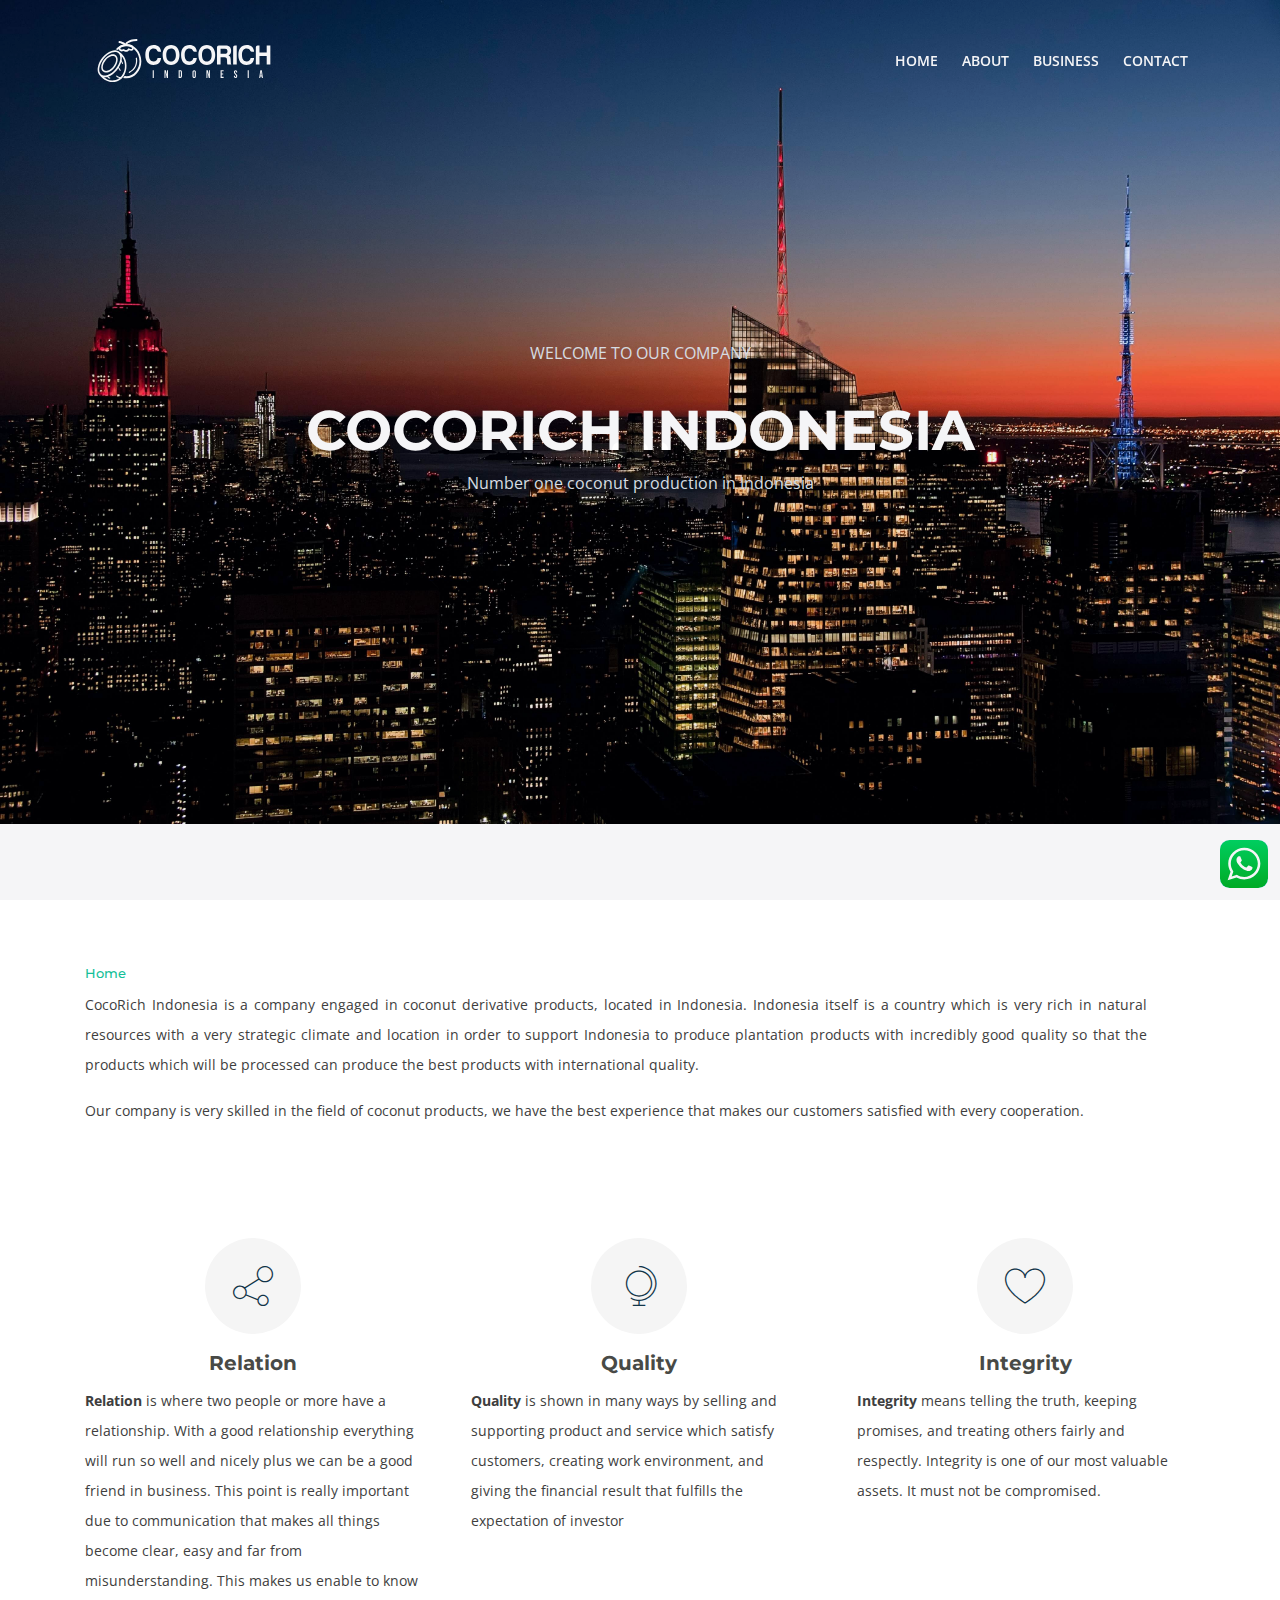
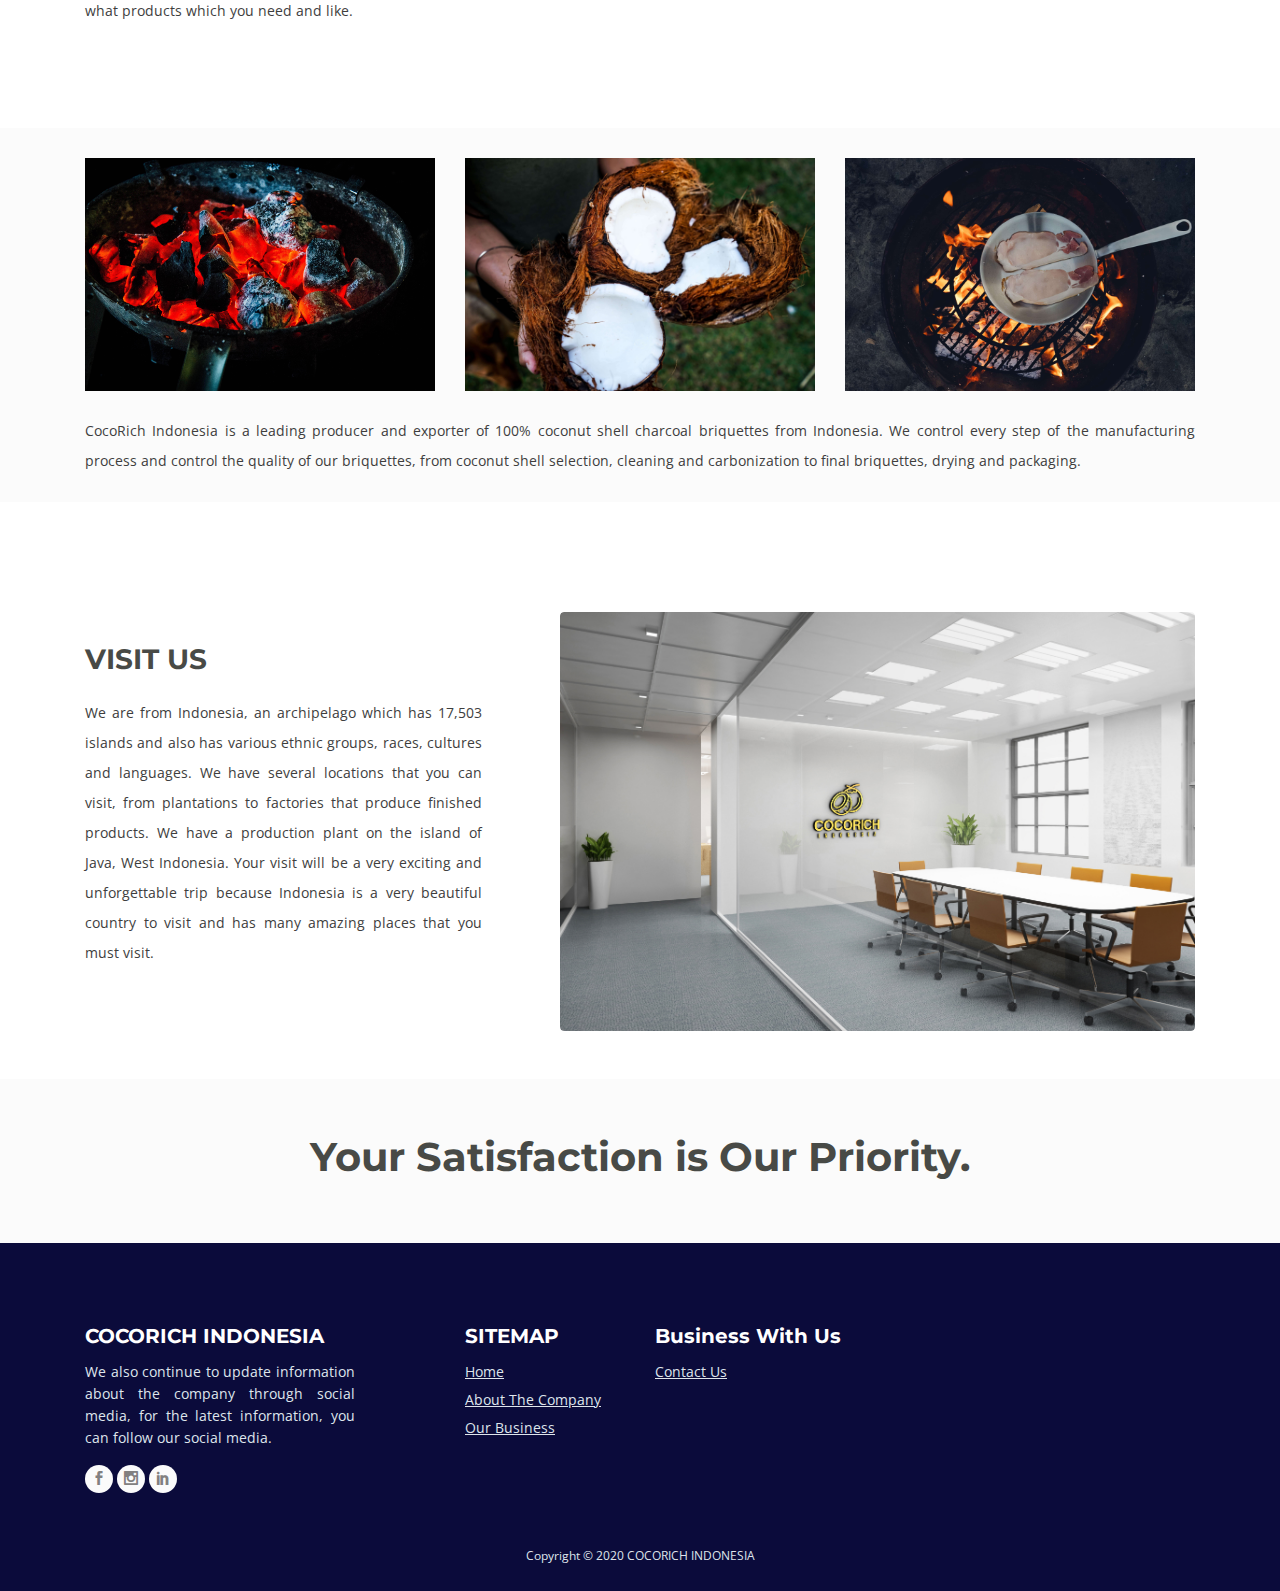
<file: index.html>
<!DOCTYPE html>
<html lang="en">
<head>
    <meta charset="utf-8">
    <meta name="viewport" content="width=device-width, initial-scale=1, shrink-to-fit=no">
    
    <!-- SEO Meta Tags -->
    <meta name="description" content="CocoRich Indonesia is a company engaged in coconut derivative products, located in Indonesia. Indonesia itself is a country which is very rich in natural resources with a very strategic climate and location in order to support Indonesia to produce plantation products with incredibly good quality so that the products which will be processed can produce the best products with interna-tional quality.">
    <meta name="author" content="Inovatik">

    <!-- OG Meta Tags to improve the way the post looks when you share the page on LinkedIn, Facebook, Google+ -->
	<meta property="og:site_name" content="" /> <!-- website name -->
	<meta property="og:site" content="" /> <!-- website link -->
	<meta property="og:title" content=""/> <!-- title shown in the actual shared post -->
	<meta property="og:description" content="" /> <!-- description shown in the actual shared post -->
	<meta property="og:image" content="" /> <!-- image link, make sure it's jpg -->
	<meta property="og:url" content="" /> <!-- where do you want your post to link to -->
	<meta property="og:type" content="article" />

    <!-- Website Title -->
    <title>Cocorich Indonesia</title>
    
    <!-- Styles -->
    <link href="https://fonts.googleapis.com/css?family=Montserrat:500,700&display=swap&subset=latin-ext" rel="stylesheet">
    <link href="https://fonts.googleapis.com/css?family=Open+Sans:400,400i,600&display=swap&subset=latin-ext" rel="stylesheet">
    <link href="css/bootstrap.css" rel="stylesheet">
    <link href="css/fontawesome-all.css" rel="stylesheet">
    <link href="css/swiper.css" rel="stylesheet">
	<link href="css/magnific-popup.css" rel="stylesheet">
    <link href="css/styles.css" rel="stylesheet">

    <link rel="stylesheet" href="images/linea_icon/styles.css">
    <link rel="stylesheet" href="images/elegant_icon/style.css">
	
	<!-- Favicon  -->
    <!-- <link rel="icon" href="images/favicon.png"> -->
    <style>
        .desc-home p{
            line-height: 30px;
            letter-spacing: 0px;
        }
        .cards-2{
            padding-top: 30px;
            padding-bottom: 10px;
        }
        .cards-2 .card{
            margin-bottom: 10px;
        }
        .cards-2 h3{
            padding-top: 30px;
            text-align: left;
        }
        #quotes.basic-2{
            padding-top: 3.375rem;
        }
    </style>
</head>
<body data-spy="scroll" data-target=".fixed-top">
    
    <!-- Preloader -->
	<div class="spinner-wrapper">
        <div class="spinner">
            <div class="bounce1"></div>
            <div class="bounce2"></div>
            <div class="bounce3"></div>
        </div>
    </div>
    <!-- end of preloader -->
    

    <!-- Navbar -->
    <nav class="navbar navbar-expand-md navbar-dark navbar-custom fixed-top">
        <!-- Text Logo - Use this if you don't have a graphic logo -->
        <!-- <a class="navbar-brand logo-text page-scroll" href="index.html">Aria</a> -->

        <!-- Image Logo -->
        <a class="navbar-brand logo-image" href="index.html">
            <!-- <img src="images/logococorich.svg" alt="alternative"> -->
            <?xml version="1.0" encoding="UTF-8" standalone="no"?>
            <svg xmlns:dc="http://purl.org/dc/elements/1.1/" xmlns:cc="http://creativecommons.org/ns#"
                xmlns:rdf="http://www.w3.org/1999/02/22-rdf-syntax-ns#" xmlns:svg="http://www.w3.org/2000/svg"
                xmlns="http://www.w3.org/2000/svg" xmlns:sodipodi="http://sodipodi.sourceforge.net/DTD/sodipodi-0.dtd"
                xmlns:inkscape="http://www.inkscape.org/namespaces/inkscape" width="1713.3042" height="428.42572"
                viewBox="0 0 453.31172 113.3543" version="1.1" id="svg239" inkscape:version="0.92.4 (5da689c313, 2019-01-14)"
                sodipodi:docname="logococorich.svg">
                <defs id="defs233" />
                <sodipodi:namedview id="base" pagecolor="#ffffff" bordercolor="#666666" borderopacity="1.0"
                    inkscape:pageopacity="0.0" inkscape:pageshadow="2" inkscape:zoom="0.15018657" inkscape:cx="698.25259"
                    inkscape:cy="-551.73253" inkscape:document-units="px" inkscape:current-layer="layer1"
                    inkscape:document-rotation="0" showgrid="false" units="px" width="134px" inkscape:window-width="1366"
                    inkscape:window-height="704" inkscape:window-x="0" inkscape:window-y="32" inkscape:window-maximized="1"
                    fit-margin-top="0" fit-margin-left="0" fit-margin-right="0" fit-margin-bottom="0" />
                <metadata id="metadata236">
                    <rdf:RDF>
                        <cc:Work rdf:about="">
                            <dc:format>image/svg+xml</dc:format>
                            <dc:type rdf:resource="http://purl.org/dc/dcmitype/StillImage" />
                            <dc:title></dc:title>
                        </cc:Work>
                    </rdf:RDF>
                </metadata>
                <g inkscape:label="Layer 1" inkscape:groupmode="layer" id="layer1" transform="translate(139.16419,-48.253246)">
                    <g id="Layer1000" transform="matrix(1.8290912,0,0,1.9971118,-229.80151,-274.9947)">
                        <g id="Layer1001">
                            <path
                                d="m 140.5637,186.7394 h -5.0133 c -0.557,2.7852 -2.4138,4.5677 -5.6446,4.5677 -4.7162,0 -6.7587,-3.4907 -6.7587,-8.4298 0,-5.0876 2.1167,-8.4669 6.9072,-8.4669 2.451,0 4.1221,0.9284 4.9762,2.748 0.4828,1.0027 1.2998,1.5226 2.4139,1.5226 h 3.1193 c -0.2599,-2.748 -1.2626,-4.9391 -3.0451,-6.5359 -1.8939,-1.5597 -4.382,-2.3024 -7.4643,-2.3024 -7.9841,0 -12.069,4.9019 -12.069,13.0346 0,7.8728 3.862,12.9975 11.6234,12.9975 6.3874,0 10.4723,-3.3051 10.955,-9.1354 z m 14.3344,-12.4033 c 4.7162,0 6.9444,3.565 6.9444,8.5412 0,5.0876 -2.2282,8.6526 -6.9444,8.6526 -4.7162,0 -6.9072,-3.7135 -6.9072,-8.6526 0,-4.9019 2.191,-8.5412 6.9072,-8.5412 z m 0,21.5387 c 7.6871,0 12.1062,-5.2361 12.1062,-12.9975 0,-7.6499 -4.5677,-13.0346 -12.1062,-13.0346 -7.5014,0 -12.0691,5.3104 -12.0691,13.0346 0,7.7242 4.382,12.9975 12.0691,12.9975 z m 36.95,-9.1354 h -5.0133 c -0.5571,2.7852 -2.4139,4.5677 -5.6447,4.5677 -4.7162,0 -6.7587,-3.4907 -6.7587,-8.4298 0,-5.0876 2.1168,-8.4669 6.9073,-8.4669 2.4509,0 4.122,0.9284 4.9762,2.748 0.4827,1.0027 1.2997,1.5226 2.4138,1.5226 h 3.1194 c -0.26,-2.748 -1.2626,-4.9391 -3.0452,-6.5359 -1.8939,-1.5597 -4.382,-2.3024 -7.4642,-2.3024 -7.9842,0 -12.0691,4.9019 -12.0691,13.0346 0,7.8728 3.8621,12.9975 11.6234,12.9975 6.3874,0 10.4723,-3.3051 10.9551,-9.1354 z m 14.3343,-12.4033 c 4.7163,0 6.9444,3.565 6.9444,8.5412 0,5.0876 -2.2281,8.6526 -6.9444,8.6526 -4.7162,0 -6.9072,-3.7135 -6.9072,-8.6526 0,-4.9019 2.191,-8.5412 6.9072,-8.5412 z m 0,21.5387 c 7.6871,0 12.1063,-5.2361 12.1063,-12.9975 0,-7.6499 -4.5677,-13.0346 -12.1063,-13.0346 -7.5014,0 -12.069,5.3104 -12.069,13.0346 0,7.7242 4.382,12.9975 12.069,12.9975 z m 34.9075,-18.4193 c 0,-5.199 -2.8965,-7.2043 -8.1327,-7.2043 h -9.581 c -1.4483,0 -2.5994,1.2626 -2.5994,2.7109 v 22.5413 h 5.1618 v -9.8038 h 5.4961 c 3.0451,0 3.6021,0.9655 3.7878,4.0107 0.0371,2.4509 0.1114,3.8992 0.2228,4.2706 0.0372,0.5199 0.1486,1.0398 0.4085,1.5225 h 5.6818 c -0.4828,-0.3342 -0.7799,-0.8912 -0.817,-1.6711 l -0.2228,-4.939 c -0.1114,-1.634 -0.3342,-2.8966 -0.7799,-3.7507 -0.5199,-0.7799 -1.3369,-1.374 -2.4138,-1.7454 2.4138,-0.6684 3.7878,-2.748 3.7878,-5.9417 z m -5.2361,0.4828 c 0,2.4509 -1.374,3.3422 -3.8249,3.3422 h -6.0903 v -6.6473 h 6.3873 c 2.3024,0 3.5279,1.0027 3.5279,3.3051 z m 8.1327,17.5651 h 5.1619 v -25.2522 h -2.5624 c -1.7453,0 -2.5995,0.9284 -2.5995,2.7109 z m 30.0799,-8.764 h -5.0133 c -0.557,2.7852 -2.4138,4.5677 -5.6446,4.5677 -4.7162,0 -6.7587,-3.4907 -6.7587,-8.4298 0,-5.0876 2.1167,-8.4669 6.9072,-8.4669 2.451,0 4.1221,0.9284 4.9762,2.748 0.4828,1.0027 1.2998,1.5226 2.4138,1.5226 h 3.1194 c -0.2599,-2.748 -1.2626,-4.9391 -3.0451,-6.5359 -1.8939,-1.5597 -4.382,-2.3024 -7.4643,-2.3024 -7.9841,0 -12.069,4.9019 -12.069,13.0346 0,7.8728 3.862,12.9975 11.6234,12.9975 6.3874,0 10.4723,-3.3051 10.955,-9.1354 z m 2.4881,-13.7773 v 22.5413 h 5.2362 v -11.1778 h 10.3608 v 11.1778 h 5.2361 v -25.2522 h -5.2361 v 9.4325 h -10.3608 v -9.4325 h -2.6367 c -1.4483,0 -2.5995,1.2626 -2.5995,2.7109 z"
                                style="fill:#000000;fill-rule:evenodd" id="path69" inkscape:connector-curvature="0" />
                            <path
                                d="m 128.574,202.9211 h 1.594 v 10.1435 h -1.594 z m 16.8927,0 h 1.9997 l 1.5505,6.0716 h 0.029 v -6.0716 h 1.4201 v 10.1435 h -1.6374 l -1.9128,-7.4047 h -0.029 v 7.4047 h -1.4201 z m 20.2981,0 h 2.4344 c 0.7922,0 1.3863,0.2126 1.7824,0.6376 0.396,0.4251 0.5941,1.0482 0.5941,1.8693 v 5.1297 c 0,0.8212 -0.1981,1.4443 -0.5941,1.8693 -0.3961,0.4251 -0.9902,0.6376 -1.7824,0.6376 h -2.4344 z m 2.4054,8.6944 c 0.2608,0 0.4613,-0.0772 0.6014,-0.2318 0.1401,-0.1546 0.2101,-0.4057 0.2101,-0.7535 v -5.2746 c 0,-0.3478 -0.07,-0.599 -0.2101,-0.7535 -0.1401,-0.1546 -0.3406,-0.2319 -0.6014,-0.2319 h -0.8115 v 7.2453 z m 19.8923,1.594 c -0.7825,0 -1.3814,-0.2222 -1.7968,-0.6665 -0.4154,-0.4444 -0.6231,-1.0723 -0.6231,-1.8838 v -5.3326 c 0,-0.8115 0.2077,-1.4394 0.6231,-1.8838 0.4154,-0.4444 1.0143,-0.6666 1.7968,-0.6666 0.7825,0 1.3815,0.2222 1.7969,0.6666 0.4154,0.4444 0.623,1.0723 0.623,1.8838 v 5.3326 c 0,0.8115 -0.2076,1.4394 -0.623,1.8838 -0.4154,0.4443 -1.0144,0.6665 -1.7969,0.6665 z m 0,-1.449 c 0.5507,0 0.826,-0.3333 0.826,-0.9999 v -5.5354 c 0,-0.6666 -0.2753,-0.9999 -0.826,-0.9999 -0.5506,0 -0.8259,0.3333 -0.8259,0.9999 v 5.5354 c 0,0.6666 0.2753,0.9999 0.8259,0.9999 z m 17.6028,-8.8394 h 1.9997 l 1.5505,6.0716 h 0.029 v -6.0716 h 1.4201 v 10.1435 h -1.6375 l -1.9127,-7.4047 h -0.029 v 7.4047 h -1.4201 z m 20.298,0 h 4.3473 v 1.4491 h -2.7533 v 2.6808 h 2.1881 v 1.4491 h -2.1881 v 3.1154 h 2.7533 v 1.4491 h -4.3473 z m 21.4718,10.2884 c -0.7728,0 -1.3573,-0.2197 -1.7533,-0.6593 -0.3961,-0.4396 -0.5942,-1.0699 -0.5942,-1.891 v -0.5796 h 1.5071 v 0.6955 c 0,0.6569 0.2753,0.9854 0.8259,0.9854 0.2705,0 0.4758,-0.0798 0.6159,-0.2391 0.1401,-0.1594 0.2101,-0.4179 0.2101,-0.7753 0,-0.425 -0.0966,-0.7994 -0.2898,-1.123 -0.1932,-0.3236 -0.5507,-0.7125 -1.0723,-1.1665 -0.6569,-0.5796 -1.1158,-1.1037 -1.3766,-1.5723 -0.2609,-0.4685 -0.3913,-0.9974 -0.3913,-1.5867 0,-0.8018 0.2029,-1.4225 0.6086,-1.862 0.4058,-0.4396 0.995,-0.6594 1.7679,-0.6594 0.7632,0 1.3404,0.2198 1.7316,0.6594 0.3913,0.4395 0.5869,1.0699 0.5869,1.891 v 0.4202 h -1.507 v -0.5216 c 0,-0.3478 -0.0677,-0.6014 -0.2029,-0.7608 -0.1353,-0.1594 -0.3333,-0.2391 -0.5941,-0.2391 -0.5314,0 -0.797,0.3236 -0.797,0.9709 0,0.3671 0.099,0.71 0.2971,1.0288 0.198,0.3188 0.5579,0.7052 1.0795,1.1593 0.6666,0.5796 1.1255,1.1061 1.3766,1.5794 0.2512,0.4734 0.3768,1.0289 0.3768,1.6665 0,0.8308 -0.2053,1.4684 -0.6159,1.9128 -0.4105,0.4443 -1.0071,0.6665 -1.7896,0.6665 z m 17.4289,-10.2884 h 1.594 v 10.1435 h -1.594 z m 18.1244,0 h 2.1592 l 1.6519,10.1435 h -1.594 l -0.2898,-2.0142 v 0.029 h -1.8113 l -0.2898,1.9852 h -1.4781 z m 1.739,6.7817 -0.7101,-5.0138 h -0.029 l -0.6955,5.0138 z"
                                style="fill:#000000;fill-rule:evenodd" id="path71" inkscape:connector-curvature="0" />
                        </g>
                        <g id="Layer1002" transform="matrix(0.71200564,0,0,0.71612098,-63.947862,105.4372)" style="fill:#000000">
                            <path
                                d="m 217.2692,88.3933 c 16.6459,0 30.1885,14.0322 30.1885,31.2811 0,17.2492 -13.5426,31.2829 -30.1885,31.2829 -2.1952,0 -4.3357,-0.2463 -6.399,-0.7096 0.0969,-0.1045 0.1929,-0.2095 0.288,-0.3152 0.8775,-0.9752 1.6818,-2.0056 2.4137,-3.0817 1.2086,0.1759 2.4426,0.2687 3.6973,0.2687 v 0 c 14.6034,0 26.4844,-12.3123 26.4844,-27.4451 0,-15.1325 -11.881,-27.4433 -26.4844,-27.4433 -6.5387,0 -12.5307,2.4689 -17.1555,6.5531 -0.8293,-0.2901 -1.7014,-0.5159 -2.6125,-0.6743 -0.6051,-0.1052 -1.2294,-0.18 -1.8716,-0.2234 5.4887,-5.8516 13.1608,-9.4932 21.6396,-9.4932 z"
                                style="fill:#000000;fill-rule:evenodd" id="path74" inkscape:connector-curvature="0" />
                            <path
                                d="m 202.9049,86.2873 c -1.014,-0.211 -1.6651,-1.204 -1.4542,-2.218 0.2109,-1.014 1.204,-1.6651 2.218,-1.4542 0.0222,0.0047 6.8416,1.4169 11.6594,4.3255 2.1703,-2.8649 7.9596,-7.7317 22.3841,-8.1536 1.0343,-0.0283 1.8958,0.7871 1.9242,1.8214 0.0284,1.0343 -0.7871,1.8958 -1.8214,1.9242 -17.2852,0.5055 -19.9503,7.1968 -20.1147,7.6598 -0.0674,0.2088 -0.1727,0.4092 -0.3173,0.5912 -0.6449,0.8112 -1.8254,0.946 -2.6366,0.3011 -3.9898,-3.1701 -11.8189,-4.7927 -11.8415,-4.7974 z"
                                style="fill:#000000;fill-rule:evenodd" id="path76" inkscape:connector-curvature="0" />
                            <path
                                d="m 236.2419,114.5002 c -0.1704,-0.6679 0.233,-1.3475 0.9009,-1.5178 0.6679,-0.1704 1.3474,0.233 1.5178,0.9009 0.0135,0.0528 4.9403,18.3386 -14.9109,27.2245 -0.63,0.2812 -1.3688,-0.002 -1.65,-0.6316 -0.2812,-0.6301 0.002,-1.3688 0.6316,-1.65 17.9075,-8.0158 13.5226,-24.2791 13.5106,-24.326 z"
                                style="fill:#000000;fill-rule:evenodd" id="path78" inkscape:connector-curvature="0" />
                            <path
                                d="m 172.0702,148.9538 c 6.0619,4.378 17.8436,9.9857 31.4775,1.3692 3.1247,-2.1678 5.5489,-4.9776 7.3017,-8.1379 2.5522,-4.6017 3.6843,-9.9477 3.4884,-15.1491 -0.1952,-5.1807 -1.7096,-10.1975 -4.4518,-14.1662 -0.5912,-0.8556 -1.2148,-1.5116 -1.9035,-2.1636 0.3239,2.0445 0.2945,4.3183 -0.134,6.7831 -1.1135,6.4038 -4.7359,12.9954 -9.6922,18.4757 -4.9455,5.4682 -11.243,9.8584 -17.7201,11.8742 -3.0255,0.9415 -5.8419,1.2911 -8.366,1.1146 z m 31.531,-46.3966 0.0103,0.002 c 2.9864,1.8575 6.9436,5.686 8.8908,8.504 3.0899,4.4718 4.7949,10.0875 5.0124,15.8606 0.2167,5.7522 -1.045,11.6816 -3.8871,16.806 -1.9872,3.5829 -4.7454,6.7719 -8.3098,9.2348 l -0.0561,0.0374 c -22.1267,14.0043 -39.8405,-5.594 -39.8921,-5.65 l -1.3882,-1.5043 -0.0492,-0.042 c -1.7548,-1.5093 -3.0506,-3.4983 -3.7956,-5.8922 -0.7982,-2.5646 -0.9621,-5.5891 -0.3737,-8.9734 1.1135,-6.4039 4.7359,-12.9955 9.6922,-18.4757 4.9455,-5.4683 11.2429,-9.8584 17.7201,-11.8742 3.7204,-1.1579 7.125,-1.4206 10.0581,-0.9106 2.4864,0.4323 4.6381,1.4151 6.3679,2.8775 z m -7.8017,31.2754 c 4.5677,-5.0505 7.8975,-11.0762 8.9066,-16.8795 0.5004,-2.8778 0.3766,-5.3994 -0.2739,-7.4896 -0.565,-1.8155 -1.5287,-3.3075 -2.8231,-4.4209 -1.3063,-1.1236 -2.9666,-1.8823 -4.912,-2.2205 -2.4547,-0.4269 -5.3543,-0.1913 -8.5742,0.8108 -5.9336,1.8466 -11.7324,5.9013 -16.311,10.9639 -4.5678,5.0506 -7.8976,11.0762 -8.9067,16.8796 -0.5003,2.8777 -0.3765,5.3994 0.274,7.4895 0.565,1.8155 1.5286,3.3075 2.823,4.4209 1.3063,1.1236 2.9666,1.8823 4.912,2.2206 2.4548,0.4268 5.3543,0.1913 8.5743,-0.8108 5.9336,-1.8466 11.7323,-5.9014 16.311,-10.964 z"
                                style="fill:#000000;fill-rule:evenodd" id="path80" inkscape:connector-curvature="0" />
                            <path
                                d="m 199.5149,119.2574 c -0.7491,4.308 -3.1788,8.7345 -6.5016,12.4084 -3.3122,3.6625 -7.5349,6.6043 -11.8825,7.9573 -2.5258,0.786 -4.8443,0.9632 -6.8483,0.6147 -1.7498,-0.3042 -3.2633,-1.0041 -4.4771,-2.0482 -1.2253,-1.0538 -2.1291,-2.4389 -2.647,-4.103 -0.5479,-1.7607 -0.662,-3.8288 -0.2611,-6.1341 0.749,-4.3081 3.1788,-8.7345 6.5015,-12.4085 3.3122,-3.6624 7.5349,-6.6042 11.8825,-7.9573 2.5258,-0.7861 4.8443,-0.9631 6.8484,-0.6147 1.7497,0.3042 3.2632,1.0041 4.4771,2.0482 1.2253,1.0539 2.129,2.439 2.6469,4.1031 0.5479,1.7608 0.662,3.8287 0.2612,6.1341 z m -8.7679,10.358 c 2.9491,-3.2608 5.0975,-7.143 5.7462,-10.8737 0.3161,-1.8182 0.2407,-3.4026 -0.1652,-4.7071 -0.3448,-1.1079 -0.9291,-2.0151 -1.7117,-2.6882 -0.7942,-0.6831 -1.8088,-1.1453 -3.0023,-1.3528 -1.5439,-0.2684 -3.3768,-0.1174 -5.4214,0.5188 -3.825,1.1904 -7.568,3.8097 -10.5275,7.0821 -2.9491,3.2608 -5.0975,7.143 -5.7462,10.8736 -0.3161,1.8183 -0.2407,3.4027 0.1653,4.7072 0.3448,1.1079 0.929,2.015 1.7116,2.6882 0.7942,0.683 1.8088,1.1452 3.0023,1.3527 1.5439,0.2685 3.3768,0.1175 5.4214,-0.5188 3.825,-1.1904 7.5681,-3.8097 10.5275,-7.082 z"
                                style="fill:#000000;fill-rule:evenodd" id="path82" inkscape:connector-curvature="0" />
                            <path
                                d="m 184.3186,149.6628 c 0.5046,0.2959 0.6738,0.9448 0.3779,1.4493 -0.2958,0.5046 -0.9447,0.6738 -1.4493,0.3779 -0.0161,-0.009 -5.6517,-3.2921 -5.8698,-4.5636 -0.0986,-0.578 0.29,-1.1265 0.868,-1.2251 0.5779,-0.0986 1.1264,0.29 1.225,0.868 0.0494,0.2879 4.8345,3.0855 4.8482,3.0935 z"
                                style="fill:#000000;fill-rule:evenodd" id="path84" inkscape:connector-curvature="0" />
                            <path
                                d="m 206.935,149.069 c 0.5756,0.1077 0.9549,0.6618 0.8472,1.2375 -0.1078,0.5757 -0.6619,0.955 -1.2376,0.8472 -0.0185,-0.003 -6.4579,-1.2082 -9.2774,-3.314 -0.4702,-0.3509 -0.5669,-1.0165 -0.216,-1.4867 0.3509,-0.4701 1.0166,-0.5668 1.4867,-0.2159 2.4296,1.8145 8.3799,2.9286 8.3971,2.9319 z"
                                style="fill:#000000;fill-rule:evenodd" id="path86" inkscape:connector-curvature="0" />
                            <path
                                d="m 200.4608,131.7226 c -0.3394,-0.477 -0.2278,-1.139 0.2492,-1.4784 0.477,-0.3394 1.1389,-0.2279 1.4784,0.2491 0.009,0.0131 3.2747,4.5855 3.5548,5.706 0.1421,0.5688 -0.2037,1.1452 -0.7724,1.2874 -0.5688,0.1422 -1.1452,-0.2037 -1.2874,-0.7724 -0.185,-0.7399 -3.2139,-4.9796 -3.2226,-4.9917 z"
                                style="fill:#000000;fill-rule:evenodd" id="path88" inkscape:connector-curvature="0" />
                            <path
                                d="m 205.7308,118.911 c -0.328,-0.4839 -0.2016,-1.1421 0.2824,-1.4701 0.4839,-0.3279 1.1421,-0.2015 1.4701,0.2824 0.008,0.0121 2.866,4.2291 3.0647,5.7392 0.0757,0.5802 -0.3334,1.112 -0.9136,1.1877 -0.5802,0.0757 -1.112,-0.3334 -1.1877,-0.9136 -0.1335,-1.0148 -2.7085,-4.8147 -2.7159,-4.8256 z"
                                style="fill:#000000;fill-rule:evenodd" id="path90" inkscape:connector-curvature="0" />
                            <path
                                d="m 205.1213,94.7577 c -0.0505,1.044 0.1227,5.0122 6.0025,2.7394 l 0.7697,-0.2975 0.6818,0.4532 c 0.0159,0.0106 5.5419,3.752 8.035,-0.8283 l 0.6758,-1.2416 1.3114,0.5252 c 0.0198,0.0079 6.9224,2.8154 6.2869,-1.2261 -0.1281,-0.8149 -0.997,-1.4987 -2.3053,-2.0447 -1.6895,-0.7051 -3.9836,-1.1062 -6.4646,-1.2408 -2.5557,-0.1385 -5.2746,0.0056 -7.7329,0.3921 -3.5818,0.5632 -6.5197,1.5423 -7.2603,2.7691 z m 6.4083,5.9748 c -10.9186,3.7952 -9.557,-6.5601 -9.5534,-6.5903 l 0.0262,-0.2177 0.086,-0.2059 c 1.015,-2.4322 5.0354,-4.1192 9.8073,-4.8695 2.6779,-0.4211 5.625,-0.5789 8.3808,-0.4295 2.8304,0.1535 5.4938,0.6304 7.5235,1.4775 2.3192,0.9678 3.9001,2.4393 4.224,4.4991 1.2117,7.7063 -6.3,6.0698 -9.3574,5.1054 -3.543,4.802 -9.1661,2.3214 -11.137,1.2309 z"
                                style="fill:#000000;fill-rule:evenodd" id="path92" inkscape:connector-curvature="0" />
                        </g>
                    </g>
                </g>
            </svg>
        </a>
        
        <!-- Mobile Menu Toggle Button -->
        <button class="navbar-toggler" type="button" data-toggle="collapse" data-target="#navbarsExampleDefault" aria-controls="navbarsExampleDefault" aria-expanded="false" aria-label="Toggle navigation">
            <span class="navbar-toggler-awesome fas fa-bars"></span>
            <span class="navbar-toggler-awesome fas fa-times"></span>
        </button>
        <!-- end of mobile menu toggle button -->

        <div class="collapse navbar-collapse" id="navbarsExampleDefault">
            <ul class="navbar-nav ml-auto">
                <li class="nav-item">
                    <a class="nav-link page-scroll" href="index.html">HOME <span class="sr-only">(current)</span></a>
                </li>
                <li class="nav-item">
                    <a class="nav-link page-scroll" href="about.html">ABOUT</a>
                </li>
                <li class="nav-item">
                    <a class="nav-link page-scroll" href="product.html">BUSINESS</a>
                </li>
                <li class="nav-item">
                    <a class="nav-link page-scroll" href="contact.html">CONTACT</a>
                </li>
            </ul>
            <!-- <span class="nav-item social-icons">
                <span class="fa-stack">
                    <a href="#your-link">
                        <span class="hexagon"></span>
                        <i class="fab fa-facebook-f fa-stack-1x"></i>
                    </a>
                </span>
                <span class="fa-stack">
                    <a href="#your-link">
                        <span class="hexagon"></span>
                        <i class="fab fa-twitter fa-stack-1x"></i>
                    </a>
                </span>
            </span> -->
        </div>
    </nav> <!-- end of navbar -->
    <!-- end of navbar -->


    <!-- Header -->
    <header id="header" class="header">
        <div class="header-content">
            <div class="container">
                <div class="row">
                    <div class="col-lg-12">
                        <div class="text-container">
                            <p class="p-heading p-large">WELCOME TO OUR COMPANY</p>
                            <h1>COCORICH INDONESIA</h1>
                            <p class="p-heading p-large">Number one coconut production in Indonesia</p>
                        </div>
                    </div> <!-- end of col -->
                </div> <!-- end of row -->
            </div> <!-- end of container -->
        </div> <!-- end of header-content -->
    </header> <!-- end of header -->
    <!-- end of header -->


    <!-- Home -->
    <div id="intro" class="basic-1">
        <div class="container">
            <div class="row">
                <div class="col-lg-12">
                    <div class="text-container desc-home">
                        <div class="section-title">Home</div>
                        <p class="text-justify">CocoRich Indonesia is a company engaged in coconut derivative products, located in Indonesia. Indonesia itself is a country which is very rich in natural resources with a very strategic climate and location in order to support Indonesia to produce plantation products with incredibly good quality so that the products which will be processed can produce the best products with international quality.</p>
                        <p class="text-justify">Our company is very skilled in the field of coconut products, we have the best experience that makes our customers satisfied with every cooperation.</p>
                    </div> <!-- end of text-container -->
                </div> <!-- end of col -->
            </div> <!-- end of row -->
        </div> <!-- end of container -->
    </div> <!-- end of basic-1 -->
    <!-- end of intro -->


    <!-- Description -->
    <div class="cards-1">
        <div class="container">
            <div class="row">
                <div class="col-lg-12">
                    
                    <!-- Card -->
                    <div class="card">
                        <span class="fa-stack home-icon">
                            <div class="icon icon-basic-share fa-stack-1x"></div>
                        </span>
                        <div class="card-body">
                            <h4 class="card-title text-center">Relation</h4>
                            <p style="line-height: 30px; letter-spacing: 0px;"><b>Relation</b> is where two people or more have a relationship. With a good relationship everything will run so well and nicely plus we can be a good friend in business. This point is really important due to communication that makes all things become clear, easy and far from misunderstanding. This makes us enable to know what products which you need and like.</p>
                        </div>
                    </div>
                    <!-- end of card -->

                    <!-- Card -->
                    <div class="card">
                        <span class="fa-stack home-icon">
                            <div class="icon icon-basic-globe fa-stack-1x"></div>
                        </span>
                        <div class="card-body">
                            <h4 class="card-title text-center">Quality</h4>
                            <p style="line-height: 30px; letter-spacing: 0px;"><b>Quality</b> is shown in many ways by selling and supporting product and service which satisfy customers, creating work environment, and giving the financial result that fulfills the expectation of investor</p>
                        </div>
                    </div>
                    <!-- end of card -->

                    <!-- Card -->
                    <div class="card">
                        <span class="fa-stack home-icon">
                            <div class="icon icon-basic-heart fa-stack-1x"></div>
                        </span>
                        <div class="card-body">
                            <h4 class="card-title text-center">Integrity</h4>
                            <p style="line-height: 30px; letter-spacing: 0px;"><b>Integrity</b> means telling the truth, keeping promises, and treating others fairly and respectly. Integrity is one of our most valuable assets. It must not be compromised.</p>
                        </div>
                    </div>
                    <!-- end of card -->

                </div> <!-- end of col -->
            </div> <!-- end of row -->
        </div> <!-- end of container -->
    </div> <!-- end of cards-1 -->
    <!-- end of description -->


    <!-- Services -->
    <div id="services" class="cards-2">
        <div class="container">
            <div class="row">
                <div class="col-lg-4">
                    <img class="img-fluid" src="images/newimage/home-kiri.jpg" alt="alternative">
                </div> <!-- end of col -->
                <div class="col-lg-4 mt-3 mt-lg-0">
                    <img class="img-fluid" src="images/newimage/home-tengah.jpg" alt="alternative">
                </div> <!-- end of col -->
                <div class="col-lg-4 mt-3 mt-lg-0">
                    <img class="img-fluid" src="images/newimage/home-kanan.jpg" alt="alternative">
                </div> <!-- end of col -->
            </div> <!-- end of row -->
            <br>
            <div class="row">
                <div class="col-lg-12">
                    <div class="text-container desc-home">
                        <p class="text-justify" style="line-height: 30px; letter-spacing: 0px;">CocoRich Indonesia is a leading producer and exporter of 100% coconut shell charcoal briquettes from Indonesia. We control every step of the manufacturing process and control the quality of our briquettes, from coconut shell selection, cleaning and carbonization to final briquettes, drying and packaging.</p>
                    </div> <!-- end of text-container -->
                </div> <!-- end of col -->
            </div> <!-- end of row -->
        </div> <!-- end of container -->
    </div> <!-- end of cards-2 -->
    <!-- end of services -->
    

    <!-- Intro -->
    <div id="intro" class="basic-1">
        <div class="container">
            <div class="row">
                <div class="col-lg-5">
                    <div class="text-container">
                        <h2>VISIT US</h2>
                        <p class="text-justify" style="line-height: 30px; letter-spacing: 0px;">We are from Indonesia, an archipelago which has 17,503 islands and also has various ethnic groups, races, cultures and languages. We have several locations that you can visit, from plantations to factories that produce finished products. We have a production plant on the island of Java, West Indonesia. Your visit will be a very exciting and unforgettable trip because Indonesia is a very beautiful country to visit and has many amazing places that you must visit.</p>
                    </div> <!-- end of text-container -->
                </div> <!-- end of col -->
                <div class="col-lg-7">
                    <div class="image-container">
                        <img class="img-fluid" src="images/officemockup.jpg" alt="alternative">
                    </div> <!-- end of image-container -->
                </div> <!-- end of col -->
            </div> <!-- end of row -->
        </div> <!-- end of container -->
    </div> <!-- end of basic-1 -->
    <!-- end of intro -->

    <div id="quotes" class="basic-2">
        <div class="container">
            <div class="row">
                <div class="col-lg-12">
                    <h1 class="">Your Satisfaction is Our Priority.</h1>
                </div> <!-- end of col -->
            </div> <!-- end of row -->
        </div> <!-- end of container -->
    </div>


    <!-- Footer -->
    <div class="footer">
        <div class="container">
            <div class="row">
                <div class="col-md-4">
                    <div class="text-container about">
                        <h4>COCORICH INDONESIA</h4>
                        <p class="white" style="text-align: justify;">We also continue to update information about the company through social media, for the latest information, you can follow our social media.</p>
                        <span class="fa-stack">
                            <a href="https://www.facebook.com/Coco-Rich-Indonesia-105500478055666/">
                                <span class="social_facebook"></span>
                            </a>
                        </span>
                        <span class="fa-stack">
                            <a href="https://instagram.com/cocorich_id?igshid=1ccm3sfpviqdk">
                                <span class="social_instagram"></span>
                            </a>
                        </span>
                        <span class="fa-stack">
                            <a href="https://www.linkedin.com/in/cocorich-indonesia-a48a84201">
                                <span class="social_linkedin"></span>
                            </a>
                        </span>
                    </div> <!-- end of text-container -->
                </div> <!-- end of col -->
                <div class="col-md-2">
                    <div class="text-container">
                        <h4>SITEMAP</h4>
                        <ul class="list-unstyled li-space-lg white">
                            <li>
                                <a class="white" href="index.html">Home</a>
                            </li>
                            <li>
                                <a class="white" href="about.html">About The Company</a>
                            </li>
                            <li>
                                <a class="white" href="product.html">Our Business</a>
                            </li>
                        </ul>
                    </div> <!-- end of text-container -->
                </div> <!-- end of col -->
                <div class="col-md-4">
                    <div class="text-container">
                        <h4>Business With Us</h4>
                        <ul class="list-unstyled li-space-lg">
                            <li>
                                <a class="white" href="contact.html">Contact Us</a>
                            </li>
                        </ul>
                    </div> <!-- end of text-container -->
                </div> <!-- end of col -->
            </div> <!-- end of row -->
        </div> <!-- end of container -->
    </div> <!-- end of footer -->  
    <!-- end of footer -->


    <!-- Copyright -->
    <div class="copyright">
        <div class="container">
            <div class="row">
                <div class="col-lg-12">
                    <p class="p-small">Copyright © 2020 <a href="#">COCORICH INDONESIA</a></p>
                </div> <!-- end of col -->
            </div> <!-- enf of row -->
        </div> <!-- end of container -->
    </div> <!-- end of copyright --> 
    <!-- end of copyright -->
    
    	
    <!-- Scripts -->
    <script src="js/jquery.min.js"></script> <!-- jQuery for Bootstrap's JavaScript plugins -->
    <script src="js/jquery.backstretch.min.js"></script>
    <script src="js/popper.min.js"></script> <!-- Popper tooltip library for Bootstrap -->
    <script src="js/bootstrap.min.js"></script> <!-- Bootstrap framework -->
    <script src="js/jquery.easing.min.js"></script> <!-- jQuery Easing for smooth scrolling between anchors -->
    <script src="js/swiper.min.js"></script> <!-- Swiper for image and text sliders -->
    <script src="js/jquery.magnific-popup.js"></script> <!-- Magnific Popup for lightboxes -->
    <script src="js/morphext.min.js"></script> <!-- Morphtext rotating text in the header -->
    <script src="js/isotope.pkgd.min.js"></script> <!-- Isotope for filter -->
    <script src="js/validator.min.js"></script> <!-- Validator.js - Bootstrap plugin that validates forms -->
    <script src="js/scripts.js"></script> <!-- Custom scripts -->

    <script>
        $(function(){
            jQuery(document).ready(function() {
            $('#header').backstretch([
            "images/newimage/home-animasi-1.jpg", 
            "images/newimage/home-animasi-2.jpg",
                ],  {duration: 2000, fade: 750});
            });
        })
    </script>
</body>
</html>
</file>
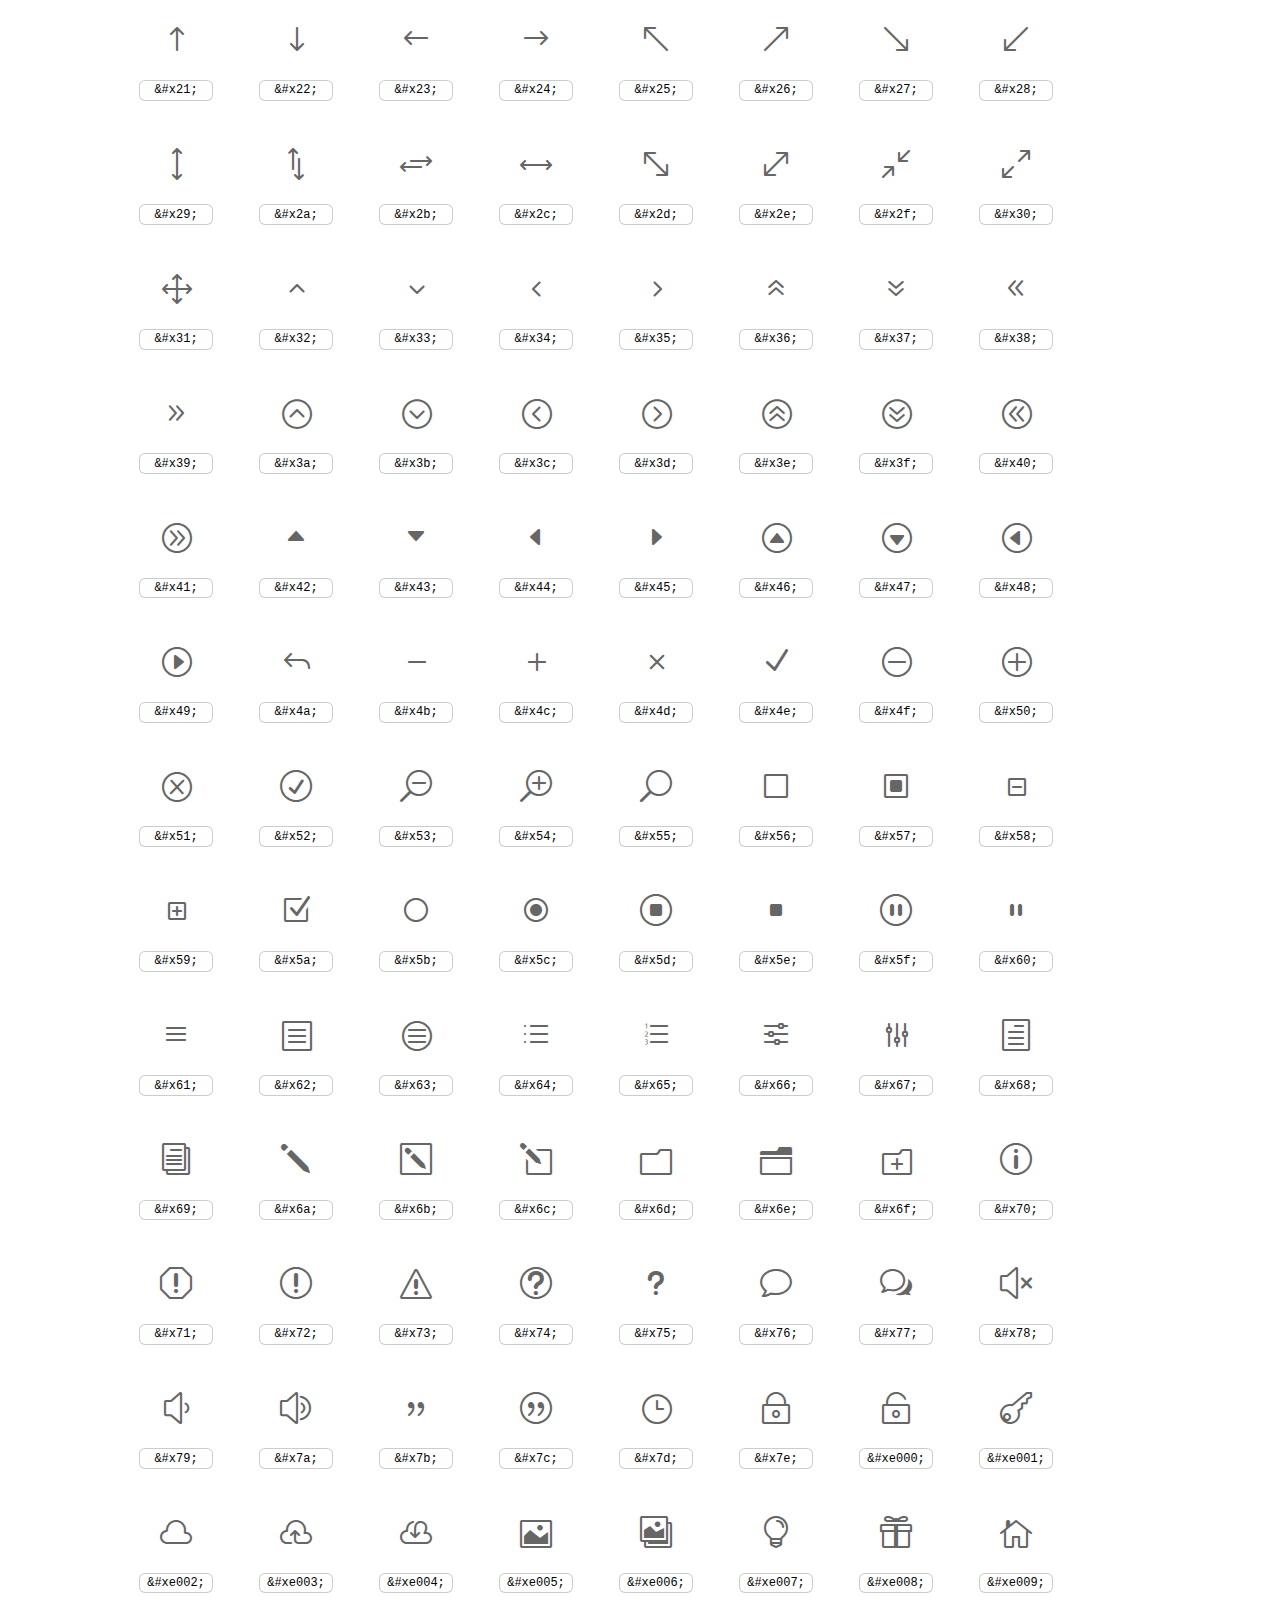
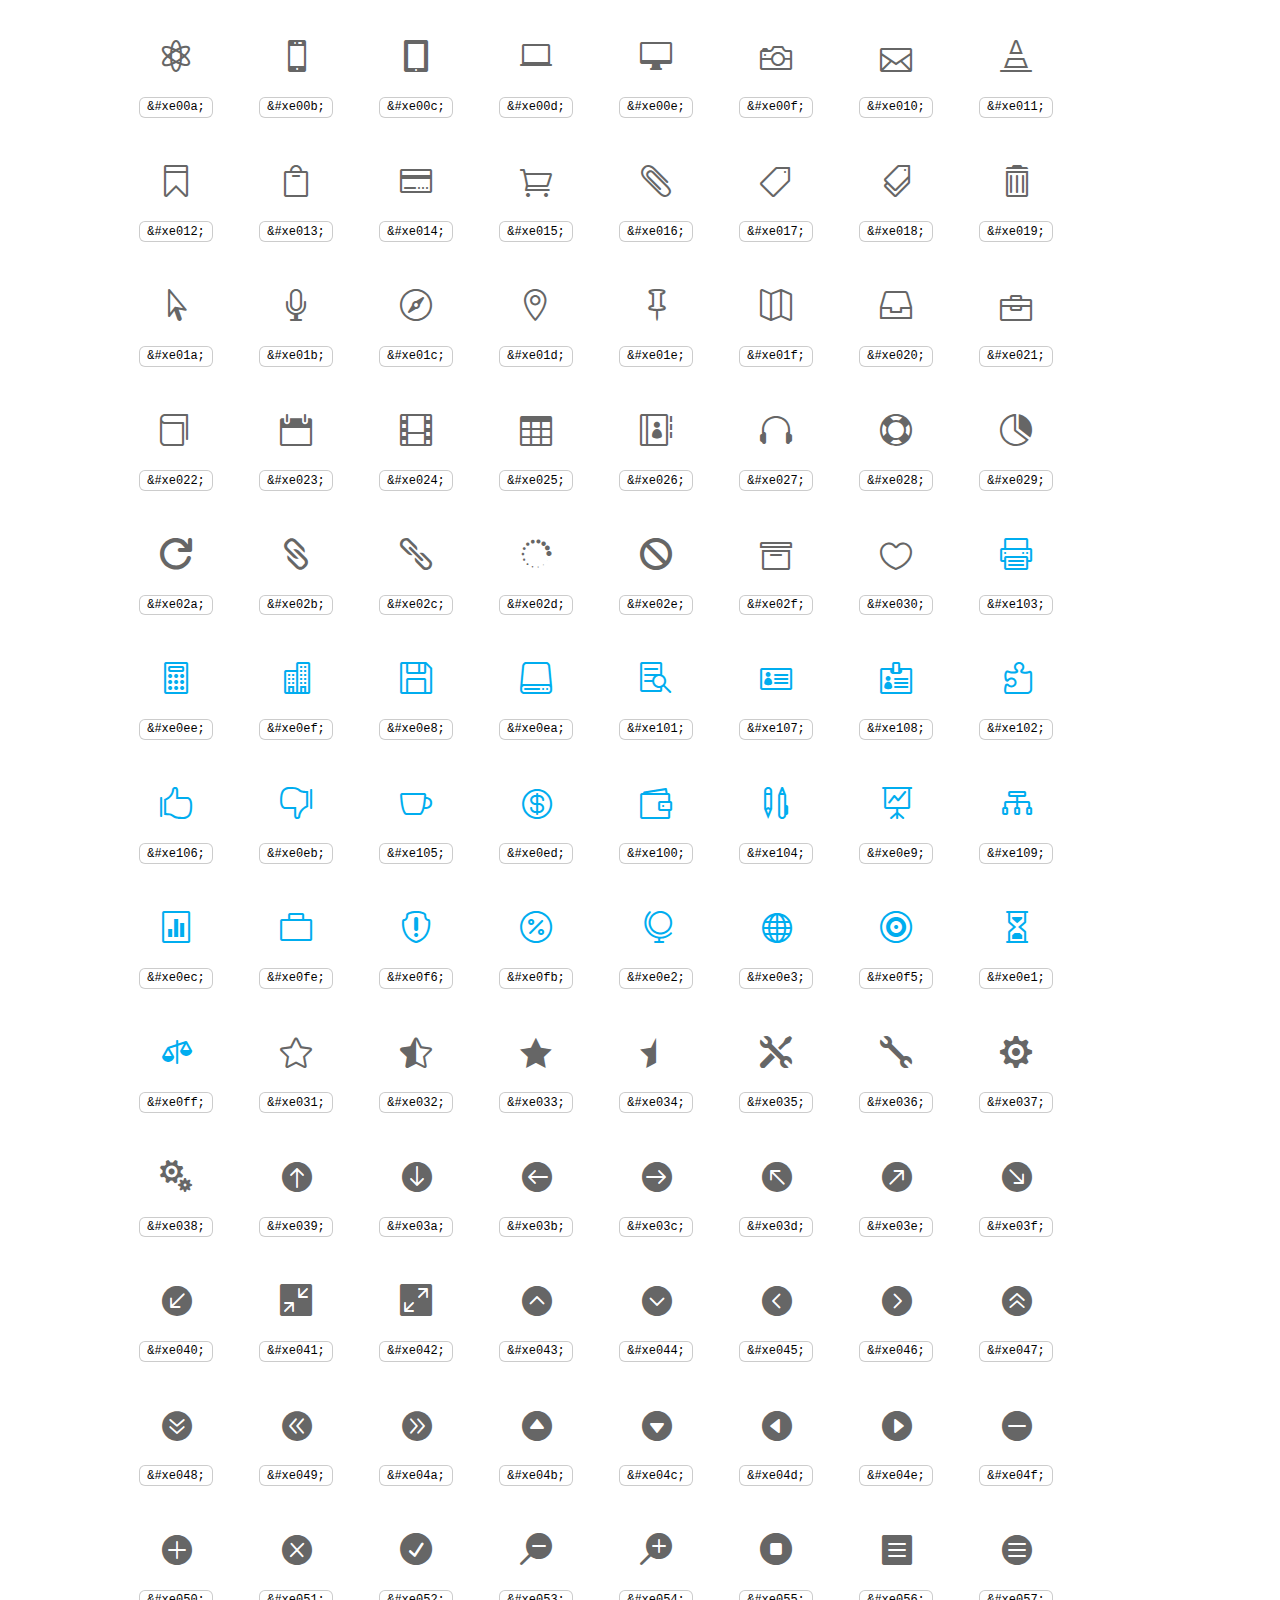
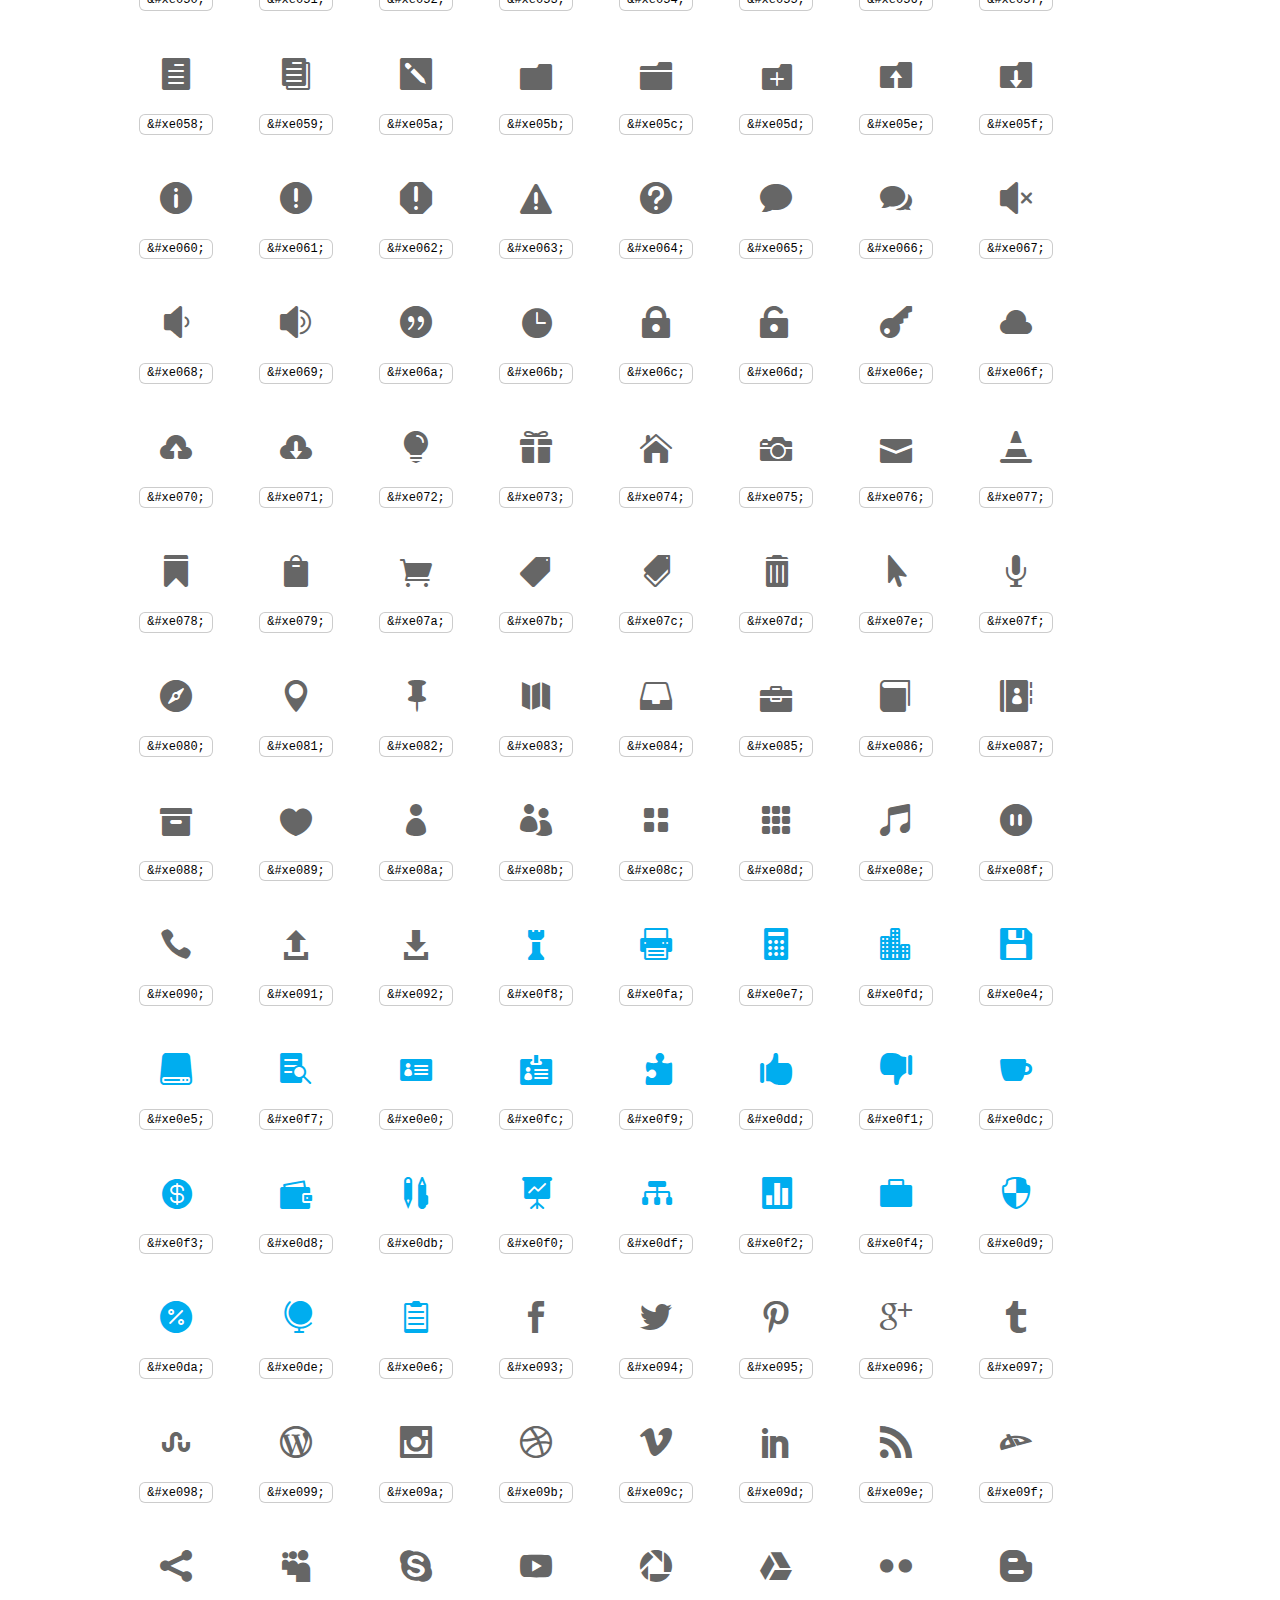
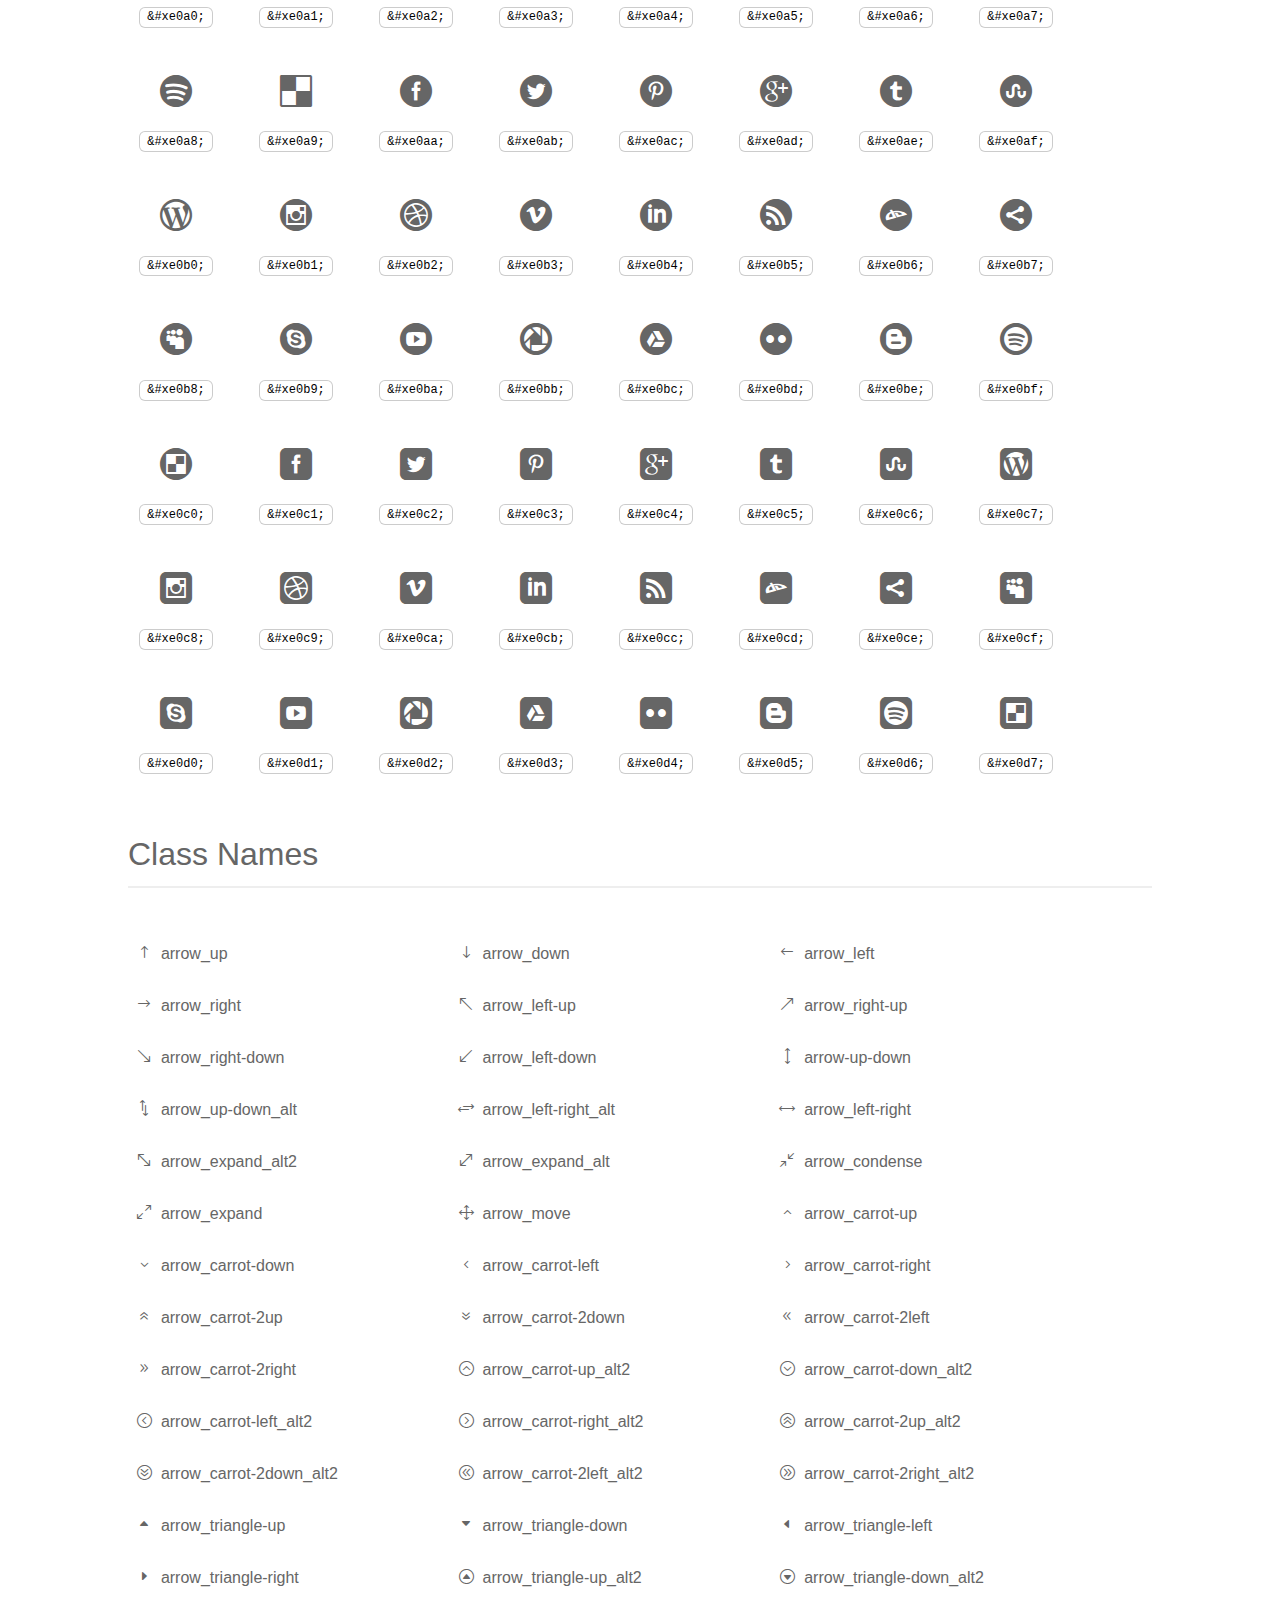
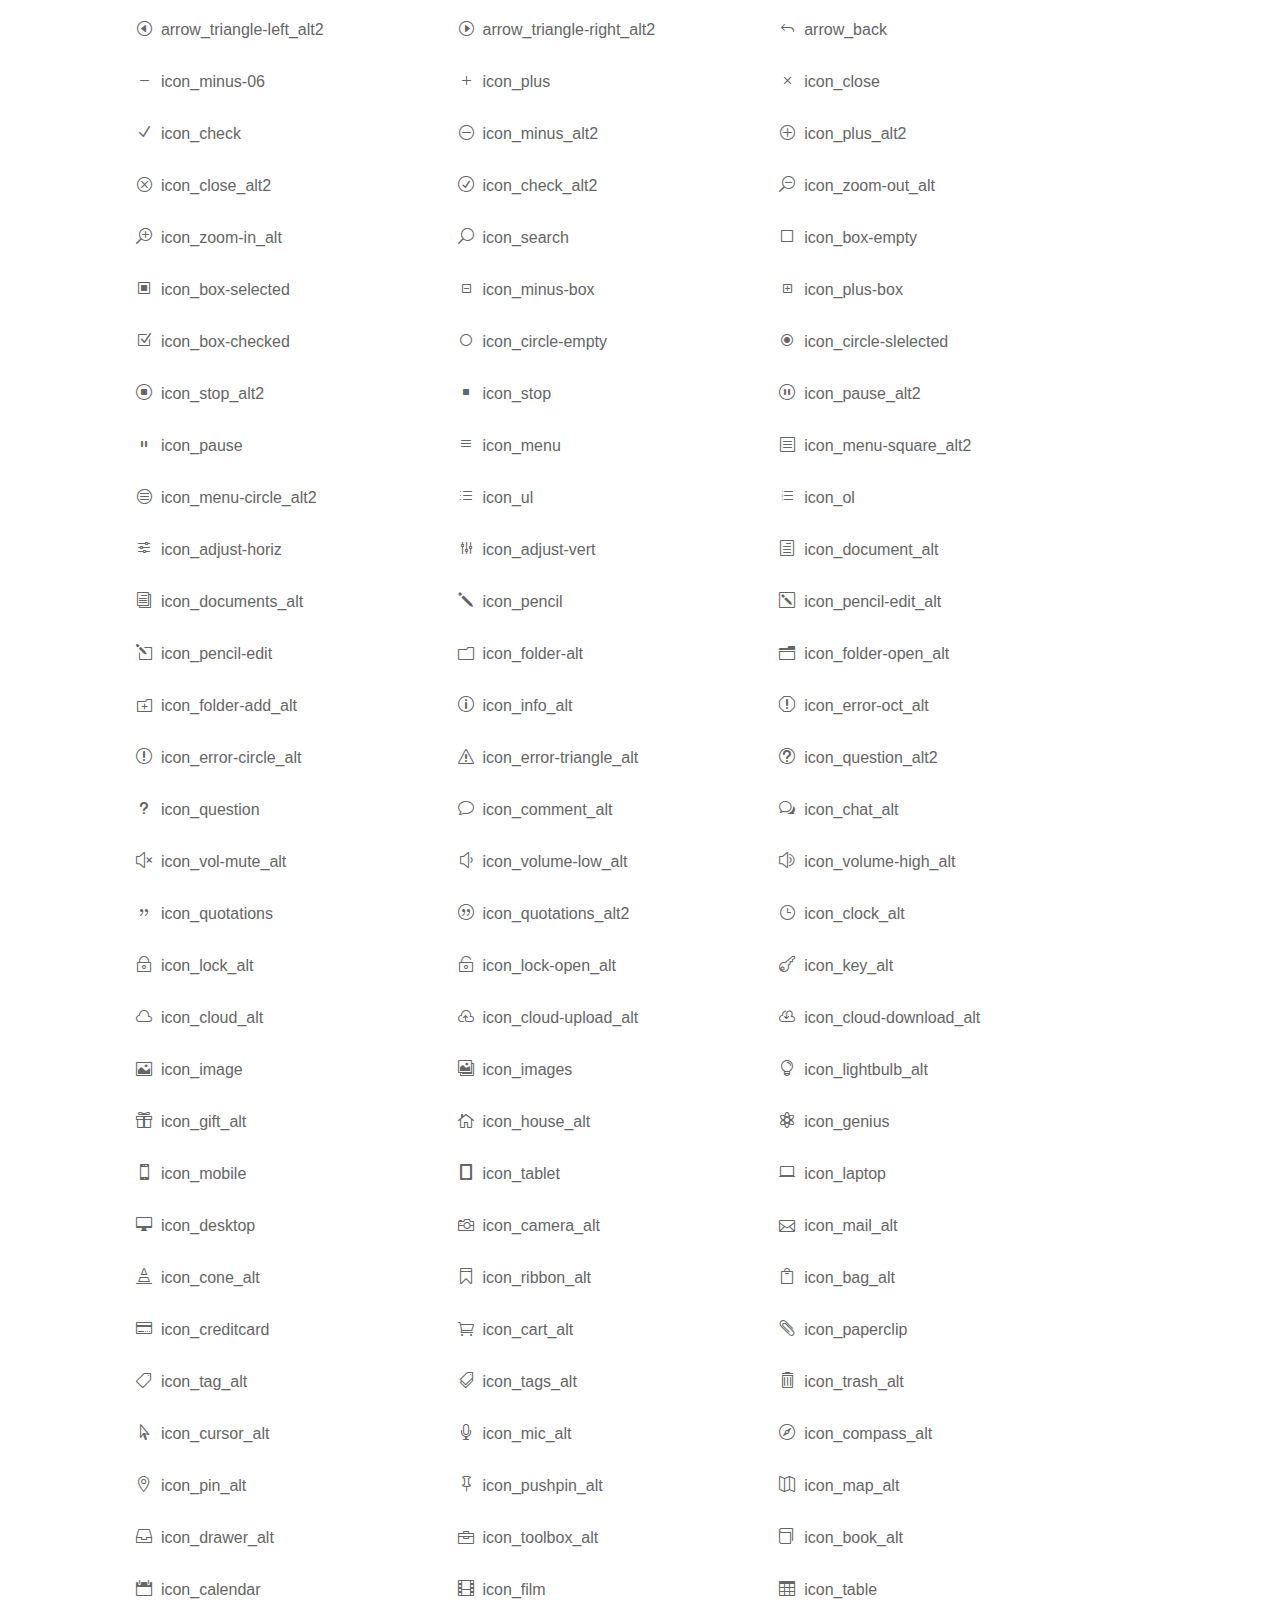
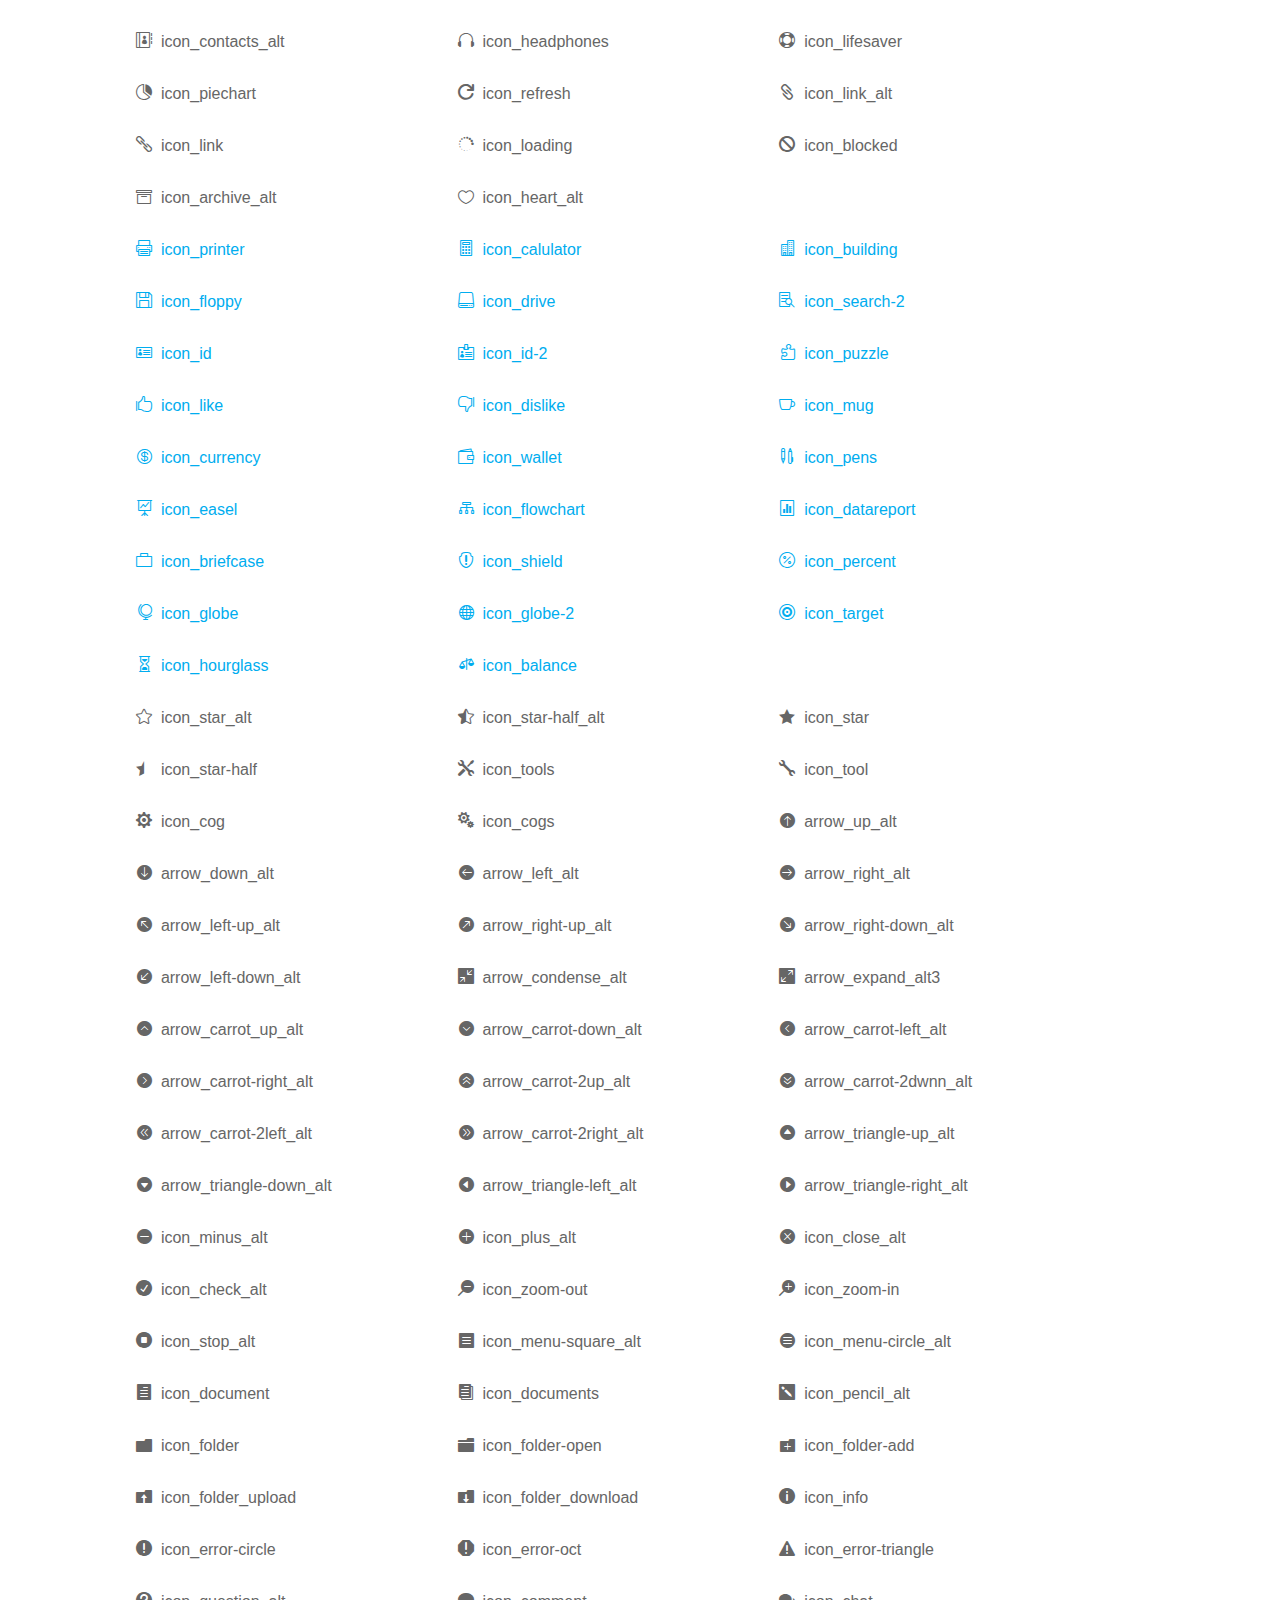
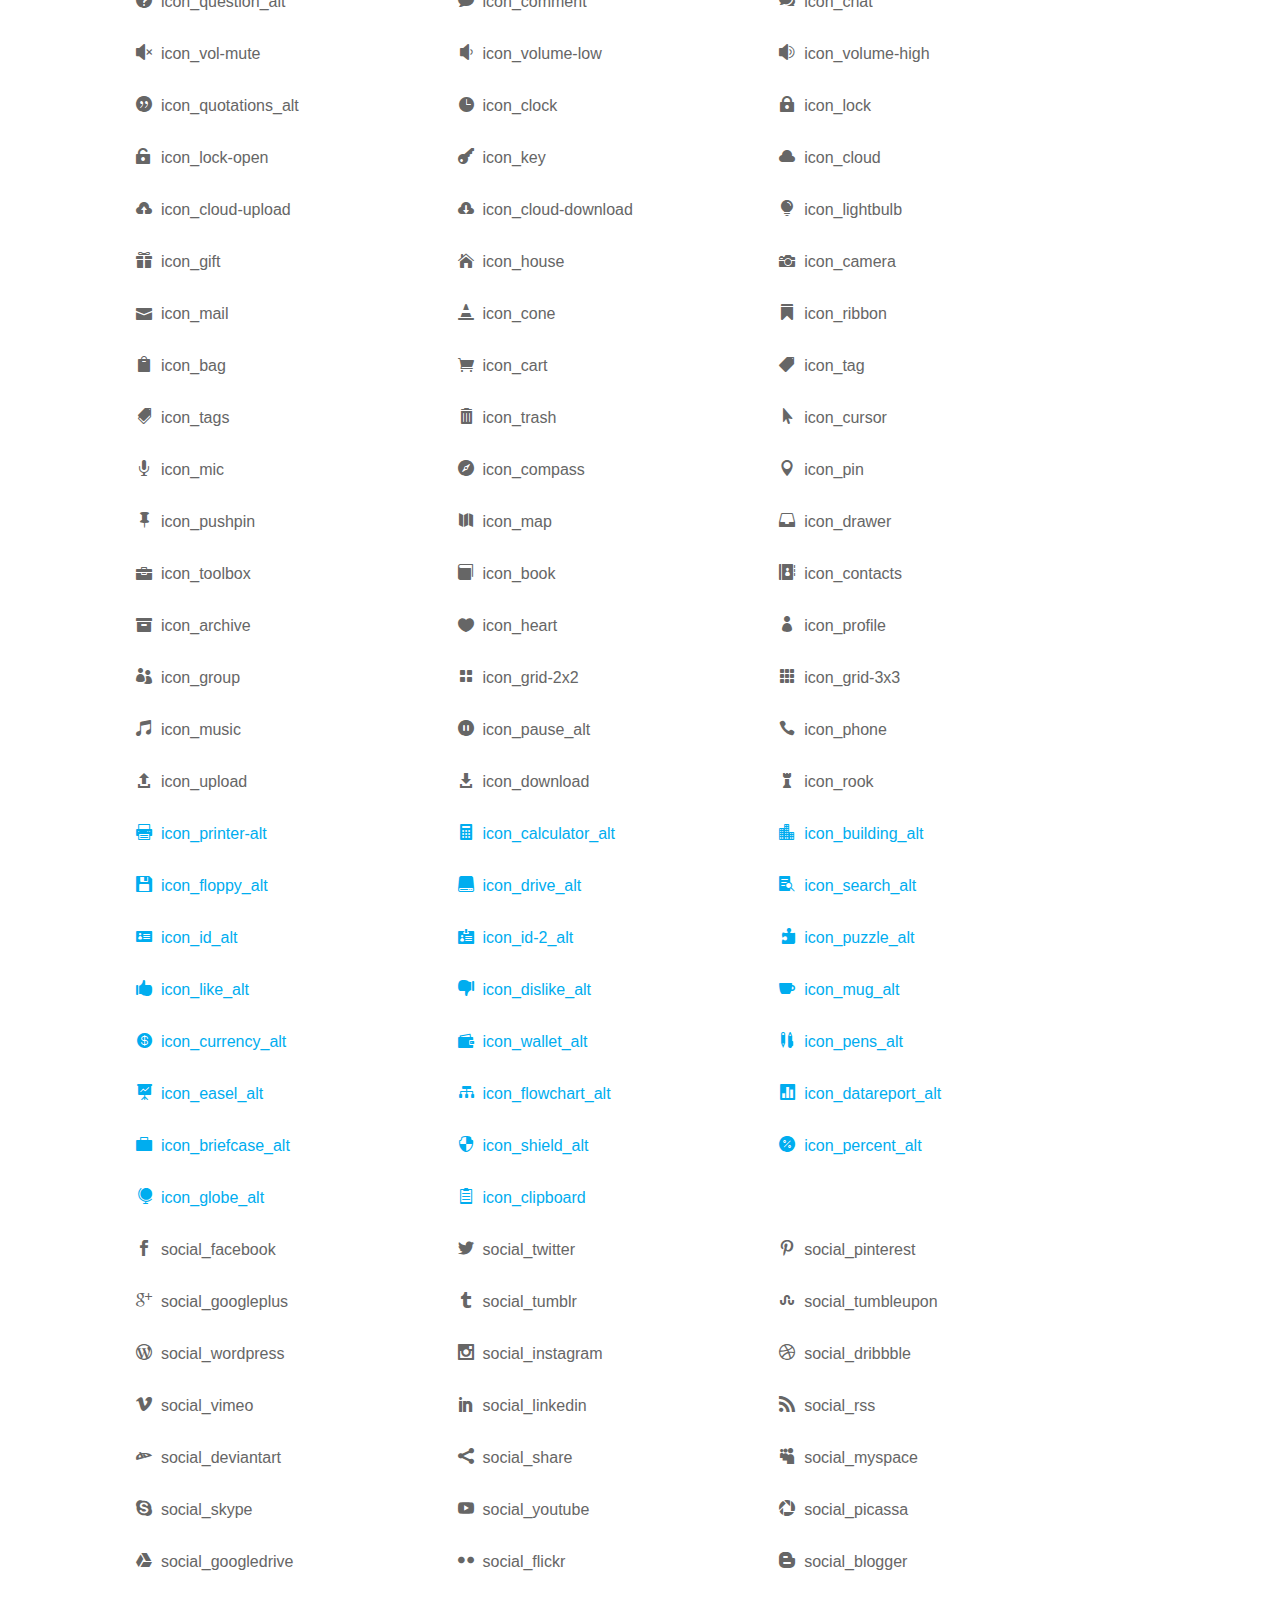
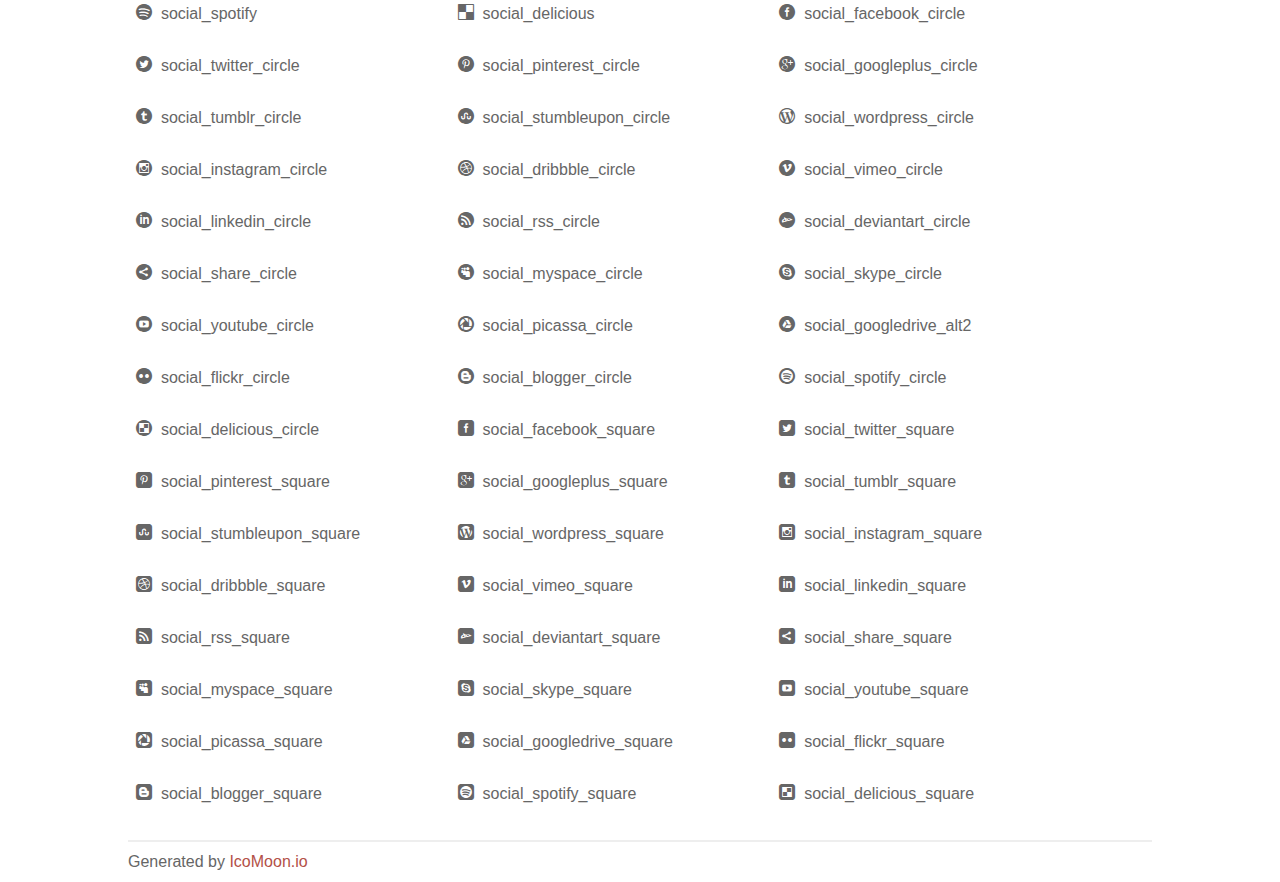
<file: images/elegant_icon/index.html>
<!doctype html>
<html>
<head>
<title>Your Font/Glyphs</title>
<link rel="stylesheet" href="style.css" />
<!--[if lte IE 7]><script src="lte-ie7.js"></script><![endif]-->
<style>
	section, header, footer {display: block;}
	body {
		font-family: sans-serif;
		color: #666;
		line-height: 1.5;
		font-size: 1em;
	}
	* {
		-moz-box-sizing: border-box;
		-webkit-box-sizing: border-box;
		box-sizing: border-box;
		margin: 0;
		padding: 0;
	}
	.glyph {
		float: left;
		text-align: center;
		padding: .75em;
		margin: .4em 1.5em .75em 0;
		width: 6em;
		text-shadow: none;
	}
	
	.glyph input {
		font-family: consolas, monospace;
		font-size: 12px;
		width: 100%;
		text-align: center;
		border: 0;
		box-shadow: 0 0 0 1px #ccc;
		padding: .2em;
                -moz-border-radius: 5px;
                -webkit-border-radius: 5px;
	}
	
	

	.new {
		color:#00adef !important;
	}

	
	.w-main {
		width: 80%;
	}
	.centered {
		margin-left: auto;
		margin-right: auto;
	}
	.fs1 {
		font-size: 2em;
	}
	header {
		margin: 2em 0;
		padding-bottom: .5em;
		color: #666;
		box-shadow: 0 2px #eee;
	}
	header h1 {
		font-size: 2em;
		font-weight: normal;
	}
	.clearfix:before, .clearfix:after { content: ""; display: table; }
	.clearfix:after, .clear { clear: both; }
	footer {
		margin-top: 2em;
		padding: .5em 0;
		box-shadow: 0 -2px #eee;
	}
	a, a:visited {
		color: #B35047;
		text-decoration: none;
	}
	a:hover, a:focus {color: #000;}
	
	.box1 {
		font-size: 16px;
		display: inline-block;
		width: 30%;
		padding: .25em .5em;
		margin: 20px 10px 0 0;
	}
</style>
</head>
<body>
	<div class="w-main centered">
	<section class="mtm clearfix" id="glyphs">
	<div class="glyph">
		<div class="fs1" aria-hidden="true" data-icon="&#x21;"></div>
		<input type="text" readonly value="&amp;#x21;" />
	</div>
	<div class="glyph">
		<div class="fs1" aria-hidden="true" data-icon="&#x22;"></div>
		<input type="text" readonly value="&amp;#x22;" />
	</div>
	<div class="glyph">
		<div class="fs1" aria-hidden="true" data-icon="&#x23;"></div>
		<input type="text" readonly value="&amp;#x23;" />
	</div>
	<div class="glyph">
		<div class="fs1" aria-hidden="true" data-icon="&#x24;"></div>
		<input type="text" readonly value="&amp;#x24;" />
	</div>
	<div class="glyph">
		<div class="fs1" aria-hidden="true" data-icon="&#x25;"></div>
		<input type="text" readonly value="&amp;#x25;" />
	</div>
	<div class="glyph">
		<div class="fs1" aria-hidden="true" data-icon="&#x26;"></div>
		<input type="text" readonly value="&amp;#x26;" />
	</div>
	<div class="glyph">
		<div class="fs1" aria-hidden="true" data-icon="&#x27;"></div>
		<input type="text" readonly value="&amp;#x27;" />
	</div>
	<div class="glyph">
		<div class="fs1" aria-hidden="true" data-icon="&#x28;"></div>
		<input type="text" readonly value="&amp;#x28;" />
	</div>
	<div class="glyph">
		<div class="fs1" aria-hidden="true" data-icon="&#x29;"></div>
		<input type="text" readonly value="&amp;#x29;" />
	</div>
	<div class="glyph">
		<div class="fs1" aria-hidden="true" data-icon="&#x2a;"></div>
		<input type="text" readonly value="&amp;#x2a;" />
	</div>
	<div class="glyph">
		<div class="fs1" aria-hidden="true" data-icon="&#x2b;"></div>
		<input type="text" readonly value="&amp;#x2b;" />
	</div>
	<div class="glyph">
		<div class="fs1" aria-hidden="true" data-icon="&#x2c;"></div>
		<input type="text" readonly value="&amp;#x2c;" />
	</div>
	<div class="glyph">
		<div class="fs1" aria-hidden="true" data-icon="&#x2d;"></div>
		<input type="text" readonly value="&amp;#x2d;" />
	</div>
	<div class="glyph">
		<div class="fs1" aria-hidden="true" data-icon="&#x2e;"></div>
		<input type="text" readonly value="&amp;#x2e;" />
	</div>
	<div class="glyph">
		<div class="fs1" aria-hidden="true" data-icon="&#x2f;"></div>
		<input type="text" readonly value="&amp;#x2f;" />
	</div>
	<div class="glyph">
		<div class="fs1" aria-hidden="true" data-icon="&#x30;"></div>
		<input type="text" readonly value="&amp;#x30;" />
	</div>
	<div class="glyph">
		<div class="fs1" aria-hidden="true" data-icon="&#x31;"></div>
		<input type="text" readonly value="&amp;#x31;" />
	</div>
	<div class="glyph">
		<div class="fs1" aria-hidden="true" data-icon="&#x32;"></div>
		<input type="text" readonly value="&amp;#x32;" />
	</div>
	<div class="glyph">
		<div class="fs1" aria-hidden="true" data-icon="&#x33;"></div>
		<input type="text" readonly value="&amp;#x33;" />
	</div>
	<div class="glyph">
		<div class="fs1" aria-hidden="true" data-icon="&#x34;"></div>
		<input type="text" readonly value="&amp;#x34;" />
	</div>
	<div class="glyph">
		<div class="fs1" aria-hidden="true" data-icon="&#x35;"></div>
		<input type="text" readonly value="&amp;#x35;" />
	</div>
	<div class="glyph">
		<div class="fs1" aria-hidden="true" data-icon="&#x36;"></div>
		<input type="text" readonly value="&amp;#x36;" />
	</div>
	<div class="glyph">
		<div class="fs1" aria-hidden="true" data-icon="&#x37;"></div>
		<input type="text" readonly value="&amp;#x37;" />
	</div>
	<div class="glyph">
		<div class="fs1" aria-hidden="true" data-icon="&#x38;"></div>
		<input type="text" readonly value="&amp;#x38;" />
	</div>
	<div class="glyph">
		<div class="fs1" aria-hidden="true" data-icon="&#x39;"></div>
		<input type="text" readonly value="&amp;#x39;" />
	</div>
	<div class="glyph">
		<div class="fs1" aria-hidden="true" data-icon="&#x3a;"></div>
		<input type="text" readonly value="&amp;#x3a;" />
	</div>
	<div class="glyph">
		<div class="fs1" aria-hidden="true" data-icon="&#x3b;"></div>
		<input type="text" readonly value="&amp;#x3b;" />
	</div>
	<div class="glyph">
		<div class="fs1" aria-hidden="true" data-icon="&#x3c;"></div>
		<input type="text" readonly value="&amp;#x3c;" />
	</div>
	<div class="glyph">
		<div class="fs1" aria-hidden="true" data-icon="&#x3d;"></div>
		<input type="text" readonly value="&amp;#x3d;" />
	</div>
	<div class="glyph">
		<div class="fs1" aria-hidden="true" data-icon="&#x3e;"></div>
		<input type="text" readonly value="&amp;#x3e;" />
	</div>
	<div class="glyph">
		<div class="fs1" aria-hidden="true" data-icon="&#x3f;"></div>
		<input type="text" readonly value="&amp;#x3f;" />
	</div>
	<div class="glyph">
		<div class="fs1" aria-hidden="true" data-icon="&#x40;"></div>
		<input type="text" readonly value="&amp;#x40;" />
	</div>
	<div class="glyph">
		<div class="fs1" aria-hidden="true" data-icon="&#x41;"></div>
		<input type="text" readonly value="&amp;#x41;" />
	</div>
	<div class="glyph">
		<div class="fs1" aria-hidden="true" data-icon="&#x42;"></div>
		<input type="text" readonly value="&amp;#x42;" />
	</div>
	<div class="glyph">
		<div class="fs1" aria-hidden="true" data-icon="&#x43;"></div>
		<input type="text" readonly value="&amp;#x43;" />
	</div>
	<div class="glyph">
		<div class="fs1" aria-hidden="true" data-icon="&#x44;"></div>
		<input type="text" readonly value="&amp;#x44;" />
	</div>
	<div class="glyph">
		<div class="fs1" aria-hidden="true" data-icon="&#x45;"></div>
		<input type="text" readonly value="&amp;#x45;" />
	</div>
	<div class="glyph">
		<div class="fs1" aria-hidden="true" data-icon="&#x46;"></div>
		<input type="text" readonly value="&amp;#x46;" />
	</div>
	<div class="glyph">
		<div class="fs1" aria-hidden="true" data-icon="&#x47;"></div>
		<input type="text" readonly value="&amp;#x47;" />
	</div>
	<div class="glyph">
		<div class="fs1" aria-hidden="true" data-icon="&#x48;"></div>
		<input type="text" readonly value="&amp;#x48;" />
	</div>
	<div class="glyph">
		<div class="fs1" aria-hidden="true" data-icon="&#x49;"></div>
		<input type="text" readonly value="&amp;#x49;" />
	</div>
	<div class="glyph">
		<div class="fs1" aria-hidden="true" data-icon="&#x4a;"></div>
		<input type="text" readonly value="&amp;#x4a;" />
	</div>
	<div class="glyph">
		<div class="fs1" aria-hidden="true" data-icon="&#x4b;"></div>
		<input type="text" readonly value="&amp;#x4b;" />
	</div>
	<div class="glyph">
		<div class="fs1" aria-hidden="true" data-icon="&#x4c;"></div>
		<input type="text" readonly value="&amp;#x4c;" />
	</div>
	<div class="glyph">
		<div class="fs1" aria-hidden="true" data-icon="&#x4d;"></div>
		<input type="text" readonly value="&amp;#x4d;" />
	</div>
	<div class="glyph">
		<div class="fs1" aria-hidden="true" data-icon="&#x4e;"></div>
		<input type="text" readonly value="&amp;#x4e;" />
	</div>
	<div class="glyph">
		<div class="fs1" aria-hidden="true" data-icon="&#x4f;"></div>
		<input type="text" readonly value="&amp;#x4f;" />
	</div>
	<div class="glyph">
		<div class="fs1" aria-hidden="true" data-icon="&#x50;"></div>
		<input type="text" readonly value="&amp;#x50;" />
	</div>
	<div class="glyph">
		<div class="fs1" aria-hidden="true" data-icon="&#x51;"></div>
		<input type="text" readonly value="&amp;#x51;" />
	</div>
	<div class="glyph">
		<div class="fs1" aria-hidden="true" data-icon="&#x52;"></div>
		<input type="text" readonly value="&amp;#x52;" />
	</div>
	<div class="glyph">
		<div class="fs1" aria-hidden="true" data-icon="&#x53;"></div>
		<input type="text" readonly value="&amp;#x53;" />
	</div>
	<div class="glyph">
		<div class="fs1" aria-hidden="true" data-icon="&#x54;"></div>
		<input type="text" readonly value="&amp;#x54;" />
	</div>
	<div class="glyph">
		<div class="fs1" aria-hidden="true" data-icon="&#x55;"></div>
		<input type="text" readonly value="&amp;#x55;" />
	</div>
	<div class="glyph">
		<div class="fs1" aria-hidden="true" data-icon="&#x56;"></div>
		<input type="text" readonly value="&amp;#x56;" />
	</div>
	<div class="glyph">
		<div class="fs1" aria-hidden="true" data-icon="&#x57;"></div>
		<input type="text" readonly value="&amp;#x57;" />
	</div>
	<div class="glyph">
		<div class="fs1" aria-hidden="true" data-icon="&#x58;"></div>
		<input type="text" readonly value="&amp;#x58;" />
	</div>
	<div class="glyph">
		<div class="fs1" aria-hidden="true" data-icon="&#x59;"></div>
		<input type="text" readonly value="&amp;#x59;" />
	</div>
	<div class="glyph">
		<div class="fs1" aria-hidden="true" data-icon="&#x5a;"></div>
		<input type="text" readonly value="&amp;#x5a;" />
	</div>
	<div class="glyph">
		<div class="fs1" aria-hidden="true" data-icon="&#x5b;"></div>
		<input type="text" readonly value="&amp;#x5b;" />
	</div>
	<div class="glyph">
		<div class="fs1" aria-hidden="true" data-icon="&#x5c;"></div>
		<input type="text" readonly value="&amp;#x5c;" />
	</div>
	<div class="glyph">
		<div class="fs1" aria-hidden="true" data-icon="&#x5d;"></div>
		<input type="text" readonly value="&amp;#x5d;" />
	</div>
	<div class="glyph">
		<div class="fs1" aria-hidden="true" data-icon="&#x5e;"></div>
		<input type="text" readonly value="&amp;#x5e;" />
	</div>
	<div class="glyph">
		<div class="fs1" aria-hidden="true" data-icon="&#x5f;"></div>
		<input type="text" readonly value="&amp;#x5f;" />
	</div>
	<div class="glyph">
		<div class="fs1" aria-hidden="true" data-icon="&#x60;"></div>
		<input type="text" readonly value="&amp;#x60;" />
	</div>
	<div class="glyph">
		<div class="fs1" aria-hidden="true" data-icon="&#x61;"></div>
		<input type="text" readonly value="&amp;#x61;" />
	</div>
	<div class="glyph">
		<div class="fs1" aria-hidden="true" data-icon="&#x62;"></div>
		<input type="text" readonly value="&amp;#x62;" />
	</div>
	<div class="glyph">
		<div class="fs1" aria-hidden="true" data-icon="&#x63;"></div>
		<input type="text" readonly value="&amp;#x63;" />
	</div>
	<div class="glyph">
		<div class="fs1" aria-hidden="true" data-icon="&#x64;"></div>
		<input type="text" readonly value="&amp;#x64;" />
	</div>
	<div class="glyph">
		<div class="fs1" aria-hidden="true" data-icon="&#x65;"></div>
		<input type="text" readonly value="&amp;#x65;" />
	</div>
	<div class="glyph">
		<div class="fs1" aria-hidden="true" data-icon="&#x66;"></div>
		<input type="text" readonly value="&amp;#x66;" />
	</div>
	<div class="glyph">
		<div class="fs1" aria-hidden="true" data-icon="&#x67;"></div>
		<input type="text" readonly value="&amp;#x67;" />
	</div>
	<div class="glyph">
		<div class="fs1" aria-hidden="true" data-icon="&#x68;"></div>
		<input type="text" readonly value="&amp;#x68;" />
	</div>
	<div class="glyph">
		<div class="fs1" aria-hidden="true" data-icon="&#x69;"></div>
		<input type="text" readonly value="&amp;#x69;" />
	</div>
	<div class="glyph">
		<div class="fs1" aria-hidden="true" data-icon="&#x6a;"></div>
		<input type="text" readonly value="&amp;#x6a;" />
	</div>
	<div class="glyph">
		<div class="fs1" aria-hidden="true" data-icon="&#x6b;"></div>
		<input type="text" readonly value="&amp;#x6b;" />
	</div>
	<div class="glyph">
		<div class="fs1" aria-hidden="true" data-icon="&#x6c;"></div>
		<input type="text" readonly value="&amp;#x6c;" />
	</div>
	<div class="glyph">
		<div class="fs1" aria-hidden="true" data-icon="&#x6d;"></div>
		<input type="text" readonly value="&amp;#x6d;" />
	</div>
	<div class="glyph">
		<div class="fs1" aria-hidden="true" data-icon="&#x6e;"></div>
		<input type="text" readonly value="&amp;#x6e;" />
	</div>
	<div class="glyph">
		<div class="fs1" aria-hidden="true" data-icon="&#x6f;"></div>
		<input type="text" readonly value="&amp;#x6f;" />
	</div>
	<div class="glyph">
		<div class="fs1" aria-hidden="true" data-icon="&#x70;"></div>
		<input type="text" readonly value="&amp;#x70;" />
	</div>
	<div class="glyph">
		<div class="fs1" aria-hidden="true" data-icon="&#x71;"></div>
		<input type="text" readonly value="&amp;#x71;" />
	</div>
	<div class="glyph">
		<div class="fs1" aria-hidden="true" data-icon="&#x72;"></div>
		<input type="text" readonly value="&amp;#x72;" />
	</div>
	<div class="glyph">
		<div class="fs1" aria-hidden="true" data-icon="&#x73;"></div>
		<input type="text" readonly value="&amp;#x73;" />
	</div>
	<div class="glyph">
		<div class="fs1" aria-hidden="true" data-icon="&#x74;"></div>
		<input type="text" readonly value="&amp;#x74;" />
	</div>
	<div class="glyph">
		<div class="fs1" aria-hidden="true" data-icon="&#x75;"></div>
		<input type="text" readonly value="&amp;#x75;" />
	</div>
	<div class="glyph">
		<div class="fs1" aria-hidden="true" data-icon="&#x76;"></div>
		<input type="text" readonly value="&amp;#x76;" />
	</div>
	<div class="glyph">
		<div class="fs1" aria-hidden="true" data-icon="&#x77;"></div>
		<input type="text" readonly value="&amp;#x77;" />
	</div>
	<div class="glyph">
		<div class="fs1" aria-hidden="true" data-icon="&#x78;"></div>
		<input type="text" readonly value="&amp;#x78;" />
	</div>
	<div class="glyph">
		<div class="fs1" aria-hidden="true" data-icon="&#x79;"></div>
		<input type="text" readonly value="&amp;#x79;" />
	</div>
	<div class="glyph">
		<div class="fs1" aria-hidden="true" data-icon="&#x7a;"></div>
		<input type="text" readonly value="&amp;#x7a;" />
	</div>
	<div class="glyph">
		<div class="fs1" aria-hidden="true" data-icon="&#x7b;"></div>
		<input type="text" readonly value="&amp;#x7b;" />
	</div>
	<div class="glyph">
		<div class="fs1" aria-hidden="true" data-icon="&#x7c;"></div>
		<input type="text" readonly value="&amp;#x7c;" />
	</div>
	<div class="glyph">
		<div class="fs1" aria-hidden="true" data-icon="&#x7d;"></div>
		<input type="text" readonly value="&amp;#x7d;" />
	</div>
	<div class="glyph">
		<div class="fs1" aria-hidden="true" data-icon="&#x7e;"></div>
		<input type="text" readonly value="&amp;#x7e;" />
	</div>
	<div class="glyph">
		<div class="fs1" aria-hidden="true" data-icon="&#xe000;"></div>
		<input type="text" readonly value="&amp;#xe000;" />
	</div>
	<div class="glyph">
		<div class="fs1" aria-hidden="true" data-icon="&#xe001;"></div>
		<input type="text" readonly value="&amp;#xe001;" />
	</div>
	<div class="glyph">
		<div class="fs1" aria-hidden="true" data-icon="&#xe002;"></div>
		<input type="text" readonly value="&amp;#xe002;" />
	</div>
	<div class="glyph">
		<div class="fs1" aria-hidden="true" data-icon="&#xe003;"></div>
		<input type="text" readonly value="&amp;#xe003;" />
	</div>
	<div class="glyph">
		<div class="fs1" aria-hidden="true" data-icon="&#xe004;"></div>
		<input type="text" readonly value="&amp;#xe004;" />
	</div>
	<div class="glyph">
		<div class="fs1" aria-hidden="true" data-icon="&#xe005;"></div>
		<input type="text" readonly value="&amp;#xe005;" />
	</div>
	<div class="glyph">
		<div class="fs1" aria-hidden="true" data-icon="&#xe006;"></div>
		<input type="text" readonly value="&amp;#xe006;" />
	</div>
	<div class="glyph">
		<div class="fs1" aria-hidden="true" data-icon="&#xe007;"></div>
		<input type="text" readonly value="&amp;#xe007;" />
	</div>
	<div class="glyph">
		<div class="fs1" aria-hidden="true" data-icon="&#xe008;"></div>
		<input type="text" readonly value="&amp;#xe008;" />
	</div>
	<div class="glyph">
		<div class="fs1" aria-hidden="true" data-icon="&#xe009;"></div>
		<input type="text" readonly value="&amp;#xe009;" />
	</div>
	<div class="glyph">
		<div class="fs1" aria-hidden="true" data-icon="&#xe00a;"></div>
		<input type="text" readonly value="&amp;#xe00a;" />
	</div>
	<div class="glyph">
		<div class="fs1" aria-hidden="true" data-icon="&#xe00b;"></div>
		<input type="text" readonly value="&amp;#xe00b;" />
	</div>
	<div class="glyph">
		<div class="fs1" aria-hidden="true" data-icon="&#xe00c;"></div>
		<input type="text" readonly value="&amp;#xe00c;" />
	</div>
	<div class="glyph">
		<div class="fs1" aria-hidden="true" data-icon="&#xe00d;"></div>
		<input type="text" readonly value="&amp;#xe00d;" />
	</div>
	<div class="glyph">
		<div class="fs1" aria-hidden="true" data-icon="&#xe00e;"></div>
		<input type="text" readonly value="&amp;#xe00e;" />
	</div>
	<div class="glyph">
		<div class="fs1" aria-hidden="true" data-icon="&#xe00f;"></div>
		<input type="text" readonly value="&amp;#xe00f;" />
	</div>
	<div class="glyph">
		<div class="fs1" aria-hidden="true" data-icon="&#xe010;"></div>
		<input type="text" readonly value="&amp;#xe010;" />
	</div>
	<div class="glyph">
		<div class="fs1" aria-hidden="true" data-icon="&#xe011;"></div>
		<input type="text" readonly value="&amp;#xe011;" />
	</div>
	<div class="glyph">
		<div class="fs1" aria-hidden="true" data-icon="&#xe012;"></div>
		<input type="text" readonly value="&amp;#xe012;" />
	</div>
	<div class="glyph">
		<div class="fs1" aria-hidden="true" data-icon="&#xe013;"></div>
		<input type="text" readonly value="&amp;#xe013;" />
	</div>
	<div class="glyph">
		<div class="fs1" aria-hidden="true" data-icon="&#xe014;"></div>
		<input type="text" readonly value="&amp;#xe014;" />
	</div>
	<div class="glyph">
		<div class="fs1" aria-hidden="true" data-icon="&#xe015;"></div>
		<input type="text" readonly value="&amp;#xe015;" />
	</div>
	<div class="glyph">
		<div class="fs1" aria-hidden="true" data-icon="&#xe016;"></div>
		<input type="text" readonly value="&amp;#xe016;" />
	</div>
	<div class="glyph">
		<div class="fs1" aria-hidden="true" data-icon="&#xe017;"></div>
		<input type="text" readonly value="&amp;#xe017;" />
	</div>
	<div class="glyph">
		<div class="fs1" aria-hidden="true" data-icon="&#xe018;"></div>
		<input type="text" readonly value="&amp;#xe018;" />
	</div>
	<div class="glyph">
		<div class="fs1" aria-hidden="true" data-icon="&#xe019;"></div>
		<input type="text" readonly value="&amp;#xe019;" />
	</div>
	<div class="glyph">
		<div class="fs1" aria-hidden="true" data-icon="&#xe01a;"></div>
		<input type="text" readonly value="&amp;#xe01a;" />
	</div>
	<div class="glyph">
		<div class="fs1" aria-hidden="true" data-icon="&#xe01b;"></div>
		<input type="text" readonly value="&amp;#xe01b;" />
	</div>
	<div class="glyph">
		<div class="fs1" aria-hidden="true" data-icon="&#xe01c;"></div>
		<input type="text" readonly value="&amp;#xe01c;" />
	</div>
	<div class="glyph">
		<div class="fs1" aria-hidden="true" data-icon="&#xe01d;"></div>
		<input type="text" readonly value="&amp;#xe01d;" />
	</div>
	<div class="glyph">
		<div class="fs1" aria-hidden="true" data-icon="&#xe01e;"></div>
		<input type="text" readonly value="&amp;#xe01e;" />
	</div>
	<div class="glyph">
		<div class="fs1" aria-hidden="true" data-icon="&#xe01f;"></div>
		<input type="text" readonly value="&amp;#xe01f;" />
	</div>
	<div class="glyph">
		<div class="fs1" aria-hidden="true" data-icon="&#xe020;"></div>
		<input type="text" readonly value="&amp;#xe020;" />
	</div>
	<div class="glyph">
		<div class="fs1" aria-hidden="true" data-icon="&#xe021;"></div>
		<input type="text" readonly value="&amp;#xe021;" />
	</div>
	<div class="glyph">
		<div class="fs1" aria-hidden="true" data-icon="&#xe022;"></div>
		<input type="text" readonly value="&amp;#xe022;" />
	</div>
	<div class="glyph">
		<div class="fs1" aria-hidden="true" data-icon="&#xe023;"></div>
		<input type="text" readonly value="&amp;#xe023;" />
	</div>
	<div class="glyph">
		<div class="fs1" aria-hidden="true" data-icon="&#xe024;"></div>
		<input type="text" readonly value="&amp;#xe024;" />
	</div>
	<div class="glyph">
		<div class="fs1" aria-hidden="true" data-icon="&#xe025;"></div>
		<input type="text" readonly value="&amp;#xe025;" />
	</div>
	<div class="glyph">
		<div class="fs1" aria-hidden="true" data-icon="&#xe026;"></div>
		<input type="text" readonly value="&amp;#xe026;" />
	</div>
	<div class="glyph">
		<div class="fs1" aria-hidden="true" data-icon="&#xe027;"></div>
		<input type="text" readonly value="&amp;#xe027;" />
	</div>
	<div class="glyph">
		<div class="fs1" aria-hidden="true" data-icon="&#xe028;"></div>
		<input type="text" readonly value="&amp;#xe028;" />
	</div>
	<div class="glyph">
		<div class="fs1" aria-hidden="true" data-icon="&#xe029;"></div>
		<input type="text" readonly value="&amp;#xe029;" />
	</div>
	<div class="glyph">
		<div class="fs1" aria-hidden="true" data-icon="&#xe02a;"></div>
		<input type="text" readonly value="&amp;#xe02a;" />
	</div>
	<div class="glyph">
		<div class="fs1" aria-hidden="true" data-icon="&#xe02b;"></div>
		<input type="text" readonly value="&amp;#xe02b;" />
	</div>
	<div class="glyph">
		<div class="fs1" aria-hidden="true" data-icon="&#xe02c;"></div>
		<input type="text" readonly value="&amp;#xe02c;" />
	</div>
	<div class="glyph">
		<div class="fs1" aria-hidden="true" data-icon="&#xe02d;"></div>
		<input type="text" readonly value="&amp;#xe02d;" />
	</div>
	<div class="glyph">
		<div class="fs1" aria-hidden="true" data-icon="&#xe02e;"></div>
		<input type="text" readonly value="&amp;#xe02e;" />
	</div>
	<div class="glyph">
		<div class="fs1" aria-hidden="true" data-icon="&#xe02f;"></div>
		<input type="text" readonly value="&amp;#xe02f;" />
	</div>
	<div class="glyph">
		<div class="fs1" aria-hidden="true" data-icon="&#xe030;"></div>
		<input type="text" readonly value="&amp;#xe030;" />
	</div>
    
    <div class="new">
    
    <div class="glyph">
		<div class="fs1" aria-hidden="true" data-icon="&#xe103;"></div>
		<input type="text" readonly value="&amp;#xe103;" />
	</div>
	<div class="glyph">
		<div class="fs1" aria-hidden="true" data-icon="&#xe0ee;"></div>
		<input type="text" readonly value="&amp;#xe0ee;" />
	</div>
	<div class="glyph">
		<div class="fs1" aria-hidden="true" data-icon="&#xe0ef;"></div>
		<input type="text" readonly value="&amp;#xe0ef;" />
	</div>
	<div class="glyph">
		<div class="fs1" aria-hidden="true" data-icon="&#xe0e8;"></div>
		<input type="text" readonly value="&amp;#xe0e8;" />
	</div>
	<div class="glyph">
		<div class="fs1" aria-hidden="true" data-icon="&#xe0ea;"></div>
		<input type="text" readonly value="&amp;#xe0ea;" />
	</div>
	<div class="glyph">
		<div class="fs1" aria-hidden="true" data-icon="&#xe101;"></div>
		<input type="text" readonly value="&amp;#xe101;" />
	</div>
	<div class="glyph">
		<div class="fs1" aria-hidden="true" data-icon="&#xe107;"></div>
		<input type="text" readonly value="&amp;#xe107;" />
	</div>
	<div class="glyph">
		<div class="fs1" aria-hidden="true" data-icon="&#xe108;"></div>
		<input type="text" readonly value="&amp;#xe108;" />
	</div>
	<div class="glyph">
		<div class="fs1" aria-hidden="true" data-icon="&#xe102;"></div>
		<input type="text" readonly value="&amp;#xe102;" />
	</div>
	<div class="glyph">
		<div class="fs1" aria-hidden="true" data-icon="&#xe106;"></div>
		<input type="text" readonly value="&amp;#xe106;" />
	</div>
	<div class="glyph">
		<div class="fs1" aria-hidden="true" data-icon="&#xe0eb;"></div>
		<input type="text" readonly value="&amp;#xe0eb;" />
	</div>
	<div class="glyph">
		<div class="fs1" aria-hidden="true" data-icon="&#xe105;"></div>
		<input type="text" readonly value="&amp;#xe105;" />
	</div>
	<div class="glyph">
		<div class="fs1" aria-hidden="true" data-icon="&#xe0ed;"></div>
		<input type="text" readonly value="&amp;#xe0ed;" />
	</div>
	<div class="glyph">
		<div class="fs1" aria-hidden="true" data-icon="&#xe100;"></div>
		<input type="text" readonly value="&amp;#xe100;" />
	</div>
	<div class="glyph">
		<div class="fs1" aria-hidden="true" data-icon="&#xe104;"></div>
		<input type="text" readonly value="&amp;#xe104;" />
	</div>
	<div class="glyph">
		<div class="fs1" aria-hidden="true" data-icon="&#xe0e9;"></div>
		<input type="text" readonly value="&amp;#xe0e9;" />
	</div>
	<div class="glyph">
		<div class="fs1" aria-hidden="true" data-icon="&#xe109;"></div>
		<input type="text" readonly value="&amp;#xe109;" />
	</div>
	<div class="glyph">
		<div class="fs1" aria-hidden="true" data-icon="&#xe0ec;"></div>
		<input type="text" readonly value="&amp;#xe0ec;" />
	</div>
	<div class="glyph">
		<div class="fs1" aria-hidden="true" data-icon="&#xe0fe;"></div>
		<input type="text" readonly value="&amp;#xe0fe;" />
	</div>
	<div class="glyph">
		<div class="fs1" aria-hidden="true" data-icon="&#xe0f6;"></div>
		<input type="text" readonly value="&amp;#xe0f6;" />
	</div>
	<div class="glyph">
		<div class="fs1" aria-hidden="true" data-icon="&#xe0fb;"></div>
		<input type="text" readonly value="&amp;#xe0fb;" />
	</div>
	<div class="glyph">
		<div class="fs1" aria-hidden="true" data-icon="&#xe0e2;"></div>
		<input type="text" readonly value="&amp;#xe0e2;" />
	</div>
	<div class="glyph">
		<div class="fs1" aria-hidden="true" data-icon="&#xe0e3;"></div>
		<input type="text" readonly value="&amp;#xe0e3;" />
	</div>
	<div class="glyph">
		<div class="fs1" aria-hidden="true" data-icon="&#xe0f5;"></div>
		<input type="text" readonly value="&amp;#xe0f5;" />
	</div>
	<div class="glyph">
		<div class="fs1" aria-hidden="true" data-icon="&#xe0e1;"></div>
		<input type="text" readonly value="&amp;#xe0e1;" />
	</div>
	<div class="glyph">
		<div class="fs1" aria-hidden="true" data-icon="&#xe0ff;"></div>
		<input type="text" readonly value="&amp;#xe0ff;" />
	</div>
    
    </div>
    
	<div class="glyph">
		<div class="fs1" aria-hidden="true" data-icon="&#xe031;"></div>
		<input type="text" readonly value="&amp;#xe031;" />
	</div>
	<div class="glyph">
		<div class="fs1" aria-hidden="true" data-icon="&#xe032;"></div>
		<input type="text" readonly value="&amp;#xe032;" />
	</div>
	<div class="glyph">
		<div class="fs1" aria-hidden="true" data-icon="&#xe033;"></div>
		<input type="text" readonly value="&amp;#xe033;" />
	</div>
	<div class="glyph">
		<div class="fs1" aria-hidden="true" data-icon="&#xe034;"></div>
		<input type="text" readonly value="&amp;#xe034;" />
	</div>
	<div class="glyph">
		<div class="fs1" aria-hidden="true" data-icon="&#xe035;"></div>
		<input type="text" readonly value="&amp;#xe035;" />
	</div>
	<div class="glyph">
		<div class="fs1" aria-hidden="true" data-icon="&#xe036;"></div>
		<input type="text" readonly value="&amp;#xe036;" />
	</div>
	<div class="glyph">
		<div class="fs1" aria-hidden="true" data-icon="&#xe037;"></div>
		<input type="text" readonly value="&amp;#xe037;" />
	</div>
	<div class="glyph">
		<div class="fs1" aria-hidden="true" data-icon="&#xe038;"></div>
		<input type="text" readonly value="&amp;#xe038;" />
	</div>
	<div class="glyph">
		<div class="fs1" aria-hidden="true" data-icon="&#xe039;"></div>
		<input type="text" readonly value="&amp;#xe039;" />
	</div>
	<div class="glyph">
		<div class="fs1" aria-hidden="true" data-icon="&#xe03a;"></div>
		<input type="text" readonly value="&amp;#xe03a;" />
	</div>
	<div class="glyph">
		<div class="fs1" aria-hidden="true" data-icon="&#xe03b;"></div>
		<input type="text" readonly value="&amp;#xe03b;" />
	</div>
	<div class="glyph">
		<div class="fs1" aria-hidden="true" data-icon="&#xe03c;"></div>
		<input type="text" readonly value="&amp;#xe03c;" />
	</div>
	<div class="glyph">
		<div class="fs1" aria-hidden="true" data-icon="&#xe03d;"></div>
		<input type="text" readonly value="&amp;#xe03d;" />
	</div>
	<div class="glyph">
		<div class="fs1" aria-hidden="true" data-icon="&#xe03e;"></div>
		<input type="text" readonly value="&amp;#xe03e;" />
	</div>
	<div class="glyph">
		<div class="fs1" aria-hidden="true" data-icon="&#xe03f;"></div>
		<input type="text" readonly value="&amp;#xe03f;" />
	</div>
	<div class="glyph">
		<div class="fs1" aria-hidden="true" data-icon="&#xe040;"></div>
		<input type="text" readonly value="&amp;#xe040;" />
	</div>
	<div class="glyph">
		<div class="fs1" aria-hidden="true" data-icon="&#xe041;"></div>
		<input type="text" readonly value="&amp;#xe041;" />
	</div>
	<div class="glyph">
		<div class="fs1" aria-hidden="true" data-icon="&#xe042;"></div>
		<input type="text" readonly value="&amp;#xe042;" />
	</div>
	<div class="glyph">
		<div class="fs1" aria-hidden="true" data-icon="&#xe043;"></div>
		<input type="text" readonly value="&amp;#xe043;" />
	</div>
	<div class="glyph">
		<div class="fs1" aria-hidden="true" data-icon="&#xe044;"></div>
		<input type="text" readonly value="&amp;#xe044;" />
	</div>
	<div class="glyph">
		<div class="fs1" aria-hidden="true" data-icon="&#xe045;"></div>
		<input type="text" readonly value="&amp;#xe045;" />
	</div>
	<div class="glyph">
		<div class="fs1" aria-hidden="true" data-icon="&#xe046;"></div>
		<input type="text" readonly value="&amp;#xe046;" />
	</div>
	<div class="glyph">
		<div class="fs1" aria-hidden="true" data-icon="&#xe047;"></div>
		<input type="text" readonly value="&amp;#xe047;" />
	</div>
	<div class="glyph">
		<div class="fs1" aria-hidden="true" data-icon="&#xe048;"></div>
		<input type="text" readonly value="&amp;#xe048;" />
	</div>
	<div class="glyph">
		<div class="fs1" aria-hidden="true" data-icon="&#xe049;"></div>
		<input type="text" readonly value="&amp;#xe049;" />
	</div>
	<div class="glyph">
		<div class="fs1" aria-hidden="true" data-icon="&#xe04a;"></div>
		<input type="text" readonly value="&amp;#xe04a;" />
	</div>
	<div class="glyph">
		<div class="fs1" aria-hidden="true" data-icon="&#xe04b;"></div>
		<input type="text" readonly value="&amp;#xe04b;" />
	</div>
	<div class="glyph">
		<div class="fs1" aria-hidden="true" data-icon="&#xe04c;"></div>
		<input type="text" readonly value="&amp;#xe04c;" />
	</div>
	<div class="glyph">
		<div class="fs1" aria-hidden="true" data-icon="&#xe04d;"></div>
		<input type="text" readonly value="&amp;#xe04d;" />
	</div>
	<div class="glyph">
		<div class="fs1" aria-hidden="true" data-icon="&#xe04e;"></div>
		<input type="text" readonly value="&amp;#xe04e;" />
	</div>
	<div class="glyph">
		<div class="fs1" aria-hidden="true" data-icon="&#xe04f;"></div>
		<input type="text" readonly value="&amp;#xe04f;" />
	</div>
	<div class="glyph">
		<div class="fs1" aria-hidden="true" data-icon="&#xe050;"></div>
		<input type="text" readonly value="&amp;#xe050;" />
	</div>
	<div class="glyph">
		<div class="fs1" aria-hidden="true" data-icon="&#xe051;"></div>
		<input type="text" readonly value="&amp;#xe051;" />
	</div>
	<div class="glyph">
		<div class="fs1" aria-hidden="true" data-icon="&#xe052;"></div>
		<input type="text" readonly value="&amp;#xe052;" />
	</div>
	<div class="glyph">
		<div class="fs1" aria-hidden="true" data-icon="&#xe053;"></div>
		<input type="text" readonly value="&amp;#xe053;" />
	</div>
	<div class="glyph">
		<div class="fs1" aria-hidden="true" data-icon="&#xe054;"></div>
		<input type="text" readonly value="&amp;#xe054;" />
	</div>
	<div class="glyph">
		<div class="fs1" aria-hidden="true" data-icon="&#xe055;"></div>
		<input type="text" readonly value="&amp;#xe055;" />
	</div>
	<div class="glyph">
		<div class="fs1" aria-hidden="true" data-icon="&#xe056;"></div>
		<input type="text" readonly value="&amp;#xe056;" />
	</div>
	<div class="glyph">
		<div class="fs1" aria-hidden="true" data-icon="&#xe057;"></div>
		<input type="text" readonly value="&amp;#xe057;" />
	</div>
	<div class="glyph">
		<div class="fs1" aria-hidden="true" data-icon="&#xe058;"></div>
		<input type="text" readonly value="&amp;#xe058;" />
	</div>
	<div class="glyph">
		<div class="fs1" aria-hidden="true" data-icon="&#xe059;"></div>
		<input type="text" readonly value="&amp;#xe059;" />
	</div>
	<div class="glyph">
		<div class="fs1" aria-hidden="true" data-icon="&#xe05a;"></div>
		<input type="text" readonly value="&amp;#xe05a;" />
	</div>
	<div class="glyph">
		<div class="fs1" aria-hidden="true" data-icon="&#xe05b;"></div>
		<input type="text" readonly value="&amp;#xe05b;" />
	</div>
	<div class="glyph">
		<div class="fs1" aria-hidden="true" data-icon="&#xe05c;"></div>
		<input type="text" readonly value="&amp;#xe05c;" />
	</div>
	<div class="glyph">
		<div class="fs1" aria-hidden="true" data-icon="&#xe05d;"></div>
		<input type="text" readonly value="&amp;#xe05d;" />
	</div>
	<div class="glyph">
		<div class="fs1" aria-hidden="true" data-icon="&#xe05e;"></div>
		<input type="text" readonly value="&amp;#xe05e;" />
	</div>
	<div class="glyph">
		<div class="fs1" aria-hidden="true" data-icon="&#xe05f;"></div>
		<input type="text" readonly value="&amp;#xe05f;" />
	</div>
	<div class="glyph">
		<div class="fs1" aria-hidden="true" data-icon="&#xe060;"></div>
		<input type="text" readonly value="&amp;#xe060;" />
	</div>
	<div class="glyph">
		<div class="fs1" aria-hidden="true" data-icon="&#xe061;"></div>
		<input type="text" readonly value="&amp;#xe061;" />
	</div>
	<div class="glyph">
		<div class="fs1" aria-hidden="true" data-icon="&#xe062;"></div>
		<input type="text" readonly value="&amp;#xe062;" />
	</div>
	<div class="glyph">
		<div class="fs1" aria-hidden="true" data-icon="&#xe063;"></div>
		<input type="text" readonly value="&amp;#xe063;" />
	</div>
	<div class="glyph">
		<div class="fs1" aria-hidden="true" data-icon="&#xe064;"></div>
		<input type="text" readonly value="&amp;#xe064;" />
	</div>
	<div class="glyph">
		<div class="fs1" aria-hidden="true" data-icon="&#xe065;"></div>
		<input type="text" readonly value="&amp;#xe065;" />
	</div>
	<div class="glyph">
		<div class="fs1" aria-hidden="true" data-icon="&#xe066;"></div>
		<input type="text" readonly value="&amp;#xe066;" />
	</div>
	<div class="glyph">
		<div class="fs1" aria-hidden="true" data-icon="&#xe067;"></div>
		<input type="text" readonly value="&amp;#xe067;" />
	</div>
	<div class="glyph">
		<div class="fs1" aria-hidden="true" data-icon="&#xe068;"></div>
		<input type="text" readonly value="&amp;#xe068;" />
	</div>
	<div class="glyph">
		<div class="fs1" aria-hidden="true" data-icon="&#xe069;"></div>
		<input type="text" readonly value="&amp;#xe069;" />
	</div>
	<div class="glyph">
		<div class="fs1" aria-hidden="true" data-icon="&#xe06a;"></div>
		<input type="text" readonly value="&amp;#xe06a;" />
	</div>
	<div class="glyph">
		<div class="fs1" aria-hidden="true" data-icon="&#xe06b;"></div>
		<input type="text" readonly value="&amp;#xe06b;" />
	</div>
	<div class="glyph">
		<div class="fs1" aria-hidden="true" data-icon="&#xe06c;"></div>
		<input type="text" readonly value="&amp;#xe06c;" />
	</div>
	<div class="glyph">
		<div class="fs1" aria-hidden="true" data-icon="&#xe06d;"></div>
		<input type="text" readonly value="&amp;#xe06d;" />
	</div>
	<div class="glyph">
		<div class="fs1" aria-hidden="true" data-icon="&#xe06e;"></div>
		<input type="text" readonly value="&amp;#xe06e;" />
	</div>
	<div class="glyph">
		<div class="fs1" aria-hidden="true" data-icon="&#xe06f;"></div>
		<input type="text" readonly value="&amp;#xe06f;" />
	</div>
	<div class="glyph">
		<div class="fs1" aria-hidden="true" data-icon="&#xe070;"></div>
		<input type="text" readonly value="&amp;#xe070;" />
	</div>
	<div class="glyph">
		<div class="fs1" aria-hidden="true" data-icon="&#xe071;"></div>
		<input type="text" readonly value="&amp;#xe071;" />
	</div>
	<div class="glyph">
		<div class="fs1" aria-hidden="true" data-icon="&#xe072;"></div>
		<input type="text" readonly value="&amp;#xe072;" />
	</div>
	<div class="glyph">
		<div class="fs1" aria-hidden="true" data-icon="&#xe073;"></div>
		<input type="text" readonly value="&amp;#xe073;" />
	</div>
	<div class="glyph">
		<div class="fs1" aria-hidden="true" data-icon="&#xe074;"></div>
		<input type="text" readonly value="&amp;#xe074;" />
	</div>
	<div class="glyph">
		<div class="fs1" aria-hidden="true" data-icon="&#xe075;"></div>
		<input type="text" readonly value="&amp;#xe075;" />
	</div>
	<div class="glyph">
		<div class="fs1" aria-hidden="true" data-icon="&#xe076;"></div>
		<input type="text" readonly value="&amp;#xe076;" />
	</div>
	<div class="glyph">
		<div class="fs1" aria-hidden="true" data-icon="&#xe077;"></div>
		<input type="text" readonly value="&amp;#xe077;" />
	</div>
	<div class="glyph">
		<div class="fs1" aria-hidden="true" data-icon="&#xe078;"></div>
		<input type="text" readonly value="&amp;#xe078;" />
	</div>
	<div class="glyph">
		<div class="fs1" aria-hidden="true" data-icon="&#xe079;"></div>
		<input type="text" readonly value="&amp;#xe079;" />
	</div>
	<div class="glyph">
		<div class="fs1" aria-hidden="true" data-icon="&#xe07a;"></div>
		<input type="text" readonly value="&amp;#xe07a;" />
	</div>
	<div class="glyph">
		<div class="fs1" aria-hidden="true" data-icon="&#xe07b;"></div>
		<input type="text" readonly value="&amp;#xe07b;" />
	</div>
	<div class="glyph">
		<div class="fs1" aria-hidden="true" data-icon="&#xe07c;"></div>
		<input type="text" readonly value="&amp;#xe07c;" />
	</div>
	<div class="glyph">
		<div class="fs1" aria-hidden="true" data-icon="&#xe07d;"></div>
		<input type="text" readonly value="&amp;#xe07d;" />
	</div>
	<div class="glyph">
		<div class="fs1" aria-hidden="true" data-icon="&#xe07e;"></div>
		<input type="text" readonly value="&amp;#xe07e;" />
	</div>
	<div class="glyph">
		<div class="fs1" aria-hidden="true" data-icon="&#xe07f;"></div>
		<input type="text" readonly value="&amp;#xe07f;" />
	</div>
	<div class="glyph">
		<div class="fs1" aria-hidden="true" data-icon="&#xe080;"></div>
		<input type="text" readonly value="&amp;#xe080;" />
	</div>
	<div class="glyph">
		<div class="fs1" aria-hidden="true" data-icon="&#xe081;"></div>
		<input type="text" readonly value="&amp;#xe081;" />
	</div>
	<div class="glyph">
		<div class="fs1" aria-hidden="true" data-icon="&#xe082;"></div>
		<input type="text" readonly value="&amp;#xe082;" />
	</div>
	<div class="glyph">
		<div class="fs1" aria-hidden="true" data-icon="&#xe083;"></div>
		<input type="text" readonly value="&amp;#xe083;" />
	</div>
	<div class="glyph">
		<div class="fs1" aria-hidden="true" data-icon="&#xe084;"></div>
		<input type="text" readonly value="&amp;#xe084;" />
	</div>
	<div class="glyph">
		<div class="fs1" aria-hidden="true" data-icon="&#xe085;"></div>
		<input type="text" readonly value="&amp;#xe085;" />
	</div>
	<div class="glyph">
		<div class="fs1" aria-hidden="true" data-icon="&#xe086;"></div>
		<input type="text" readonly value="&amp;#xe086;" />
	</div>
	<div class="glyph">
		<div class="fs1" aria-hidden="true" data-icon="&#xe087;"></div>
		<input type="text" readonly value="&amp;#xe087;" />
	</div>
	<div class="glyph">
		<div class="fs1" aria-hidden="true" data-icon="&#xe088;"></div>
		<input type="text" readonly value="&amp;#xe088;" />
	</div>
	<div class="glyph">
		<div class="fs1" aria-hidden="true" data-icon="&#xe089;"></div>
		<input type="text" readonly value="&amp;#xe089;" />
	</div>
	<div class="glyph">
		<div class="fs1" aria-hidden="true" data-icon="&#xe08a;"></div>
		<input type="text" readonly value="&amp;#xe08a;" />
	</div>
	<div class="glyph">
		<div class="fs1" aria-hidden="true" data-icon="&#xe08b;"></div>
		<input type="text" readonly value="&amp;#xe08b;" />
	</div>
	<div class="glyph">
		<div class="fs1" aria-hidden="true" data-icon="&#xe08c;"></div>
		<input type="text" readonly value="&amp;#xe08c;" />
	</div>
	<div class="glyph">
		<div class="fs1" aria-hidden="true" data-icon="&#xe08d;"></div>
		<input type="text" readonly value="&amp;#xe08d;" />
	</div>
	<div class="glyph">
		<div class="fs1" aria-hidden="true" data-icon="&#xe08e;"></div>
		<input type="text" readonly value="&amp;#xe08e;" />
	</div>
	<div class="glyph">
		<div class="fs1" aria-hidden="true" data-icon="&#xe08f;"></div>
		<input type="text" readonly value="&amp;#xe08f;" />
	</div>
	<div class="glyph">
		<div class="fs1" aria-hidden="true" data-icon="&#xe090;"></div>
		<input type="text" readonly value="&amp;#xe090;" />
	</div>
	<div class="glyph">
		<div class="fs1" aria-hidden="true" data-icon="&#xe091;"></div>
		<input type="text" readonly value="&amp;#xe091;" />
	</div>
	<div class="glyph">
		<div class="fs1" aria-hidden="true" data-icon="&#xe092;"></div>
		<input type="text" readonly value="&amp;#xe092;" />
	</div>
    
    <div class="new">
    
    <div class="glyph">
		<div class="fs1" aria-hidden="true" data-icon="&#xe0f8;"></div>
		<input type="text" readonly value="&amp;#xe0f8;" />
	</div>
	<div class="glyph">
		<div class="fs1" aria-hidden="true" data-icon="&#xe0fa;"></div>
		<input type="text" readonly value="&amp;#xe0fa;" />
	</div>
	<div class="glyph">
		<div class="fs1" aria-hidden="true" data-icon="&#xe0e7;"></div>
		<input type="text" readonly value="&amp;#xe0e7;" />
	</div>
	<div class="glyph">
		<div class="fs1" aria-hidden="true" data-icon="&#xe0fd;"></div>
		<input type="text" readonly value="&amp;#xe0fd;" />
	</div>
	<div class="glyph">
		<div class="fs1" aria-hidden="true" data-icon="&#xe0e4;"></div>
		<input type="text" readonly value="&amp;#xe0e4;" />
	</div>
	<div class="glyph">
		<div class="fs1" aria-hidden="true" data-icon="&#xe0e5;"></div>
		<input type="text" readonly value="&amp;#xe0e5;" />
	</div>
	<div class="glyph">
		<div class="fs1" aria-hidden="true" data-icon="&#xe0f7;"></div>
		<input type="text" readonly value="&amp;#xe0f7;" />
	</div>
	<div class="glyph">
		<div class="fs1" aria-hidden="true" data-icon="&#xe0e0;"></div>
		<input type="text" readonly value="&amp;#xe0e0;" />
	</div>
	<div class="glyph">
		<div class="fs1" aria-hidden="true" data-icon="&#xe0fc;"></div>
		<input type="text" readonly value="&amp;#xe0fc;" />
	</div>
	<div class="glyph">
		<div class="fs1" aria-hidden="true" data-icon="&#xe0f9;"></div>
		<input type="text" readonly value="&amp;#xe0f9;" />
	</div>
	<div class="glyph">
		<div class="fs1" aria-hidden="true" data-icon="&#xe0dd;"></div>
		<input type="text" readonly value="&amp;#xe0dd;" />
	</div>
	<div class="glyph">
		<div class="fs1" aria-hidden="true" data-icon="&#xe0f1;"></div>
		<input type="text" readonly value="&amp;#xe0f1;" />
	</div>
	<div class="glyph">
		<div class="fs1" aria-hidden="true" data-icon="&#xe0dc;"></div>
		<input type="text" readonly value="&amp;#xe0dc;" />
	</div>
	<div class="glyph">
		<div class="fs1" aria-hidden="true" data-icon="&#xe0f3;"></div>
		<input type="text" readonly value="&amp;#xe0f3;" />
	</div>
	<div class="glyph">
		<div class="fs1" aria-hidden="true" data-icon="&#xe0d8;"></div>
		<input type="text" readonly value="&amp;#xe0d8;" />
	</div>
	<div class="glyph">
		<div class="fs1" aria-hidden="true" data-icon="&#xe0db;"></div>
		<input type="text" readonly value="&amp;#xe0db;" />
	</div>
	<div class="glyph">
		<div class="fs1" aria-hidden="true" data-icon="&#xe0f0;"></div>
		<input type="text" readonly value="&amp;#xe0f0;" />
	</div>
	<div class="glyph">
		<div class="fs1" aria-hidden="true" data-icon="&#xe0df;"></div>
		<input type="text" readonly value="&amp;#xe0df;" />
	</div>
	<div class="glyph">
		<div class="fs1" aria-hidden="true" data-icon="&#xe0f2;"></div>
		<input type="text" readonly value="&amp;#xe0f2;" />
	</div>
	<div class="glyph">
		<div class="fs1" aria-hidden="true" data-icon="&#xe0f4;"></div>
		<input type="text" readonly value="&amp;#xe0f4;" />
	</div>
	<div class="glyph">
		<div class="fs1" aria-hidden="true" data-icon="&#xe0d9;"></div>
		<input type="text" readonly value="&amp;#xe0d9;" />
	</div>
	<div class="glyph">
		<div class="fs1" aria-hidden="true" data-icon="&#xe0da;"></div>
		<input type="text" readonly value="&amp;#xe0da;" />
	</div>
	<div class="glyph">
		<div class="fs1" aria-hidden="true" data-icon="&#xe0de;"></div>
		<input type="text" readonly value="&amp;#xe0de;" />
	</div>
	<div class="glyph">
		<div class="fs1" aria-hidden="true" data-icon="&#xe0e6;"></div>
		<input type="text" readonly value="&amp;#xe0e6;" />
	</div>
    
    </div>
    
	<div class="glyph">
		<div class="fs1" aria-hidden="true" data-icon="&#xe093;"></div>
		<input type="text" readonly value="&amp;#xe093;" />
	</div>
	<div class="glyph">
		<div class="fs1" aria-hidden="true" data-icon="&#xe094;"></div>
		<input type="text" readonly value="&amp;#xe094;" />
	</div>
	<div class="glyph">
		<div class="fs1" aria-hidden="true" data-icon="&#xe095;"></div>
		<input type="text" readonly value="&amp;#xe095;" />
	</div>
	<div class="glyph">
		<div class="fs1" aria-hidden="true" data-icon="&#xe096;"></div>
		<input type="text" readonly value="&amp;#xe096;" />
	</div>
	<div class="glyph">
		<div class="fs1" aria-hidden="true" data-icon="&#xe097;"></div>
		<input type="text" readonly value="&amp;#xe097;" />
	</div>
	<div class="glyph">
		<div class="fs1" aria-hidden="true" data-icon="&#xe098;"></div>
		<input type="text" readonly value="&amp;#xe098;" />
	</div>
	<div class="glyph">
		<div class="fs1" aria-hidden="true" data-icon="&#xe099;"></div>
		<input type="text" readonly value="&amp;#xe099;" />
	</div>
	<div class="glyph">
		<div class="fs1" aria-hidden="true" data-icon="&#xe09a;"></div>
		<input type="text" readonly value="&amp;#xe09a;" />
	</div>
	<div class="glyph">
		<div class="fs1" aria-hidden="true" data-icon="&#xe09b;"></div>
		<input type="text" readonly value="&amp;#xe09b;" />
	</div>
	<div class="glyph">
		<div class="fs1" aria-hidden="true" data-icon="&#xe09c;"></div>
		<input type="text" readonly value="&amp;#xe09c;" />
	</div>
	<div class="glyph">
		<div class="fs1" aria-hidden="true" data-icon="&#xe09d;"></div>
		<input type="text" readonly value="&amp;#xe09d;" />
	</div>
	<div class="glyph">
		<div class="fs1" aria-hidden="true" data-icon="&#xe09e;"></div>
		<input type="text" readonly value="&amp;#xe09e;" />
	</div>
	<div class="glyph">
		<div class="fs1" aria-hidden="true" data-icon="&#xe09f;"></div>
		<input type="text" readonly value="&amp;#xe09f;" />
	</div>
	<div class="glyph">
		<div class="fs1" aria-hidden="true" data-icon="&#xe0a0;"></div>
		<input type="text" readonly value="&amp;#xe0a0;" />
	</div>
	<div class="glyph">
		<div class="fs1" aria-hidden="true" data-icon="&#xe0a1;"></div>
		<input type="text" readonly value="&amp;#xe0a1;" />
	</div>
	<div class="glyph">
		<div class="fs1" aria-hidden="true" data-icon="&#xe0a2;"></div>
		<input type="text" readonly value="&amp;#xe0a2;" />
	</div>
	<div class="glyph">
		<div class="fs1" aria-hidden="true" data-icon="&#xe0a3;"></div>
		<input type="text" readonly value="&amp;#xe0a3;" />
	</div>
	<div class="glyph">
		<div class="fs1" aria-hidden="true" data-icon="&#xe0a4;"></div>
		<input type="text" readonly value="&amp;#xe0a4;" />
	</div>
	<div class="glyph">
		<div class="fs1" aria-hidden="true" data-icon="&#xe0a5;"></div>
		<input type="text" readonly value="&amp;#xe0a5;" />
	</div>
	<div class="glyph">
		<div class="fs1" aria-hidden="true" data-icon="&#xe0a6;"></div>
		<input type="text" readonly value="&amp;#xe0a6;" />
	</div>
	<div class="glyph">
		<div class="fs1" aria-hidden="true" data-icon="&#xe0a7;"></div>
		<input type="text" readonly value="&amp;#xe0a7;" />
	</div>
	<div class="glyph">
		<div class="fs1" aria-hidden="true" data-icon="&#xe0a8;"></div>
		<input type="text" readonly value="&amp;#xe0a8;" />
	</div>
	<div class="glyph">
		<div class="fs1" aria-hidden="true" data-icon="&#xe0a9;"></div>
		<input type="text" readonly value="&amp;#xe0a9;" />
	</div>
	<div class="glyph">
		<div class="fs1" aria-hidden="true" data-icon="&#xe0aa;"></div>
		<input type="text" readonly value="&amp;#xe0aa;" />
	</div>
	<div class="glyph">
		<div class="fs1" aria-hidden="true" data-icon="&#xe0ab;"></div>
		<input type="text" readonly value="&amp;#xe0ab;" />
	</div>
	<div class="glyph">
		<div class="fs1" aria-hidden="true" data-icon="&#xe0ac;"></div>
		<input type="text" readonly value="&amp;#xe0ac;" />
	</div>
	<div class="glyph">
		<div class="fs1" aria-hidden="true" data-icon="&#xe0ad;"></div>
		<input type="text" readonly value="&amp;#xe0ad;" />
	</div>
	<div class="glyph">
		<div class="fs1" aria-hidden="true" data-icon="&#xe0ae;"></div>
		<input type="text" readonly value="&amp;#xe0ae;" />
	</div>
	<div class="glyph">
		<div class="fs1" aria-hidden="true" data-icon="&#xe0af;"></div>
		<input type="text" readonly value="&amp;#xe0af;" />
	</div>
	<div class="glyph">
		<div class="fs1" aria-hidden="true" data-icon="&#xe0b0;"></div>
		<input type="text" readonly value="&amp;#xe0b0;" />
	</div>
	<div class="glyph">
		<div class="fs1" aria-hidden="true" data-icon="&#xe0b1;"></div>
		<input type="text" readonly value="&amp;#xe0b1;" />
	</div>
	<div class="glyph">
		<div class="fs1" aria-hidden="true" data-icon="&#xe0b2;"></div>
		<input type="text" readonly value="&amp;#xe0b2;" />
	</div>
	<div class="glyph">
		<div class="fs1" aria-hidden="true" data-icon="&#xe0b3;"></div>
		<input type="text" readonly value="&amp;#xe0b3;" />
	</div>
	<div class="glyph">
		<div class="fs1" aria-hidden="true" data-icon="&#xe0b4;"></div>
		<input type="text" readonly value="&amp;#xe0b4;" />
	</div>
	<div class="glyph">
		<div class="fs1" aria-hidden="true" data-icon="&#xe0b5;"></div>
		<input type="text" readonly value="&amp;#xe0b5;" />
	</div>
	<div class="glyph">
		<div class="fs1" aria-hidden="true" data-icon="&#xe0b6;"></div>
		<input type="text" readonly value="&amp;#xe0b6;" />
	</div>
	<div class="glyph">
		<div class="fs1" aria-hidden="true" data-icon="&#xe0b7;"></div>
		<input type="text" readonly value="&amp;#xe0b7;" />
	</div>
	<div class="glyph">
		<div class="fs1" aria-hidden="true" data-icon="&#xe0b8;"></div>
		<input type="text" readonly value="&amp;#xe0b8;" />
	</div>
	<div class="glyph">
		<div class="fs1" aria-hidden="true" data-icon="&#xe0b9;"></div>
		<input type="text" readonly value="&amp;#xe0b9;" />
	</div>
	<div class="glyph">
		<div class="fs1" aria-hidden="true" data-icon="&#xe0ba;"></div>
		<input type="text" readonly value="&amp;#xe0ba;" />
	</div>
	<div class="glyph">
		<div class="fs1" aria-hidden="true" data-icon="&#xe0bb;"></div>
		<input type="text" readonly value="&amp;#xe0bb;" />
	</div>
	<div class="glyph">
		<div class="fs1" aria-hidden="true" data-icon="&#xe0bc;"></div>
		<input type="text" readonly value="&amp;#xe0bc;" />
	</div>
	<div class="glyph">
		<div class="fs1" aria-hidden="true" data-icon="&#xe0bd;"></div>
		<input type="text" readonly value="&amp;#xe0bd;" />
	</div>
	<div class="glyph">
		<div class="fs1" aria-hidden="true" data-icon="&#xe0be;"></div>
		<input type="text" readonly value="&amp;#xe0be;" />
	</div>
	<div class="glyph">
		<div class="fs1" aria-hidden="true" data-icon="&#xe0bf;"></div>
		<input type="text" readonly value="&amp;#xe0bf;" />
	</div>
	<div class="glyph">
		<div class="fs1" aria-hidden="true" data-icon="&#xe0c0;"></div>
		<input type="text" readonly value="&amp;#xe0c0;" />
	</div>
	<div class="glyph">
		<div class="fs1" aria-hidden="true" data-icon="&#xe0c1;"></div>
		<input type="text" readonly value="&amp;#xe0c1;" />
	</div>
	<div class="glyph">
		<div class="fs1" aria-hidden="true" data-icon="&#xe0c2;"></div>
		<input type="text" readonly value="&amp;#xe0c2;" />
	</div>
	<div class="glyph">
		<div class="fs1" aria-hidden="true" data-icon="&#xe0c3;"></div>
		<input type="text" readonly value="&amp;#xe0c3;" />
	</div>
	<div class="glyph">
		<div class="fs1" aria-hidden="true" data-icon="&#xe0c4;"></div>
		<input type="text" readonly value="&amp;#xe0c4;" />
	</div>
	<div class="glyph">
		<div class="fs1" aria-hidden="true" data-icon="&#xe0c5;"></div>
		<input type="text" readonly value="&amp;#xe0c5;" />
	</div>
	<div class="glyph">
		<div class="fs1" aria-hidden="true" data-icon="&#xe0c6;"></div>
		<input type="text" readonly value="&amp;#xe0c6;" />
	</div>
	<div class="glyph">
		<div class="fs1" aria-hidden="true" data-icon="&#xe0c7;"></div>
		<input type="text" readonly value="&amp;#xe0c7;" />
	</div>
	<div class="glyph">
		<div class="fs1" aria-hidden="true" data-icon="&#xe0c8;"></div>
		<input type="text" readonly value="&amp;#xe0c8;" />
	</div>
	<div class="glyph">
		<div class="fs1" aria-hidden="true" data-icon="&#xe0c9;"></div>
		<input type="text" readonly value="&amp;#xe0c9;" />
	</div>
	<div class="glyph">
		<div class="fs1" aria-hidden="true" data-icon="&#xe0ca;"></div>
		<input type="text" readonly value="&amp;#xe0ca;" />
	</div>
	<div class="glyph">
		<div class="fs1" aria-hidden="true" data-icon="&#xe0cb;"></div>
		<input type="text" readonly value="&amp;#xe0cb;" />
	</div>
	<div class="glyph">
		<div class="fs1" aria-hidden="true" data-icon="&#xe0cc;"></div>
		<input type="text" readonly value="&amp;#xe0cc;" />
	</div>
	<div class="glyph">
		<div class="fs1" aria-hidden="true" data-icon="&#xe0cd;"></div>
		<input type="text" readonly value="&amp;#xe0cd;" />
	</div>
	<div class="glyph">
		<div class="fs1" aria-hidden="true" data-icon="&#xe0ce;"></div>
		<input type="text" readonly value="&amp;#xe0ce;" />
	</div>
	<div class="glyph">
		<div class="fs1" aria-hidden="true" data-icon="&#xe0cf;"></div>
		<input type="text" readonly value="&amp;#xe0cf;" />
	</div>
	<div class="glyph">
		<div class="fs1" aria-hidden="true" data-icon="&#xe0d0;"></div>
		<input type="text" readonly value="&amp;#xe0d0;" />
	</div>
	<div class="glyph">
		<div class="fs1" aria-hidden="true" data-icon="&#xe0d1;"></div>
		<input type="text" readonly value="&amp;#xe0d1;" />
	</div>
	<div class="glyph">
		<div class="fs1" aria-hidden="true" data-icon="&#xe0d2;"></div>
		<input type="text" readonly value="&amp;#xe0d2;" />
	</div>
	<div class="glyph">
		<div class="fs1" aria-hidden="true" data-icon="&#xe0d3;"></div>
		<input type="text" readonly value="&amp;#xe0d3;" />
	</div>    
	<div class="glyph">
		<div class="fs1" aria-hidden="true" data-icon="&#xe0d4;"></div>
		<input type="text" readonly value="&amp;#xe0d4;" />
	</div>
	<div class="glyph">
		<div class="fs1" aria-hidden="true" data-icon="&#xe0d5;"></div>
		<input type="text" readonly value="&amp;#xe0d5;" />
	</div>
	<div class="glyph">
		<div class="fs1" aria-hidden="true" data-icon="&#xe0d6;"></div>
		<input type="text" readonly value="&amp;#xe0d6;" />
	</div>
	<div class="glyph">
		<div class="fs1" aria-hidden="true" data-icon="&#xe0d7;"></div>
		<input type="text" readonly value="&amp;#xe0d7;" />
	</div>    
	</section>
	<div class="clear"></div>
	<section class="mtm clearfix" id="glyphs">
	<header>
		<h1>Class Names</h1>
	</header>
	<span class="box1">
		<span aria-hidden="true" class="arrow_up"></span>
		&nbsp;arrow_up
	</span>
	<span class="box1">
		<span aria-hidden="true" class="arrow_down"></span>
		&nbsp;arrow_down
	</span>
	<span class="box1">
		<span aria-hidden="true" class="arrow_left"></span>
		&nbsp;arrow_left
	</span>
	<span class="box1">
		<span aria-hidden="true" class="arrow_right"></span>
		&nbsp;arrow_right
	</span>
	<span class="box1">
		<span aria-hidden="true" class="arrow_left-up"></span>
		&nbsp;arrow_left-up
	</span>
	<span class="box1">
		<span aria-hidden="true" class="arrow_right-up"></span>
		&nbsp;arrow_right-up
	</span>
	<span class="box1">
		<span aria-hidden="true" class="arrow_right-down"></span>
		&nbsp;arrow_right-down
	</span>
	<span class="box1">
		<span aria-hidden="true" class="arrow_left-down"></span>
		&nbsp;arrow_left-down
	</span>
	<span class="box1">
		<span aria-hidden="true" class="arrow-up-down"></span>
		&nbsp;arrow-up-down
	</span>
	<span class="box1">
		<span aria-hidden="true" class="arrow_up-down_alt"></span>
		&nbsp;arrow_up-down_alt
	</span>
	<span class="box1">
		<span aria-hidden="true" class="arrow_left-right_alt"></span>
		&nbsp;arrow_left-right_alt
	</span>
	<span class="box1">
		<span aria-hidden="true" class="arrow_left-right"></span>
		&nbsp;arrow_left-right
	</span>
	<span class="box1">
		<span aria-hidden="true" class="arrow_expand_alt2"></span>
		&nbsp;arrow_expand_alt2
	</span>
	<span class="box1">
		<span aria-hidden="true" class="arrow_expand_alt"></span>
		&nbsp;arrow_expand_alt
	</span>
	<span class="box1">
		<span aria-hidden="true" class="arrow_condense"></span>
		&nbsp;arrow_condense
	</span>
	<span class="box1">
		<span aria-hidden="true" class="arrow_expand"></span>
		&nbsp;arrow_expand
	</span>
	<span class="box1">
		<span aria-hidden="true" class="arrow_move"></span>
		&nbsp;arrow_move
	</span>
	<span class="box1">
		<span aria-hidden="true" class="arrow_carrot-up"></span>
		&nbsp;arrow_carrot-up
	</span>
	<span class="box1">
		<span aria-hidden="true" class="arrow_carrot-down"></span>
		&nbsp;arrow_carrot-down
	</span>
	<span class="box1">
		<span aria-hidden="true" class="arrow_carrot-left"></span>
		&nbsp;arrow_carrot-left
	</span>
	<span class="box1">
		<span aria-hidden="true" class="arrow_carrot-right"></span>
		&nbsp;arrow_carrot-right
	</span>
	<span class="box1">
		<span aria-hidden="true" class="arrow_carrot-2up"></span>
		&nbsp;arrow_carrot-2up
	</span>
	<span class="box1">
		<span aria-hidden="true" class="arrow_carrot-2down"></span>
		&nbsp;arrow_carrot-2down
	</span>
	<span class="box1">
		<span aria-hidden="true" class="arrow_carrot-2left"></span>
		&nbsp;arrow_carrot-2left
	</span>
	<span class="box1">
		<span aria-hidden="true" class="arrow_carrot-2right"></span>
		&nbsp;arrow_carrot-2right
	</span>
	<span class="box1">
		<span aria-hidden="true" class="arrow_carrot-up_alt2"></span>
		&nbsp;arrow_carrot-up_alt2
	</span>
	<span class="box1">
		<span aria-hidden="true" class="arrow_carrot-down_alt2"></span>
		&nbsp;arrow_carrot-down_alt2
	</span>
	<span class="box1">
		<span aria-hidden="true" class="arrow_carrot-left_alt2"></span>
		&nbsp;arrow_carrot-left_alt2
	</span>
	<span class="box1">
		<span aria-hidden="true" class="arrow_carrot-right_alt2"></span>
		&nbsp;arrow_carrot-right_alt2
	</span>
	<span class="box1">
		<span aria-hidden="true" class="arrow_carrot-2up_alt2"></span>
		&nbsp;arrow_carrot-2up_alt2
	</span>
	<span class="box1">
		<span aria-hidden="true" class="arrow_carrot-2down_alt2"></span>
		&nbsp;arrow_carrot-2down_alt2
	</span>
	<span class="box1">
		<span aria-hidden="true" class="arrow_carrot-2left_alt2"></span>
		&nbsp;arrow_carrot-2left_alt2
	</span>
	<span class="box1">
		<span aria-hidden="true" class="arrow_carrot-2right_alt2"></span>
		&nbsp;arrow_carrot-2right_alt2
	</span>
	<span class="box1">
		<span aria-hidden="true" class="arrow_triangle-up"></span>
		&nbsp;arrow_triangle-up
	</span>
	<span class="box1">
		<span aria-hidden="true" class="arrow_triangle-down"></span>
		&nbsp;arrow_triangle-down
	</span>
	<span class="box1">
		<span aria-hidden="true" class="arrow_triangle-left"></span>
		&nbsp;arrow_triangle-left
	</span>
	<span class="box1">
		<span aria-hidden="true" class="arrow_triangle-right"></span>
		&nbsp;arrow_triangle-right
	</span>
	<span class="box1">
		<span aria-hidden="true" class="arrow_triangle-up_alt2"></span>
		&nbsp;arrow_triangle-up_alt2
	</span>
	<span class="box1">
		<span aria-hidden="true" class="arrow_triangle-down_alt2"></span>
		&nbsp;arrow_triangle-down_alt2
	</span>
	<span class="box1">
		<span aria-hidden="true" class="arrow_triangle-left_alt2"></span>
		&nbsp;arrow_triangle-left_alt2
	</span>
	<span class="box1">
		<span aria-hidden="true" class="arrow_triangle-right_alt2"></span>
		&nbsp;arrow_triangle-right_alt2
	</span>
	<span class="box1">
		<span aria-hidden="true" class="arrow_back"></span>
		&nbsp;arrow_back
	</span>
	<span class="box1">
		<span aria-hidden="true" class="icon_minus-06"></span>
		&nbsp;icon_minus-06
	</span>
	<span class="box1">
		<span aria-hidden="true" class="icon_plus"></span>
		&nbsp;icon_plus
	</span>
	<span class="box1">
		<span aria-hidden="true" class="icon_close"></span>
		&nbsp;icon_close
	</span>
	<span class="box1">
		<span aria-hidden="true" class="icon_check"></span>
		&nbsp;icon_check
	</span>
	<span class="box1">
		<span aria-hidden="true" class="icon_minus_alt2"></span>
		&nbsp;icon_minus_alt2
	</span>
	<span class="box1">
		<span aria-hidden="true" class="icon_plus_alt2"></span>
		&nbsp;icon_plus_alt2
	</span>
	<span class="box1">
		<span aria-hidden="true" class="icon_close_alt2"></span>
		&nbsp;icon_close_alt2
	</span>
	<span class="box1">
		<span aria-hidden="true" class="icon_check_alt2"></span>
		&nbsp;icon_check_alt2
	</span>
	<span class="box1">
		<span aria-hidden="true" class="icon_zoom-out_alt"></span>
		&nbsp;icon_zoom-out_alt
	</span>
	<span class="box1">
		<span aria-hidden="true" class="icon_zoom-in_alt"></span>
		&nbsp;icon_zoom-in_alt
	</span>
	<span class="box1">
		<span aria-hidden="true" class="icon_search"></span>
		&nbsp;icon_search
	</span>
	<span class="box1">
		<span aria-hidden="true" class="icon_box-empty"></span>
		&nbsp;icon_box-empty
	</span>
	<span class="box1">
		<span aria-hidden="true" class="icon_box-selected"></span>
		&nbsp;icon_box-selected
	</span>
	<span class="box1">
		<span aria-hidden="true" class="icon_minus-box"></span>
		&nbsp;icon_minus-box
	</span>
	<span class="box1">
		<span aria-hidden="true" class="icon_plus-box"></span>
		&nbsp;icon_plus-box
	</span>
	<span class="box1">
		<span aria-hidden="true" class="icon_box-checked"></span>
		&nbsp;icon_box-checked
	</span>
	<span class="box1">
		<span aria-hidden="true" class="icon_circle-empty"></span>
		&nbsp;icon_circle-empty
	</span>
	<span class="box1">
		<span aria-hidden="true" class="icon_circle-slelected"></span>
		&nbsp;icon_circle-slelected
	</span>
	<span class="box1">
		<span aria-hidden="true" class="icon_stop_alt2"></span>
		&nbsp;icon_stop_alt2
	</span>
	<span class="box1">
		<span aria-hidden="true" class="icon_stop"></span>
		&nbsp;icon_stop
	</span>
	<span class="box1">
		<span aria-hidden="true" class="icon_pause_alt2"></span>
		&nbsp;icon_pause_alt2
	</span>
	<span class="box1">
		<span aria-hidden="true" class="icon_pause"></span>
		&nbsp;icon_pause
	</span>
	<span class="box1">
		<span aria-hidden="true" class="icon_menu"></span>
		&nbsp;icon_menu
	</span>
	<span class="box1">
		<span aria-hidden="true" class="icon_menu-square_alt2"></span>
		&nbsp;icon_menu-square_alt2
	</span>
	<span class="box1">
		<span aria-hidden="true" class="icon_menu-circle_alt2"></span>
		&nbsp;icon_menu-circle_alt2
	</span>
	<span class="box1">
		<span aria-hidden="true" class="icon_ul"></span>
		&nbsp;icon_ul
	</span>
	<span class="box1">
		<span aria-hidden="true" class="icon_ol"></span>
		&nbsp;icon_ol
	</span>
	<span class="box1">
		<span aria-hidden="true" class="icon_adjust-horiz"></span>
		&nbsp;icon_adjust-horiz
	</span>
	<span class="box1">
		<span aria-hidden="true" class="icon_adjust-vert"></span>
		&nbsp;icon_adjust-vert
	</span>
	<span class="box1">
		<span aria-hidden="true" class="icon_document_alt"></span>
		&nbsp;icon_document_alt
	</span>
	<span class="box1">
		<span aria-hidden="true" class="icon_documents_alt"></span>
		&nbsp;icon_documents_alt
	</span>
	<span class="box1">
		<span aria-hidden="true" class="icon_pencil"></span>
		&nbsp;icon_pencil
	</span>
	<span class="box1">
		<span aria-hidden="true" class="icon_pencil-edit_alt"></span>
		&nbsp;icon_pencil-edit_alt
	</span>
	<span class="box1">
		<span aria-hidden="true" class="icon_pencil-edit"></span>
		&nbsp;icon_pencil-edit
	</span>
	<span class="box1">
		<span aria-hidden="true" class="icon_folder-alt"></span>
		&nbsp;icon_folder-alt
	</span>
	<span class="box1">
		<span aria-hidden="true" class="icon_folder-open_alt"></span>
		&nbsp;icon_folder-open_alt
	</span>
	<span class="box1">
		<span aria-hidden="true" class="icon_folder-add_alt"></span>
		&nbsp;icon_folder-add_alt
	</span>
	<span class="box1">
		<span aria-hidden="true" class="icon_info_alt"></span>
		&nbsp;icon_info_alt
	</span>
	<span class="box1">
		<span aria-hidden="true" class="icon_error-oct_alt"></span>
		&nbsp;icon_error-oct_alt
	</span>
	<span class="box1">
		<span aria-hidden="true" class="icon_error-circle_alt"></span>
		&nbsp;icon_error-circle_alt
	</span>
	<span class="box1">
		<span aria-hidden="true" class="icon_error-triangle_alt"></span>
		&nbsp;icon_error-triangle_alt
	</span>
	<span class="box1">
		<span aria-hidden="true" class="icon_question_alt2"></span>
		&nbsp;icon_question_alt2
	</span>
	<span class="box1">
		<span aria-hidden="true" class="icon_question"></span>
		&nbsp;icon_question
	</span>
	<span class="box1">
		<span aria-hidden="true" class="icon_comment_alt"></span>
		&nbsp;icon_comment_alt
	</span>
	<span class="box1">
		<span aria-hidden="true" class="icon_chat_alt"></span>
		&nbsp;icon_chat_alt
	</span>
	<span class="box1">
		<span aria-hidden="true" class="icon_vol-mute_alt"></span>
		&nbsp;icon_vol-mute_alt
	</span>
	<span class="box1">
		<span aria-hidden="true" class="icon_volume-low_alt"></span>
		&nbsp;icon_volume-low_alt
	</span>
	<span class="box1">
		<span aria-hidden="true" class="icon_volume-high_alt"></span>
		&nbsp;icon_volume-high_alt
	</span>
	<span class="box1">
		<span aria-hidden="true" class="icon_quotations"></span>
		&nbsp;icon_quotations
	</span>
	<span class="box1">
		<span aria-hidden="true" class="icon_quotations_alt2"></span>
		&nbsp;icon_quotations_alt2
	</span>
	<span class="box1">
		<span aria-hidden="true" class="icon_clock_alt"></span>
		&nbsp;icon_clock_alt
	</span>
	<span class="box1">
		<span aria-hidden="true" class="icon_lock_alt"></span>
		&nbsp;icon_lock_alt
	</span>
	<span class="box1">
		<span aria-hidden="true" class="icon_lock-open_alt"></span>
		&nbsp;icon_lock-open_alt
	</span>
	<span class="box1">
		<span aria-hidden="true" class="icon_key_alt"></span>
		&nbsp;icon_key_alt
	</span>
	<span class="box1">
		<span aria-hidden="true" class="icon_cloud_alt"></span>
		&nbsp;icon_cloud_alt
	</span>
	<span class="box1">
		<span aria-hidden="true" class="icon_cloud-upload_alt"></span>
		&nbsp;icon_cloud-upload_alt
	</span>
	<span class="box1">
		<span aria-hidden="true" class="icon_cloud-download_alt"></span>
		&nbsp;icon_cloud-download_alt
	</span>
	<span class="box1">
		<span aria-hidden="true" class="icon_image"></span>
		&nbsp;icon_image
	</span>
	<span class="box1">
		<span aria-hidden="true" class="icon_images"></span>
		&nbsp;icon_images
	</span>
	<span class="box1">
		<span aria-hidden="true" class="icon_lightbulb_alt"></span>
		&nbsp;icon_lightbulb_alt
	</span>
	<span class="box1">
		<span aria-hidden="true" class="icon_gift_alt"></span>
		&nbsp;icon_gift_alt
	</span>
	<span class="box1">
		<span aria-hidden="true" class="icon_house_alt"></span>
		&nbsp;icon_house_alt
	</span>
	<span class="box1">
		<span aria-hidden="true" class="icon_genius"></span>
		&nbsp;icon_genius
	</span>
	<span class="box1">
		<span aria-hidden="true" class="icon_mobile"></span>
		&nbsp;icon_mobile
	</span>
	<span class="box1">
		<span aria-hidden="true" class="icon_tablet"></span>
		&nbsp;icon_tablet
	</span>
	<span class="box1">
		<span aria-hidden="true" class="icon_laptop"></span>
		&nbsp;icon_laptop
	</span>
	<span class="box1">
		<span aria-hidden="true" class="icon_desktop"></span>
		&nbsp;icon_desktop
	</span>
	<span class="box1">
		<span aria-hidden="true" class="icon_camera_alt"></span>
		&nbsp;icon_camera_alt
	</span>
	<span class="box1">
		<span aria-hidden="true" class="icon_mail_alt"></span>
		&nbsp;icon_mail_alt
	</span>
	<span class="box1">
		<span aria-hidden="true" class="icon_cone_alt"></span>
		&nbsp;icon_cone_alt
	</span>
	<span class="box1">
		<span aria-hidden="true" class="icon_ribbon_alt"></span>
		&nbsp;icon_ribbon_alt
	</span>
	<span class="box1">
		<span aria-hidden="true" class="icon_bag_alt"></span>
		&nbsp;icon_bag_alt
	</span>
	<span class="box1">
		<span aria-hidden="true" class="icon_creditcard"></span>
		&nbsp;icon_creditcard
	</span>
	<span class="box1">
		<span aria-hidden="true" class="icon_cart_alt"></span>
		&nbsp;icon_cart_alt
	</span>
	<span class="box1">
		<span aria-hidden="true" class="icon_paperclip"></span>
		&nbsp;icon_paperclip
	</span>
	<span class="box1">
		<span aria-hidden="true" class="icon_tag_alt"></span>
		&nbsp;icon_tag_alt
	</span>
	<span class="box1">
		<span aria-hidden="true" class="icon_tags_alt"></span>
		&nbsp;icon_tags_alt
	</span>
	<span class="box1">
		<span aria-hidden="true" class="icon_trash_alt"></span>
		&nbsp;icon_trash_alt
	</span>
	<span class="box1">
		<span aria-hidden="true" class="icon_cursor_alt"></span>
		&nbsp;icon_cursor_alt
	</span>
	<span class="box1">
		<span aria-hidden="true" class="icon_mic_alt"></span>
		&nbsp;icon_mic_alt
	</span>
	<span class="box1">
		<span aria-hidden="true" class="icon_compass_alt"></span>
		&nbsp;icon_compass_alt
	</span>
	<span class="box1">
		<span aria-hidden="true" class="icon_pin_alt"></span>
		&nbsp;icon_pin_alt
	</span>
	<span class="box1">
		<span aria-hidden="true" class="icon_pushpin_alt"></span>
		&nbsp;icon_pushpin_alt
	</span>
	<span class="box1">
		<span aria-hidden="true" class="icon_map_alt"></span>
		&nbsp;icon_map_alt
	</span>
	<span class="box1">
		<span aria-hidden="true" class="icon_drawer_alt"></span>
		&nbsp;icon_drawer_alt
	</span>
	<span class="box1">
		<span aria-hidden="true" class="icon_toolbox_alt"></span>
		&nbsp;icon_toolbox_alt
	</span>
	<span class="box1">
		<span aria-hidden="true" class="icon_book_alt"></span>
		&nbsp;icon_book_alt
	</span>
	<span class="box1">
		<span aria-hidden="true" class="icon_calendar"></span>
		&nbsp;icon_calendar
	</span>
	<span class="box1">
		<span aria-hidden="true" class="icon_film"></span>
		&nbsp;icon_film
	</span>
	<span class="box1">
		<span aria-hidden="true" class="icon_table"></span>
		&nbsp;icon_table
	</span>
	<span class="box1">
		<span aria-hidden="true" class="icon_contacts_alt"></span>
		&nbsp;icon_contacts_alt
	</span>
	<span class="box1">
		<span aria-hidden="true" class="icon_headphones"></span>
		&nbsp;icon_headphones
	</span>
	<span class="box1">
		<span aria-hidden="true" class="icon_lifesaver"></span>
		&nbsp;icon_lifesaver
	</span>
	<span class="box1">
		<span aria-hidden="true" class="icon_piechart"></span>
		&nbsp;icon_piechart
	</span>
	<span class="box1">
		<span aria-hidden="true" class="icon_refresh"></span>
		&nbsp;icon_refresh
	</span>
	<span class="box1">
		<span aria-hidden="true" class="icon_link_alt"></span>
		&nbsp;icon_link_alt
	</span>
	<span class="box1">
		<span aria-hidden="true" class="icon_link"></span>
		&nbsp;icon_link
	</span>
	<span class="box1">
		<span aria-hidden="true" class="icon_loading"></span>
		&nbsp;icon_loading
	</span>
	<span class="box1">
		<span aria-hidden="true" class="icon_blocked"></span>
		&nbsp;icon_blocked
	</span>
	<span class="box1">
		<span aria-hidden="true" class="icon_archive_alt"></span>
		&nbsp;icon_archive_alt
	</span>
	<span class="box1">
		<span aria-hidden="true" class="icon_heart_alt"></span>
		&nbsp;icon_heart_alt
	</span>
    
    <div class="new">
    
    <span class="box1">
		<span aria-hidden="true" class="icon_printer"></span>
		&nbsp;icon_printer
	</span>
	<span class="box1">
		<span aria-hidden="true" class="icon_calulator"></span>
		&nbsp;icon_calulator
	</span>
	<span class="box1">
		<span aria-hidden="true" class="icon_building"></span>
		&nbsp;icon_building
	</span>
	<span class="box1">
		<span aria-hidden="true" class="icon_floppy"></span>
		&nbsp;icon_floppy
	</span>
	<span class="box1">
		<span aria-hidden="true" class="icon_drive"></span>
		&nbsp;icon_drive
	</span>
	<span class="box1">
		<span aria-hidden="true" class="icon_search-2"></span>
		&nbsp;icon_search-2
	</span>
	<span class="box1">
		<span aria-hidden="true" class="icon_id"></span>
		&nbsp;icon_id
	</span>
	<span class="box1">
		<span aria-hidden="true" class="icon_id-2"></span>
		&nbsp;icon_id-2
	</span>
	<span class="box1">
		<span aria-hidden="true" class="icon_puzzle"></span>
		&nbsp;icon_puzzle
	</span>
	<span class="box1">
		<span aria-hidden="true" class="icon_like"></span>
		&nbsp;icon_like
	</span>
	<span class="box1">
		<span aria-hidden="true" class="icon_dislike"></span>
		&nbsp;icon_dislike
	</span>
	<span class="box1">
		<span aria-hidden="true" class="icon_mug"></span>
		&nbsp;icon_mug
	</span>
	<span class="box1">
		<span aria-hidden="true" class="icon_currency"></span>
		&nbsp;icon_currency
	</span>
	<span class="box1">
		<span aria-hidden="true" class="icon_wallet"></span>
		&nbsp;icon_wallet
	</span>
	<span class="box1">
		<span aria-hidden="true" class="icon_pens"></span>
		&nbsp;icon_pens
	</span>
	<span class="box1">
		<span aria-hidden="true" class="icon_easel"></span>
		&nbsp;icon_easel
	</span>
	<span class="box1">
		<span aria-hidden="true" class="icon_flowchart"></span>
		&nbsp;icon_flowchart
	</span>
	<span class="box1">
		<span aria-hidden="true" class="icon_datareport"></span>
		&nbsp;icon_datareport
	</span>
	<span class="box1">
		<span aria-hidden="true" class="icon_briefcase"></span>
		&nbsp;icon_briefcase
	</span>
	<span class="box1">
		<span aria-hidden="true" class="icon_shield"></span>
		&nbsp;icon_shield
	</span>
	<span class="box1">
		<span aria-hidden="true" class="icon_percent"></span>
		&nbsp;icon_percent
	</span>
	<span class="box1">
		<span aria-hidden="true" class="icon_globe"></span>
		&nbsp;icon_globe
	</span>
	<span class="box1">
		<span aria-hidden="true" class="icon_globe-2"></span>
		&nbsp;icon_globe-2
	</span>
	<span class="box1">
		<span aria-hidden="true" class="icon_target"></span>
		&nbsp;icon_target
	</span>
	<span class="box1">
		<span aria-hidden="true" class="icon_hourglass"></span>
		&nbsp;icon_hourglass
	</span>
	<span class="box1">
		<span aria-hidden="true" class="icon_balance"></span>
		&nbsp;icon_balance
	</span>
    
    </div>
    
	<span class="box1">
		<span aria-hidden="true" class="icon_star_alt"></span>
		&nbsp;icon_star_alt
	</span>
	<span class="box1">
		<span aria-hidden="true" class="icon_star-half_alt"></span>
		&nbsp;icon_star-half_alt
	</span>
	<span class="box1">
		<span aria-hidden="true" class="icon_star"></span>
		&nbsp;icon_star
	</span>
	<span class="box1">
		<span aria-hidden="true" class="icon_star-half"></span>
		&nbsp;icon_star-half
	</span>
	<span class="box1">
		<span aria-hidden="true" class="icon_tools"></span>
		&nbsp;icon_tools
	</span>
	<span class="box1">
		<span aria-hidden="true" class="icon_tool"></span>
		&nbsp;icon_tool
	</span>
	<span class="box1">
		<span aria-hidden="true" class="icon_cog"></span>
		&nbsp;icon_cog
	</span>
	<span class="box1">
		<span aria-hidden="true" class="icon_cogs"></span>
		&nbsp;icon_cogs
	</span>
	<span class="box1">
		<span aria-hidden="true" class="arrow_up_alt"></span>
		&nbsp;arrow_up_alt
	</span>
	<span class="box1">
		<span aria-hidden="true" class="arrow_down_alt"></span>
		&nbsp;arrow_down_alt
	</span>
	<span class="box1">
		<span aria-hidden="true" class="arrow_left_alt"></span>
		&nbsp;arrow_left_alt
	</span>
	<span class="box1">
		<span aria-hidden="true" class="arrow_right_alt"></span>
		&nbsp;arrow_right_alt
	</span>
	<span class="box1">
		<span aria-hidden="true" class="arrow_left-up_alt"></span>
		&nbsp;arrow_left-up_alt
	</span>
	<span class="box1">
		<span aria-hidden="true" class="arrow_right-up_alt"></span>
		&nbsp;arrow_right-up_alt
	</span>
	<span class="box1">
		<span aria-hidden="true" class="arrow_right-down_alt"></span>
		&nbsp;arrow_right-down_alt
	</span>
	<span class="box1">
		<span aria-hidden="true" class="arrow_left-down_alt"></span>
		&nbsp;arrow_left-down_alt
	</span>
	<span class="box1">
		<span aria-hidden="true" class="arrow_condense_alt"></span>
		&nbsp;arrow_condense_alt
	</span>
	<span class="box1">
		<span aria-hidden="true" class="arrow_expand_alt3"></span>
		&nbsp;arrow_expand_alt3
	</span>
	<span class="box1">
		<span aria-hidden="true" class="arrow_carrot_up_alt"></span>
		&nbsp;arrow_carrot_up_alt
	</span>
	<span class="box1">
		<span aria-hidden="true" class="arrow_carrot-down_alt"></span>
		&nbsp;arrow_carrot-down_alt
	</span>
	<span class="box1">
		<span aria-hidden="true" class="arrow_carrot-left_alt"></span>
		&nbsp;arrow_carrot-left_alt
	</span>
	<span class="box1">
		<span aria-hidden="true" class="arrow_carrot-right_alt"></span>
		&nbsp;arrow_carrot-right_alt
	</span>
	<span class="box1">
		<span aria-hidden="true" class="arrow_carrot-2up_alt"></span>
		&nbsp;arrow_carrot-2up_alt
	</span>
	<span class="box1">
		<span aria-hidden="true" class="arrow_carrot-2dwnn_alt"></span>
		&nbsp;arrow_carrot-2dwnn_alt
	</span>
	<span class="box1">
		<span aria-hidden="true" class="arrow_carrot-2left_alt"></span>
		&nbsp;arrow_carrot-2left_alt
	</span>
	<span class="box1">
		<span aria-hidden="true" class="arrow_carrot-2right_alt"></span>
		&nbsp;arrow_carrot-2right_alt
	</span>
	<span class="box1">
		<span aria-hidden="true" class="arrow_triangle-up_alt"></span>
		&nbsp;arrow_triangle-up_alt
	</span>
	<span class="box1">
		<span aria-hidden="true" class="arrow_triangle-down_alt"></span>
		&nbsp;arrow_triangle-down_alt
	</span>
	<span class="box1">
		<span aria-hidden="true" class="arrow_triangle-left_alt"></span>
		&nbsp;arrow_triangle-left_alt
	</span>
	<span class="box1">
		<span aria-hidden="true" class="arrow_triangle-right_alt"></span>
		&nbsp;arrow_triangle-right_alt
	</span>
	<span class="box1">
		<span aria-hidden="true" class="icon_minus_alt"></span>
		&nbsp;icon_minus_alt
	</span>
	<span class="box1">
		<span aria-hidden="true" class="icon_plus_alt"></span>
		&nbsp;icon_plus_alt
	</span>
	<span class="box1">
		<span aria-hidden="true" class="icon_close_alt"></span>
		&nbsp;icon_close_alt
	</span>
	<span class="box1">
		<span aria-hidden="true" class="icon_check_alt"></span>
		&nbsp;icon_check_alt
	</span>
	<span class="box1">
		<span aria-hidden="true" class="icon_zoom-out"></span>
		&nbsp;icon_zoom-out
	</span>
	<span class="box1">
		<span aria-hidden="true" class="icon_zoom-in"></span>
		&nbsp;icon_zoom-in
	</span>
	<span class="box1">
		<span aria-hidden="true" class="icon_stop_alt"></span>
		&nbsp;icon_stop_alt
	</span>
	<span class="box1">
		<span aria-hidden="true" class="icon_menu-square_alt"></span>
		&nbsp;icon_menu-square_alt
	</span>
	<span class="box1">
		<span aria-hidden="true" class="icon_menu-circle_alt"></span>
		&nbsp;icon_menu-circle_alt
	</span>
	<span class="box1">
		<span aria-hidden="true" class="icon_document"></span>
		&nbsp;icon_document
	</span>
	<span class="box1">
		<span aria-hidden="true" class="icon_documents"></span>
		&nbsp;icon_documents
	</span>
	<span class="box1">
		<span aria-hidden="true" class="icon_pencil_alt"></span>
		&nbsp;icon_pencil_alt
	</span>
	<span class="box1">
		<span aria-hidden="true" class="icon_folder"></span>
		&nbsp;icon_folder
	</span>
	<span class="box1">
		<span aria-hidden="true" class="icon_folder-open"></span>
		&nbsp;icon_folder-open
	</span>
	<span class="box1">
		<span aria-hidden="true" class="icon_folder-add"></span>
		&nbsp;icon_folder-add
	</span>
	<span class="box1">
		<span aria-hidden="true" class="icon_folder_upload"></span>
		&nbsp;icon_folder_upload
	</span>
	<span class="box1">
		<span aria-hidden="true" class="icon_folder_download"></span>
		&nbsp;icon_folder_download
	</span>
	<span class="box1">
		<span aria-hidden="true" class="icon_info"></span>
		&nbsp;icon_info
	</span>
	<span class="box1">
		<span aria-hidden="true" class="icon_error-circle"></span>
		&nbsp;icon_error-circle
	</span>
	<span class="box1">
		<span aria-hidden="true" class="icon_error-oct"></span>
		&nbsp;icon_error-oct
	</span>
	<span class="box1">
		<span aria-hidden="true" class="icon_error-triangle"></span>
		&nbsp;icon_error-triangle
	</span>
	<span class="box1">
		<span aria-hidden="true" class="icon_question_alt"></span>
		&nbsp;icon_question_alt
	</span>
	<span class="box1">
		<span aria-hidden="true" class="icon_comment"></span>
		&nbsp;icon_comment
	</span>
	<span class="box1">
		<span aria-hidden="true" class="icon_chat"></span>
		&nbsp;icon_chat
	</span>
	<span class="box1">
		<span aria-hidden="true" class="icon_vol-mute"></span>
		&nbsp;icon_vol-mute
	</span>
	<span class="box1">
		<span aria-hidden="true" class="icon_volume-low"></span>
		&nbsp;icon_volume-low
	</span>
	<span class="box1">
		<span aria-hidden="true" class="icon_volume-high"></span>
		&nbsp;icon_volume-high
	</span>
	<span class="box1">
		<span aria-hidden="true" class="icon_quotations_alt"></span>
		&nbsp;icon_quotations_alt
	</span>
	<span class="box1">
		<span aria-hidden="true" class="icon_clock"></span>
		&nbsp;icon_clock
	</span>
	<span class="box1">
		<span aria-hidden="true" class="icon_lock"></span>
		&nbsp;icon_lock
	</span>
	<span class="box1">
		<span aria-hidden="true" class="icon_lock-open"></span>
		&nbsp;icon_lock-open
	</span>
	<span class="box1">
		<span aria-hidden="true" class="icon_key"></span>
		&nbsp;icon_key
	</span>
	<span class="box1">
		<span aria-hidden="true" class="icon_cloud"></span>
		&nbsp;icon_cloud
	</span>
	<span class="box1">
		<span aria-hidden="true" class="icon_cloud-upload"></span>
		&nbsp;icon_cloud-upload
	</span>
	<span class="box1">
		<span aria-hidden="true" class="icon_cloud-download"></span>
		&nbsp;icon_cloud-download
	</span>
	<span class="box1">
		<span aria-hidden="true" class="icon_lightbulb"></span>
		&nbsp;icon_lightbulb
	</span>
	<span class="box1">
		<span aria-hidden="true" class="icon_gift"></span>
		&nbsp;icon_gift
	</span>
	<span class="box1">
		<span aria-hidden="true" class="icon_house"></span>
		&nbsp;icon_house
	</span>
	<span class="box1">
		<span aria-hidden="true" class="icon_camera"></span>
		&nbsp;icon_camera
	</span>
	<span class="box1">
		<span aria-hidden="true" class="icon_mail"></span>
		&nbsp;icon_mail
	</span>
	<span class="box1">
		<span aria-hidden="true" class="icon_cone"></span>
		&nbsp;icon_cone
	</span>
	<span class="box1">
		<span aria-hidden="true" class="icon_ribbon"></span>
		&nbsp;icon_ribbon
	</span>
	<span class="box1">
		<span aria-hidden="true" class="icon_bag"></span>
		&nbsp;icon_bag
	</span>
	<span class="box1">
		<span aria-hidden="true" class="icon_cart"></span>
		&nbsp;icon_cart
	</span>
	<span class="box1">
		<span aria-hidden="true" class="icon_tag"></span>
		&nbsp;icon_tag
	</span>
	<span class="box1">
		<span aria-hidden="true" class="icon_tags"></span>
		&nbsp;icon_tags
	</span>
	<span class="box1">
		<span aria-hidden="true" class="icon_trash"></span>
		&nbsp;icon_trash
	</span>
	<span class="box1">
		<span aria-hidden="true" class="icon_cursor"></span>
		&nbsp;icon_cursor
	</span>
	<span class="box1">
		<span aria-hidden="true" class="icon_mic"></span>
		&nbsp;icon_mic
	</span>
	<span class="box1">
		<span aria-hidden="true" class="icon_compass"></span>
		&nbsp;icon_compass
	</span>
	<span class="box1">
		<span aria-hidden="true" class="icon_pin"></span>
		&nbsp;icon_pin
	</span>
	<span class="box1">
		<span aria-hidden="true" class="icon_pushpin"></span>
		&nbsp;icon_pushpin
	</span>
	<span class="box1">
		<span aria-hidden="true" class="icon_map"></span>
		&nbsp;icon_map
	</span>
	<span class="box1">
		<span aria-hidden="true" class="icon_drawer"></span>
		&nbsp;icon_drawer
	</span>
	<span class="box1">
		<span aria-hidden="true" class="icon_toolbox"></span>
		&nbsp;icon_toolbox
	</span>
	<span class="box1">
		<span aria-hidden="true" class="icon_book"></span>
		&nbsp;icon_book
	</span>
	<span class="box1">
		<span aria-hidden="true" class="icon_contacts"></span>
		&nbsp;icon_contacts
	</span>
	<span class="box1">
		<span aria-hidden="true" class="icon_archive"></span>
		&nbsp;icon_archive
	</span>
	<span class="box1">
		<span aria-hidden="true" class="icon_heart"></span>
		&nbsp;icon_heart
	</span>
	<span class="box1">
		<span aria-hidden="true" class="icon_profile"></span>
		&nbsp;icon_profile
	</span>
	<span class="box1">
		<span aria-hidden="true" class="icon_group"></span>
		&nbsp;icon_group
	</span>
	<span class="box1">
		<span aria-hidden="true" class="icon_grid-2x2"></span>
		&nbsp;icon_grid-2x2
	</span>
	<span class="box1">
		<span aria-hidden="true" class="icon_grid-3x3"></span>
		&nbsp;icon_grid-3x3
	</span>
	<span class="box1">
		<span aria-hidden="true" class="icon_music"></span>
		&nbsp;icon_music
	</span>
	<span class="box1">
		<span aria-hidden="true" class="icon_pause_alt"></span>
		&nbsp;icon_pause_alt
	</span>
	<span class="box1">
		<span aria-hidden="true" class="icon_phone"></span>
		&nbsp;icon_phone
	</span>
	<span class="box1">
		<span aria-hidden="true" class="icon_upload"></span>
		&nbsp;icon_upload
	</span>
	<span class="box1">
		<span aria-hidden="true" class="icon_download"></span>
		&nbsp;icon_download
	</span>
    <span class="box1">
		<span aria-hidden="true" class="icon_rook"></span>
		&nbsp;icon_rook
	</span>
    
    <div class="new">
    
	<span class="box1">
		<span aria-hidden="true" class="icon_printer-alt"></span>
		&nbsp;icon_printer-alt
	</span>
	<span class="box1">
		<span aria-hidden="true" class="icon_calculator_alt"></span>
		&nbsp;icon_calculator_alt
	</span>
	<span class="box1">
		<span aria-hidden="true" class="icon_building_alt"></span>
		&nbsp;icon_building_alt
	</span>
	<span class="box1">
		<span aria-hidden="true" class="icon_floppy_alt"></span>
		&nbsp;icon_floppy_alt
	</span>
	<span class="box1">
		<span aria-hidden="true" class="icon_drive_alt"></span>
		&nbsp;icon_drive_alt
	</span>
	<span class="box1">
		<span aria-hidden="true" class="icon_search_alt"></span>
		&nbsp;icon_search_alt
	</span>
	<span class="box1">
		<span aria-hidden="true" class="icon_id_alt"></span>
		&nbsp;icon_id_alt
	</span>
	<span class="box1">
		<span aria-hidden="true" class="icon_id-2_alt"></span>
		&nbsp;icon_id-2_alt
	</span>
	<span class="box1">
		<span aria-hidden="true" class="icon_puzzle_alt"></span>
		&nbsp;icon_puzzle_alt
	</span>
	<span class="box1">
		<span aria-hidden="true" class="icon_like_alt"></span>
		&nbsp;icon_like_alt
	</span>
	<span class="box1">
		<span aria-hidden="true" class="icon_dislike_alt"></span>
		&nbsp;icon_dislike_alt
	</span>
	<span class="box1">
		<span aria-hidden="true" class="icon_mug_alt"></span>
		&nbsp;icon_mug_alt
	</span>
	<span class="box1">
		<span aria-hidden="true" class="icon_currency_alt"></span>
		&nbsp;icon_currency_alt
	</span>
	<span class="box1">
		<span aria-hidden="true" class="icon_wallet_alt"></span>
		&nbsp;icon_wallet_alt
	</span>
	<span class="box1">
		<span aria-hidden="true" class="icon_pens_alt"></span>
		&nbsp;icon_pens_alt
	</span>
	<span class="box1">
		<span aria-hidden="true" class="icon_easel_alt"></span>
		&nbsp;icon_easel_alt
	</span>
	<span class="box1">
		<span aria-hidden="true" class="icon_flowchart_alt"></span>
		&nbsp;icon_flowchart_alt
	</span>
	<span class="box1">
		<span aria-hidden="true" class="icon_datareport_alt"></span>
		&nbsp;icon_datareport_alt
	</span>
	<span class="box1">
		<span aria-hidden="true" class="icon_briefcase_alt"></span>
		&nbsp;icon_briefcase_alt
	</span>
	<span class="box1">
		<span aria-hidden="true" class="icon_shield_alt"></span>
		&nbsp;icon_shield_alt
	</span>
	<span class="box1">
		<span aria-hidden="true" class="icon_percent_alt"></span>
		&nbsp;icon_percent_alt
	</span>
	<span class="box1">
		<span aria-hidden="true" class="icon_globe_alt"></span>
		&nbsp;icon_globe_alt
	</span>
	<span class="box1">
		<span aria-hidden="true" class="icon_clipboard"></span>
		&nbsp;icon_clipboard
	</span>
    
    </div>
    
	<span class="box1">
		<span aria-hidden="true" class="social_facebook"></span>
		&nbsp;social_facebook
	</span>
	<span class="box1">
		<span aria-hidden="true" class="social_twitter"></span>
		&nbsp;social_twitter
	</span>
	<span class="box1">
		<span aria-hidden="true" class="social_pinterest"></span>
		&nbsp;social_pinterest
	</span>
	<span class="box1">
		<span aria-hidden="true" class="social_googleplus"></span>
		&nbsp;social_googleplus
	</span>
	<span class="box1">
		<span aria-hidden="true" class="social_tumblr"></span>
		&nbsp;social_tumblr
	</span>
	<span class="box1">
		<span aria-hidden="true" class="social_tumbleupon"></span>
		&nbsp;social_tumbleupon
	</span>
	<span class="box1">
		<span aria-hidden="true" class="social_wordpress"></span>
		&nbsp;social_wordpress
	</span>
	<span class="box1">
		<span aria-hidden="true" class="social_instagram"></span>
		&nbsp;social_instagram
	</span>
	<span class="box1">
		<span aria-hidden="true" class="social_dribbble"></span>
		&nbsp;social_dribbble
	</span>
	<span class="box1">
		<span aria-hidden="true" class="social_vimeo"></span>
		&nbsp;social_vimeo
	</span>
	<span class="box1">
		<span aria-hidden="true" class="social_linkedin"></span>
		&nbsp;social_linkedin
	</span>
	<span class="box1">
		<span aria-hidden="true" class="social_rss"></span>
		&nbsp;social_rss
	</span>
	<span class="box1">
		<span aria-hidden="true" class="social_deviantart"></span>
		&nbsp;social_deviantart
	</span>
	<span class="box1">
		<span aria-hidden="true" class="social_share"></span>
		&nbsp;social_share
	</span>
	<span class="box1">
		<span aria-hidden="true" class="social_myspace"></span>
		&nbsp;social_myspace
	</span>
	<span class="box1">
		<span aria-hidden="true" class="social_skype"></span>
		&nbsp;social_skype
	</span>
	<span class="box1">
		<span aria-hidden="true" class="social_youtube"></span>
		&nbsp;social_youtube
	</span>
	<span class="box1">
		<span aria-hidden="true" class="social_picassa"></span>
		&nbsp;social_picassa
	</span>
	<span class="box1">
		<span aria-hidden="true" class="social_googledrive"></span>
		&nbsp;social_googledrive
	</span>
	<span class="box1">
		<span aria-hidden="true" class="social_flickr"></span>
		&nbsp;social_flickr
	</span>
	<span class="box1">
		<span aria-hidden="true" class="social_blogger"></span>
		&nbsp;social_blogger
	</span>
	<span class="box1">
		<span aria-hidden="true" class="social_spotify"></span>
		&nbsp;social_spotify
	</span>
	<span class="box1">
		<span aria-hidden="true" class="social_delicious"></span>
		&nbsp;social_delicious
	</span>
	<span class="box1">
		<span aria-hidden="true" class="social_facebook_circle"></span>
		&nbsp;social_facebook_circle
	</span>
	<span class="box1">
		<span aria-hidden="true" class="social_twitter_circle"></span>
		&nbsp;social_twitter_circle
	</span>
	<span class="box1">
		<span aria-hidden="true" class="social_pinterest_circle"></span>
		&nbsp;social_pinterest_circle
	</span>
	<span class="box1">
		<span aria-hidden="true" class="social_googleplus_circle"></span>
		&nbsp;social_googleplus_circle
	</span>
	<span class="box1">
		<span aria-hidden="true" class="social_tumblr_circle"></span>
		&nbsp;social_tumblr_circle
	</span>
	<span class="box1">
		<span aria-hidden="true" class="social_stumbleupon_circle"></span>
		&nbsp;social_stumbleupon_circle
	</span>
	<span class="box1">
		<span aria-hidden="true" class="social_wordpress_circle"></span>
		&nbsp;social_wordpress_circle
	</span>
	<span class="box1">
		<span aria-hidden="true" class="social_instagram_circle"></span>
		&nbsp;social_instagram_circle
	</span>
	<span class="box1">
		<span aria-hidden="true" class="social_dribbble_circle"></span>
		&nbsp;social_dribbble_circle
	</span>
	<span class="box1">
		<span aria-hidden="true" class="social_vimeo_circle"></span>
		&nbsp;social_vimeo_circle
	</span>
	<span class="box1">
		<span aria-hidden="true" class="social_linkedin_circle"></span>
		&nbsp;social_linkedin_circle
	</span>
	<span class="box1">
		<span aria-hidden="true" class="social_rss_circle"></span>
		&nbsp;social_rss_circle
	</span>
	<span class="box1">
		<span aria-hidden="true" class="social_deviantart_circle"></span>
		&nbsp;social_deviantart_circle
	</span>
	<span class="box1">
		<span aria-hidden="true" class="social_share_circle"></span>
		&nbsp;social_share_circle
	</span>
	<span class="box1">
		<span aria-hidden="true" class="social_myspace_circle"></span>
		&nbsp;social_myspace_circle
	</span>
	<span class="box1">
		<span aria-hidden="true" class="social_skype_circle"></span>
		&nbsp;social_skype_circle
	</span>
	<span class="box1">
		<span aria-hidden="true" class="social_youtube_circle"></span>
		&nbsp;social_youtube_circle
	</span>
	<span class="box1">
		<span aria-hidden="true" class="social_picassa_circle"></span>
		&nbsp;social_picassa_circle
	</span>
	<span class="box1">
		<span aria-hidden="true" class="social_googledrive_alt2"></span>
		&nbsp;social_googledrive_alt2
	</span>
	<span class="box1">
		<span aria-hidden="true" class="social_flickr_circle"></span>
		&nbsp;social_flickr_circle
	</span>
	<span class="box1">
		<span aria-hidden="true" class="social_blogger_circle"></span>
		&nbsp;social_blogger_circle
	</span>
	<span class="box1">
		<span aria-hidden="true" class="social_spotify_circle"></span>
		&nbsp;social_spotify_circle
	</span>
	<span class="box1">
		<span aria-hidden="true" class="social_delicious_circle"></span>
		&nbsp;social_delicious_circle
	</span>
	<span class="box1">
		<span aria-hidden="true" class="social_facebook_square"></span>
		&nbsp;social_facebook_square
	</span>
	<span class="box1">
		<span aria-hidden="true" class="social_twitter_square"></span>
		&nbsp;social_twitter_square
	</span>
	<span class="box1">
		<span aria-hidden="true" class="social_pinterest_square"></span>
		&nbsp;social_pinterest_square
	</span>
	<span class="box1">
		<span aria-hidden="true" class="social_googleplus_square"></span>
		&nbsp;social_googleplus_square
	</span>
	<span class="box1">
		<span aria-hidden="true" class="social_tumblr_square"></span>
		&nbsp;social_tumblr_square
	</span>
	<span class="box1">
		<span aria-hidden="true" class="social_stumbleupon_square"></span>
		&nbsp;social_stumbleupon_square
	</span>
	<span class="box1">
		<span aria-hidden="true" class="social_wordpress_square"></span>
		&nbsp;social_wordpress_square
	</span>
	<span class="box1">
		<span aria-hidden="true" class="social_instagram_square"></span>
		&nbsp;social_instagram_square
	</span>
	<span class="box1">
		<span aria-hidden="true" class="social_dribbble_square"></span>
		&nbsp;social_dribbble_square
	</span>
	<span class="box1">
		<span aria-hidden="true" class="social_vimeo_square"></span>
		&nbsp;social_vimeo_square
	</span>
	<span class="box1">
		<span aria-hidden="true" class="social_linkedin_square"></span>
		&nbsp;social_linkedin_square
	</span>
	<span class="box1">
		<span aria-hidden="true" class="social_rss_square"></span>
		&nbsp;social_rss_square
	</span>
	<span class="box1">
		<span aria-hidden="true" class="social_deviantart_square"></span>
		&nbsp;social_deviantart_square
	</span>
	<span class="box1">
		<span aria-hidden="true" class="social_share_square"></span>
		&nbsp;social_share_square
	</span>
	<span class="box1">
		<span aria-hidden="true" class="social_myspace_square"></span>
		&nbsp;social_myspace_square
	</span>
	<span class="box1">
		<span aria-hidden="true" class="social_skype_square"></span>
		&nbsp;social_skype_square
	</span>
	<span class="box1">
		<span aria-hidden="true" class="social_youtube_square"></span>
		&nbsp;social_youtube_square
	</span>
	<span class="box1">
		<span aria-hidden="true" class="social_picassa_square"></span>
		&nbsp;social_picassa_square
	</span>
	<span class="box1">
		<span aria-hidden="true" class="social_googledrive_square"></span>
		&nbsp;social_googledrive_square
	</span>
	<span class="box1">
		<span aria-hidden="true" class="social_flickr_square"></span>
		&nbsp;social_flickr_square
	</span>
	<span class="box1">
		<span aria-hidden="true" class="social_blogger_square"></span>
		&nbsp;social_blogger_square
	</span>
	<span class="box1">
		<span aria-hidden="true" class="social_spotify_square"></span>
		&nbsp;social_spotify_square
	</span>
	<span class="box1">
		<span aria-hidden="true" class="social_delicious_square"></span>
		&nbsp;social_delicious_square
	</span>
	</section>
	<footer>
		<p>Generated by <a href="http://icomoon.io">IcoMoon.io</a></p>
	</footer>
	</div>
	<script>
	document.getElementById("glyphs").addEventListener("click", function(e) {
		var target = e.target;
		if (target.tagName === "INPUT") {
			target.select();
		}
	});
	</script>
</body>
</html>
</file>
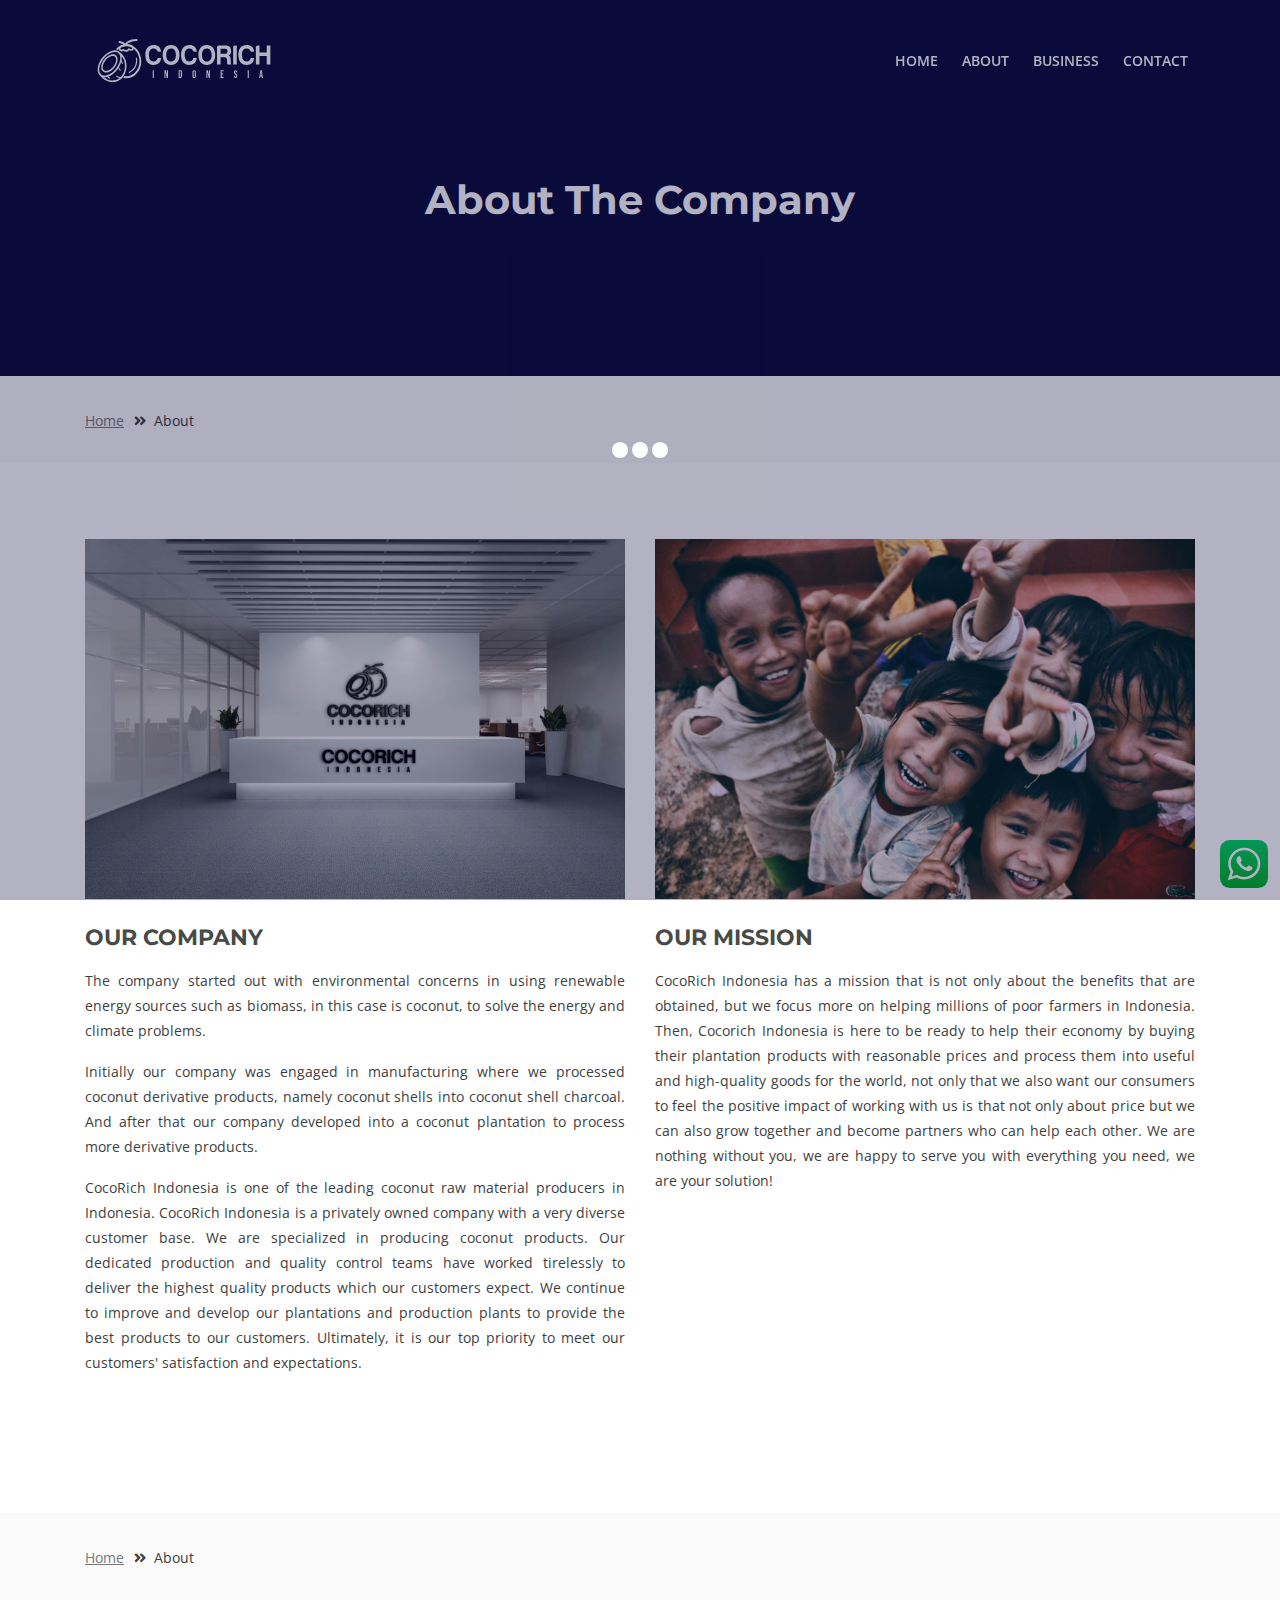
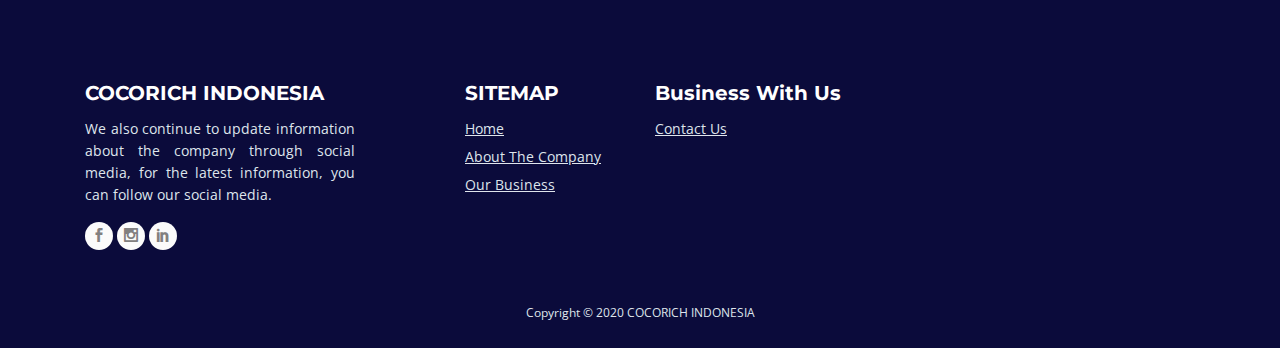
<file: about.html>
<!DOCTYPE html>
<html lang="en">
<head>
    <meta charset="utf-8">
    <meta name="viewport" content="width=device-width, initial-scale=1, shrink-to-fit=no">
    
    <!-- SEO Meta Tags -->
    <meta name="description" content="Aria is a business focused HTML landing page template built with Bootstrap to help you create lead generation websites for companies and their services.">
    <meta name="author" content="Inovatik">

    <!-- OG Meta Tags to improve the way the post looks when you share the page on LinkedIn, Facebook, Google+ -->
	<meta property="og:site_name" content="" /> <!-- website name -->
	<meta property="og:site" content="" /> <!-- website link -->
	<meta property="og:title" content=""/> <!-- title shown in the actual shared post -->
	<meta property="og:description" content="" /> <!-- description shown in the actual shared post -->
	<meta property="og:image" content="" /> <!-- image link, make sure it's jpg -->
	<meta property="og:url" content="" /> <!-- where do you want your post to link to -->
	<meta property="og:type" content="article" />

    <!-- Website Title -->
    <title>About - Cocorich Indonesia</title>
    
    <!-- Styles -->
    <link href="https://fonts.googleapis.com/css?family=Montserrat:500,700&display=swap&subset=latin-ext" rel="stylesheet">
    <link href="https://fonts.googleapis.com/css?family=Open+Sans:400,400i,600&display=swap&subset=latin-ext" rel="stylesheet">
    <link href='https://fonts.googleapis.com/css?family=Source+Sans+Pro:400,300,600' rel='stylesheet' type='text/css'>
    <link href="css/bootstrap.css" rel="stylesheet">
    <link href="css/fontawesome-all.css" rel="stylesheet">
    <link href="css/swiper.css" rel="stylesheet">
	<link href="css/magnific-popup.css" rel="stylesheet">
    <link href="css/styles.css" rel="stylesheet">

    <link rel="stylesheet" href="images/linea_icon/styles.css">
    <link rel="stylesheet" href="images/elegant_icon/style.css">
	
	<!-- Favicon  -->
    <!-- <link rel="icon" href="images/favicon.png"> -->
</head>
<body data-spy="scroll" data-target=".fixed-top">
    
    <!-- Preloader -->
	<div class="spinner-wrapper">
        <div class="spinner">
            <div class="bounce1"></div>
            <div class="bounce2"></div>
            <div class="bounce3"></div>
        </div>
    </div>
    <!-- end of preloader -->
    

    <!-- Navbar -->
    <nav class="navbar navbar-expand-md navbar-dark navbar-custom fixed-top">
        <!-- Text Logo - Use this if you don't have a graphic logo -->
        <!-- <a class="navbar-brand logo-text page-scroll" href="index.html">Aria</a> -->

        <!-- Image Logo -->
        <a class="navbar-brand logo-image" href="index.html">
            <!-- <img src="images/logococorich.svg" alt="alternative"> -->
            <?xml version="1.0" encoding="UTF-8" standalone="no"?>
            <svg xmlns:dc="http://purl.org/dc/elements/1.1/" xmlns:cc="http://creativecommons.org/ns#"
                xmlns:rdf="http://www.w3.org/1999/02/22-rdf-syntax-ns#" xmlns:svg="http://www.w3.org/2000/svg"
                xmlns="http://www.w3.org/2000/svg" xmlns:sodipodi="http://sodipodi.sourceforge.net/DTD/sodipodi-0.dtd"
                xmlns:inkscape="http://www.inkscape.org/namespaces/inkscape" width="1713.3042" height="428.42572"
                viewBox="0 0 453.31172 113.3543" version="1.1" id="svg239" inkscape:version="0.92.4 (5da689c313, 2019-01-14)"
                sodipodi:docname="logococorich.svg">
                <defs id="defs233" />
                <sodipodi:namedview id="base" pagecolor="#ffffff" bordercolor="#666666" borderopacity="1.0"
                    inkscape:pageopacity="0.0" inkscape:pageshadow="2" inkscape:zoom="0.15018657" inkscape:cx="698.25259"
                    inkscape:cy="-551.73253" inkscape:document-units="px" inkscape:current-layer="layer1"
                    inkscape:document-rotation="0" showgrid="false" units="px" width="134px" inkscape:window-width="1366"
                    inkscape:window-height="704" inkscape:window-x="0" inkscape:window-y="32" inkscape:window-maximized="1"
                    fit-margin-top="0" fit-margin-left="0" fit-margin-right="0" fit-margin-bottom="0" />
                <metadata id="metadata236">
                    <rdf:RDF>
                        <cc:Work rdf:about="">
                            <dc:format>image/svg+xml</dc:format>
                            <dc:type rdf:resource="http://purl.org/dc/dcmitype/StillImage" />
                            <dc:title></dc:title>
                        </cc:Work>
                    </rdf:RDF>
                </metadata>
                <g inkscape:label="Layer 1" inkscape:groupmode="layer" id="layer1" transform="translate(139.16419,-48.253246)">
                    <g id="Layer1000" transform="matrix(1.8290912,0,0,1.9971118,-229.80151,-274.9947)">
                        <g id="Layer1001">
                            <path
                                d="m 140.5637,186.7394 h -5.0133 c -0.557,2.7852 -2.4138,4.5677 -5.6446,4.5677 -4.7162,0 -6.7587,-3.4907 -6.7587,-8.4298 0,-5.0876 2.1167,-8.4669 6.9072,-8.4669 2.451,0 4.1221,0.9284 4.9762,2.748 0.4828,1.0027 1.2998,1.5226 2.4139,1.5226 h 3.1193 c -0.2599,-2.748 -1.2626,-4.9391 -3.0451,-6.5359 -1.8939,-1.5597 -4.382,-2.3024 -7.4643,-2.3024 -7.9841,0 -12.069,4.9019 -12.069,13.0346 0,7.8728 3.862,12.9975 11.6234,12.9975 6.3874,0 10.4723,-3.3051 10.955,-9.1354 z m 14.3344,-12.4033 c 4.7162,0 6.9444,3.565 6.9444,8.5412 0,5.0876 -2.2282,8.6526 -6.9444,8.6526 -4.7162,0 -6.9072,-3.7135 -6.9072,-8.6526 0,-4.9019 2.191,-8.5412 6.9072,-8.5412 z m 0,21.5387 c 7.6871,0 12.1062,-5.2361 12.1062,-12.9975 0,-7.6499 -4.5677,-13.0346 -12.1062,-13.0346 -7.5014,0 -12.0691,5.3104 -12.0691,13.0346 0,7.7242 4.382,12.9975 12.0691,12.9975 z m 36.95,-9.1354 h -5.0133 c -0.5571,2.7852 -2.4139,4.5677 -5.6447,4.5677 -4.7162,0 -6.7587,-3.4907 -6.7587,-8.4298 0,-5.0876 2.1168,-8.4669 6.9073,-8.4669 2.4509,0 4.122,0.9284 4.9762,2.748 0.4827,1.0027 1.2997,1.5226 2.4138,1.5226 h 3.1194 c -0.26,-2.748 -1.2626,-4.9391 -3.0452,-6.5359 -1.8939,-1.5597 -4.382,-2.3024 -7.4642,-2.3024 -7.9842,0 -12.0691,4.9019 -12.0691,13.0346 0,7.8728 3.8621,12.9975 11.6234,12.9975 6.3874,0 10.4723,-3.3051 10.9551,-9.1354 z m 14.3343,-12.4033 c 4.7163,0 6.9444,3.565 6.9444,8.5412 0,5.0876 -2.2281,8.6526 -6.9444,8.6526 -4.7162,0 -6.9072,-3.7135 -6.9072,-8.6526 0,-4.9019 2.191,-8.5412 6.9072,-8.5412 z m 0,21.5387 c 7.6871,0 12.1063,-5.2361 12.1063,-12.9975 0,-7.6499 -4.5677,-13.0346 -12.1063,-13.0346 -7.5014,0 -12.069,5.3104 -12.069,13.0346 0,7.7242 4.382,12.9975 12.069,12.9975 z m 34.9075,-18.4193 c 0,-5.199 -2.8965,-7.2043 -8.1327,-7.2043 h -9.581 c -1.4483,0 -2.5994,1.2626 -2.5994,2.7109 v 22.5413 h 5.1618 v -9.8038 h 5.4961 c 3.0451,0 3.6021,0.9655 3.7878,4.0107 0.0371,2.4509 0.1114,3.8992 0.2228,4.2706 0.0372,0.5199 0.1486,1.0398 0.4085,1.5225 h 5.6818 c -0.4828,-0.3342 -0.7799,-0.8912 -0.817,-1.6711 l -0.2228,-4.939 c -0.1114,-1.634 -0.3342,-2.8966 -0.7799,-3.7507 -0.5199,-0.7799 -1.3369,-1.374 -2.4138,-1.7454 2.4138,-0.6684 3.7878,-2.748 3.7878,-5.9417 z m -5.2361,0.4828 c 0,2.4509 -1.374,3.3422 -3.8249,3.3422 h -6.0903 v -6.6473 h 6.3873 c 2.3024,0 3.5279,1.0027 3.5279,3.3051 z m 8.1327,17.5651 h 5.1619 v -25.2522 h -2.5624 c -1.7453,0 -2.5995,0.9284 -2.5995,2.7109 z m 30.0799,-8.764 h -5.0133 c -0.557,2.7852 -2.4138,4.5677 -5.6446,4.5677 -4.7162,0 -6.7587,-3.4907 -6.7587,-8.4298 0,-5.0876 2.1167,-8.4669 6.9072,-8.4669 2.451,0 4.1221,0.9284 4.9762,2.748 0.4828,1.0027 1.2998,1.5226 2.4138,1.5226 h 3.1194 c -0.2599,-2.748 -1.2626,-4.9391 -3.0451,-6.5359 -1.8939,-1.5597 -4.382,-2.3024 -7.4643,-2.3024 -7.9841,0 -12.069,4.9019 -12.069,13.0346 0,7.8728 3.862,12.9975 11.6234,12.9975 6.3874,0 10.4723,-3.3051 10.955,-9.1354 z m 2.4881,-13.7773 v 22.5413 h 5.2362 v -11.1778 h 10.3608 v 11.1778 h 5.2361 v -25.2522 h -5.2361 v 9.4325 h -10.3608 v -9.4325 h -2.6367 c -1.4483,0 -2.5995,1.2626 -2.5995,2.7109 z"
                                style="fill:#000000;fill-rule:evenodd" id="path69" inkscape:connector-curvature="0" />
                            <path
                                d="m 128.574,202.9211 h 1.594 v 10.1435 h -1.594 z m 16.8927,0 h 1.9997 l 1.5505,6.0716 h 0.029 v -6.0716 h 1.4201 v 10.1435 h -1.6374 l -1.9128,-7.4047 h -0.029 v 7.4047 h -1.4201 z m 20.2981,0 h 2.4344 c 0.7922,0 1.3863,0.2126 1.7824,0.6376 0.396,0.4251 0.5941,1.0482 0.5941,1.8693 v 5.1297 c 0,0.8212 -0.1981,1.4443 -0.5941,1.8693 -0.3961,0.4251 -0.9902,0.6376 -1.7824,0.6376 h -2.4344 z m 2.4054,8.6944 c 0.2608,0 0.4613,-0.0772 0.6014,-0.2318 0.1401,-0.1546 0.2101,-0.4057 0.2101,-0.7535 v -5.2746 c 0,-0.3478 -0.07,-0.599 -0.2101,-0.7535 -0.1401,-0.1546 -0.3406,-0.2319 -0.6014,-0.2319 h -0.8115 v 7.2453 z m 19.8923,1.594 c -0.7825,0 -1.3814,-0.2222 -1.7968,-0.6665 -0.4154,-0.4444 -0.6231,-1.0723 -0.6231,-1.8838 v -5.3326 c 0,-0.8115 0.2077,-1.4394 0.6231,-1.8838 0.4154,-0.4444 1.0143,-0.6666 1.7968,-0.6666 0.7825,0 1.3815,0.2222 1.7969,0.6666 0.4154,0.4444 0.623,1.0723 0.623,1.8838 v 5.3326 c 0,0.8115 -0.2076,1.4394 -0.623,1.8838 -0.4154,0.4443 -1.0144,0.6665 -1.7969,0.6665 z m 0,-1.449 c 0.5507,0 0.826,-0.3333 0.826,-0.9999 v -5.5354 c 0,-0.6666 -0.2753,-0.9999 -0.826,-0.9999 -0.5506,0 -0.8259,0.3333 -0.8259,0.9999 v 5.5354 c 0,0.6666 0.2753,0.9999 0.8259,0.9999 z m 17.6028,-8.8394 h 1.9997 l 1.5505,6.0716 h 0.029 v -6.0716 h 1.4201 v 10.1435 h -1.6375 l -1.9127,-7.4047 h -0.029 v 7.4047 h -1.4201 z m 20.298,0 h 4.3473 v 1.4491 h -2.7533 v 2.6808 h 2.1881 v 1.4491 h -2.1881 v 3.1154 h 2.7533 v 1.4491 h -4.3473 z m 21.4718,10.2884 c -0.7728,0 -1.3573,-0.2197 -1.7533,-0.6593 -0.3961,-0.4396 -0.5942,-1.0699 -0.5942,-1.891 v -0.5796 h 1.5071 v 0.6955 c 0,0.6569 0.2753,0.9854 0.8259,0.9854 0.2705,0 0.4758,-0.0798 0.6159,-0.2391 0.1401,-0.1594 0.2101,-0.4179 0.2101,-0.7753 0,-0.425 -0.0966,-0.7994 -0.2898,-1.123 -0.1932,-0.3236 -0.5507,-0.7125 -1.0723,-1.1665 -0.6569,-0.5796 -1.1158,-1.1037 -1.3766,-1.5723 -0.2609,-0.4685 -0.3913,-0.9974 -0.3913,-1.5867 0,-0.8018 0.2029,-1.4225 0.6086,-1.862 0.4058,-0.4396 0.995,-0.6594 1.7679,-0.6594 0.7632,0 1.3404,0.2198 1.7316,0.6594 0.3913,0.4395 0.5869,1.0699 0.5869,1.891 v 0.4202 h -1.507 v -0.5216 c 0,-0.3478 -0.0677,-0.6014 -0.2029,-0.7608 -0.1353,-0.1594 -0.3333,-0.2391 -0.5941,-0.2391 -0.5314,0 -0.797,0.3236 -0.797,0.9709 0,0.3671 0.099,0.71 0.2971,1.0288 0.198,0.3188 0.5579,0.7052 1.0795,1.1593 0.6666,0.5796 1.1255,1.1061 1.3766,1.5794 0.2512,0.4734 0.3768,1.0289 0.3768,1.6665 0,0.8308 -0.2053,1.4684 -0.6159,1.9128 -0.4105,0.4443 -1.0071,0.6665 -1.7896,0.6665 z m 17.4289,-10.2884 h 1.594 v 10.1435 h -1.594 z m 18.1244,0 h 2.1592 l 1.6519,10.1435 h -1.594 l -0.2898,-2.0142 v 0.029 h -1.8113 l -0.2898,1.9852 h -1.4781 z m 1.739,6.7817 -0.7101,-5.0138 h -0.029 l -0.6955,5.0138 z"
                                style="fill:#000000;fill-rule:evenodd" id="path71" inkscape:connector-curvature="0" />
                        </g>
                        <g id="Layer1002" transform="matrix(0.71200564,0,0,0.71612098,-63.947862,105.4372)" style="fill:#000000">
                            <path
                                d="m 217.2692,88.3933 c 16.6459,0 30.1885,14.0322 30.1885,31.2811 0,17.2492 -13.5426,31.2829 -30.1885,31.2829 -2.1952,0 -4.3357,-0.2463 -6.399,-0.7096 0.0969,-0.1045 0.1929,-0.2095 0.288,-0.3152 0.8775,-0.9752 1.6818,-2.0056 2.4137,-3.0817 1.2086,0.1759 2.4426,0.2687 3.6973,0.2687 v 0 c 14.6034,0 26.4844,-12.3123 26.4844,-27.4451 0,-15.1325 -11.881,-27.4433 -26.4844,-27.4433 -6.5387,0 -12.5307,2.4689 -17.1555,6.5531 -0.8293,-0.2901 -1.7014,-0.5159 -2.6125,-0.6743 -0.6051,-0.1052 -1.2294,-0.18 -1.8716,-0.2234 5.4887,-5.8516 13.1608,-9.4932 21.6396,-9.4932 z"
                                style="fill:#000000;fill-rule:evenodd" id="path74" inkscape:connector-curvature="0" />
                            <path
                                d="m 202.9049,86.2873 c -1.014,-0.211 -1.6651,-1.204 -1.4542,-2.218 0.2109,-1.014 1.204,-1.6651 2.218,-1.4542 0.0222,0.0047 6.8416,1.4169 11.6594,4.3255 2.1703,-2.8649 7.9596,-7.7317 22.3841,-8.1536 1.0343,-0.0283 1.8958,0.7871 1.9242,1.8214 0.0284,1.0343 -0.7871,1.8958 -1.8214,1.9242 -17.2852,0.5055 -19.9503,7.1968 -20.1147,7.6598 -0.0674,0.2088 -0.1727,0.4092 -0.3173,0.5912 -0.6449,0.8112 -1.8254,0.946 -2.6366,0.3011 -3.9898,-3.1701 -11.8189,-4.7927 -11.8415,-4.7974 z"
                                style="fill:#000000;fill-rule:evenodd" id="path76" inkscape:connector-curvature="0" />
                            <path
                                d="m 236.2419,114.5002 c -0.1704,-0.6679 0.233,-1.3475 0.9009,-1.5178 0.6679,-0.1704 1.3474,0.233 1.5178,0.9009 0.0135,0.0528 4.9403,18.3386 -14.9109,27.2245 -0.63,0.2812 -1.3688,-0.002 -1.65,-0.6316 -0.2812,-0.6301 0.002,-1.3688 0.6316,-1.65 17.9075,-8.0158 13.5226,-24.2791 13.5106,-24.326 z"
                                style="fill:#000000;fill-rule:evenodd" id="path78" inkscape:connector-curvature="0" />
                            <path
                                d="m 172.0702,148.9538 c 6.0619,4.378 17.8436,9.9857 31.4775,1.3692 3.1247,-2.1678 5.5489,-4.9776 7.3017,-8.1379 2.5522,-4.6017 3.6843,-9.9477 3.4884,-15.1491 -0.1952,-5.1807 -1.7096,-10.1975 -4.4518,-14.1662 -0.5912,-0.8556 -1.2148,-1.5116 -1.9035,-2.1636 0.3239,2.0445 0.2945,4.3183 -0.134,6.7831 -1.1135,6.4038 -4.7359,12.9954 -9.6922,18.4757 -4.9455,5.4682 -11.243,9.8584 -17.7201,11.8742 -3.0255,0.9415 -5.8419,1.2911 -8.366,1.1146 z m 31.531,-46.3966 0.0103,0.002 c 2.9864,1.8575 6.9436,5.686 8.8908,8.504 3.0899,4.4718 4.7949,10.0875 5.0124,15.8606 0.2167,5.7522 -1.045,11.6816 -3.8871,16.806 -1.9872,3.5829 -4.7454,6.7719 -8.3098,9.2348 l -0.0561,0.0374 c -22.1267,14.0043 -39.8405,-5.594 -39.8921,-5.65 l -1.3882,-1.5043 -0.0492,-0.042 c -1.7548,-1.5093 -3.0506,-3.4983 -3.7956,-5.8922 -0.7982,-2.5646 -0.9621,-5.5891 -0.3737,-8.9734 1.1135,-6.4039 4.7359,-12.9955 9.6922,-18.4757 4.9455,-5.4683 11.2429,-9.8584 17.7201,-11.8742 3.7204,-1.1579 7.125,-1.4206 10.0581,-0.9106 2.4864,0.4323 4.6381,1.4151 6.3679,2.8775 z m -7.8017,31.2754 c 4.5677,-5.0505 7.8975,-11.0762 8.9066,-16.8795 0.5004,-2.8778 0.3766,-5.3994 -0.2739,-7.4896 -0.565,-1.8155 -1.5287,-3.3075 -2.8231,-4.4209 -1.3063,-1.1236 -2.9666,-1.8823 -4.912,-2.2205 -2.4547,-0.4269 -5.3543,-0.1913 -8.5742,0.8108 -5.9336,1.8466 -11.7324,5.9013 -16.311,10.9639 -4.5678,5.0506 -7.8976,11.0762 -8.9067,16.8796 -0.5003,2.8777 -0.3765,5.3994 0.274,7.4895 0.565,1.8155 1.5286,3.3075 2.823,4.4209 1.3063,1.1236 2.9666,1.8823 4.912,2.2206 2.4548,0.4268 5.3543,0.1913 8.5743,-0.8108 5.9336,-1.8466 11.7323,-5.9014 16.311,-10.964 z"
                                style="fill:#000000;fill-rule:evenodd" id="path80" inkscape:connector-curvature="0" />
                            <path
                                d="m 199.5149,119.2574 c -0.7491,4.308 -3.1788,8.7345 -6.5016,12.4084 -3.3122,3.6625 -7.5349,6.6043 -11.8825,7.9573 -2.5258,0.786 -4.8443,0.9632 -6.8483,0.6147 -1.7498,-0.3042 -3.2633,-1.0041 -4.4771,-2.0482 -1.2253,-1.0538 -2.1291,-2.4389 -2.647,-4.103 -0.5479,-1.7607 -0.662,-3.8288 -0.2611,-6.1341 0.749,-4.3081 3.1788,-8.7345 6.5015,-12.4085 3.3122,-3.6624 7.5349,-6.6042 11.8825,-7.9573 2.5258,-0.7861 4.8443,-0.9631 6.8484,-0.6147 1.7497,0.3042 3.2632,1.0041 4.4771,2.0482 1.2253,1.0539 2.129,2.439 2.6469,4.1031 0.5479,1.7608 0.662,3.8287 0.2612,6.1341 z m -8.7679,10.358 c 2.9491,-3.2608 5.0975,-7.143 5.7462,-10.8737 0.3161,-1.8182 0.2407,-3.4026 -0.1652,-4.7071 -0.3448,-1.1079 -0.9291,-2.0151 -1.7117,-2.6882 -0.7942,-0.6831 -1.8088,-1.1453 -3.0023,-1.3528 -1.5439,-0.2684 -3.3768,-0.1174 -5.4214,0.5188 -3.825,1.1904 -7.568,3.8097 -10.5275,7.0821 -2.9491,3.2608 -5.0975,7.143 -5.7462,10.8736 -0.3161,1.8183 -0.2407,3.4027 0.1653,4.7072 0.3448,1.1079 0.929,2.015 1.7116,2.6882 0.7942,0.683 1.8088,1.1452 3.0023,1.3527 1.5439,0.2685 3.3768,0.1175 5.4214,-0.5188 3.825,-1.1904 7.5681,-3.8097 10.5275,-7.082 z"
                                style="fill:#000000;fill-rule:evenodd" id="path82" inkscape:connector-curvature="0" />
                            <path
                                d="m 184.3186,149.6628 c 0.5046,0.2959 0.6738,0.9448 0.3779,1.4493 -0.2958,0.5046 -0.9447,0.6738 -1.4493,0.3779 -0.0161,-0.009 -5.6517,-3.2921 -5.8698,-4.5636 -0.0986,-0.578 0.29,-1.1265 0.868,-1.2251 0.5779,-0.0986 1.1264,0.29 1.225,0.868 0.0494,0.2879 4.8345,3.0855 4.8482,3.0935 z"
                                style="fill:#000000;fill-rule:evenodd" id="path84" inkscape:connector-curvature="0" />
                            <path
                                d="m 206.935,149.069 c 0.5756,0.1077 0.9549,0.6618 0.8472,1.2375 -0.1078,0.5757 -0.6619,0.955 -1.2376,0.8472 -0.0185,-0.003 -6.4579,-1.2082 -9.2774,-3.314 -0.4702,-0.3509 -0.5669,-1.0165 -0.216,-1.4867 0.3509,-0.4701 1.0166,-0.5668 1.4867,-0.2159 2.4296,1.8145 8.3799,2.9286 8.3971,2.9319 z"
                                style="fill:#000000;fill-rule:evenodd" id="path86" inkscape:connector-curvature="0" />
                            <path
                                d="m 200.4608,131.7226 c -0.3394,-0.477 -0.2278,-1.139 0.2492,-1.4784 0.477,-0.3394 1.1389,-0.2279 1.4784,0.2491 0.009,0.0131 3.2747,4.5855 3.5548,5.706 0.1421,0.5688 -0.2037,1.1452 -0.7724,1.2874 -0.5688,0.1422 -1.1452,-0.2037 -1.2874,-0.7724 -0.185,-0.7399 -3.2139,-4.9796 -3.2226,-4.9917 z"
                                style="fill:#000000;fill-rule:evenodd" id="path88" inkscape:connector-curvature="0" />
                            <path
                                d="m 205.7308,118.911 c -0.328,-0.4839 -0.2016,-1.1421 0.2824,-1.4701 0.4839,-0.3279 1.1421,-0.2015 1.4701,0.2824 0.008,0.0121 2.866,4.2291 3.0647,5.7392 0.0757,0.5802 -0.3334,1.112 -0.9136,1.1877 -0.5802,0.0757 -1.112,-0.3334 -1.1877,-0.9136 -0.1335,-1.0148 -2.7085,-4.8147 -2.7159,-4.8256 z"
                                style="fill:#000000;fill-rule:evenodd" id="path90" inkscape:connector-curvature="0" />
                            <path
                                d="m 205.1213,94.7577 c -0.0505,1.044 0.1227,5.0122 6.0025,2.7394 l 0.7697,-0.2975 0.6818,0.4532 c 0.0159,0.0106 5.5419,3.752 8.035,-0.8283 l 0.6758,-1.2416 1.3114,0.5252 c 0.0198,0.0079 6.9224,2.8154 6.2869,-1.2261 -0.1281,-0.8149 -0.997,-1.4987 -2.3053,-2.0447 -1.6895,-0.7051 -3.9836,-1.1062 -6.4646,-1.2408 -2.5557,-0.1385 -5.2746,0.0056 -7.7329,0.3921 -3.5818,0.5632 -6.5197,1.5423 -7.2603,2.7691 z m 6.4083,5.9748 c -10.9186,3.7952 -9.557,-6.5601 -9.5534,-6.5903 l 0.0262,-0.2177 0.086,-0.2059 c 1.015,-2.4322 5.0354,-4.1192 9.8073,-4.8695 2.6779,-0.4211 5.625,-0.5789 8.3808,-0.4295 2.8304,0.1535 5.4938,0.6304 7.5235,1.4775 2.3192,0.9678 3.9001,2.4393 4.224,4.4991 1.2117,7.7063 -6.3,6.0698 -9.3574,5.1054 -3.543,4.802 -9.1661,2.3214 -11.137,1.2309 z"
                                style="fill:#000000;fill-rule:evenodd" id="path92" inkscape:connector-curvature="0" />
                        </g>
                    </g>
                </g>
            </svg>
        </a>
        
        <!-- Mobile Menu Toggle Button -->
        <button class="navbar-toggler" type="button" data-toggle="collapse" data-target="#navbarsExampleDefault" aria-controls="navbarsExampleDefault" aria-expanded="false" aria-label="Toggle navigation">
            <span class="navbar-toggler-awesome fas fa-bars"></span>
            <span class="navbar-toggler-awesome fas fa-times"></span>
        </button>
        <!-- end of mobile menu toggle button -->

        <div class="collapse navbar-collapse" id="navbarsExampleDefault">
            <ul class="navbar-nav ml-auto">
                <li class="nav-item">
                    <a class="nav-link page-scroll" href="index.html">HOME <span class="sr-only">(current)</span></a>
                </li>
                <li class="nav-item">
                    <a class="nav-link page-scroll" href="about.html">ABOUT</a>
                </li>
                <li class="nav-item">
                    <a class="nav-link page-scroll" href="product.html">BUSINESS</a>
                </li>
                <li class="nav-item">
                    <a class="nav-link page-scroll" href="contact.html">CONTACT</a>
                </li>
            </ul>
        </div>
    </nav> <!-- end of navbar -->
    <!-- end of navbar -->


    <!-- Header -->
    <header id="header" class="ex-header">
        <div class="container">
            <div class="row">
                <div class="col-md-12">
                    <h1>About The Company</h1>
                </div> <!-- end of col -->
            </div> <!-- end of row -->
        </div> <!-- end of container -->
    </header> <!-- end of ex-header -->
    <!-- end of header -->


    <!-- Breadcrumbs -->
    <div class="ex-basic-1">
        <div class="container">
            <div class="row">
                <div class="col-lg-12">
                    <div class="breadcrumbs">
                        <a href="index.html">Home</a><i class="fa fa-angle-double-right"></i><span>About</span>
                    </div> <!-- end of breadcrumbs -->
                </div> <!-- end of col -->
            </div> <!-- end of row -->
        </div> <!-- end of container -->
    </div> <!-- end of ex-basic-1 -->
    <!-- end of breadcrumbs -->


    <!-- Privacy Content -->
    <div class="ex-basic-2">
        <div class="container">
            <div class="row">
                <div class="col-lg-6">
                    <div class="image-container">
                        <img class="img-fluid" src="images/newimage/about-our-company.jpg" alt="alternative">
                    </div> <!-- end of image-container -->
                    <br>
                    <div class="text-container">
                        <h3>OUR COMPANY</h3>
                        <p style="text-align: justify;">The company started out with environmental concerns in using renewable energy sources such as biomass, in this case is coconut, to solve the energy and climate problems.</p>

                        <p style="text-align: justify;">Initially our company was engaged in manufacturing where we processed coconut derivative products, namely coconut shells into coconut shell charcoal. And after that our company developed into a coconut plantation to process more derivative products.</p> 
                        
                        <p style="text-align: justify;">CocoRich Indonesia is one of the leading coconut raw material producers in Indonesia. CocoRich Indonesia is a privately owned company with a very diverse customer base. We are specialized in producing coconut products. Our dedicated production and quality control teams have worked tirelessly to deliver the highest quality products which our customers expect. We continue to improve and develop our plantations and production plants to provide the best products to our customers. Ultimately, it is our top priority to meet our customers' satisfaction and expectations.</p>
                    </div> <!-- end of text-container-->
                </div> <!-- end of col-->
                <div class="col-lg-6">
                    <div class="image-container">
                        <img class="img-fluid" src="images/newimage/about-our-mission.jpg" alt="alternative">
                    </div> <!-- end of image-container -->
                    <br>
                    <div class="text-container">
                        <h3>OUR MISSION</h3>
                        <p style="text-align: justify;">CocoRich Indonesia has a mission that is not only about the benefits that are obtained, but we focus more on helping millions of poor farmers in Indonesia. Then, Cocorich Indonesia is here to be ready to help their economy by buying their plantation products with reasonable prices and process them into useful and high-quality goods for the world, not only that we also want our consumers to feel the positive impact of working with us is that not only about price but we can also grow together and become partners who can help each other. We are nothing without you, we are happy to serve you with everything you need, we are your solution!</p>
                    </div> <!-- end of text-container-->
                </div> <!-- end of col-->
            </div> <!-- end of row -->
        </div> <!-- end of container -->
    </div> <!-- end of ex-basic-2 -->
    <!-- end of privacy content -->


    <!-- Breadcrumbs -->
    <div class="ex-basic-1">
        <div class="container">
            <div class="row">
                <div class="col-lg-12">
                    <div class="breadcrumbs">
                        <a href="index.html">Home</a><i class="fa fa-angle-double-right"></i><span>About</span>
                    </div> <!-- end of breadcrumbs -->
                </div> <!-- end of col -->
            </div> <!-- end of row -->
        </div> <!-- end of container -->
    </div> <!-- end of ex-basic-1 -->
    <!-- end of breadcrumbs -->

    
    <!-- Footer -->
    <div class="footer">
        <div class="container">
            <div class="row">
                <div class="col-md-4">
                    <div class="text-container about">
                        <h4>COCORICH INDONESIA</h4>
                        <p class="white" style="text-align: justify;">We also continue to update information about the company through social media, for the latest information, you can follow our social media.</p>
                        <span class="fa-stack">
                            <a href="https://www.facebook.com/Coco-Rich-Indonesia-105500478055666/">
                                <span class="social_facebook"></span>
                            </a>
                        </span>
                        <span class="fa-stack">
                            <a href="https://instagram.com/cocorich_id?igshid=1ccm3sfpviqdk">
                                <span class="social_instagram"></span>
                            </a>
                        </span>
                        <span class="fa-stack">
                            <a href="https://www.linkedin.com/in/cocorich-indonesia-a48a84201">
                                <span class="social_linkedin"></span>
                            </a>
                        </span>
                    </div> <!-- end of text-container -->
                </div> <!-- end of col -->
                <div class="col-md-2">
                    <div class="text-container">
                        <h4>SITEMAP</h4>
                        <ul class="list-unstyled li-space-lg white">
                            <li>
                                <a class="white" href="index.html">Home</a>
                            </li>
                            <li>
                                <a class="white" href="about.html">About The Company</a>
                            </li>
                            <li>
                                <a class="white" href="product.html">Our Business</a>
                            </li>
                        </ul>
                    </div> <!-- end of text-container -->
                </div> <!-- end of col -->
                <div class="col-md-4">
                    <div class="text-container">
                        <h4>Business With Us</h4>
                        <ul class="list-unstyled li-space-lg">
                            <li>
                                <a class="white" href="contact.html">Contact Us</a>
                            </li>
                        </ul>
                    </div> <!-- end of text-container -->
                </div> <!-- end of col -->
            </div> <!-- end of row -->
        </div> <!-- end of container -->
    </div> <!-- end of footer -->  
    <!-- end of footer -->


    <!-- Copyright -->
    <div class="copyright">
        <div class="container">
            <div class="row">
                <div class="col-lg-12">
                    <p class="p-small">Copyright © 2020 <a href="#">COCORICH INDONESIA</a></p>
                </div> <!-- end of col -->
            </div> <!-- enf of row -->
        </div> <!-- end of container -->
    </div> <!-- end of copyright --> 
    <!-- end of copyright -->

    
    <!-- Scripts -->
    <script src="js/jquery.min.js"></script> <!-- jQuery for Bootstrap's JavaScript plugins -->
    <script src="js/popper.min.js"></script> <!-- Popper tooltip library for Bootstrap -->
    <script src="js/bootstrap.min.js"></script> <!-- Bootstrap framework -->
    <script src="js/jquery.easing.min.js"></script> <!-- jQuery Easing for smooth scrolling between anchors -->
    <script src="js/swiper.min.js"></script> <!-- Swiper for image and text sliders -->
    <script src="js/jquery.magnific-popup.js"></script> <!-- Magnific Popup for lightboxes -->
    <script src="js/morphext.min.js"></script> <!-- Morphtext rotating text in the header -->
    <script src="js/isotope.pkgd.min.js"></script> <!-- Isotope for filter -->
    <script src="js/validator.min.js"></script> <!-- Validator.js - Bootstrap plugin that validates forms -->
    <script src="js/scripts.js"></script> <!-- Custom scripts -->
</body>
</html>
</file>
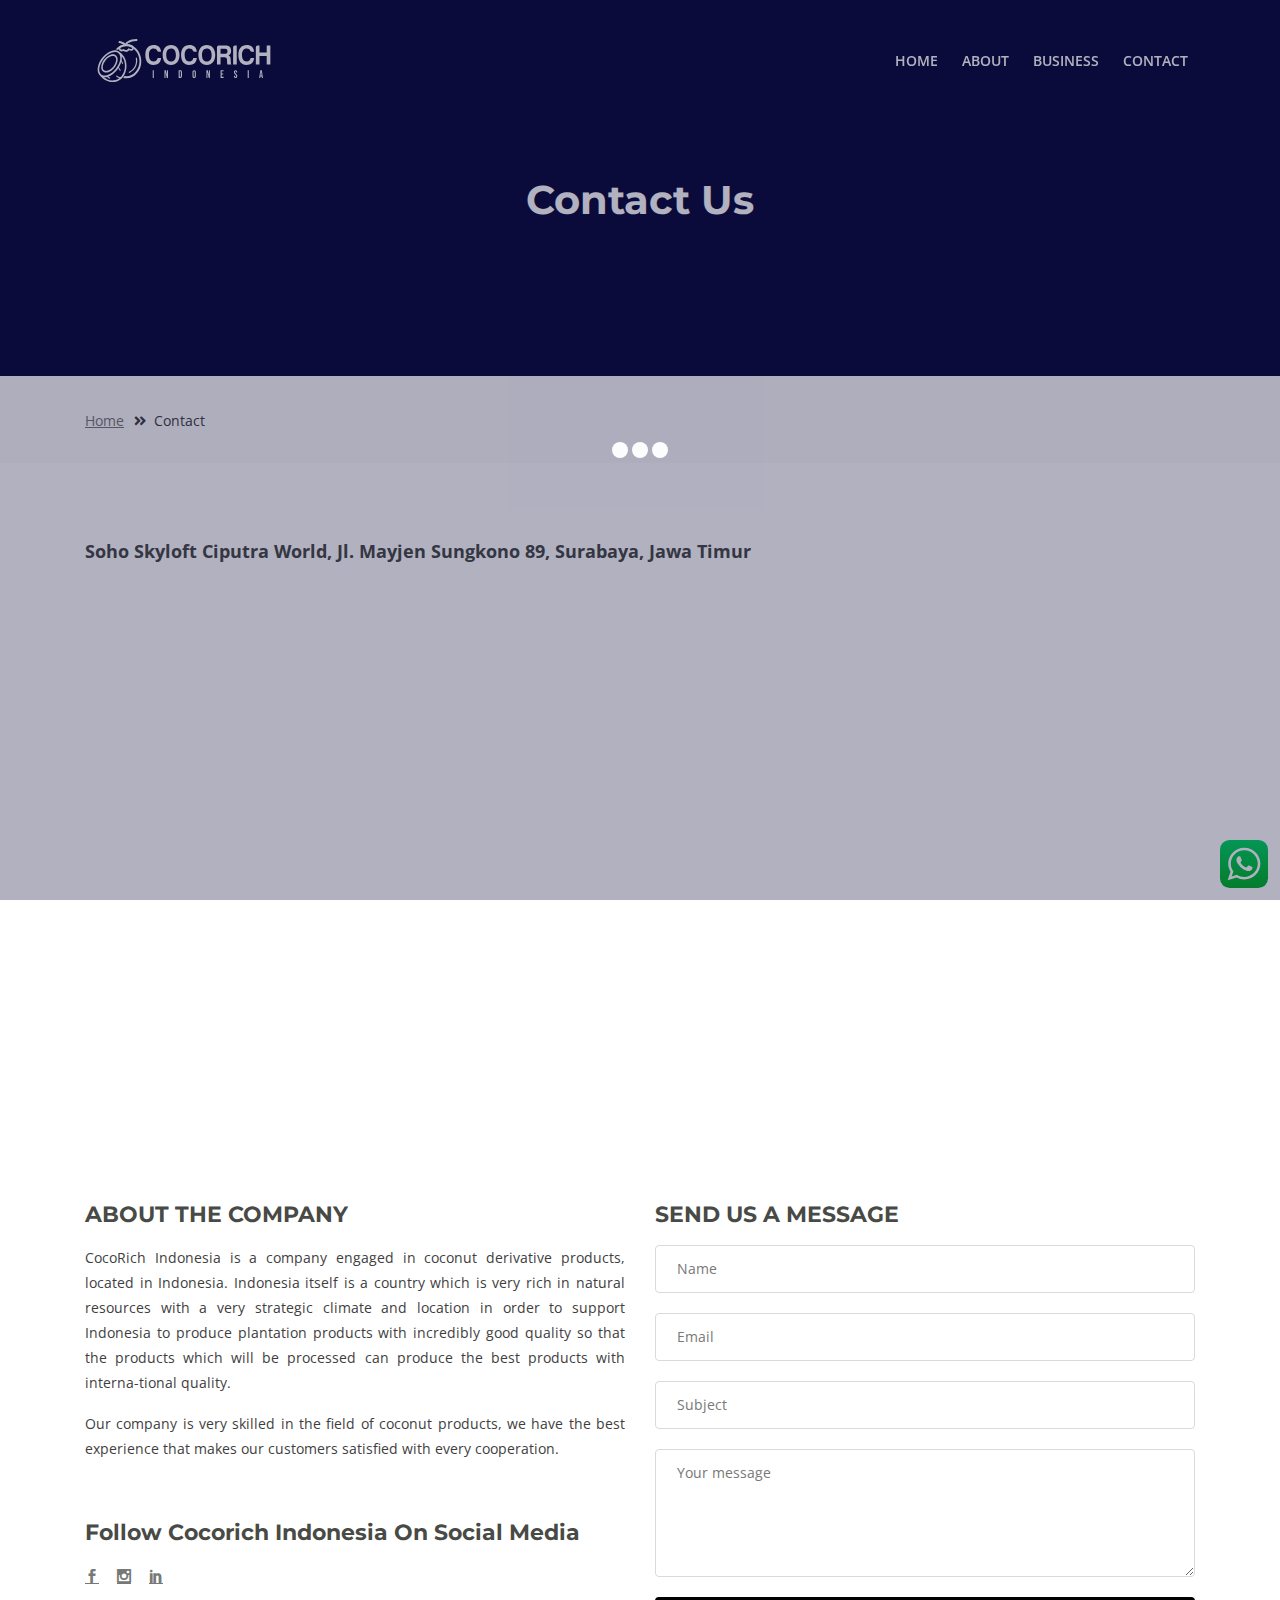
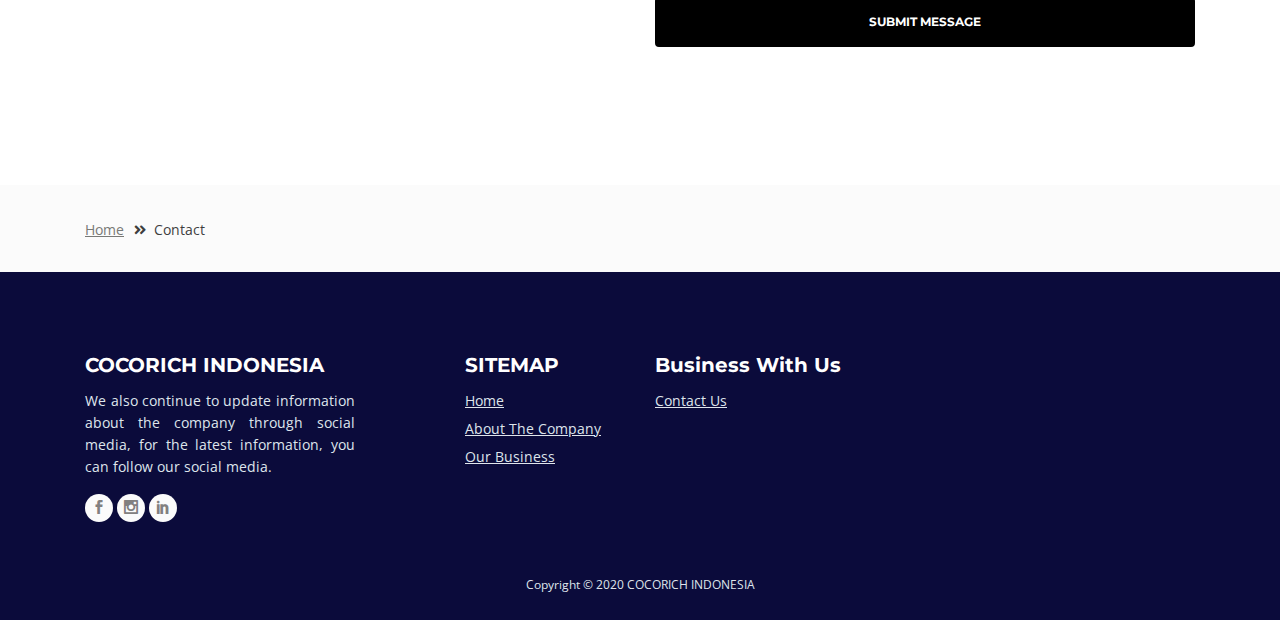
<file: contact.html>
<!DOCTYPE html>
<html lang="en">
<head>
    <meta charset="utf-8">
    <meta name="viewport" content="width=device-width, initial-scale=1, shrink-to-fit=no">
    
    <!-- SEO Meta Tags -->
    <meta name="description" content="Aria is a business focused HTML landing page template built with Bootstrap to help you create lead generation websites for companies and their services.">
    <meta name="author" content="Inovatik">

    <!-- OG Meta Tags to improve the way the post looks when you share the page on LinkedIn, Facebook, Google+ -->
	<meta property="og:site_name" content="" /> <!-- website name -->
	<meta property="og:site" content="" /> <!-- website link -->
	<meta property="og:title" content=""/> <!-- title shown in the actual shared post -->
	<meta property="og:description" content="" /> <!-- description shown in the actual shared post -->
	<meta property="og:image" content="" /> <!-- image link, make sure it's jpg -->
	<meta property="og:url" content="" /> <!-- where do you want your post to link to -->
	<meta property="og:type" content="article" />

    <!-- Website Title -->
    <title>Contact Us - Cocorich Indonesia</title>
    
    <!-- Styles -->
    <link href="https://fonts.googleapis.com/css?family=Montserrat:500,700&display=swap&subset=latin-ext" rel="stylesheet">
    <link href="https://fonts.googleapis.com/css?family=Open+Sans:400,400i,600&display=swap&subset=latin-ext" rel="stylesheet">
    <link href='https://fonts.googleapis.com/css?family=Source+Sans+Pro:400,300,600' rel='stylesheet' type='text/css'>
    <link href="css/bootstrap.css" rel="stylesheet">
    <link href="css/fontawesome-all.css" rel="stylesheet">
    <link href="css/swiper.css" rel="stylesheet">
	<link href="css/magnific-popup.css" rel="stylesheet">
    <link href="css/styles.css" rel="stylesheet">

    <link rel="stylesheet" href="images/linea_icon/styles.css">
    <link rel="stylesheet" href="images/elegant_icon/style.css">
	
	<!-- Favicon  -->
    <!-- <link rel="icon" href="images/favicon.png"> -->
</head>
<body data-spy="scroll" data-target=".fixed-top">
    
    <!-- Preloader -->
	<div class="spinner-wrapper">
        <div class="spinner">
            <div class="bounce1"></div>
            <div class="bounce2"></div>
            <div class="bounce3"></div>
        </div>
    </div>
    <!-- end of preloader -->
    

    <!-- Navbar -->
    <nav class="navbar navbar-expand-md navbar-dark navbar-custom fixed-top">
        <!-- Text Logo - Use this if you don't have a graphic logo -->
        <!-- <a class="navbar-brand logo-text page-scroll" href="index.html">Aria</a> -->

        <!-- Image Logo -->
        <a class="navbar-brand logo-image" href="index.html">
            <!-- <img src="images/logococorich.svg" alt="alternative"> -->
            <?xml version="1.0" encoding="UTF-8" standalone="no"?>
            <svg xmlns:dc="http://purl.org/dc/elements/1.1/" xmlns:cc="http://creativecommons.org/ns#"
                xmlns:rdf="http://www.w3.org/1999/02/22-rdf-syntax-ns#" xmlns:svg="http://www.w3.org/2000/svg"
                xmlns="http://www.w3.org/2000/svg" xmlns:sodipodi="http://sodipodi.sourceforge.net/DTD/sodipodi-0.dtd"
                xmlns:inkscape="http://www.inkscape.org/namespaces/inkscape" width="1713.3042" height="428.42572"
                viewBox="0 0 453.31172 113.3543" version="1.1" id="svg239" inkscape:version="0.92.4 (5da689c313, 2019-01-14)"
                sodipodi:docname="logococorich.svg">
                <defs id="defs233" />
                <sodipodi:namedview id="base" pagecolor="#ffffff" bordercolor="#666666" borderopacity="1.0"
                    inkscape:pageopacity="0.0" inkscape:pageshadow="2" inkscape:zoom="0.15018657" inkscape:cx="698.25259"
                    inkscape:cy="-551.73253" inkscape:document-units="px" inkscape:current-layer="layer1"
                    inkscape:document-rotation="0" showgrid="false" units="px" width="134px" inkscape:window-width="1366"
                    inkscape:window-height="704" inkscape:window-x="0" inkscape:window-y="32" inkscape:window-maximized="1"
                    fit-margin-top="0" fit-margin-left="0" fit-margin-right="0" fit-margin-bottom="0" />
                <metadata id="metadata236">
                    <rdf:RDF>
                        <cc:Work rdf:about="">
                            <dc:format>image/svg+xml</dc:format>
                            <dc:type rdf:resource="http://purl.org/dc/dcmitype/StillImage" />
                            <dc:title></dc:title>
                        </cc:Work>
                    </rdf:RDF>
                </metadata>
                <g inkscape:label="Layer 1" inkscape:groupmode="layer" id="layer1" transform="translate(139.16419,-48.253246)">
                    <g id="Layer1000" transform="matrix(1.8290912,0,0,1.9971118,-229.80151,-274.9947)">
                        <g id="Layer1001">
                            <path
                                d="m 140.5637,186.7394 h -5.0133 c -0.557,2.7852 -2.4138,4.5677 -5.6446,4.5677 -4.7162,0 -6.7587,-3.4907 -6.7587,-8.4298 0,-5.0876 2.1167,-8.4669 6.9072,-8.4669 2.451,0 4.1221,0.9284 4.9762,2.748 0.4828,1.0027 1.2998,1.5226 2.4139,1.5226 h 3.1193 c -0.2599,-2.748 -1.2626,-4.9391 -3.0451,-6.5359 -1.8939,-1.5597 -4.382,-2.3024 -7.4643,-2.3024 -7.9841,0 -12.069,4.9019 -12.069,13.0346 0,7.8728 3.862,12.9975 11.6234,12.9975 6.3874,0 10.4723,-3.3051 10.955,-9.1354 z m 14.3344,-12.4033 c 4.7162,0 6.9444,3.565 6.9444,8.5412 0,5.0876 -2.2282,8.6526 -6.9444,8.6526 -4.7162,0 -6.9072,-3.7135 -6.9072,-8.6526 0,-4.9019 2.191,-8.5412 6.9072,-8.5412 z m 0,21.5387 c 7.6871,0 12.1062,-5.2361 12.1062,-12.9975 0,-7.6499 -4.5677,-13.0346 -12.1062,-13.0346 -7.5014,0 -12.0691,5.3104 -12.0691,13.0346 0,7.7242 4.382,12.9975 12.0691,12.9975 z m 36.95,-9.1354 h -5.0133 c -0.5571,2.7852 -2.4139,4.5677 -5.6447,4.5677 -4.7162,0 -6.7587,-3.4907 -6.7587,-8.4298 0,-5.0876 2.1168,-8.4669 6.9073,-8.4669 2.4509,0 4.122,0.9284 4.9762,2.748 0.4827,1.0027 1.2997,1.5226 2.4138,1.5226 h 3.1194 c -0.26,-2.748 -1.2626,-4.9391 -3.0452,-6.5359 -1.8939,-1.5597 -4.382,-2.3024 -7.4642,-2.3024 -7.9842,0 -12.0691,4.9019 -12.0691,13.0346 0,7.8728 3.8621,12.9975 11.6234,12.9975 6.3874,0 10.4723,-3.3051 10.9551,-9.1354 z m 14.3343,-12.4033 c 4.7163,0 6.9444,3.565 6.9444,8.5412 0,5.0876 -2.2281,8.6526 -6.9444,8.6526 -4.7162,0 -6.9072,-3.7135 -6.9072,-8.6526 0,-4.9019 2.191,-8.5412 6.9072,-8.5412 z m 0,21.5387 c 7.6871,0 12.1063,-5.2361 12.1063,-12.9975 0,-7.6499 -4.5677,-13.0346 -12.1063,-13.0346 -7.5014,0 -12.069,5.3104 -12.069,13.0346 0,7.7242 4.382,12.9975 12.069,12.9975 z m 34.9075,-18.4193 c 0,-5.199 -2.8965,-7.2043 -8.1327,-7.2043 h -9.581 c -1.4483,0 -2.5994,1.2626 -2.5994,2.7109 v 22.5413 h 5.1618 v -9.8038 h 5.4961 c 3.0451,0 3.6021,0.9655 3.7878,4.0107 0.0371,2.4509 0.1114,3.8992 0.2228,4.2706 0.0372,0.5199 0.1486,1.0398 0.4085,1.5225 h 5.6818 c -0.4828,-0.3342 -0.7799,-0.8912 -0.817,-1.6711 l -0.2228,-4.939 c -0.1114,-1.634 -0.3342,-2.8966 -0.7799,-3.7507 -0.5199,-0.7799 -1.3369,-1.374 -2.4138,-1.7454 2.4138,-0.6684 3.7878,-2.748 3.7878,-5.9417 z m -5.2361,0.4828 c 0,2.4509 -1.374,3.3422 -3.8249,3.3422 h -6.0903 v -6.6473 h 6.3873 c 2.3024,0 3.5279,1.0027 3.5279,3.3051 z m 8.1327,17.5651 h 5.1619 v -25.2522 h -2.5624 c -1.7453,0 -2.5995,0.9284 -2.5995,2.7109 z m 30.0799,-8.764 h -5.0133 c -0.557,2.7852 -2.4138,4.5677 -5.6446,4.5677 -4.7162,0 -6.7587,-3.4907 -6.7587,-8.4298 0,-5.0876 2.1167,-8.4669 6.9072,-8.4669 2.451,0 4.1221,0.9284 4.9762,2.748 0.4828,1.0027 1.2998,1.5226 2.4138,1.5226 h 3.1194 c -0.2599,-2.748 -1.2626,-4.9391 -3.0451,-6.5359 -1.8939,-1.5597 -4.382,-2.3024 -7.4643,-2.3024 -7.9841,0 -12.069,4.9019 -12.069,13.0346 0,7.8728 3.862,12.9975 11.6234,12.9975 6.3874,0 10.4723,-3.3051 10.955,-9.1354 z m 2.4881,-13.7773 v 22.5413 h 5.2362 v -11.1778 h 10.3608 v 11.1778 h 5.2361 v -25.2522 h -5.2361 v 9.4325 h -10.3608 v -9.4325 h -2.6367 c -1.4483,0 -2.5995,1.2626 -2.5995,2.7109 z"
                                style="fill:#000000;fill-rule:evenodd" id="path69" inkscape:connector-curvature="0" />
                            <path
                                d="m 128.574,202.9211 h 1.594 v 10.1435 h -1.594 z m 16.8927,0 h 1.9997 l 1.5505,6.0716 h 0.029 v -6.0716 h 1.4201 v 10.1435 h -1.6374 l -1.9128,-7.4047 h -0.029 v 7.4047 h -1.4201 z m 20.2981,0 h 2.4344 c 0.7922,0 1.3863,0.2126 1.7824,0.6376 0.396,0.4251 0.5941,1.0482 0.5941,1.8693 v 5.1297 c 0,0.8212 -0.1981,1.4443 -0.5941,1.8693 -0.3961,0.4251 -0.9902,0.6376 -1.7824,0.6376 h -2.4344 z m 2.4054,8.6944 c 0.2608,0 0.4613,-0.0772 0.6014,-0.2318 0.1401,-0.1546 0.2101,-0.4057 0.2101,-0.7535 v -5.2746 c 0,-0.3478 -0.07,-0.599 -0.2101,-0.7535 -0.1401,-0.1546 -0.3406,-0.2319 -0.6014,-0.2319 h -0.8115 v 7.2453 z m 19.8923,1.594 c -0.7825,0 -1.3814,-0.2222 -1.7968,-0.6665 -0.4154,-0.4444 -0.6231,-1.0723 -0.6231,-1.8838 v -5.3326 c 0,-0.8115 0.2077,-1.4394 0.6231,-1.8838 0.4154,-0.4444 1.0143,-0.6666 1.7968,-0.6666 0.7825,0 1.3815,0.2222 1.7969,0.6666 0.4154,0.4444 0.623,1.0723 0.623,1.8838 v 5.3326 c 0,0.8115 -0.2076,1.4394 -0.623,1.8838 -0.4154,0.4443 -1.0144,0.6665 -1.7969,0.6665 z m 0,-1.449 c 0.5507,0 0.826,-0.3333 0.826,-0.9999 v -5.5354 c 0,-0.6666 -0.2753,-0.9999 -0.826,-0.9999 -0.5506,0 -0.8259,0.3333 -0.8259,0.9999 v 5.5354 c 0,0.6666 0.2753,0.9999 0.8259,0.9999 z m 17.6028,-8.8394 h 1.9997 l 1.5505,6.0716 h 0.029 v -6.0716 h 1.4201 v 10.1435 h -1.6375 l -1.9127,-7.4047 h -0.029 v 7.4047 h -1.4201 z m 20.298,0 h 4.3473 v 1.4491 h -2.7533 v 2.6808 h 2.1881 v 1.4491 h -2.1881 v 3.1154 h 2.7533 v 1.4491 h -4.3473 z m 21.4718,10.2884 c -0.7728,0 -1.3573,-0.2197 -1.7533,-0.6593 -0.3961,-0.4396 -0.5942,-1.0699 -0.5942,-1.891 v -0.5796 h 1.5071 v 0.6955 c 0,0.6569 0.2753,0.9854 0.8259,0.9854 0.2705,0 0.4758,-0.0798 0.6159,-0.2391 0.1401,-0.1594 0.2101,-0.4179 0.2101,-0.7753 0,-0.425 -0.0966,-0.7994 -0.2898,-1.123 -0.1932,-0.3236 -0.5507,-0.7125 -1.0723,-1.1665 -0.6569,-0.5796 -1.1158,-1.1037 -1.3766,-1.5723 -0.2609,-0.4685 -0.3913,-0.9974 -0.3913,-1.5867 0,-0.8018 0.2029,-1.4225 0.6086,-1.862 0.4058,-0.4396 0.995,-0.6594 1.7679,-0.6594 0.7632,0 1.3404,0.2198 1.7316,0.6594 0.3913,0.4395 0.5869,1.0699 0.5869,1.891 v 0.4202 h -1.507 v -0.5216 c 0,-0.3478 -0.0677,-0.6014 -0.2029,-0.7608 -0.1353,-0.1594 -0.3333,-0.2391 -0.5941,-0.2391 -0.5314,0 -0.797,0.3236 -0.797,0.9709 0,0.3671 0.099,0.71 0.2971,1.0288 0.198,0.3188 0.5579,0.7052 1.0795,1.1593 0.6666,0.5796 1.1255,1.1061 1.3766,1.5794 0.2512,0.4734 0.3768,1.0289 0.3768,1.6665 0,0.8308 -0.2053,1.4684 -0.6159,1.9128 -0.4105,0.4443 -1.0071,0.6665 -1.7896,0.6665 z m 17.4289,-10.2884 h 1.594 v 10.1435 h -1.594 z m 18.1244,0 h 2.1592 l 1.6519,10.1435 h -1.594 l -0.2898,-2.0142 v 0.029 h -1.8113 l -0.2898,1.9852 h -1.4781 z m 1.739,6.7817 -0.7101,-5.0138 h -0.029 l -0.6955,5.0138 z"
                                style="fill:#000000;fill-rule:evenodd" id="path71" inkscape:connector-curvature="0" />
                        </g>
                        <g id="Layer1002" transform="matrix(0.71200564,0,0,0.71612098,-63.947862,105.4372)" style="fill:#000000">
                            <path
                                d="m 217.2692,88.3933 c 16.6459,0 30.1885,14.0322 30.1885,31.2811 0,17.2492 -13.5426,31.2829 -30.1885,31.2829 -2.1952,0 -4.3357,-0.2463 -6.399,-0.7096 0.0969,-0.1045 0.1929,-0.2095 0.288,-0.3152 0.8775,-0.9752 1.6818,-2.0056 2.4137,-3.0817 1.2086,0.1759 2.4426,0.2687 3.6973,0.2687 v 0 c 14.6034,0 26.4844,-12.3123 26.4844,-27.4451 0,-15.1325 -11.881,-27.4433 -26.4844,-27.4433 -6.5387,0 -12.5307,2.4689 -17.1555,6.5531 -0.8293,-0.2901 -1.7014,-0.5159 -2.6125,-0.6743 -0.6051,-0.1052 -1.2294,-0.18 -1.8716,-0.2234 5.4887,-5.8516 13.1608,-9.4932 21.6396,-9.4932 z"
                                style="fill:#000000;fill-rule:evenodd" id="path74" inkscape:connector-curvature="0" />
                            <path
                                d="m 202.9049,86.2873 c -1.014,-0.211 -1.6651,-1.204 -1.4542,-2.218 0.2109,-1.014 1.204,-1.6651 2.218,-1.4542 0.0222,0.0047 6.8416,1.4169 11.6594,4.3255 2.1703,-2.8649 7.9596,-7.7317 22.3841,-8.1536 1.0343,-0.0283 1.8958,0.7871 1.9242,1.8214 0.0284,1.0343 -0.7871,1.8958 -1.8214,1.9242 -17.2852,0.5055 -19.9503,7.1968 -20.1147,7.6598 -0.0674,0.2088 -0.1727,0.4092 -0.3173,0.5912 -0.6449,0.8112 -1.8254,0.946 -2.6366,0.3011 -3.9898,-3.1701 -11.8189,-4.7927 -11.8415,-4.7974 z"
                                style="fill:#000000;fill-rule:evenodd" id="path76" inkscape:connector-curvature="0" />
                            <path
                                d="m 236.2419,114.5002 c -0.1704,-0.6679 0.233,-1.3475 0.9009,-1.5178 0.6679,-0.1704 1.3474,0.233 1.5178,0.9009 0.0135,0.0528 4.9403,18.3386 -14.9109,27.2245 -0.63,0.2812 -1.3688,-0.002 -1.65,-0.6316 -0.2812,-0.6301 0.002,-1.3688 0.6316,-1.65 17.9075,-8.0158 13.5226,-24.2791 13.5106,-24.326 z"
                                style="fill:#000000;fill-rule:evenodd" id="path78" inkscape:connector-curvature="0" />
                            <path
                                d="m 172.0702,148.9538 c 6.0619,4.378 17.8436,9.9857 31.4775,1.3692 3.1247,-2.1678 5.5489,-4.9776 7.3017,-8.1379 2.5522,-4.6017 3.6843,-9.9477 3.4884,-15.1491 -0.1952,-5.1807 -1.7096,-10.1975 -4.4518,-14.1662 -0.5912,-0.8556 -1.2148,-1.5116 -1.9035,-2.1636 0.3239,2.0445 0.2945,4.3183 -0.134,6.7831 -1.1135,6.4038 -4.7359,12.9954 -9.6922,18.4757 -4.9455,5.4682 -11.243,9.8584 -17.7201,11.8742 -3.0255,0.9415 -5.8419,1.2911 -8.366,1.1146 z m 31.531,-46.3966 0.0103,0.002 c 2.9864,1.8575 6.9436,5.686 8.8908,8.504 3.0899,4.4718 4.7949,10.0875 5.0124,15.8606 0.2167,5.7522 -1.045,11.6816 -3.8871,16.806 -1.9872,3.5829 -4.7454,6.7719 -8.3098,9.2348 l -0.0561,0.0374 c -22.1267,14.0043 -39.8405,-5.594 -39.8921,-5.65 l -1.3882,-1.5043 -0.0492,-0.042 c -1.7548,-1.5093 -3.0506,-3.4983 -3.7956,-5.8922 -0.7982,-2.5646 -0.9621,-5.5891 -0.3737,-8.9734 1.1135,-6.4039 4.7359,-12.9955 9.6922,-18.4757 4.9455,-5.4683 11.2429,-9.8584 17.7201,-11.8742 3.7204,-1.1579 7.125,-1.4206 10.0581,-0.9106 2.4864,0.4323 4.6381,1.4151 6.3679,2.8775 z m -7.8017,31.2754 c 4.5677,-5.0505 7.8975,-11.0762 8.9066,-16.8795 0.5004,-2.8778 0.3766,-5.3994 -0.2739,-7.4896 -0.565,-1.8155 -1.5287,-3.3075 -2.8231,-4.4209 -1.3063,-1.1236 -2.9666,-1.8823 -4.912,-2.2205 -2.4547,-0.4269 -5.3543,-0.1913 -8.5742,0.8108 -5.9336,1.8466 -11.7324,5.9013 -16.311,10.9639 -4.5678,5.0506 -7.8976,11.0762 -8.9067,16.8796 -0.5003,2.8777 -0.3765,5.3994 0.274,7.4895 0.565,1.8155 1.5286,3.3075 2.823,4.4209 1.3063,1.1236 2.9666,1.8823 4.912,2.2206 2.4548,0.4268 5.3543,0.1913 8.5743,-0.8108 5.9336,-1.8466 11.7323,-5.9014 16.311,-10.964 z"
                                style="fill:#000000;fill-rule:evenodd" id="path80" inkscape:connector-curvature="0" />
                            <path
                                d="m 199.5149,119.2574 c -0.7491,4.308 -3.1788,8.7345 -6.5016,12.4084 -3.3122,3.6625 -7.5349,6.6043 -11.8825,7.9573 -2.5258,0.786 -4.8443,0.9632 -6.8483,0.6147 -1.7498,-0.3042 -3.2633,-1.0041 -4.4771,-2.0482 -1.2253,-1.0538 -2.1291,-2.4389 -2.647,-4.103 -0.5479,-1.7607 -0.662,-3.8288 -0.2611,-6.1341 0.749,-4.3081 3.1788,-8.7345 6.5015,-12.4085 3.3122,-3.6624 7.5349,-6.6042 11.8825,-7.9573 2.5258,-0.7861 4.8443,-0.9631 6.8484,-0.6147 1.7497,0.3042 3.2632,1.0041 4.4771,2.0482 1.2253,1.0539 2.129,2.439 2.6469,4.1031 0.5479,1.7608 0.662,3.8287 0.2612,6.1341 z m -8.7679,10.358 c 2.9491,-3.2608 5.0975,-7.143 5.7462,-10.8737 0.3161,-1.8182 0.2407,-3.4026 -0.1652,-4.7071 -0.3448,-1.1079 -0.9291,-2.0151 -1.7117,-2.6882 -0.7942,-0.6831 -1.8088,-1.1453 -3.0023,-1.3528 -1.5439,-0.2684 -3.3768,-0.1174 -5.4214,0.5188 -3.825,1.1904 -7.568,3.8097 -10.5275,7.0821 -2.9491,3.2608 -5.0975,7.143 -5.7462,10.8736 -0.3161,1.8183 -0.2407,3.4027 0.1653,4.7072 0.3448,1.1079 0.929,2.015 1.7116,2.6882 0.7942,0.683 1.8088,1.1452 3.0023,1.3527 1.5439,0.2685 3.3768,0.1175 5.4214,-0.5188 3.825,-1.1904 7.5681,-3.8097 10.5275,-7.082 z"
                                style="fill:#000000;fill-rule:evenodd" id="path82" inkscape:connector-curvature="0" />
                            <path
                                d="m 184.3186,149.6628 c 0.5046,0.2959 0.6738,0.9448 0.3779,1.4493 -0.2958,0.5046 -0.9447,0.6738 -1.4493,0.3779 -0.0161,-0.009 -5.6517,-3.2921 -5.8698,-4.5636 -0.0986,-0.578 0.29,-1.1265 0.868,-1.2251 0.5779,-0.0986 1.1264,0.29 1.225,0.868 0.0494,0.2879 4.8345,3.0855 4.8482,3.0935 z"
                                style="fill:#000000;fill-rule:evenodd" id="path84" inkscape:connector-curvature="0" />
                            <path
                                d="m 206.935,149.069 c 0.5756,0.1077 0.9549,0.6618 0.8472,1.2375 -0.1078,0.5757 -0.6619,0.955 -1.2376,0.8472 -0.0185,-0.003 -6.4579,-1.2082 -9.2774,-3.314 -0.4702,-0.3509 -0.5669,-1.0165 -0.216,-1.4867 0.3509,-0.4701 1.0166,-0.5668 1.4867,-0.2159 2.4296,1.8145 8.3799,2.9286 8.3971,2.9319 z"
                                style="fill:#000000;fill-rule:evenodd" id="path86" inkscape:connector-curvature="0" />
                            <path
                                d="m 200.4608,131.7226 c -0.3394,-0.477 -0.2278,-1.139 0.2492,-1.4784 0.477,-0.3394 1.1389,-0.2279 1.4784,0.2491 0.009,0.0131 3.2747,4.5855 3.5548,5.706 0.1421,0.5688 -0.2037,1.1452 -0.7724,1.2874 -0.5688,0.1422 -1.1452,-0.2037 -1.2874,-0.7724 -0.185,-0.7399 -3.2139,-4.9796 -3.2226,-4.9917 z"
                                style="fill:#000000;fill-rule:evenodd" id="path88" inkscape:connector-curvature="0" />
                            <path
                                d="m 205.7308,118.911 c -0.328,-0.4839 -0.2016,-1.1421 0.2824,-1.4701 0.4839,-0.3279 1.1421,-0.2015 1.4701,0.2824 0.008,0.0121 2.866,4.2291 3.0647,5.7392 0.0757,0.5802 -0.3334,1.112 -0.9136,1.1877 -0.5802,0.0757 -1.112,-0.3334 -1.1877,-0.9136 -0.1335,-1.0148 -2.7085,-4.8147 -2.7159,-4.8256 z"
                                style="fill:#000000;fill-rule:evenodd" id="path90" inkscape:connector-curvature="0" />
                            <path
                                d="m 205.1213,94.7577 c -0.0505,1.044 0.1227,5.0122 6.0025,2.7394 l 0.7697,-0.2975 0.6818,0.4532 c 0.0159,0.0106 5.5419,3.752 8.035,-0.8283 l 0.6758,-1.2416 1.3114,0.5252 c 0.0198,0.0079 6.9224,2.8154 6.2869,-1.2261 -0.1281,-0.8149 -0.997,-1.4987 -2.3053,-2.0447 -1.6895,-0.7051 -3.9836,-1.1062 -6.4646,-1.2408 -2.5557,-0.1385 -5.2746,0.0056 -7.7329,0.3921 -3.5818,0.5632 -6.5197,1.5423 -7.2603,2.7691 z m 6.4083,5.9748 c -10.9186,3.7952 -9.557,-6.5601 -9.5534,-6.5903 l 0.0262,-0.2177 0.086,-0.2059 c 1.015,-2.4322 5.0354,-4.1192 9.8073,-4.8695 2.6779,-0.4211 5.625,-0.5789 8.3808,-0.4295 2.8304,0.1535 5.4938,0.6304 7.5235,1.4775 2.3192,0.9678 3.9001,2.4393 4.224,4.4991 1.2117,7.7063 -6.3,6.0698 -9.3574,5.1054 -3.543,4.802 -9.1661,2.3214 -11.137,1.2309 z"
                                style="fill:#000000;fill-rule:evenodd" id="path92" inkscape:connector-curvature="0" />
                        </g>
                    </g>
                </g>
            </svg>
        </a>
        
        <!-- Mobile Menu Toggle Button -->
        <button class="navbar-toggler" type="button" data-toggle="collapse" data-target="#navbarsExampleDefault" aria-controls="navbarsExampleDefault" aria-expanded="false" aria-label="Toggle navigation">
            <span class="navbar-toggler-awesome fas fa-bars"></span>
            <span class="navbar-toggler-awesome fas fa-times"></span>
        </button>
        <!-- end of mobile menu toggle button -->

        <div class="collapse navbar-collapse" id="navbarsExampleDefault">
            <ul class="navbar-nav ml-auto">
                <li class="nav-item">
                    <a class="nav-link page-scroll" href="index.html">HOME <span class="sr-only">(current)</span></a>
                </li>
                <li class="nav-item">
                    <a class="nav-link page-scroll" href="about.html">ABOUT</a>
                </li>
                <li class="nav-item">
                    <a class="nav-link page-scroll" href="product.html">BUSINESS</a>
                </li>
                <li class="nav-item">
                    <a class="nav-link page-scroll" href="contact.html">CONTACT</a>
                </li>
            </ul>
        </div>
    </nav> <!-- end of navbar -->
    <!-- end of navbar -->


    <!-- Header -->
    <header id="header" class="ex-header">
        <div class="container">
            <div class="row">
                <div class="col-md-12">
                    <h1>Contact Us</h1>
                </div> <!-- end of col -->
            </div> <!-- end of row -->
        </div> <!-- end of container -->
    </header> <!-- end of ex-header -->
    <!-- end of header -->


    <!-- Breadcrumbs -->
    <div class="ex-basic-1">
        <div class="container">
            <div class="row">
                <div class="col-lg-12">
                    <div class="breadcrumbs">
                        <a href="index.html">Home</a><i class="fa fa-angle-double-right"></i><span>Contact</span>
                    </div> <!-- end of breadcrumbs -->
                </div> <!-- end of col -->
            </div> <!-- end of row -->
        </div> <!-- end of container -->
    </div> <!-- end of ex-basic-1 -->
    <!-- end of breadcrumbs -->


    <!-- Privacy Content -->
    <div class="ex-basic-2">
        <div class="container">
            <div class="row">
                <div class="col-lg-12">
                    <h5 style="font-family: inherit;">Soho Skyloft Ciputra World, Jl. Mayjen Sungkono 89, Surabaya, Jawa Timur</h5>
                    <br>
                    <!-- MAPS -->
                    <div class="map-responsive">
                        <iframe src="https://www.google.com/maps/embed?pb=!1m18!1m12!1m3!1d3957.5403314672203!2d112.71714671409413!3d-7.2930220947361875!2m3!1f0!2f0!3f0!3m2!1i1024!2i768!4f13.1!3m3!1m2!1s0x2dd7fb895b3a5833%3A0x3525393062170718!2sSOHO%20SKYLOFT%20Ciputra%20World%20Surabaya!5e0!3m2!1sid!2sid!4v1607933726014!5m2!1sid!2sid" width="600" height="450" frameborder="0" style="border:0;" allowfullscreen="" aria-hidden="false" tabindex="0"></iframe>
                    </div>
                    <!-- END MAPS -->
                </div> <!-- end of col-->
            </div> <!-- end of row -->
            <br>
            <br>
            <div class="row">
                <div class="col-lg-6">
                    <div class="text-container">
                        <h3>ABOUT THE COMPANY</h3>
                        <p style="text-align: justify;">CocoRich Indonesia is a company engaged in coconut derivative products, located in Indonesia. Indonesia itself is a country which is very rich in natural resources with a very strategic climate and location in order to support Indonesia to produce plantation products with incredibly good quality so that the products which will be processed can produce the best products with interna-tional quality.</p>

                        <p style="text-align: justify;">Our company is very skilled in the field of coconut products, we have the best experience that makes our customers satisfied with every cooperation.</p>
                    </div> <!-- end of text-container-->
                    <div class="text-container">
                        <h3>Follow Cocorich Indonesia On Social Media</h3>

                        <span class="fa-stack">
                            <a href="https://www.facebook.com/Coco-Rich-Indonesia-105500478055666/">
                                <span class="social_facebook"></span>
                            </a>
                        </span>
                        <span class="fa-stack">
                            <a href="https://instagram.com/cocorich_id?igshid=1ccm3sfpviqdk">
                                <span class="social_instagram"></span>
                            </a>
                        </span>
                        <span class="fa-stack">
                            <a href="https://www.linkedin.com/in/cocorich-indonesia-a48a84201">
                                <span class="social_linkedin"></span>
                            </a>
                        </span>
                    </div> <!-- end of text-container-->
                </div>
                <div class="col-lg-6">
                    <div class="text-container">
                        <h3>SEND US A MESSAGE</h3>
                        <!-- Contact Form -->
                        <form id="contactForm" data-toggle="validator" data-focus="false">
                            <div class="form-group">
                                <input type="text" class="form-control-input" id="cname">
                                <label class="label-control" for="cname">Name</label>
                                <div class="help-block with-errors"></div>
                            </div>
                            <div class="form-group">
                                <input type="email" class="form-control-input" id="cemail">
                                <label class="label-control" for="cemail">Email</label>
                                <div class="help-block with-errors"></div>
                            </div>
                            <div class="form-group">
                                <input type="text" class="form-control-input"  id="csubject" required>
                                <label class="label-control" for="csubject">Subject</label>
                                <div class="help-block with-errors"></div>
                            </div>
                            <div class="form-group">
                                <textarea class="form-control-textarea" id="cmessage"></textarea>
                                <label class="label-control" for="cmessage">Your message</label>
                                <div class="help-block with-errors"></div>
                            </div>
                            <div class="form-group">
                                <button type="submit" class="form-control-submit-button" style="background-color: black; border: 0.125rem solid #000000;">SUBMIT MESSAGE</button>
                            </div>
                            <div class="form-message">
                                <div id="cmsgSubmit" class="h3 text-center hidden"></div>
                            </div>
                        </form>
                    <!-- end of contact form -->
                    </div> <!-- end of text-container-->
                </div>
            </div>
        </div> <!-- end of container -->
    </div> <!-- end of ex-basic-2 -->
    <!-- end of privacy content -->


    <!-- Breadcrumbs -->
    <div class="ex-basic-1">
        <div class="container">
            <div class="row">
                <div class="col-lg-12">
                    <div class="breadcrumbs">
                        <a href="index.html">Home</a><i class="fa fa-angle-double-right"></i><span>Contact</span>
                    </div> <!-- end of breadcrumbs -->
                </div> <!-- end of col -->
            </div> <!-- end of row -->
        </div> <!-- end of container -->
    </div> <!-- end of ex-basic-1 -->
    <!-- end of breadcrumbs -->

    
    <!-- Footer -->
    <div class="footer">
        <div class="container">
            <div class="row">
                <div class="col-md-4">
                    <div class="text-container about">
                        <h4>COCORICH INDONESIA</h4>
                        <p class="white" style="text-align: justify;">We also continue to update information about the company through social media, for the latest information, you can follow our social media.</p>
                        <span class="fa-stack">
                            <a href="https://www.facebook.com/Coco-Rich-Indonesia-105500478055666/">
                                <span class="social_facebook"></span>
                            </a>
                        </span>
                        <span class="fa-stack">
                            <a href="https://instagram.com/cocorich_id?igshid=1ccm3sfpviqdk">
                                <span class="social_instagram"></span>
                            </a>
                        </span>
                        <span class="fa-stack">
                            <a href="https://www.linkedin.com/in/cocorich-indonesia-a48a84201">
                                <span class="social_linkedin"></span>
                            </a>
                        </span>
                    </div> <!-- end of text-container -->
                </div> <!-- end of col -->
                <div class="col-md-2">
                    <div class="text-container">
                        <h4>SITEMAP</h4>
                        <ul class="list-unstyled li-space-lg white">
                            <li>
                                <a class="white" href="index.html">Home</a>
                            </li>
                            <li>
                                <a class="white" href="about.html">About The Company</a>
                            </li>
                            <li>
                                <a class="white" href="product.html">Our Business</a>
                            </li>
                        </ul>
                    </div> <!-- end of text-container -->
                </div> <!-- end of col -->
                <div class="col-md-4">
                    <div class="text-container">
                        <h4>Business With Us</h4>
                        <ul class="list-unstyled li-space-lg">
                            <li>
                                <a class="white" href="contact.html">Contact Us</a>
                            </li>
                        </ul>
                    </div> <!-- end of text-container -->
                </div> <!-- end of col -->
            </div> <!-- end of row -->
        </div> <!-- end of container -->
    </div> <!-- end of footer -->  
    <!-- end of footer -->


    <!-- Copyright -->
    <div class="copyright">
        <div class="container">
            <div class="row">
                <div class="col-lg-12">
                    <p class="p-small">Copyright © 2020 <a href="#">COCORICH INDONESIA</a></p>
                </div> <!-- end of col -->
            </div> <!-- enf of row -->
        </div> <!-- end of container -->
    </div> <!-- end of copyright --> 
    <!-- end of copyright -->

    
    <!-- Scripts -->
    <script src="js/jquery.min.js"></script> <!-- jQuery for Bootstrap's JavaScript plugins -->
    <script src="js/popper.min.js"></script> <!-- Popper tooltip library for Bootstrap -->
    <script src="js/bootstrap.min.js"></script> <!-- Bootstrap framework -->
    <script src="js/jquery.easing.min.js"></script> <!-- jQuery Easing for smooth scrolling between anchors -->
    <script src="js/swiper.min.js"></script> <!-- Swiper for image and text sliders -->
    <script src="js/jquery.magnific-popup.js"></script> <!-- Magnific Popup for lightboxes -->
    <script src="js/morphext.min.js"></script> <!-- Morphtext rotating text in the header -->
    <script src="js/isotope.pkgd.min.js"></script> <!-- Isotope for filter -->
    <script src="js/validator.min.js"></script> <!-- Validator.js - Bootstrap plugin that validates forms -->
    <script src="js/scripts.js"></script> <!-- Custom scripts -->
    <!-- <script>
    var form = document.getElementById('contactForm');
    var cname = document.getElementById('cname');
    var cemail = document.getElementById('cemail');
    var csubject = document.getElementById('csubject');
    var cmessage = document.getElementById('cmessage');
    form.addEventListener('submit', function(e) {
        e.preventDefault();
        var ecname = encodeURIComponent(cname.value);
        var ecemail = encodeURIComponent(cemail.value);
        var ecsubject = encodeURIComponent(csubject.value);
        var ecmessage = encodeURIComponent(cmessage.value);
        var ctemplate = `Name:%20${ecname}%0AEmail:%20${ecemail}%0ASubject:%20${ecsubject}%0AMessage:%20${ecmessage}`;
        url = 'https://wa.me/628991977077?text='+ctemplate;
        window.location = new URL(url);
    });
    </script> -->
</body>
</html>
</file>
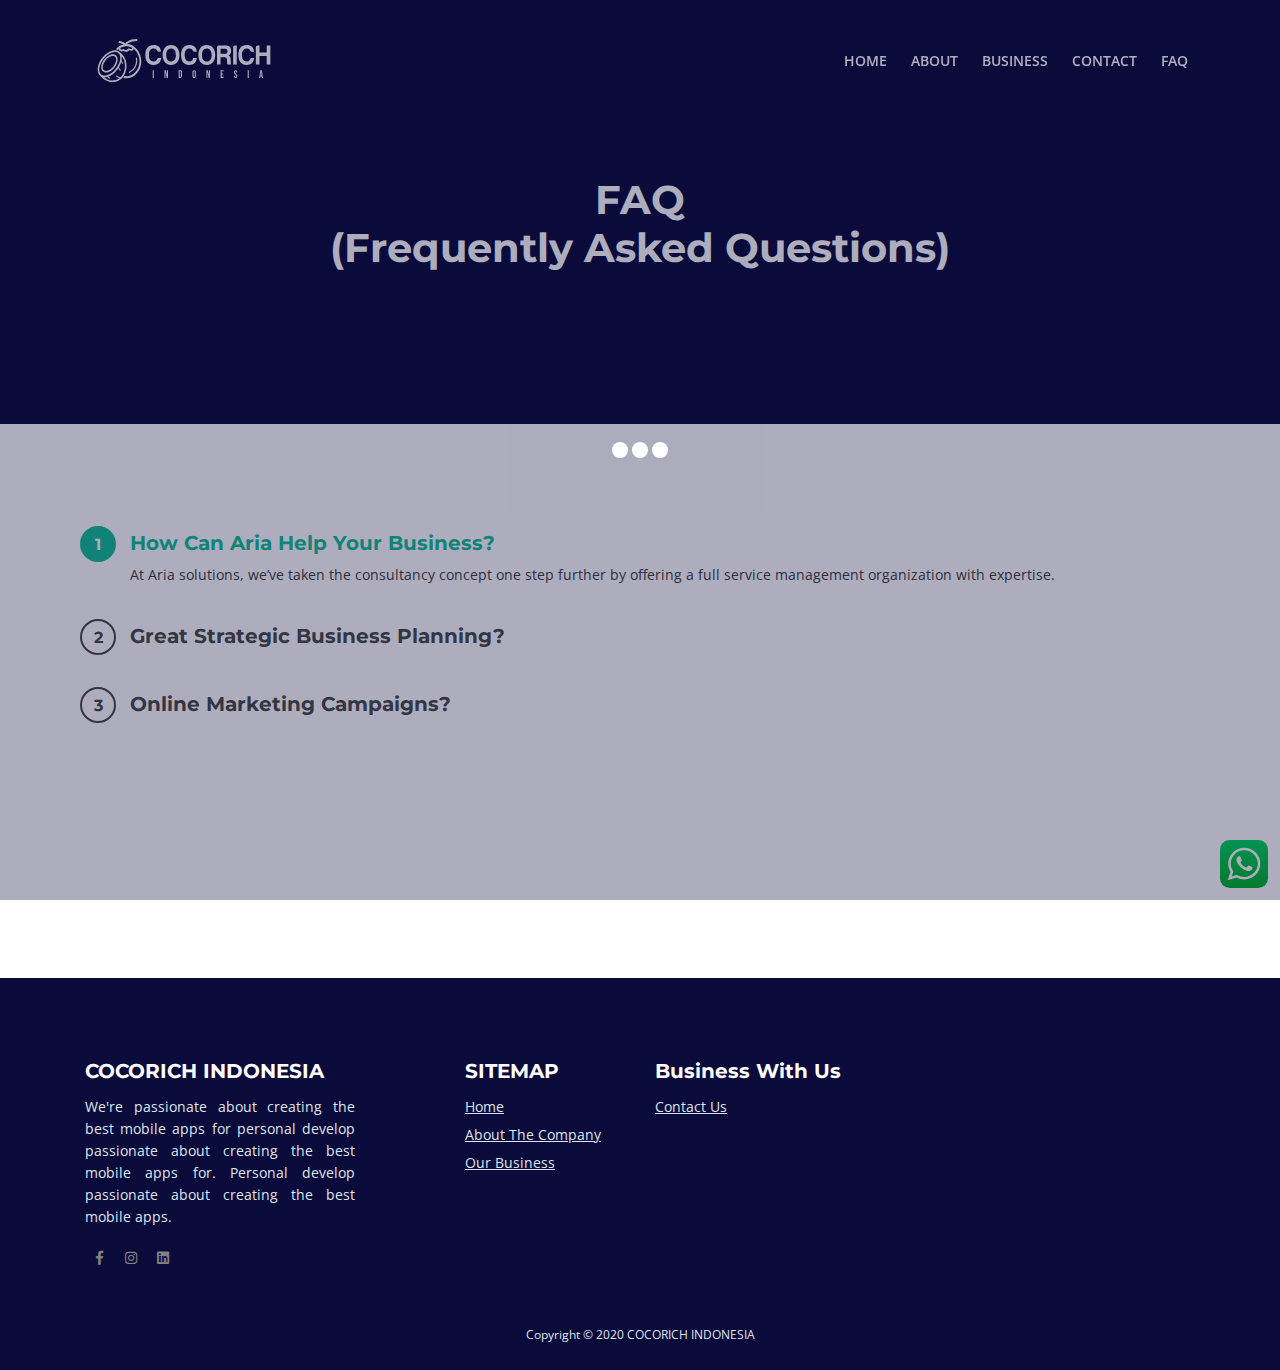
<file: faq.html>
<!DOCTYPE html>
<html lang="en">
<head>
    <meta charset="utf-8">
    <meta name="viewport" content="width=device-width, initial-scale=1, shrink-to-fit=no">
    
    <!-- SEO Meta Tags -->
    <meta name="description" content="Aria is a business focused HTML landing page template built with Bootstrap to help you create lead generation websites for companies and their services.">
    <meta name="author" content="Inovatik">

    <!-- OG Meta Tags to improve the way the post looks when you share the page on LinkedIn, Facebook, Google+ -->
	<meta property="og:site_name" content="" /> <!-- website name -->
	<meta property="og:site" content="" /> <!-- website link -->
	<meta property="og:title" content=""/> <!-- title shown in the actual shared post -->
	<meta property="og:description" content="" /> <!-- description shown in the actual shared post -->
	<meta property="og:image" content="" /> <!-- image link, make sure it's jpg -->
	<meta property="og:url" content="" /> <!-- where do you want your post to link to -->
	<meta property="og:type" content="article" />

    <!-- Website Title -->
    <title>FAQ - Cocorich Indonesia</title>
    
    <!-- Styles -->
    <link href="https://fonts.googleapis.com/css?family=Montserrat:500,700&display=swap&subset=latin-ext" rel="stylesheet">
    <link href="https://fonts.googleapis.com/css?family=Open+Sans:400,400i,600&display=swap&subset=latin-ext" rel="stylesheet">
    <link href="css/bootstrap.css" rel="stylesheet">
    <link href="css/fontawesome-all.css" rel="stylesheet">
    <link href="css/swiper.css" rel="stylesheet">
	<link href="css/magnific-popup.css" rel="stylesheet">
	<link href="css/styles.css" rel="stylesheet">
	
	<!-- Favicon  -->
    <link rel="icon" href="images/favicon.png">
</head>
<body data-spy="scroll" data-target=".fixed-top">
    
    <!-- Preloader -->
	<div class="spinner-wrapper">
        <div class="spinner">
            <div class="bounce1"></div>
            <div class="bounce2"></div>
            <div class="bounce3"></div>
        </div>
    </div>
    <!-- end of preloader -->
    

    <!-- Navbar -->
    <nav class="navbar navbar-expand-md navbar-dark navbar-custom fixed-top">
        <!-- Text Logo - Use this if you don't have a graphic logo -->
        <!-- <a class="navbar-brand logo-text page-scroll" href="index.html">Aria</a> -->

        <!-- Image Logo -->
        <a class="navbar-brand logo-image" href="index.html">
            <!-- <img src="images/logococorich.svg" alt="alternative"> -->
            <?xml version="1.0" encoding="UTF-8" standalone="no"?>
            <svg xmlns:dc="http://purl.org/dc/elements/1.1/" xmlns:cc="http://creativecommons.org/ns#"
                xmlns:rdf="http://www.w3.org/1999/02/22-rdf-syntax-ns#" xmlns:svg="http://www.w3.org/2000/svg"
                xmlns="http://www.w3.org/2000/svg" xmlns:sodipodi="http://sodipodi.sourceforge.net/DTD/sodipodi-0.dtd"
                xmlns:inkscape="http://www.inkscape.org/namespaces/inkscape" width="1713.3042" height="428.42572"
                viewBox="0 0 453.31172 113.3543" version="1.1" id="svg239" inkscape:version="0.92.4 (5da689c313, 2019-01-14)"
                sodipodi:docname="logococorich.svg">
                <defs id="defs233" />
                <sodipodi:namedview id="base" pagecolor="#ffffff" bordercolor="#666666" borderopacity="1.0"
                    inkscape:pageopacity="0.0" inkscape:pageshadow="2" inkscape:zoom="0.15018657" inkscape:cx="698.25259"
                    inkscape:cy="-551.73253" inkscape:document-units="px" inkscape:current-layer="layer1"
                    inkscape:document-rotation="0" showgrid="false" units="px" width="134px" inkscape:window-width="1366"
                    inkscape:window-height="704" inkscape:window-x="0" inkscape:window-y="32" inkscape:window-maximized="1"
                    fit-margin-top="0" fit-margin-left="0" fit-margin-right="0" fit-margin-bottom="0" />
                <metadata id="metadata236">
                    <rdf:RDF>
                        <cc:Work rdf:about="">
                            <dc:format>image/svg+xml</dc:format>
                            <dc:type rdf:resource="http://purl.org/dc/dcmitype/StillImage" />
                            <dc:title></dc:title>
                        </cc:Work>
                    </rdf:RDF>
                </metadata>
                <g inkscape:label="Layer 1" inkscape:groupmode="layer" id="layer1" transform="translate(139.16419,-48.253246)">
                    <g id="Layer1000" transform="matrix(1.8290912,0,0,1.9971118,-229.80151,-274.9947)">
                        <g id="Layer1001">
                            <path
                                d="m 140.5637,186.7394 h -5.0133 c -0.557,2.7852 -2.4138,4.5677 -5.6446,4.5677 -4.7162,0 -6.7587,-3.4907 -6.7587,-8.4298 0,-5.0876 2.1167,-8.4669 6.9072,-8.4669 2.451,0 4.1221,0.9284 4.9762,2.748 0.4828,1.0027 1.2998,1.5226 2.4139,1.5226 h 3.1193 c -0.2599,-2.748 -1.2626,-4.9391 -3.0451,-6.5359 -1.8939,-1.5597 -4.382,-2.3024 -7.4643,-2.3024 -7.9841,0 -12.069,4.9019 -12.069,13.0346 0,7.8728 3.862,12.9975 11.6234,12.9975 6.3874,0 10.4723,-3.3051 10.955,-9.1354 z m 14.3344,-12.4033 c 4.7162,0 6.9444,3.565 6.9444,8.5412 0,5.0876 -2.2282,8.6526 -6.9444,8.6526 -4.7162,0 -6.9072,-3.7135 -6.9072,-8.6526 0,-4.9019 2.191,-8.5412 6.9072,-8.5412 z m 0,21.5387 c 7.6871,0 12.1062,-5.2361 12.1062,-12.9975 0,-7.6499 -4.5677,-13.0346 -12.1062,-13.0346 -7.5014,0 -12.0691,5.3104 -12.0691,13.0346 0,7.7242 4.382,12.9975 12.0691,12.9975 z m 36.95,-9.1354 h -5.0133 c -0.5571,2.7852 -2.4139,4.5677 -5.6447,4.5677 -4.7162,0 -6.7587,-3.4907 -6.7587,-8.4298 0,-5.0876 2.1168,-8.4669 6.9073,-8.4669 2.4509,0 4.122,0.9284 4.9762,2.748 0.4827,1.0027 1.2997,1.5226 2.4138,1.5226 h 3.1194 c -0.26,-2.748 -1.2626,-4.9391 -3.0452,-6.5359 -1.8939,-1.5597 -4.382,-2.3024 -7.4642,-2.3024 -7.9842,0 -12.0691,4.9019 -12.0691,13.0346 0,7.8728 3.8621,12.9975 11.6234,12.9975 6.3874,0 10.4723,-3.3051 10.9551,-9.1354 z m 14.3343,-12.4033 c 4.7163,0 6.9444,3.565 6.9444,8.5412 0,5.0876 -2.2281,8.6526 -6.9444,8.6526 -4.7162,0 -6.9072,-3.7135 -6.9072,-8.6526 0,-4.9019 2.191,-8.5412 6.9072,-8.5412 z m 0,21.5387 c 7.6871,0 12.1063,-5.2361 12.1063,-12.9975 0,-7.6499 -4.5677,-13.0346 -12.1063,-13.0346 -7.5014,0 -12.069,5.3104 -12.069,13.0346 0,7.7242 4.382,12.9975 12.069,12.9975 z m 34.9075,-18.4193 c 0,-5.199 -2.8965,-7.2043 -8.1327,-7.2043 h -9.581 c -1.4483,0 -2.5994,1.2626 -2.5994,2.7109 v 22.5413 h 5.1618 v -9.8038 h 5.4961 c 3.0451,0 3.6021,0.9655 3.7878,4.0107 0.0371,2.4509 0.1114,3.8992 0.2228,4.2706 0.0372,0.5199 0.1486,1.0398 0.4085,1.5225 h 5.6818 c -0.4828,-0.3342 -0.7799,-0.8912 -0.817,-1.6711 l -0.2228,-4.939 c -0.1114,-1.634 -0.3342,-2.8966 -0.7799,-3.7507 -0.5199,-0.7799 -1.3369,-1.374 -2.4138,-1.7454 2.4138,-0.6684 3.7878,-2.748 3.7878,-5.9417 z m -5.2361,0.4828 c 0,2.4509 -1.374,3.3422 -3.8249,3.3422 h -6.0903 v -6.6473 h 6.3873 c 2.3024,0 3.5279,1.0027 3.5279,3.3051 z m 8.1327,17.5651 h 5.1619 v -25.2522 h -2.5624 c -1.7453,0 -2.5995,0.9284 -2.5995,2.7109 z m 30.0799,-8.764 h -5.0133 c -0.557,2.7852 -2.4138,4.5677 -5.6446,4.5677 -4.7162,0 -6.7587,-3.4907 -6.7587,-8.4298 0,-5.0876 2.1167,-8.4669 6.9072,-8.4669 2.451,0 4.1221,0.9284 4.9762,2.748 0.4828,1.0027 1.2998,1.5226 2.4138,1.5226 h 3.1194 c -0.2599,-2.748 -1.2626,-4.9391 -3.0451,-6.5359 -1.8939,-1.5597 -4.382,-2.3024 -7.4643,-2.3024 -7.9841,0 -12.069,4.9019 -12.069,13.0346 0,7.8728 3.862,12.9975 11.6234,12.9975 6.3874,0 10.4723,-3.3051 10.955,-9.1354 z m 2.4881,-13.7773 v 22.5413 h 5.2362 v -11.1778 h 10.3608 v 11.1778 h 5.2361 v -25.2522 h -5.2361 v 9.4325 h -10.3608 v -9.4325 h -2.6367 c -1.4483,0 -2.5995,1.2626 -2.5995,2.7109 z"
                                style="fill:#000000;fill-rule:evenodd" id="path69" inkscape:connector-curvature="0" />
                            <path
                                d="m 128.574,202.9211 h 1.594 v 10.1435 h -1.594 z m 16.8927,0 h 1.9997 l 1.5505,6.0716 h 0.029 v -6.0716 h 1.4201 v 10.1435 h -1.6374 l -1.9128,-7.4047 h -0.029 v 7.4047 h -1.4201 z m 20.2981,0 h 2.4344 c 0.7922,0 1.3863,0.2126 1.7824,0.6376 0.396,0.4251 0.5941,1.0482 0.5941,1.8693 v 5.1297 c 0,0.8212 -0.1981,1.4443 -0.5941,1.8693 -0.3961,0.4251 -0.9902,0.6376 -1.7824,0.6376 h -2.4344 z m 2.4054,8.6944 c 0.2608,0 0.4613,-0.0772 0.6014,-0.2318 0.1401,-0.1546 0.2101,-0.4057 0.2101,-0.7535 v -5.2746 c 0,-0.3478 -0.07,-0.599 -0.2101,-0.7535 -0.1401,-0.1546 -0.3406,-0.2319 -0.6014,-0.2319 h -0.8115 v 7.2453 z m 19.8923,1.594 c -0.7825,0 -1.3814,-0.2222 -1.7968,-0.6665 -0.4154,-0.4444 -0.6231,-1.0723 -0.6231,-1.8838 v -5.3326 c 0,-0.8115 0.2077,-1.4394 0.6231,-1.8838 0.4154,-0.4444 1.0143,-0.6666 1.7968,-0.6666 0.7825,0 1.3815,0.2222 1.7969,0.6666 0.4154,0.4444 0.623,1.0723 0.623,1.8838 v 5.3326 c 0,0.8115 -0.2076,1.4394 -0.623,1.8838 -0.4154,0.4443 -1.0144,0.6665 -1.7969,0.6665 z m 0,-1.449 c 0.5507,0 0.826,-0.3333 0.826,-0.9999 v -5.5354 c 0,-0.6666 -0.2753,-0.9999 -0.826,-0.9999 -0.5506,0 -0.8259,0.3333 -0.8259,0.9999 v 5.5354 c 0,0.6666 0.2753,0.9999 0.8259,0.9999 z m 17.6028,-8.8394 h 1.9997 l 1.5505,6.0716 h 0.029 v -6.0716 h 1.4201 v 10.1435 h -1.6375 l -1.9127,-7.4047 h -0.029 v 7.4047 h -1.4201 z m 20.298,0 h 4.3473 v 1.4491 h -2.7533 v 2.6808 h 2.1881 v 1.4491 h -2.1881 v 3.1154 h 2.7533 v 1.4491 h -4.3473 z m 21.4718,10.2884 c -0.7728,0 -1.3573,-0.2197 -1.7533,-0.6593 -0.3961,-0.4396 -0.5942,-1.0699 -0.5942,-1.891 v -0.5796 h 1.5071 v 0.6955 c 0,0.6569 0.2753,0.9854 0.8259,0.9854 0.2705,0 0.4758,-0.0798 0.6159,-0.2391 0.1401,-0.1594 0.2101,-0.4179 0.2101,-0.7753 0,-0.425 -0.0966,-0.7994 -0.2898,-1.123 -0.1932,-0.3236 -0.5507,-0.7125 -1.0723,-1.1665 -0.6569,-0.5796 -1.1158,-1.1037 -1.3766,-1.5723 -0.2609,-0.4685 -0.3913,-0.9974 -0.3913,-1.5867 0,-0.8018 0.2029,-1.4225 0.6086,-1.862 0.4058,-0.4396 0.995,-0.6594 1.7679,-0.6594 0.7632,0 1.3404,0.2198 1.7316,0.6594 0.3913,0.4395 0.5869,1.0699 0.5869,1.891 v 0.4202 h -1.507 v -0.5216 c 0,-0.3478 -0.0677,-0.6014 -0.2029,-0.7608 -0.1353,-0.1594 -0.3333,-0.2391 -0.5941,-0.2391 -0.5314,0 -0.797,0.3236 -0.797,0.9709 0,0.3671 0.099,0.71 0.2971,1.0288 0.198,0.3188 0.5579,0.7052 1.0795,1.1593 0.6666,0.5796 1.1255,1.1061 1.3766,1.5794 0.2512,0.4734 0.3768,1.0289 0.3768,1.6665 0,0.8308 -0.2053,1.4684 -0.6159,1.9128 -0.4105,0.4443 -1.0071,0.6665 -1.7896,0.6665 z m 17.4289,-10.2884 h 1.594 v 10.1435 h -1.594 z m 18.1244,0 h 2.1592 l 1.6519,10.1435 h -1.594 l -0.2898,-2.0142 v 0.029 h -1.8113 l -0.2898,1.9852 h -1.4781 z m 1.739,6.7817 -0.7101,-5.0138 h -0.029 l -0.6955,5.0138 z"
                                style="fill:#000000;fill-rule:evenodd" id="path71" inkscape:connector-curvature="0" />
                        </g>
                        <g id="Layer1002" transform="matrix(0.71200564,0,0,0.71612098,-63.947862,105.4372)" style="fill:#000000">
                            <path
                                d="m 217.2692,88.3933 c 16.6459,0 30.1885,14.0322 30.1885,31.2811 0,17.2492 -13.5426,31.2829 -30.1885,31.2829 -2.1952,0 -4.3357,-0.2463 -6.399,-0.7096 0.0969,-0.1045 0.1929,-0.2095 0.288,-0.3152 0.8775,-0.9752 1.6818,-2.0056 2.4137,-3.0817 1.2086,0.1759 2.4426,0.2687 3.6973,0.2687 v 0 c 14.6034,0 26.4844,-12.3123 26.4844,-27.4451 0,-15.1325 -11.881,-27.4433 -26.4844,-27.4433 -6.5387,0 -12.5307,2.4689 -17.1555,6.5531 -0.8293,-0.2901 -1.7014,-0.5159 -2.6125,-0.6743 -0.6051,-0.1052 -1.2294,-0.18 -1.8716,-0.2234 5.4887,-5.8516 13.1608,-9.4932 21.6396,-9.4932 z"
                                style="fill:#000000;fill-rule:evenodd" id="path74" inkscape:connector-curvature="0" />
                            <path
                                d="m 202.9049,86.2873 c -1.014,-0.211 -1.6651,-1.204 -1.4542,-2.218 0.2109,-1.014 1.204,-1.6651 2.218,-1.4542 0.0222,0.0047 6.8416,1.4169 11.6594,4.3255 2.1703,-2.8649 7.9596,-7.7317 22.3841,-8.1536 1.0343,-0.0283 1.8958,0.7871 1.9242,1.8214 0.0284,1.0343 -0.7871,1.8958 -1.8214,1.9242 -17.2852,0.5055 -19.9503,7.1968 -20.1147,7.6598 -0.0674,0.2088 -0.1727,0.4092 -0.3173,0.5912 -0.6449,0.8112 -1.8254,0.946 -2.6366,0.3011 -3.9898,-3.1701 -11.8189,-4.7927 -11.8415,-4.7974 z"
                                style="fill:#000000;fill-rule:evenodd" id="path76" inkscape:connector-curvature="0" />
                            <path
                                d="m 236.2419,114.5002 c -0.1704,-0.6679 0.233,-1.3475 0.9009,-1.5178 0.6679,-0.1704 1.3474,0.233 1.5178,0.9009 0.0135,0.0528 4.9403,18.3386 -14.9109,27.2245 -0.63,0.2812 -1.3688,-0.002 -1.65,-0.6316 -0.2812,-0.6301 0.002,-1.3688 0.6316,-1.65 17.9075,-8.0158 13.5226,-24.2791 13.5106,-24.326 z"
                                style="fill:#000000;fill-rule:evenodd" id="path78" inkscape:connector-curvature="0" />
                            <path
                                d="m 172.0702,148.9538 c 6.0619,4.378 17.8436,9.9857 31.4775,1.3692 3.1247,-2.1678 5.5489,-4.9776 7.3017,-8.1379 2.5522,-4.6017 3.6843,-9.9477 3.4884,-15.1491 -0.1952,-5.1807 -1.7096,-10.1975 -4.4518,-14.1662 -0.5912,-0.8556 -1.2148,-1.5116 -1.9035,-2.1636 0.3239,2.0445 0.2945,4.3183 -0.134,6.7831 -1.1135,6.4038 -4.7359,12.9954 -9.6922,18.4757 -4.9455,5.4682 -11.243,9.8584 -17.7201,11.8742 -3.0255,0.9415 -5.8419,1.2911 -8.366,1.1146 z m 31.531,-46.3966 0.0103,0.002 c 2.9864,1.8575 6.9436,5.686 8.8908,8.504 3.0899,4.4718 4.7949,10.0875 5.0124,15.8606 0.2167,5.7522 -1.045,11.6816 -3.8871,16.806 -1.9872,3.5829 -4.7454,6.7719 -8.3098,9.2348 l -0.0561,0.0374 c -22.1267,14.0043 -39.8405,-5.594 -39.8921,-5.65 l -1.3882,-1.5043 -0.0492,-0.042 c -1.7548,-1.5093 -3.0506,-3.4983 -3.7956,-5.8922 -0.7982,-2.5646 -0.9621,-5.5891 -0.3737,-8.9734 1.1135,-6.4039 4.7359,-12.9955 9.6922,-18.4757 4.9455,-5.4683 11.2429,-9.8584 17.7201,-11.8742 3.7204,-1.1579 7.125,-1.4206 10.0581,-0.9106 2.4864,0.4323 4.6381,1.4151 6.3679,2.8775 z m -7.8017,31.2754 c 4.5677,-5.0505 7.8975,-11.0762 8.9066,-16.8795 0.5004,-2.8778 0.3766,-5.3994 -0.2739,-7.4896 -0.565,-1.8155 -1.5287,-3.3075 -2.8231,-4.4209 -1.3063,-1.1236 -2.9666,-1.8823 -4.912,-2.2205 -2.4547,-0.4269 -5.3543,-0.1913 -8.5742,0.8108 -5.9336,1.8466 -11.7324,5.9013 -16.311,10.9639 -4.5678,5.0506 -7.8976,11.0762 -8.9067,16.8796 -0.5003,2.8777 -0.3765,5.3994 0.274,7.4895 0.565,1.8155 1.5286,3.3075 2.823,4.4209 1.3063,1.1236 2.9666,1.8823 4.912,2.2206 2.4548,0.4268 5.3543,0.1913 8.5743,-0.8108 5.9336,-1.8466 11.7323,-5.9014 16.311,-10.964 z"
                                style="fill:#000000;fill-rule:evenodd" id="path80" inkscape:connector-curvature="0" />
                            <path
                                d="m 199.5149,119.2574 c -0.7491,4.308 -3.1788,8.7345 -6.5016,12.4084 -3.3122,3.6625 -7.5349,6.6043 -11.8825,7.9573 -2.5258,0.786 -4.8443,0.9632 -6.8483,0.6147 -1.7498,-0.3042 -3.2633,-1.0041 -4.4771,-2.0482 -1.2253,-1.0538 -2.1291,-2.4389 -2.647,-4.103 -0.5479,-1.7607 -0.662,-3.8288 -0.2611,-6.1341 0.749,-4.3081 3.1788,-8.7345 6.5015,-12.4085 3.3122,-3.6624 7.5349,-6.6042 11.8825,-7.9573 2.5258,-0.7861 4.8443,-0.9631 6.8484,-0.6147 1.7497,0.3042 3.2632,1.0041 4.4771,2.0482 1.2253,1.0539 2.129,2.439 2.6469,4.1031 0.5479,1.7608 0.662,3.8287 0.2612,6.1341 z m -8.7679,10.358 c 2.9491,-3.2608 5.0975,-7.143 5.7462,-10.8737 0.3161,-1.8182 0.2407,-3.4026 -0.1652,-4.7071 -0.3448,-1.1079 -0.9291,-2.0151 -1.7117,-2.6882 -0.7942,-0.6831 -1.8088,-1.1453 -3.0023,-1.3528 -1.5439,-0.2684 -3.3768,-0.1174 -5.4214,0.5188 -3.825,1.1904 -7.568,3.8097 -10.5275,7.0821 -2.9491,3.2608 -5.0975,7.143 -5.7462,10.8736 -0.3161,1.8183 -0.2407,3.4027 0.1653,4.7072 0.3448,1.1079 0.929,2.015 1.7116,2.6882 0.7942,0.683 1.8088,1.1452 3.0023,1.3527 1.5439,0.2685 3.3768,0.1175 5.4214,-0.5188 3.825,-1.1904 7.5681,-3.8097 10.5275,-7.082 z"
                                style="fill:#000000;fill-rule:evenodd" id="path82" inkscape:connector-curvature="0" />
                            <path
                                d="m 184.3186,149.6628 c 0.5046,0.2959 0.6738,0.9448 0.3779,1.4493 -0.2958,0.5046 -0.9447,0.6738 -1.4493,0.3779 -0.0161,-0.009 -5.6517,-3.2921 -5.8698,-4.5636 -0.0986,-0.578 0.29,-1.1265 0.868,-1.2251 0.5779,-0.0986 1.1264,0.29 1.225,0.868 0.0494,0.2879 4.8345,3.0855 4.8482,3.0935 z"
                                style="fill:#000000;fill-rule:evenodd" id="path84" inkscape:connector-curvature="0" />
                            <path
                                d="m 206.935,149.069 c 0.5756,0.1077 0.9549,0.6618 0.8472,1.2375 -0.1078,0.5757 -0.6619,0.955 -1.2376,0.8472 -0.0185,-0.003 -6.4579,-1.2082 -9.2774,-3.314 -0.4702,-0.3509 -0.5669,-1.0165 -0.216,-1.4867 0.3509,-0.4701 1.0166,-0.5668 1.4867,-0.2159 2.4296,1.8145 8.3799,2.9286 8.3971,2.9319 z"
                                style="fill:#000000;fill-rule:evenodd" id="path86" inkscape:connector-curvature="0" />
                            <path
                                d="m 200.4608,131.7226 c -0.3394,-0.477 -0.2278,-1.139 0.2492,-1.4784 0.477,-0.3394 1.1389,-0.2279 1.4784,0.2491 0.009,0.0131 3.2747,4.5855 3.5548,5.706 0.1421,0.5688 -0.2037,1.1452 -0.7724,1.2874 -0.5688,0.1422 -1.1452,-0.2037 -1.2874,-0.7724 -0.185,-0.7399 -3.2139,-4.9796 -3.2226,-4.9917 z"
                                style="fill:#000000;fill-rule:evenodd" id="path88" inkscape:connector-curvature="0" />
                            <path
                                d="m 205.7308,118.911 c -0.328,-0.4839 -0.2016,-1.1421 0.2824,-1.4701 0.4839,-0.3279 1.1421,-0.2015 1.4701,0.2824 0.008,0.0121 2.866,4.2291 3.0647,5.7392 0.0757,0.5802 -0.3334,1.112 -0.9136,1.1877 -0.5802,0.0757 -1.112,-0.3334 -1.1877,-0.9136 -0.1335,-1.0148 -2.7085,-4.8147 -2.7159,-4.8256 z"
                                style="fill:#000000;fill-rule:evenodd" id="path90" inkscape:connector-curvature="0" />
                            <path
                                d="m 205.1213,94.7577 c -0.0505,1.044 0.1227,5.0122 6.0025,2.7394 l 0.7697,-0.2975 0.6818,0.4532 c 0.0159,0.0106 5.5419,3.752 8.035,-0.8283 l 0.6758,-1.2416 1.3114,0.5252 c 0.0198,0.0079 6.9224,2.8154 6.2869,-1.2261 -0.1281,-0.8149 -0.997,-1.4987 -2.3053,-2.0447 -1.6895,-0.7051 -3.9836,-1.1062 -6.4646,-1.2408 -2.5557,-0.1385 -5.2746,0.0056 -7.7329,0.3921 -3.5818,0.5632 -6.5197,1.5423 -7.2603,2.7691 z m 6.4083,5.9748 c -10.9186,3.7952 -9.557,-6.5601 -9.5534,-6.5903 l 0.0262,-0.2177 0.086,-0.2059 c 1.015,-2.4322 5.0354,-4.1192 9.8073,-4.8695 2.6779,-0.4211 5.625,-0.5789 8.3808,-0.4295 2.8304,0.1535 5.4938,0.6304 7.5235,1.4775 2.3192,0.9678 3.9001,2.4393 4.224,4.4991 1.2117,7.7063 -6.3,6.0698 -9.3574,5.1054 -3.543,4.802 -9.1661,2.3214 -11.137,1.2309 z"
                                style="fill:#000000;fill-rule:evenodd" id="path92" inkscape:connector-curvature="0" />
                        </g>
                    </g>
                </g>
            </svg>
        </a>
        
        <!-- Mobile Menu Toggle Button -->
        <button class="navbar-toggler" type="button" data-toggle="collapse" data-target="#navbarsExampleDefault" aria-controls="navbarsExampleDefault" aria-expanded="false" aria-label="Toggle navigation">
            <span class="navbar-toggler-awesome fas fa-bars"></span>
            <span class="navbar-toggler-awesome fas fa-times"></span>
        </button>
        <!-- end of mobile menu toggle button -->

        <div class="collapse navbar-collapse" id="navbarsExampleDefault">
            <ul class="navbar-nav ml-auto">
                <li class="nav-item">
                    <a class="nav-link page-scroll" href="index.html">HOME <span class="sr-only">(current)</span></a>
                </li>
                <li class="nav-item">
                    <a class="nav-link page-scroll" href="about.html">ABOUT</a>
                </li>
                <li class="nav-item">
                    <a class="nav-link page-scroll" href="product.html">BUSINESS</a>
                </li>
                <li class="nav-item">
                    <a class="nav-link page-scroll" href="contact.html">CONTACT</a>
                </li>
                <li class="nav-item">
                    <a class="nav-link page-scroll" href="faq.html">FAQ</a>
                </li>
            </ul>
        </div>
    </nav> <!-- end of navbar -->
    <!-- end of navbar -->


    <!-- Header -->
    <header id="header" class="ex-header">
        <div class="container">
            <div class="row">
                <div class="col-md-12">
                    <h1>FAQ<br>(Frequently Asked Questions)</h1>
                </div> <!-- end of col -->
            </div> <!-- end of row -->
        </div> <!-- end of container -->
    </header> <!-- end of ex-header -->
    <!-- end of header -->

    <!-- Details 1 -->
	<div id="details" class="accordion">
        <div class="area-2">
            
            <!-- Accordion -->
            <div class="accordion-container" id="accordionOne">
                <div class="item">
                    <div id="headingOne">
                        <span data-toggle="collapse" data-target="#collapseOne" aria-expanded="true" aria-controls="collapseOne" role="button">
                            <span class="circle-numbering">1</span><span class="accordion-title">How Can Aria Help Your Business?</span>
                        </span>
                    </div>
                    <div id="collapseOne" class="collapse show" aria-labelledby="headingOne" data-parent="#accordionOne">
                        <div class="accordion-body">
                            At Aria solutions, we’ve taken the consultancy concept one step further by offering a full service management organization with expertise.
                        </div>
                    </div>
                </div> <!-- end of item -->
            
                <div class="item">
                    <div id="headingTwo">
                        <span class="collapsed" data-toggle="collapse" data-target="#collapseTwo" aria-expanded="false" aria-controls="collapseTwo" role="button">
                            <span class="circle-numbering">2</span><span class="accordion-title">Great Strategic Business Planning?</span>
                        </span>
                    </div>
                    <div id="collapseTwo" class="collapse" aria-labelledby="headingTwo" data-parent="#accordionOne">
                        <div class="accordion-body">
                            Aria partners with businesses to business growth and development ideas including environment analysis, plan execution and evaluation.
                        </div>
                    </div>
                </div> <!-- end of item -->
            
                <div class="item">
                    <div id="headingThree">
                        <span class="collapsed" data-toggle="collapse" data-target="#collapseThree" aria-expanded="false" aria-controls="collapseThree" role="button">
                            <span class="circle-numbering">3</span><span class="accordion-title">Online Marketing Campaigns?</span>
                        </span>
                    </div>
                    <div id="collapseThree" class="collapse" aria-labelledby="headingThree" data-parent="#accordionOne">
                        <div class="accordion-body">
                            An awesome online marketing plan won't save your bad product but paired with a good product, the sky is the limit for what can be achieved.
                        </div>
                    </div>
                </div> <!-- end of item -->
            </div> <!-- end of accordion-container -->
            <!-- end of accordion -->

		</div> <!-- end of area-2 -->
    </div> <!-- end of accordion -->
    <!-- end of details 1 -->

    <!-- Footer -->
    <div class="footer">
        <div class="container">
            <div class="row">
                <div class="col-md-4">
                    <div class="text-container about">
                        <h4>COCORICH INDONESIA</h4>
                        <p class="white" style="text-align: justify;">We're passionate about creating the best mobile apps for personal develop passionate about creating the best mobile apps for. Personal develop passionate about creating the best mobile apps.</p>
                        <span class="fa-stack">
                            <a href="facebook.com">
                                <span class="hexagon"></span>
                                <i class="fab fa-facebook-f fa-stack-1x"></i>
                            </a>
                        </span>
                        <span class="fa-stack">
                            <a href="instagram.com">
                                <span class="hexagon"></span>
                                <i class="fab fa-instagram fa-stack-1x"></i>
                            </a>
                        </span>
                        <span class="fa-stack">
                            <a href="linkedin.com">
                                <span class="hexagon"></span>
                                <i class="fab fa-linkedin fa-stack-1x"></i>
                            </a>
                        </span>
                    </div> <!-- end of text-container -->
                </div> <!-- end of col -->
                <div class="col-md-2">
                    <div class="text-container">
                        <h4>SITEMAP</h4>
                        <ul class="list-unstyled li-space-lg white">
                            <li>
                                <a class="white" href="index.html">Home</a>
                            </li>
                            <li>
                                <a class="white" href="about.html">About The Company</a>
                            </li>
                            <li>
                                <a class="white" href="privacy-policy.html">Our Business</a>
                            </li>
                        </ul>
                    </div> <!-- end of text-container -->
                </div> <!-- end of col -->
                <div class="col-md-4">
                    <div class="text-container">
                        <h4>Business With Us</h4>
                        <ul class="list-unstyled li-space-lg">
                            <li>
                                <a class="white" href="contact.html">Contact Us</a>
                            </li>
                        </ul>
                    </div> <!-- end of text-container -->
                </div> <!-- end of col -->
            </div> <!-- end of row -->
        </div> <!-- end of container -->
    </div> <!-- end of footer -->  
    <!-- end of footer -->


    <!-- Copyright -->
    <div class="copyright">
        <div class="container">
            <div class="row">
                <div class="col-lg-12">
                    <p class="p-small">Copyright © 2020 <a href="#">COCORICH INDONESIA</a></p>
                </div> <!-- end of col -->
            </div> <!-- enf of row -->
        </div> <!-- end of container -->
    </div> <!-- end of copyright --> 
    <!-- end of copyright -->

    
     <!-- Scripts -->
     <script src="js/jquery.min.js"></script> <!-- jQuery for Bootstrap's JavaScript plugins -->
     <script src="js/popper.min.js"></script> <!-- Popper tooltip library for Bootstrap -->
     <script src="js/bootstrap.min.js"></script> <!-- Bootstrap framework -->
     <script src="js/jquery.easing.min.js"></script> <!-- jQuery Easing for smooth scrolling between anchors -->
     <script src="js/swiper.min.js"></script> <!-- Swiper for image and text sliders -->
     <script src="js/jquery.magnific-popup.js"></script> <!-- Magnific Popup for lightboxes -->
     <script src="js/morphext.min.js"></script> <!-- Morphtext rotating text in the header -->
     <script src="js/isotope.pkgd.min.js"></script> <!-- Isotope for filter -->
     <script src="js/validator.min.js"></script> <!-- Validator.js - Bootstrap plugin that validates forms -->
     <script src="js/scripts.js"></script> <!-- Custom scripts -->
</body>
</html>
</file>
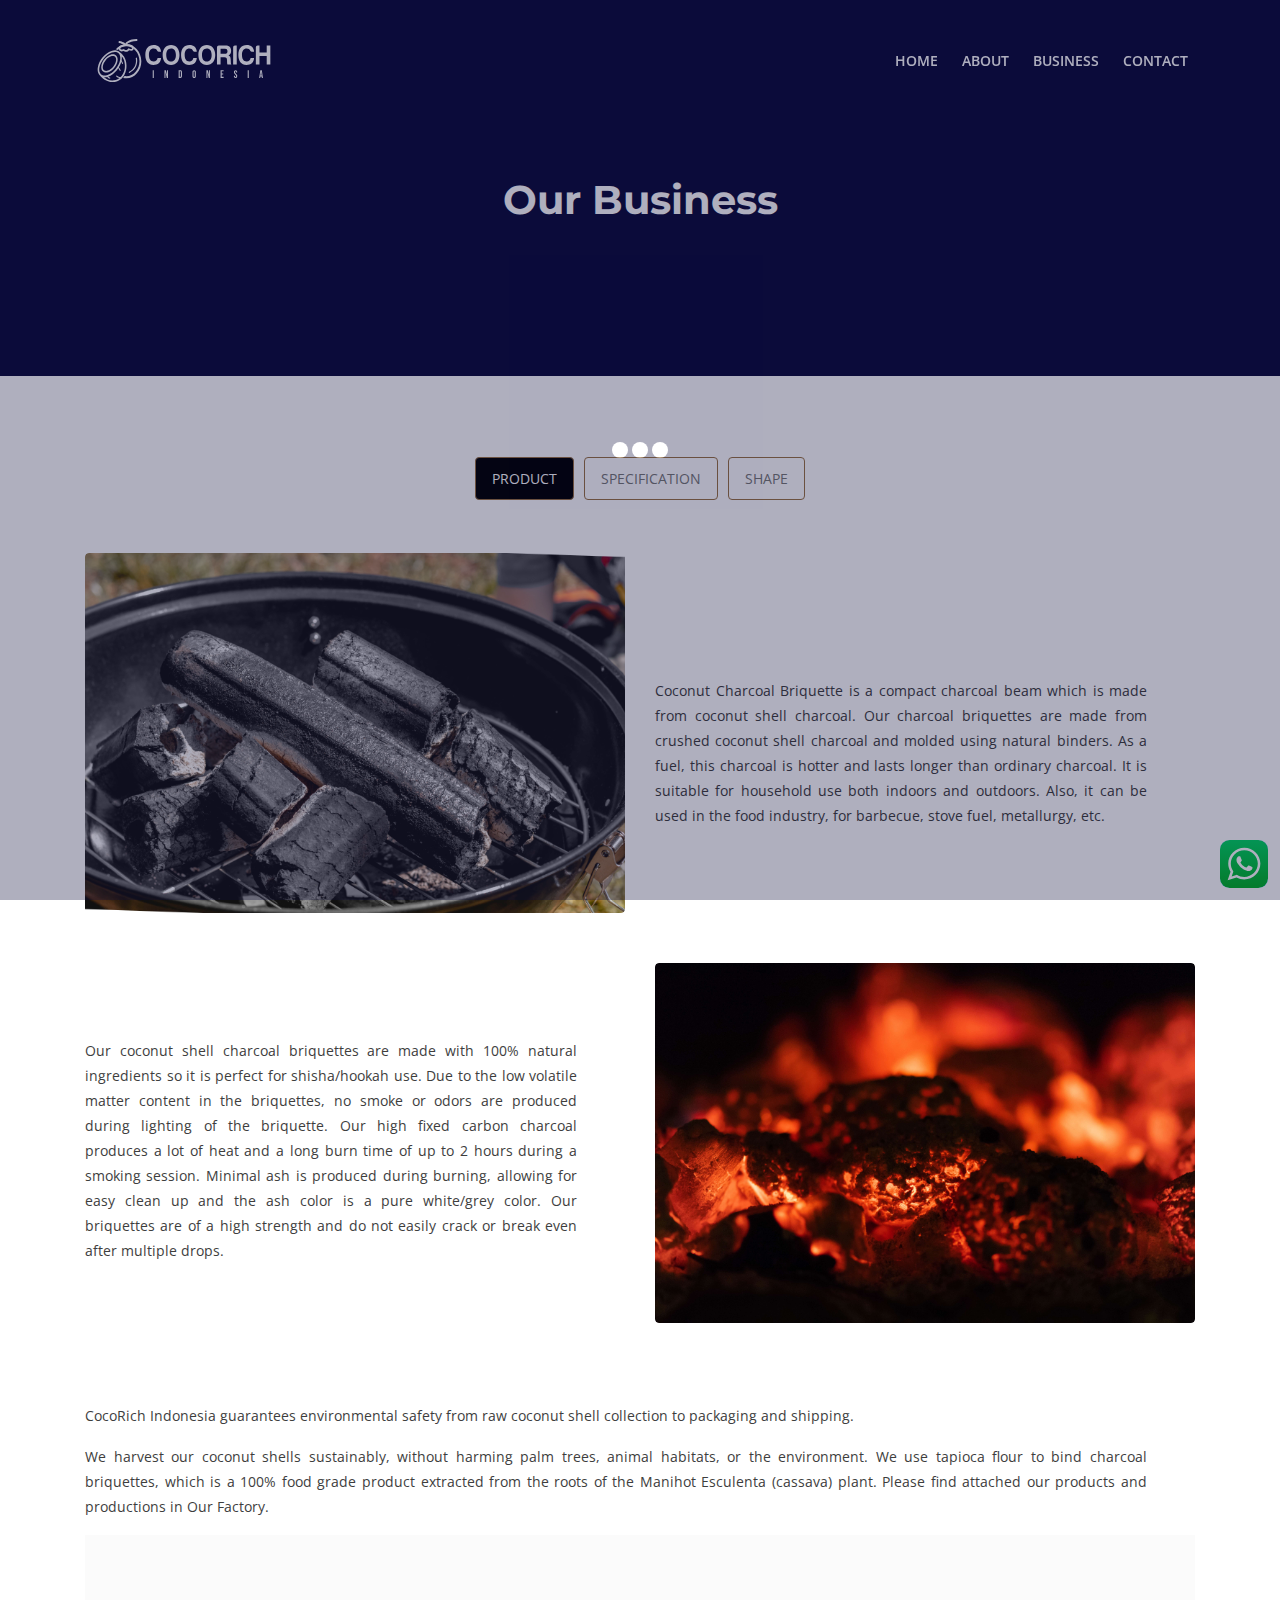
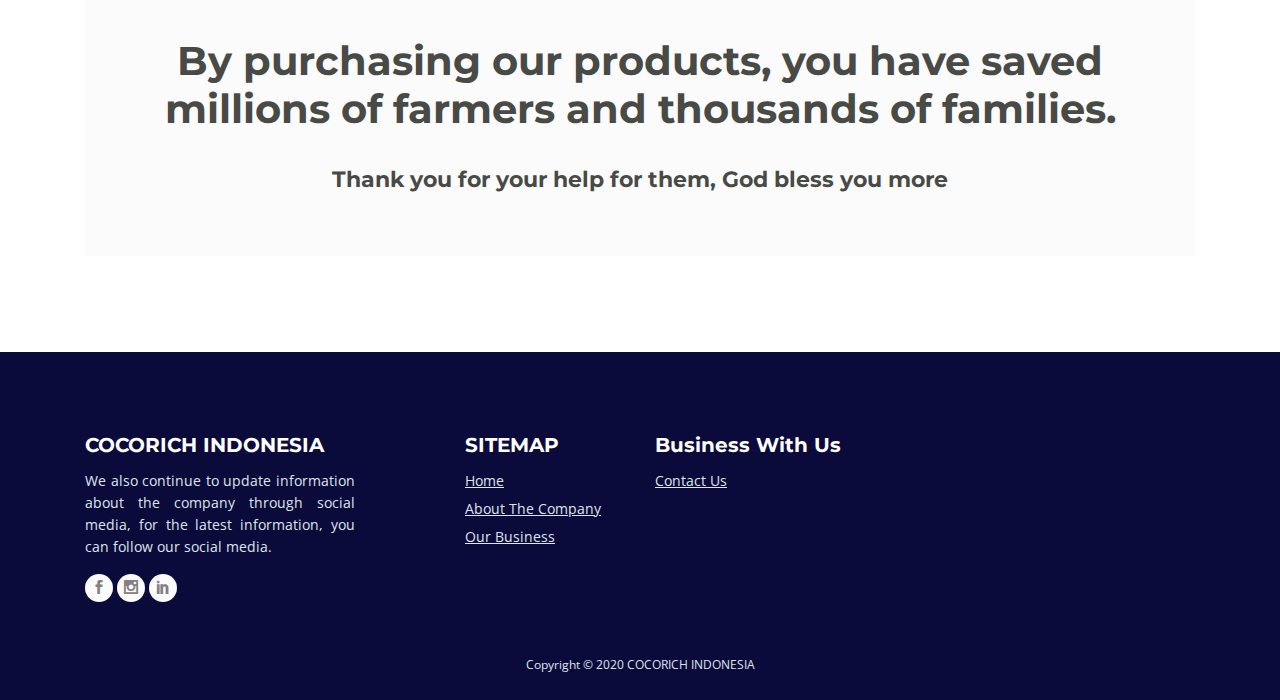
<file: product.html>
<!DOCTYPE html>
<html lang="en">
<head>
    <meta charset="utf-8">
    <meta name="viewport" content="width=device-width, initial-scale=1, shrink-to-fit=no">
    
    <!-- SEO Meta Tags -->
    <meta name="description" content="Aria is a business focused HTML landing page template built with Bootstrap to help you create lead generation websites for companies and their services.">
    <meta name="author" content="Inovatik">

    <!-- OG Meta Tags to improve the way the post looks when you share the page on LinkedIn, Facebook, Google+ -->
	<meta property="og:site_name" content="" /> <!-- website name -->
	<meta property="og:site" content="" /> <!-- website link -->
	<meta property="og:title" content=""/> <!-- title shown in the actual shared post -->
	<meta property="og:description" content="" /> <!-- description shown in the actual shared post -->
	<meta property="og:image" content="" /> <!-- image link, make sure it's jpg -->
	<meta property="og:url" content="" /> <!-- where do you want your post to link to -->
	<meta property="og:type" content="article" />

    <!-- Website Title -->
    <title>Business - Cocorich Indonesia</title>
    
    <!-- Styles -->
    <link href="https://fonts.googleapis.com/css?family=Montserrat:500,700&display=swap&subset=latin-ext" rel="stylesheet">
    <link href="https://fonts.googleapis.com/css?family=Open+Sans:400,400i,600&display=swap&subset=latin-ext" rel="stylesheet">
    <link href="css/bootstrap.css" rel="stylesheet">
    <link href="css/fontawesome-all.css" rel="stylesheet">
    <link href="css/swiper.css" rel="stylesheet">
	<link href="css/magnific-popup.css" rel="stylesheet">
    <link href="css/styles.css" rel="stylesheet">
    
    <link rel="stylesheet" href="images/linea_icon/styles.css">
    <link rel="stylesheet" href="images/elegant_icon/style.css">
	
	<!-- Favicon  -->
    <!-- <link rel="icon" href="images/favicon.png"> -->
</head>
<body data-spy="scroll" data-target=".fixed-top">
    
    <!-- Preloader -->
	<div class="spinner-wrapper">
        <div class="spinner">
            <div class="bounce1"></div>
            <div class="bounce2"></div>
            <div class="bounce3"></div>
        </div>
    </div>
    <!-- end of preloader -->
    

    <!-- Navbar -->
    <nav class="navbar navbar-expand-md navbar-dark navbar-custom fixed-top">
        <!-- Text Logo - Use this if you don't have a graphic logo -->
        <!-- <a class="navbar-brand logo-text page-scroll" href="index.html">Aria</a> -->

        <!-- Image Logo -->
        <a class="navbar-brand logo-image" href="index.html">
            <!-- <img src="images/logococorich.svg" alt="alternative"> -->
            <?xml version="1.0" encoding="UTF-8" standalone="no"?>
            <svg xmlns:dc="http://purl.org/dc/elements/1.1/" xmlns:cc="http://creativecommons.org/ns#"
                xmlns:rdf="http://www.w3.org/1999/02/22-rdf-syntax-ns#" xmlns:svg="http://www.w3.org/2000/svg"
                xmlns="http://www.w3.org/2000/svg" xmlns:sodipodi="http://sodipodi.sourceforge.net/DTD/sodipodi-0.dtd"
                xmlns:inkscape="http://www.inkscape.org/namespaces/inkscape" width="1713.3042" height="428.42572"
                viewBox="0 0 453.31172 113.3543" version="1.1" id="svg239" inkscape:version="0.92.4 (5da689c313, 2019-01-14)"
                sodipodi:docname="logococorich.svg">
                <defs id="defs233" />
                <sodipodi:namedview id="base" pagecolor="#ffffff" bordercolor="#666666" borderopacity="1.0"
                    inkscape:pageopacity="0.0" inkscape:pageshadow="2" inkscape:zoom="0.15018657" inkscape:cx="698.25259"
                    inkscape:cy="-551.73253" inkscape:document-units="px" inkscape:current-layer="layer1"
                    inkscape:document-rotation="0" showgrid="false" units="px" width="134px" inkscape:window-width="1366"
                    inkscape:window-height="704" inkscape:window-x="0" inkscape:window-y="32" inkscape:window-maximized="1"
                    fit-margin-top="0" fit-margin-left="0" fit-margin-right="0" fit-margin-bottom="0" />
                <metadata id="metadata236">
                    <rdf:RDF>
                        <cc:Work rdf:about="">
                            <dc:format>image/svg+xml</dc:format>
                            <dc:type rdf:resource="http://purl.org/dc/dcmitype/StillImage" />
                            <dc:title></dc:title>
                        </cc:Work>
                    </rdf:RDF>
                </metadata>
                <g inkscape:label="Layer 1" inkscape:groupmode="layer" id="layer1" transform="translate(139.16419,-48.253246)">
                    <g id="Layer1000" transform="matrix(1.8290912,0,0,1.9971118,-229.80151,-274.9947)">
                        <g id="Layer1001">
                            <path
                                d="m 140.5637,186.7394 h -5.0133 c -0.557,2.7852 -2.4138,4.5677 -5.6446,4.5677 -4.7162,0 -6.7587,-3.4907 -6.7587,-8.4298 0,-5.0876 2.1167,-8.4669 6.9072,-8.4669 2.451,0 4.1221,0.9284 4.9762,2.748 0.4828,1.0027 1.2998,1.5226 2.4139,1.5226 h 3.1193 c -0.2599,-2.748 -1.2626,-4.9391 -3.0451,-6.5359 -1.8939,-1.5597 -4.382,-2.3024 -7.4643,-2.3024 -7.9841,0 -12.069,4.9019 -12.069,13.0346 0,7.8728 3.862,12.9975 11.6234,12.9975 6.3874,0 10.4723,-3.3051 10.955,-9.1354 z m 14.3344,-12.4033 c 4.7162,0 6.9444,3.565 6.9444,8.5412 0,5.0876 -2.2282,8.6526 -6.9444,8.6526 -4.7162,0 -6.9072,-3.7135 -6.9072,-8.6526 0,-4.9019 2.191,-8.5412 6.9072,-8.5412 z m 0,21.5387 c 7.6871,0 12.1062,-5.2361 12.1062,-12.9975 0,-7.6499 -4.5677,-13.0346 -12.1062,-13.0346 -7.5014,0 -12.0691,5.3104 -12.0691,13.0346 0,7.7242 4.382,12.9975 12.0691,12.9975 z m 36.95,-9.1354 h -5.0133 c -0.5571,2.7852 -2.4139,4.5677 -5.6447,4.5677 -4.7162,0 -6.7587,-3.4907 -6.7587,-8.4298 0,-5.0876 2.1168,-8.4669 6.9073,-8.4669 2.4509,0 4.122,0.9284 4.9762,2.748 0.4827,1.0027 1.2997,1.5226 2.4138,1.5226 h 3.1194 c -0.26,-2.748 -1.2626,-4.9391 -3.0452,-6.5359 -1.8939,-1.5597 -4.382,-2.3024 -7.4642,-2.3024 -7.9842,0 -12.0691,4.9019 -12.0691,13.0346 0,7.8728 3.8621,12.9975 11.6234,12.9975 6.3874,0 10.4723,-3.3051 10.9551,-9.1354 z m 14.3343,-12.4033 c 4.7163,0 6.9444,3.565 6.9444,8.5412 0,5.0876 -2.2281,8.6526 -6.9444,8.6526 -4.7162,0 -6.9072,-3.7135 -6.9072,-8.6526 0,-4.9019 2.191,-8.5412 6.9072,-8.5412 z m 0,21.5387 c 7.6871,0 12.1063,-5.2361 12.1063,-12.9975 0,-7.6499 -4.5677,-13.0346 -12.1063,-13.0346 -7.5014,0 -12.069,5.3104 -12.069,13.0346 0,7.7242 4.382,12.9975 12.069,12.9975 z m 34.9075,-18.4193 c 0,-5.199 -2.8965,-7.2043 -8.1327,-7.2043 h -9.581 c -1.4483,0 -2.5994,1.2626 -2.5994,2.7109 v 22.5413 h 5.1618 v -9.8038 h 5.4961 c 3.0451,0 3.6021,0.9655 3.7878,4.0107 0.0371,2.4509 0.1114,3.8992 0.2228,4.2706 0.0372,0.5199 0.1486,1.0398 0.4085,1.5225 h 5.6818 c -0.4828,-0.3342 -0.7799,-0.8912 -0.817,-1.6711 l -0.2228,-4.939 c -0.1114,-1.634 -0.3342,-2.8966 -0.7799,-3.7507 -0.5199,-0.7799 -1.3369,-1.374 -2.4138,-1.7454 2.4138,-0.6684 3.7878,-2.748 3.7878,-5.9417 z m -5.2361,0.4828 c 0,2.4509 -1.374,3.3422 -3.8249,3.3422 h -6.0903 v -6.6473 h 6.3873 c 2.3024,0 3.5279,1.0027 3.5279,3.3051 z m 8.1327,17.5651 h 5.1619 v -25.2522 h -2.5624 c -1.7453,0 -2.5995,0.9284 -2.5995,2.7109 z m 30.0799,-8.764 h -5.0133 c -0.557,2.7852 -2.4138,4.5677 -5.6446,4.5677 -4.7162,0 -6.7587,-3.4907 -6.7587,-8.4298 0,-5.0876 2.1167,-8.4669 6.9072,-8.4669 2.451,0 4.1221,0.9284 4.9762,2.748 0.4828,1.0027 1.2998,1.5226 2.4138,1.5226 h 3.1194 c -0.2599,-2.748 -1.2626,-4.9391 -3.0451,-6.5359 -1.8939,-1.5597 -4.382,-2.3024 -7.4643,-2.3024 -7.9841,0 -12.069,4.9019 -12.069,13.0346 0,7.8728 3.862,12.9975 11.6234,12.9975 6.3874,0 10.4723,-3.3051 10.955,-9.1354 z m 2.4881,-13.7773 v 22.5413 h 5.2362 v -11.1778 h 10.3608 v 11.1778 h 5.2361 v -25.2522 h -5.2361 v 9.4325 h -10.3608 v -9.4325 h -2.6367 c -1.4483,0 -2.5995,1.2626 -2.5995,2.7109 z"
                                style="fill:#000000;fill-rule:evenodd" id="path69" inkscape:connector-curvature="0" />
                            <path
                                d="m 128.574,202.9211 h 1.594 v 10.1435 h -1.594 z m 16.8927,0 h 1.9997 l 1.5505,6.0716 h 0.029 v -6.0716 h 1.4201 v 10.1435 h -1.6374 l -1.9128,-7.4047 h -0.029 v 7.4047 h -1.4201 z m 20.2981,0 h 2.4344 c 0.7922,0 1.3863,0.2126 1.7824,0.6376 0.396,0.4251 0.5941,1.0482 0.5941,1.8693 v 5.1297 c 0,0.8212 -0.1981,1.4443 -0.5941,1.8693 -0.3961,0.4251 -0.9902,0.6376 -1.7824,0.6376 h -2.4344 z m 2.4054,8.6944 c 0.2608,0 0.4613,-0.0772 0.6014,-0.2318 0.1401,-0.1546 0.2101,-0.4057 0.2101,-0.7535 v -5.2746 c 0,-0.3478 -0.07,-0.599 -0.2101,-0.7535 -0.1401,-0.1546 -0.3406,-0.2319 -0.6014,-0.2319 h -0.8115 v 7.2453 z m 19.8923,1.594 c -0.7825,0 -1.3814,-0.2222 -1.7968,-0.6665 -0.4154,-0.4444 -0.6231,-1.0723 -0.6231,-1.8838 v -5.3326 c 0,-0.8115 0.2077,-1.4394 0.6231,-1.8838 0.4154,-0.4444 1.0143,-0.6666 1.7968,-0.6666 0.7825,0 1.3815,0.2222 1.7969,0.6666 0.4154,0.4444 0.623,1.0723 0.623,1.8838 v 5.3326 c 0,0.8115 -0.2076,1.4394 -0.623,1.8838 -0.4154,0.4443 -1.0144,0.6665 -1.7969,0.6665 z m 0,-1.449 c 0.5507,0 0.826,-0.3333 0.826,-0.9999 v -5.5354 c 0,-0.6666 -0.2753,-0.9999 -0.826,-0.9999 -0.5506,0 -0.8259,0.3333 -0.8259,0.9999 v 5.5354 c 0,0.6666 0.2753,0.9999 0.8259,0.9999 z m 17.6028,-8.8394 h 1.9997 l 1.5505,6.0716 h 0.029 v -6.0716 h 1.4201 v 10.1435 h -1.6375 l -1.9127,-7.4047 h -0.029 v 7.4047 h -1.4201 z m 20.298,0 h 4.3473 v 1.4491 h -2.7533 v 2.6808 h 2.1881 v 1.4491 h -2.1881 v 3.1154 h 2.7533 v 1.4491 h -4.3473 z m 21.4718,10.2884 c -0.7728,0 -1.3573,-0.2197 -1.7533,-0.6593 -0.3961,-0.4396 -0.5942,-1.0699 -0.5942,-1.891 v -0.5796 h 1.5071 v 0.6955 c 0,0.6569 0.2753,0.9854 0.8259,0.9854 0.2705,0 0.4758,-0.0798 0.6159,-0.2391 0.1401,-0.1594 0.2101,-0.4179 0.2101,-0.7753 0,-0.425 -0.0966,-0.7994 -0.2898,-1.123 -0.1932,-0.3236 -0.5507,-0.7125 -1.0723,-1.1665 -0.6569,-0.5796 -1.1158,-1.1037 -1.3766,-1.5723 -0.2609,-0.4685 -0.3913,-0.9974 -0.3913,-1.5867 0,-0.8018 0.2029,-1.4225 0.6086,-1.862 0.4058,-0.4396 0.995,-0.6594 1.7679,-0.6594 0.7632,0 1.3404,0.2198 1.7316,0.6594 0.3913,0.4395 0.5869,1.0699 0.5869,1.891 v 0.4202 h -1.507 v -0.5216 c 0,-0.3478 -0.0677,-0.6014 -0.2029,-0.7608 -0.1353,-0.1594 -0.3333,-0.2391 -0.5941,-0.2391 -0.5314,0 -0.797,0.3236 -0.797,0.9709 0,0.3671 0.099,0.71 0.2971,1.0288 0.198,0.3188 0.5579,0.7052 1.0795,1.1593 0.6666,0.5796 1.1255,1.1061 1.3766,1.5794 0.2512,0.4734 0.3768,1.0289 0.3768,1.6665 0,0.8308 -0.2053,1.4684 -0.6159,1.9128 -0.4105,0.4443 -1.0071,0.6665 -1.7896,0.6665 z m 17.4289,-10.2884 h 1.594 v 10.1435 h -1.594 z m 18.1244,0 h 2.1592 l 1.6519,10.1435 h -1.594 l -0.2898,-2.0142 v 0.029 h -1.8113 l -0.2898,1.9852 h -1.4781 z m 1.739,6.7817 -0.7101,-5.0138 h -0.029 l -0.6955,5.0138 z"
                                style="fill:#000000;fill-rule:evenodd" id="path71" inkscape:connector-curvature="0" />
                        </g>
                        <g id="Layer1002" transform="matrix(0.71200564,0,0,0.71612098,-63.947862,105.4372)" style="fill:#000000">
                            <path
                                d="m 217.2692,88.3933 c 16.6459,0 30.1885,14.0322 30.1885,31.2811 0,17.2492 -13.5426,31.2829 -30.1885,31.2829 -2.1952,0 -4.3357,-0.2463 -6.399,-0.7096 0.0969,-0.1045 0.1929,-0.2095 0.288,-0.3152 0.8775,-0.9752 1.6818,-2.0056 2.4137,-3.0817 1.2086,0.1759 2.4426,0.2687 3.6973,0.2687 v 0 c 14.6034,0 26.4844,-12.3123 26.4844,-27.4451 0,-15.1325 -11.881,-27.4433 -26.4844,-27.4433 -6.5387,0 -12.5307,2.4689 -17.1555,6.5531 -0.8293,-0.2901 -1.7014,-0.5159 -2.6125,-0.6743 -0.6051,-0.1052 -1.2294,-0.18 -1.8716,-0.2234 5.4887,-5.8516 13.1608,-9.4932 21.6396,-9.4932 z"
                                style="fill:#000000;fill-rule:evenodd" id="path74" inkscape:connector-curvature="0" />
                            <path
                                d="m 202.9049,86.2873 c -1.014,-0.211 -1.6651,-1.204 -1.4542,-2.218 0.2109,-1.014 1.204,-1.6651 2.218,-1.4542 0.0222,0.0047 6.8416,1.4169 11.6594,4.3255 2.1703,-2.8649 7.9596,-7.7317 22.3841,-8.1536 1.0343,-0.0283 1.8958,0.7871 1.9242,1.8214 0.0284,1.0343 -0.7871,1.8958 -1.8214,1.9242 -17.2852,0.5055 -19.9503,7.1968 -20.1147,7.6598 -0.0674,0.2088 -0.1727,0.4092 -0.3173,0.5912 -0.6449,0.8112 -1.8254,0.946 -2.6366,0.3011 -3.9898,-3.1701 -11.8189,-4.7927 -11.8415,-4.7974 z"
                                style="fill:#000000;fill-rule:evenodd" id="path76" inkscape:connector-curvature="0" />
                            <path
                                d="m 236.2419,114.5002 c -0.1704,-0.6679 0.233,-1.3475 0.9009,-1.5178 0.6679,-0.1704 1.3474,0.233 1.5178,0.9009 0.0135,0.0528 4.9403,18.3386 -14.9109,27.2245 -0.63,0.2812 -1.3688,-0.002 -1.65,-0.6316 -0.2812,-0.6301 0.002,-1.3688 0.6316,-1.65 17.9075,-8.0158 13.5226,-24.2791 13.5106,-24.326 z"
                                style="fill:#000000;fill-rule:evenodd" id="path78" inkscape:connector-curvature="0" />
                            <path
                                d="m 172.0702,148.9538 c 6.0619,4.378 17.8436,9.9857 31.4775,1.3692 3.1247,-2.1678 5.5489,-4.9776 7.3017,-8.1379 2.5522,-4.6017 3.6843,-9.9477 3.4884,-15.1491 -0.1952,-5.1807 -1.7096,-10.1975 -4.4518,-14.1662 -0.5912,-0.8556 -1.2148,-1.5116 -1.9035,-2.1636 0.3239,2.0445 0.2945,4.3183 -0.134,6.7831 -1.1135,6.4038 -4.7359,12.9954 -9.6922,18.4757 -4.9455,5.4682 -11.243,9.8584 -17.7201,11.8742 -3.0255,0.9415 -5.8419,1.2911 -8.366,1.1146 z m 31.531,-46.3966 0.0103,0.002 c 2.9864,1.8575 6.9436,5.686 8.8908,8.504 3.0899,4.4718 4.7949,10.0875 5.0124,15.8606 0.2167,5.7522 -1.045,11.6816 -3.8871,16.806 -1.9872,3.5829 -4.7454,6.7719 -8.3098,9.2348 l -0.0561,0.0374 c -22.1267,14.0043 -39.8405,-5.594 -39.8921,-5.65 l -1.3882,-1.5043 -0.0492,-0.042 c -1.7548,-1.5093 -3.0506,-3.4983 -3.7956,-5.8922 -0.7982,-2.5646 -0.9621,-5.5891 -0.3737,-8.9734 1.1135,-6.4039 4.7359,-12.9955 9.6922,-18.4757 4.9455,-5.4683 11.2429,-9.8584 17.7201,-11.8742 3.7204,-1.1579 7.125,-1.4206 10.0581,-0.9106 2.4864,0.4323 4.6381,1.4151 6.3679,2.8775 z m -7.8017,31.2754 c 4.5677,-5.0505 7.8975,-11.0762 8.9066,-16.8795 0.5004,-2.8778 0.3766,-5.3994 -0.2739,-7.4896 -0.565,-1.8155 -1.5287,-3.3075 -2.8231,-4.4209 -1.3063,-1.1236 -2.9666,-1.8823 -4.912,-2.2205 -2.4547,-0.4269 -5.3543,-0.1913 -8.5742,0.8108 -5.9336,1.8466 -11.7324,5.9013 -16.311,10.9639 -4.5678,5.0506 -7.8976,11.0762 -8.9067,16.8796 -0.5003,2.8777 -0.3765,5.3994 0.274,7.4895 0.565,1.8155 1.5286,3.3075 2.823,4.4209 1.3063,1.1236 2.9666,1.8823 4.912,2.2206 2.4548,0.4268 5.3543,0.1913 8.5743,-0.8108 5.9336,-1.8466 11.7323,-5.9014 16.311,-10.964 z"
                                style="fill:#000000;fill-rule:evenodd" id="path80" inkscape:connector-curvature="0" />
                            <path
                                d="m 199.5149,119.2574 c -0.7491,4.308 -3.1788,8.7345 -6.5016,12.4084 -3.3122,3.6625 -7.5349,6.6043 -11.8825,7.9573 -2.5258,0.786 -4.8443,0.9632 -6.8483,0.6147 -1.7498,-0.3042 -3.2633,-1.0041 -4.4771,-2.0482 -1.2253,-1.0538 -2.1291,-2.4389 -2.647,-4.103 -0.5479,-1.7607 -0.662,-3.8288 -0.2611,-6.1341 0.749,-4.3081 3.1788,-8.7345 6.5015,-12.4085 3.3122,-3.6624 7.5349,-6.6042 11.8825,-7.9573 2.5258,-0.7861 4.8443,-0.9631 6.8484,-0.6147 1.7497,0.3042 3.2632,1.0041 4.4771,2.0482 1.2253,1.0539 2.129,2.439 2.6469,4.1031 0.5479,1.7608 0.662,3.8287 0.2612,6.1341 z m -8.7679,10.358 c 2.9491,-3.2608 5.0975,-7.143 5.7462,-10.8737 0.3161,-1.8182 0.2407,-3.4026 -0.1652,-4.7071 -0.3448,-1.1079 -0.9291,-2.0151 -1.7117,-2.6882 -0.7942,-0.6831 -1.8088,-1.1453 -3.0023,-1.3528 -1.5439,-0.2684 -3.3768,-0.1174 -5.4214,0.5188 -3.825,1.1904 -7.568,3.8097 -10.5275,7.0821 -2.9491,3.2608 -5.0975,7.143 -5.7462,10.8736 -0.3161,1.8183 -0.2407,3.4027 0.1653,4.7072 0.3448,1.1079 0.929,2.015 1.7116,2.6882 0.7942,0.683 1.8088,1.1452 3.0023,1.3527 1.5439,0.2685 3.3768,0.1175 5.4214,-0.5188 3.825,-1.1904 7.5681,-3.8097 10.5275,-7.082 z"
                                style="fill:#000000;fill-rule:evenodd" id="path82" inkscape:connector-curvature="0" />
                            <path
                                d="m 184.3186,149.6628 c 0.5046,0.2959 0.6738,0.9448 0.3779,1.4493 -0.2958,0.5046 -0.9447,0.6738 -1.4493,0.3779 -0.0161,-0.009 -5.6517,-3.2921 -5.8698,-4.5636 -0.0986,-0.578 0.29,-1.1265 0.868,-1.2251 0.5779,-0.0986 1.1264,0.29 1.225,0.868 0.0494,0.2879 4.8345,3.0855 4.8482,3.0935 z"
                                style="fill:#000000;fill-rule:evenodd" id="path84" inkscape:connector-curvature="0" />
                            <path
                                d="m 206.935,149.069 c 0.5756,0.1077 0.9549,0.6618 0.8472,1.2375 -0.1078,0.5757 -0.6619,0.955 -1.2376,0.8472 -0.0185,-0.003 -6.4579,-1.2082 -9.2774,-3.314 -0.4702,-0.3509 -0.5669,-1.0165 -0.216,-1.4867 0.3509,-0.4701 1.0166,-0.5668 1.4867,-0.2159 2.4296,1.8145 8.3799,2.9286 8.3971,2.9319 z"
                                style="fill:#000000;fill-rule:evenodd" id="path86" inkscape:connector-curvature="0" />
                            <path
                                d="m 200.4608,131.7226 c -0.3394,-0.477 -0.2278,-1.139 0.2492,-1.4784 0.477,-0.3394 1.1389,-0.2279 1.4784,0.2491 0.009,0.0131 3.2747,4.5855 3.5548,5.706 0.1421,0.5688 -0.2037,1.1452 -0.7724,1.2874 -0.5688,0.1422 -1.1452,-0.2037 -1.2874,-0.7724 -0.185,-0.7399 -3.2139,-4.9796 -3.2226,-4.9917 z"
                                style="fill:#000000;fill-rule:evenodd" id="path88" inkscape:connector-curvature="0" />
                            <path
                                d="m 205.7308,118.911 c -0.328,-0.4839 -0.2016,-1.1421 0.2824,-1.4701 0.4839,-0.3279 1.1421,-0.2015 1.4701,0.2824 0.008,0.0121 2.866,4.2291 3.0647,5.7392 0.0757,0.5802 -0.3334,1.112 -0.9136,1.1877 -0.5802,0.0757 -1.112,-0.3334 -1.1877,-0.9136 -0.1335,-1.0148 -2.7085,-4.8147 -2.7159,-4.8256 z"
                                style="fill:#000000;fill-rule:evenodd" id="path90" inkscape:connector-curvature="0" />
                            <path
                                d="m 205.1213,94.7577 c -0.0505,1.044 0.1227,5.0122 6.0025,2.7394 l 0.7697,-0.2975 0.6818,0.4532 c 0.0159,0.0106 5.5419,3.752 8.035,-0.8283 l 0.6758,-1.2416 1.3114,0.5252 c 0.0198,0.0079 6.9224,2.8154 6.2869,-1.2261 -0.1281,-0.8149 -0.997,-1.4987 -2.3053,-2.0447 -1.6895,-0.7051 -3.9836,-1.1062 -6.4646,-1.2408 -2.5557,-0.1385 -5.2746,0.0056 -7.7329,0.3921 -3.5818,0.5632 -6.5197,1.5423 -7.2603,2.7691 z m 6.4083,5.9748 c -10.9186,3.7952 -9.557,-6.5601 -9.5534,-6.5903 l 0.0262,-0.2177 0.086,-0.2059 c 1.015,-2.4322 5.0354,-4.1192 9.8073,-4.8695 2.6779,-0.4211 5.625,-0.5789 8.3808,-0.4295 2.8304,0.1535 5.4938,0.6304 7.5235,1.4775 2.3192,0.9678 3.9001,2.4393 4.224,4.4991 1.2117,7.7063 -6.3,6.0698 -9.3574,5.1054 -3.543,4.802 -9.1661,2.3214 -11.137,1.2309 z"
                                style="fill:#000000;fill-rule:evenodd" id="path92" inkscape:connector-curvature="0" />
                        </g>
                    </g>
                </g>
            </svg>
        </a>
        
        <!-- Mobile Menu Toggle Button -->
        <button class="navbar-toggler" type="button" data-toggle="collapse" data-target="#navbarsExampleDefault" aria-controls="navbarsExampleDefault" aria-expanded="false" aria-label="Toggle navigation">
            <span class="navbar-toggler-awesome fas fa-bars"></span>
            <span class="navbar-toggler-awesome fas fa-times"></span>
        </button>
        <!-- end of mobile menu toggle button -->

        <div class="collapse navbar-collapse" id="navbarsExampleDefault">
            <ul class="navbar-nav ml-auto">
                <li class="nav-item">
                    <a class="nav-link page-scroll" href="index.html">HOME <span class="sr-only">(current)</span></a>
                </li>
                <li class="nav-item">
                    <a class="nav-link page-scroll" href="about.html">ABOUT</a>
                </li>
                <li class="nav-item">
                    <a class="nav-link page-scroll" href="product.html">BUSINESS</a>
                </li>
                <li class="nav-item">
                    <a class="nav-link page-scroll" href="contact.html">CONTACT</a>
                </li>
            </ul>
        </div>
    </nav> <!-- end of navbar -->
    <!-- end of navbar -->


    <!-- Header -->
    <header id="header" class="ex-header">
        <div class="container">
            <div class="row">
                <div class="col-md-12">
                    <h1>Our Business</h1>
                </div> <!-- end of col -->
            </div> <!-- end of row -->
        </div> <!-- end of container -->
    </header> <!-- end of ex-header -->
    <!-- end of header -->

    <div class="basic-1 mb-5" style="padding-top: 4.75rem;">
        <div class="container">
            <ul class="nav nav-pills mb-5 justify-content-center" id="pills-tab" role="tablist">
                <li class="nav-item">
                    <a class="nav-link active" id="pills-home-tab" data-toggle="pill" href="#pills-home" role="tab"
                        aria-controls="pills-home" aria-selected="true">PRODUCT</a>
                </li>
                <li class="nav-item">
                    <a class="nav-link" id="pills-profile-tab" data-toggle="pill" href="#pills-profile" role="tab"
                        aria-controls="pills-profile" aria-selected="false">SPECIFICATION</a>
                </li>
                <li class="nav-item">
                    <a class="nav-link" id="pills-contact-tab" data-toggle="pill" href="#pills-contact" role="tab"
                        aria-controls="pills-contact" aria-selected="false">SHAPE</a>
                </li>
            </ul>
            <div class="tab-content" id="pills-tabContent">

                <div class="tab-pane fade show active" id="pills-home" role="tabpanel" aria-labelledby="pills-home-tab">
                    <div class="row align-items-center">
                        <div class="col-lg-6">
                            <div class="image-container">
                                <img class="img-fluid" src="images/newimage/product-1.jpg" alt="alternative">
                            </div> <!-- end of image-container -->
                        </div> <!-- end of col-->
                        <div class="col-lg-6">
                            <div class="text-container">
                                <br>
                                <p style="text-align: justify;">Coconut Charcoal Briquette is a compact charcoal beam which is made from coconut shell charcoal. Our charcoal briquettes are made from crushed coconut shell charcoal and molded using natural binders. As a fuel, this charcoal is hotter and lasts longer than ordinary charcoal. It is suitable for household use both indoors and outdoors. Also, it can be used in the food industry, for barbecue, stove fuel, metallurgy, etc.</p>
                            </div> <!-- end of text-container-->
                        </div> <!-- end of col-->
                    </div> <!-- end of row -->
                    <br>
                    <br>
                    <div class="row align-items-center">
                        <div class="col-lg-6">
                            <div class="text-container">
                                <p style="text-align: justify;">Our coconut shell charcoal briquettes are made with 100% natural ingredients so it is perfect for shisha/hookah use. Due to the low volatile matter content in the briquettes, no smoke or odors are produced during lighting of the briquette. Our high fixed carbon charcoal produces a lot of heat and a long burn time of up to 2 hours during a smoking session.  Minimal ash is produced during burning, allowing for easy clean up and the ash color is a pure white/grey color. Our briquettes are of a high strength and do not easily crack or break even after multiple drops.</p>
                            </div> <!-- end of text-container-->
                        </div> <!-- end of col-->
                        <div class="col-lg-6">
                            <div class="image-container">
                                <img class="img-fluid" src="images/newimage/product-2.jpg" alt="alternative">
                            </div> <!-- end of image-container -->
                        </div> <!-- end of col-->
                    </div> <!-- end of row -->
                    <br>
                    <br>
                    <div class="row">
                        <div class="col-lg-12">
                            <div class="text-container">
                                <p style="text-align: justify;">
                                    CocoRich Indonesia guarantees environmental safety from raw coconut shell collection to packaging and shipping.
                                </p>
                                <p style="text-align: justify;">
                                    We harvest our coconut shells sustainably, without harming palm trees, animal habitats, or the environment. We use tapioca flour to bind charcoal briquettes, which is a 100% food grade product extracted from the roots of the Manihot Esculenta (cassava) plant. Please find attached our products and productions in Our Factory.
                                </p>
                            </div>
                        </div>
                    </div>
                    <div id="quotes" class="basic-2">
                        <div class="container">
                            <div class="row">
                                <div class="col-lg-12">
                                    <h1 class="">By purchasing our products, you have saved millions of farmers and thousands of families.</h1>
                                    <br>
                                    <h3>Thank you for your help for them, God bless you more</h3>
                                </div> <!-- end of col -->
                            </div> <!-- end of row -->
                        </div> <!-- end of container -->
                    </div>
                </div>

                <div class="tab-pane fade" id="pills-profile" role="tabpanel" aria-labelledby="pills-profile-tab">
                    <div class="row">
                        <div class="col-lg-12">
                            <!-- Progress Bars -->
                            <div class="progress-container" id="progress">
                                <div class="title">MOISTURE 5%</div>
                                <div class="progress">
                                    <div class="progress-bar" role="progressbar" aria-valuenow="5" aria-valuemin="0" aria-valuemax="100"></div>
                                </div>
                                <div class="title">ASH CONTENT 2%</div>
                                <div class="progress">
                                    <div class="progress-bar" role="progressbar" aria-valuenow="2" aria-valuemin="0" aria-valuemax="100"></div>
                                </div>
                                <div class="title">SULFUR CONTENT 0%</div>
                                <div class="progress">
                                    <div class="progress-bar" role="progressbar" aria-valuenow="0" aria-valuemin="0" aria-valuemax="100"></div>
                                </div>
                                <div class="title">FIXED CARBON 85%</div>
                                <div class="progress">
                                    <div class="progress-bar" role="progressbar" aria-valuenow="85" aria-valuemin="0" aria-valuemax="100"></div>
                                </div>
                                <div class="title">VOLATILE MATTER 14%</div>
                                <div class="progress">
                                    <div class="progress-bar" role="progressbar" aria-valuenow="14" aria-valuemin="0" aria-valuemax="100"></div>
                                </div>
                            </div> <!-- end of progress-container -->
                            <!-- end of progress bars -->
                        </div>
                    </div>
                    <div class="row mt-5 icon-spec justify-content-center">
                        <div class="mt-5 col-lg col-6 text-center">
                            <img src="images/icon/premium-quality.png" alt="">
                            <div class="mt-3">Premium quality</div>
                        </div>
                        <div class="mt-5 col-lg col-6 text-center">
                            <img src="images/icon/coconut.png" alt="">
                            <div class="mt-3">100% from high quality, handpicked coconut shell charcoal</div>
                        </div>
                        <div class="mt-5 col-lg col-6 text-center">
                            <img src="images/icon/save-nature.png" alt="">
                            <div class="mt-3">Environmentally Friendly. No trees were cut!</div>
                        </div>
                        <div class="mt-5 col-lg col-6 text-center">
                            <img src="images/icon/delivery-box.png" alt="">
                            <div class="mt-3">Different shapes and sizes available</div>
                        </div>
                        <div class="mt-5 col-lg col-6 text-center">
                            <img src="images/icon/no-chemical.png" alt="">
                            <div class="mt-3">0% chemicals or fillers (wood charcoal, sawdust etc.) added</div>
                        </div>
                        <div class="col-lg-12 d-none d-md-none d-lg-block"></div>
                        <div class="mt-5 col-lg col-6 text-center">
                            <img src="images/icon/odor.png" alt="">
                            <div class="mt-3">Natural odour</div>
                        </div>
                        <div class="mt-5 col-lg col-6 text-center">
                            <img src="images/icon/no-smoke.png" alt="">
                            <div class="mt-3">No smoke or sparks</div>
                        </div>
                        <div class="mt-5 col-lg col-6 text-center">
                            <img src="images/icon/exercise.png" alt="">
                            <div class="mt-3">Strong, doesn't crack easily</div>
                        </div>
                        <div class="mt-5 col-lg col-6 text-center">
                            <img src="images/icon/bonfire.png" alt="">
                            <div class="mt-3">High heat and long burning duration</div>
                        </div>
                        <div class="mt-5 col-lg col-6 text-center">
                            <img src="images/icon/urn.png" alt="">
                            <div class="mt-3">Low ash content</div>
                        </div>
                    </div>
                </div>

                <div class="tab-pane fade" id="pills-contact" role="tabpanel" aria-labelledby="pills-contact-tab">
                    <div class="row">
                        <div class="col-lg-6">
                            <div class="image-container">
                                <img class="img-fluid" src="images/newimage/shape-shisha.jpg" alt="alternative">
                            </div> <!-- end of image-container -->
                            <br>
                            <div class="text-container">
                                <h3>Shisha</h3>
                                <h5>Cube</h5>
                                <p style="text-align: justify;">
                                    <ul>
                                        <li>20 x 20 x 20 mm</li>
                                        <li>22 x 22 x 22 mm</li>
                                        <li>25 x 25 x 25 mm</li>
                                        <li>26 x 26 x 26 mm</li>
                                    </ul>
                                </p>
                                <h5>Flat</h5>
                                <p style="text-align: justify;">
                                    <ul>
                                        <li>25 x 25 x 25 mm</li>
                                    </ul>
                                </p>
                                <h5>Hexagonal</h5>
                                <p style="text-align: justify;">
                                    <ul>
                                        <li>20 x 50 mm</li>
                                        <li>20 x 35 mm</li>
                                    </ul>
                                </p>
                                <h5>Cylinder / Stick</h5>
                                <p style="text-align: justify;">
                                    <ul>
                                        <li>20 x 50 mm</li>
                                    </ul>
                                </p>
                            </div> <!-- end of text-container-->
                        </div> <!-- end of col-->
                        <div class="col-lg-6">
                            <div class="image-container">
                                <img class="img-fluid" src="images/newimage/shape-bbq.jpg" alt="alternative">
                            </div> <!-- end of image-container -->
                            <br>
                            <div class="text-container">
                                <h3>BBQ</h3>
                                <h5>Cylinder</h5>
                                <p style="text-align: justify;">
                                    <ul>
                                        <li>45 x 45 mm</li>
                                        <li>45 x 80 mm</li>
                                        <li>45 x 100 mm</li>
                                        <li>45 x 130 mm</li>
                                        <li>45 x 150 mm</li>
                                    </ul>
                                </p>
                                <h5>Hexagonal</h5>
                                <p style="text-align: justify;">
                                    <ul>
                                        <li>45 x 45 mm</li>
                                        <li>45 x 80 mm</li>
                                        <li>45 x 100 mm</li>
                                        <li>45 x 130 mm</li>
                                        <li>45 x 150 mm</li>
                                    </ul>
                                </p>
                                <h5>Pillow</h5>
                                <p style="text-align: justify;">
                                    <ul>
                                        <li>50 x 50 x 25 mm</li>
                                    </ul>
                                </p>
                            </div> <!-- end of text-container-->
                        </div> <!-- end of col-->
                    </div> <!-- end of row -->
                    <div id="quotes" class="basic-2">
                        <div class="container">
                            <div class="row">
                                <div class="col-lg-12">
                                    <h3>For other shape and size you can request and contact us</h3>
                                </div> <!-- end of col -->
                            </div> <!-- end of row -->
                        </div> <!-- end of container -->
                    </div>
                </div>
            </div>
        </div> <!-- end of container -->
    </div> <!-- end of ex-basic-1 -->
    
    <!-- Footer -->
    <div class="footer">
        <div class="container">
            <div class="row">
                <div class="col-md-4">
                    <div class="text-container about">
                        <h4>COCORICH INDONESIA</h4>
                        <p class="white" style="text-align: justify;">We also continue to update information about the company through social media, for the latest information, you can follow our social media.</p>
                        <span class="fa-stack">
                            <a href="https://www.facebook.com/Coco-Rich-Indonesia-105500478055666/">
                                <span class="social_facebook"></span>
                            </a>
                        </span>
                        <span class="fa-stack">
                            <a href="https://instagram.com/cocorich_id?igshid=1ccm3sfpviqdk">
                                <span class="social_instagram"></span>
                            </a>
                        </span>
                        <span class="fa-stack">
                            <a href="https://www.linkedin.com/in/cocorich-indonesia-a48a84201">
                                <span class="social_linkedin"></span>
                            </a>
                        </span>
                    </div> <!-- end of text-container -->
                </div> <!-- end of col -->
                <div class="col-md-2">
                    <div class="text-container">
                        <h4>SITEMAP</h4>
                        <ul class="list-unstyled li-space-lg white">
                            <li>
                                <a class="white" href="index.html">Home</a>
                            </li>
                            <li>
                                <a class="white" href="about.html">About The Company</a>
                            </li>
                            <li>
                                <a class="white" href="product.html">Our Business</a>
                            </li>
                        </ul>
                    </div> <!-- end of text-container -->
                </div> <!-- end of col -->
                <div class="col-md-4">
                    <div class="text-container">
                        <h4>Business With Us</h4>
                        <ul class="list-unstyled li-space-lg">
                            <li>
                                <a class="white" href="contact.html">Contact Us</a>
                            </li>
                        </ul>
                    </div> <!-- end of text-container -->
                </div> <!-- end of col -->
            </div> <!-- end of row -->
        </div> <!-- end of container -->
    </div> <!-- end of footer -->  
    <!-- end of footer -->


    <!-- Copyright -->
    <div class="copyright">
        <div class="container">
            <div class="row">
                <div class="col-lg-12">
                    <p class="p-small">Copyright © 2020 <a href="#">COCORICH INDONESIA</a></p>
                </div> <!-- end of col -->
            </div> <!-- enf of row -->
        </div> <!-- end of container -->
    </div> <!-- end of copyright --> 
    <!-- end of copyright -->

    
     <!-- Scripts -->
     <script src="js/jquery.min.js"></script> <!-- jQuery for Bootstrap's JavaScript plugins -->
     <script src="js/popper.min.js"></script> <!-- Popper tooltip library for Bootstrap -->
     <script src="js/bootstrap.min.js"></script> <!-- Bootstrap framework -->
     <script src="js/jquery.easing.min.js"></script> <!-- jQuery Easing for smooth scrolling between anchors -->
     <script src="js/swiper.min.js"></script> <!-- Swiper for image and text sliders -->
     <script src="js/jquery.magnific-popup.js"></script> <!-- Magnific Popup for lightboxes -->
     <script src="js/morphext.min.js"></script> <!-- Morphtext rotating text in the header -->
     <script src="js/isotope.pkgd.min.js"></script> <!-- Isotope for filter -->
     <script src="js/validator.min.js"></script> <!-- Validator.js - Bootstrap plugin that validates forms -->
     <script src="js/scripts.js"></script> <!-- Custom scripts -->
</body>
</html>
</file>
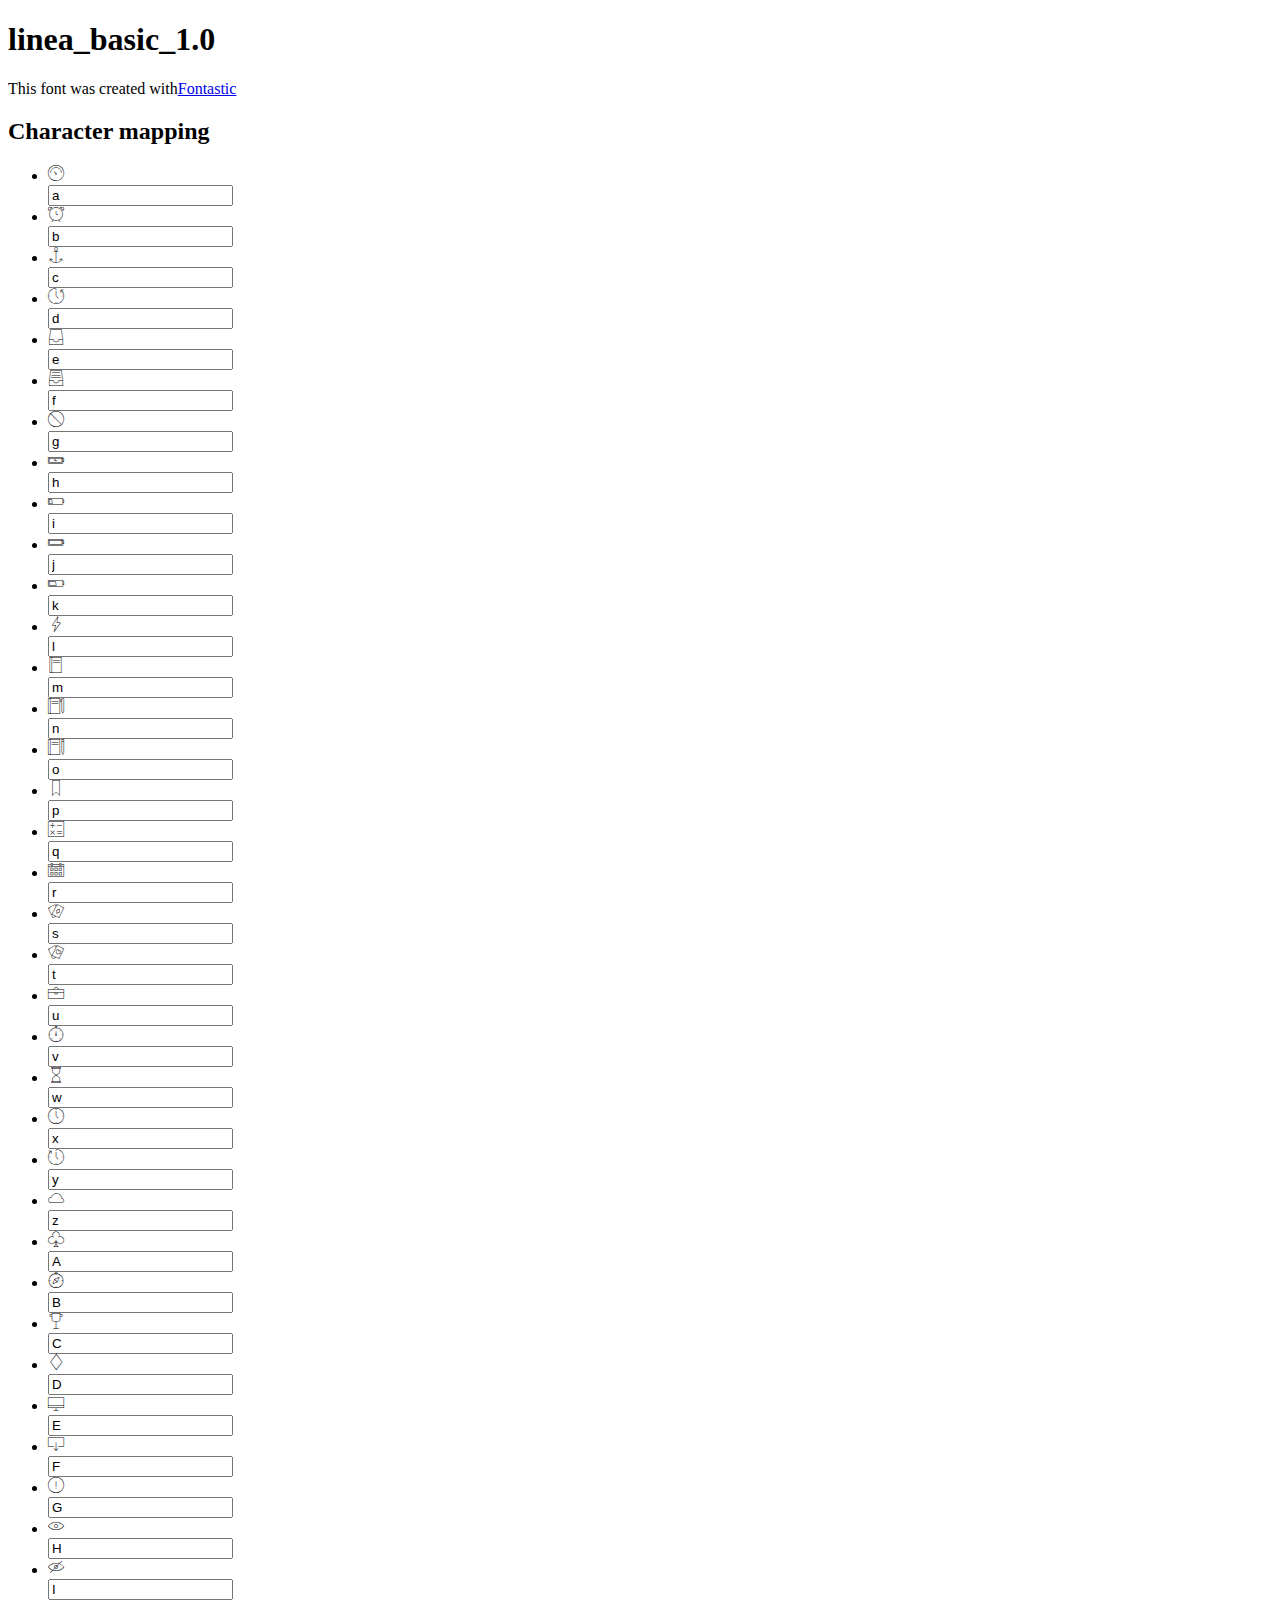
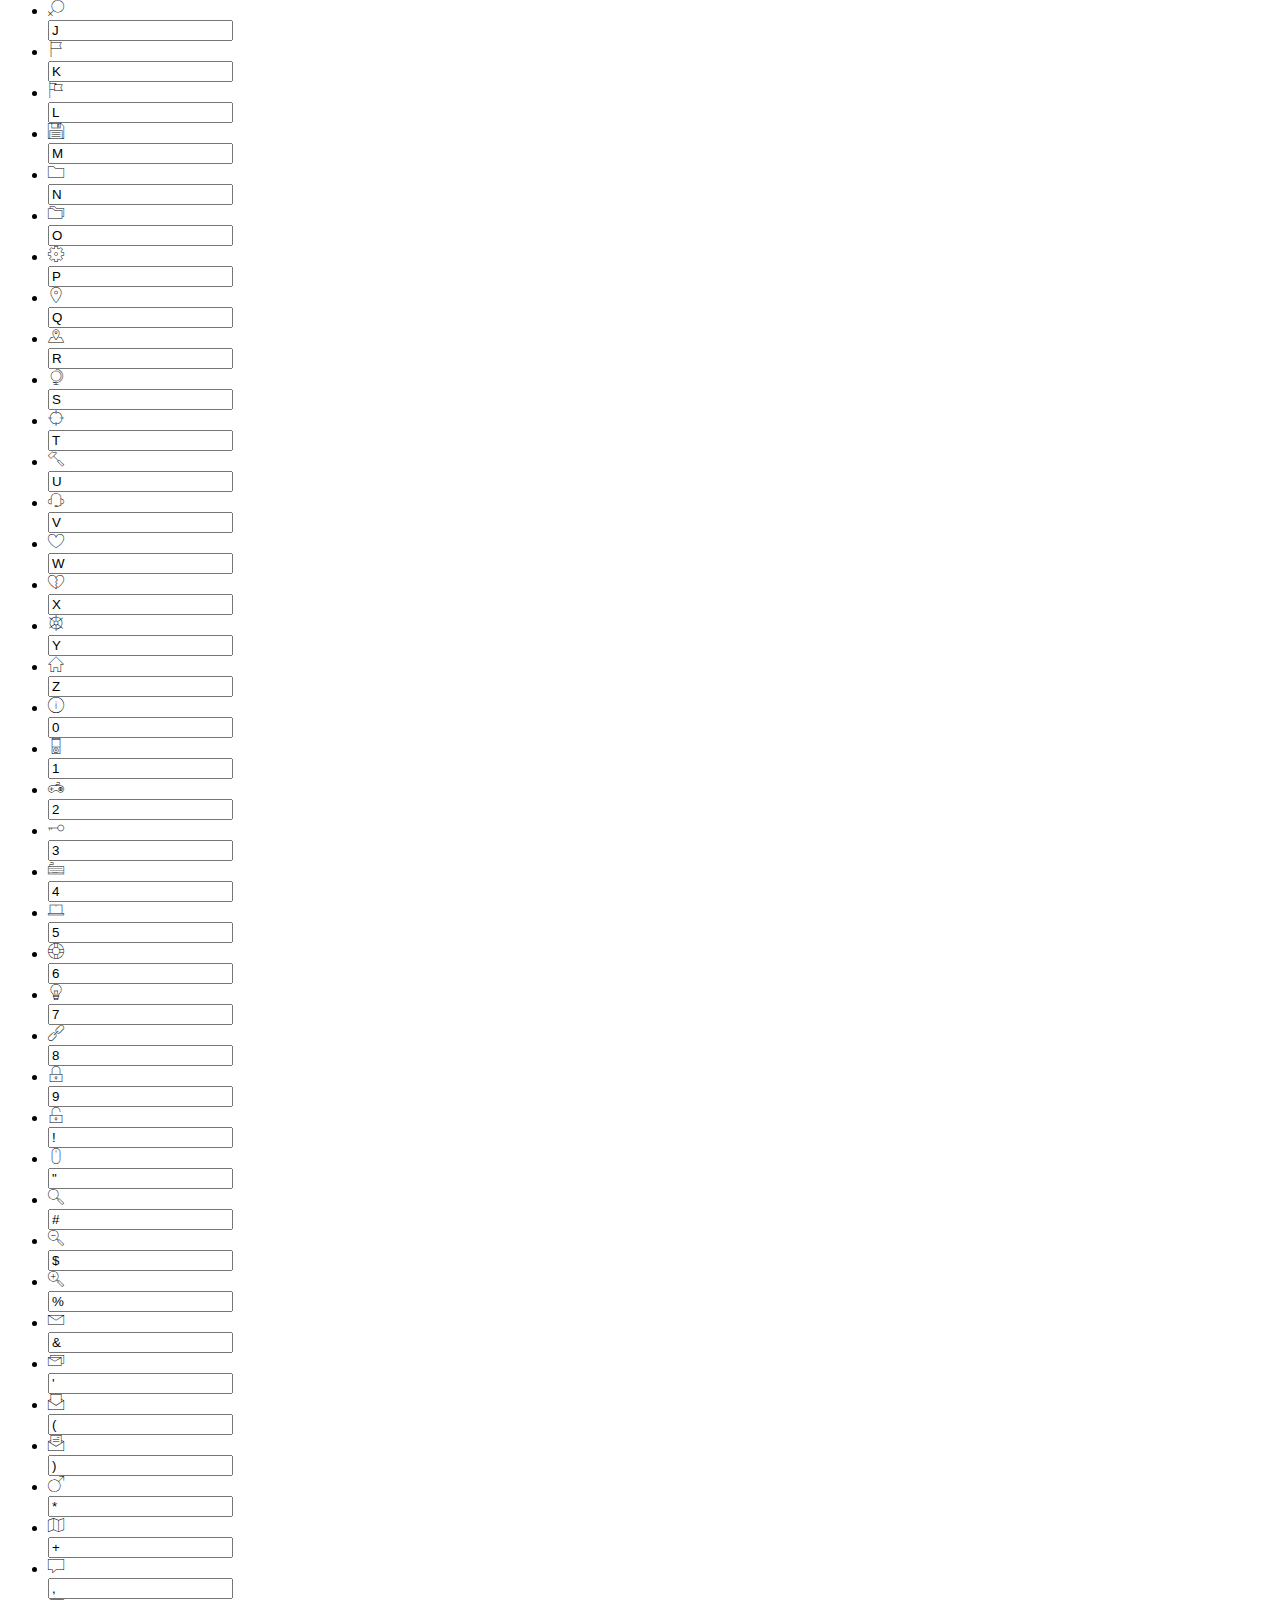
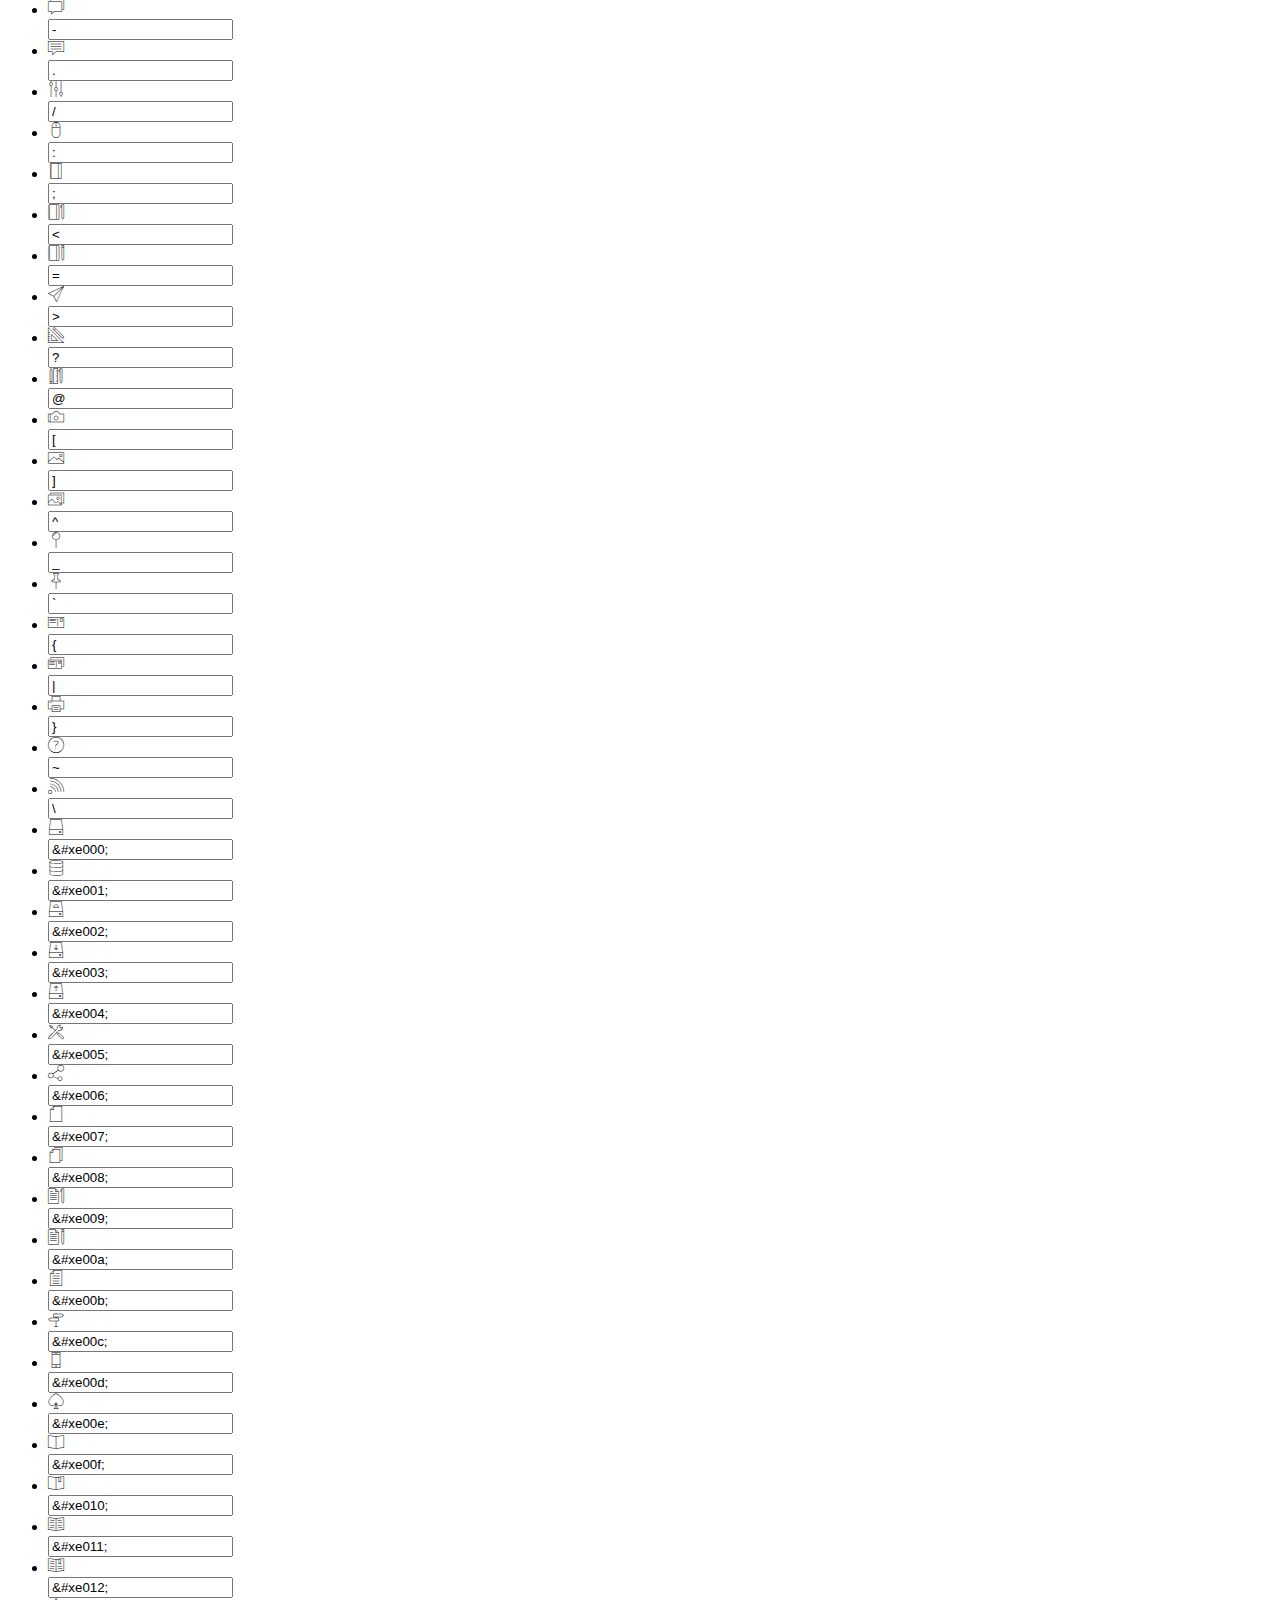
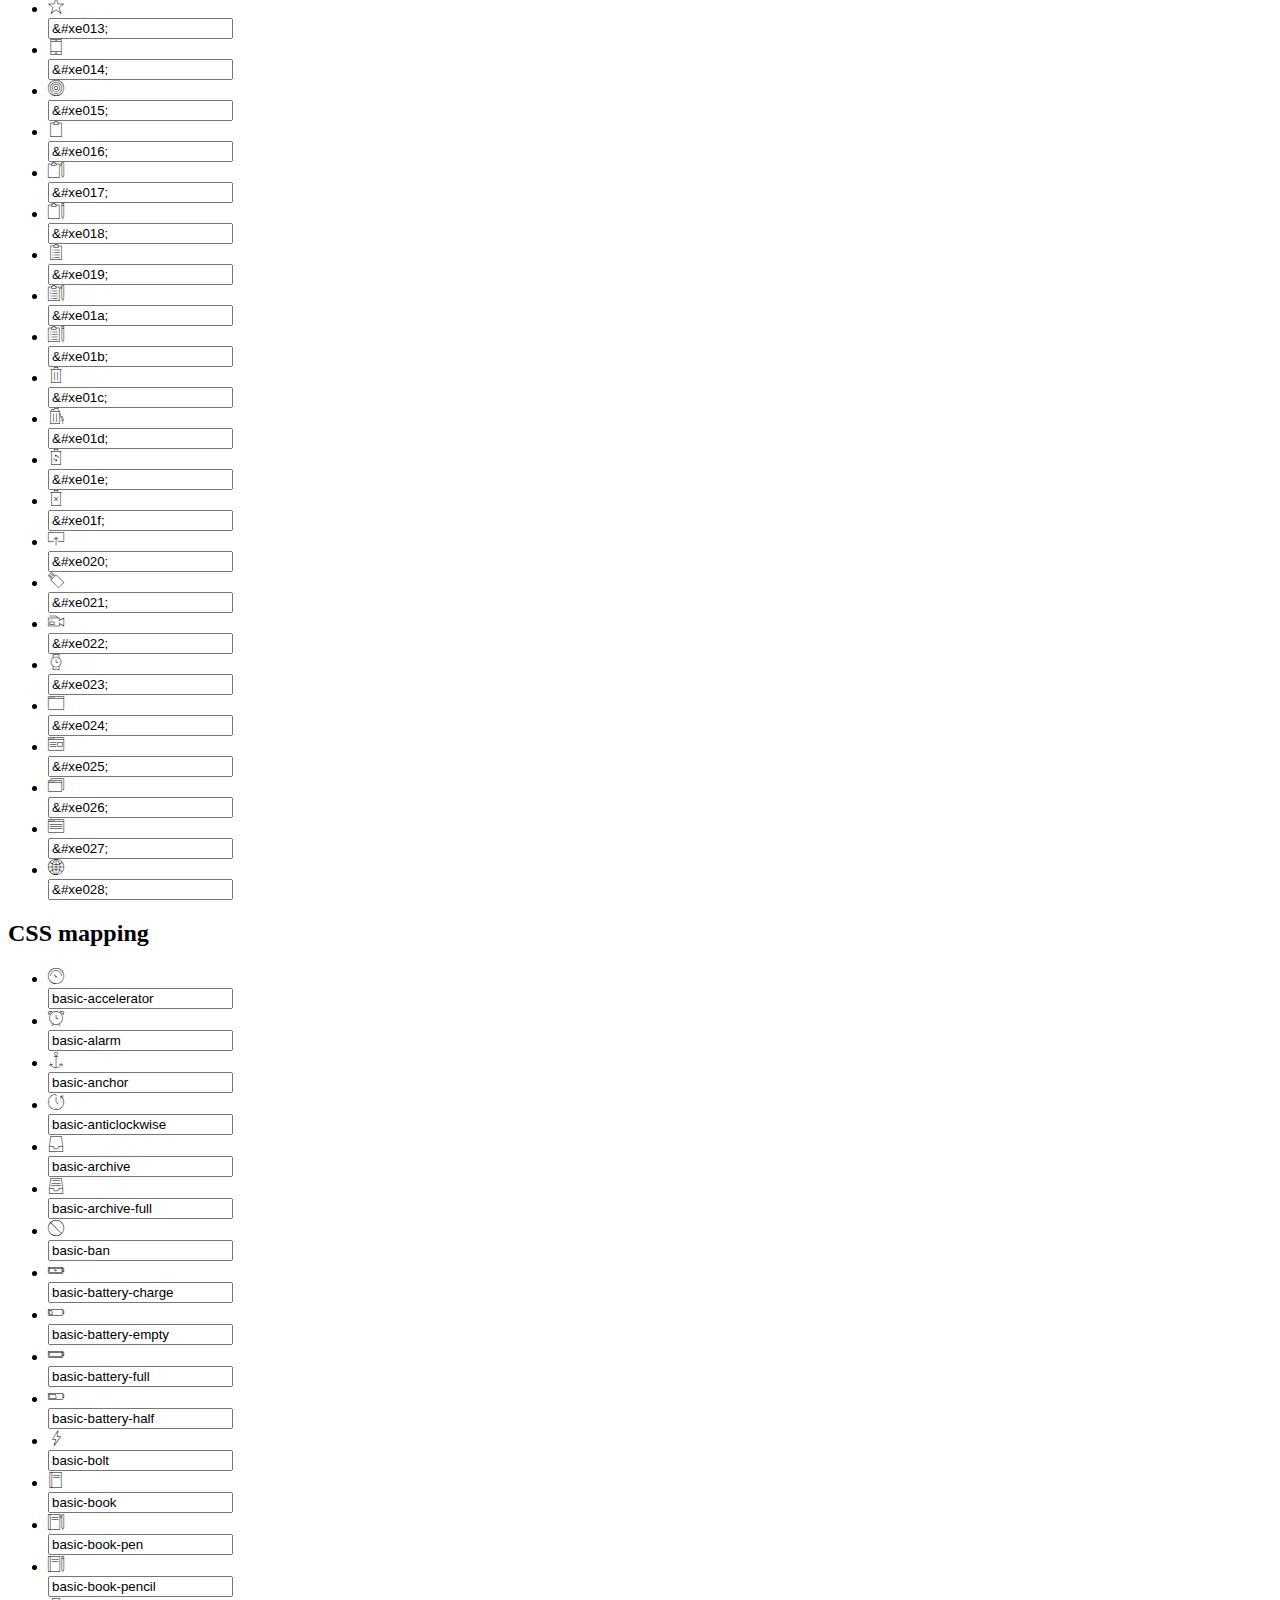
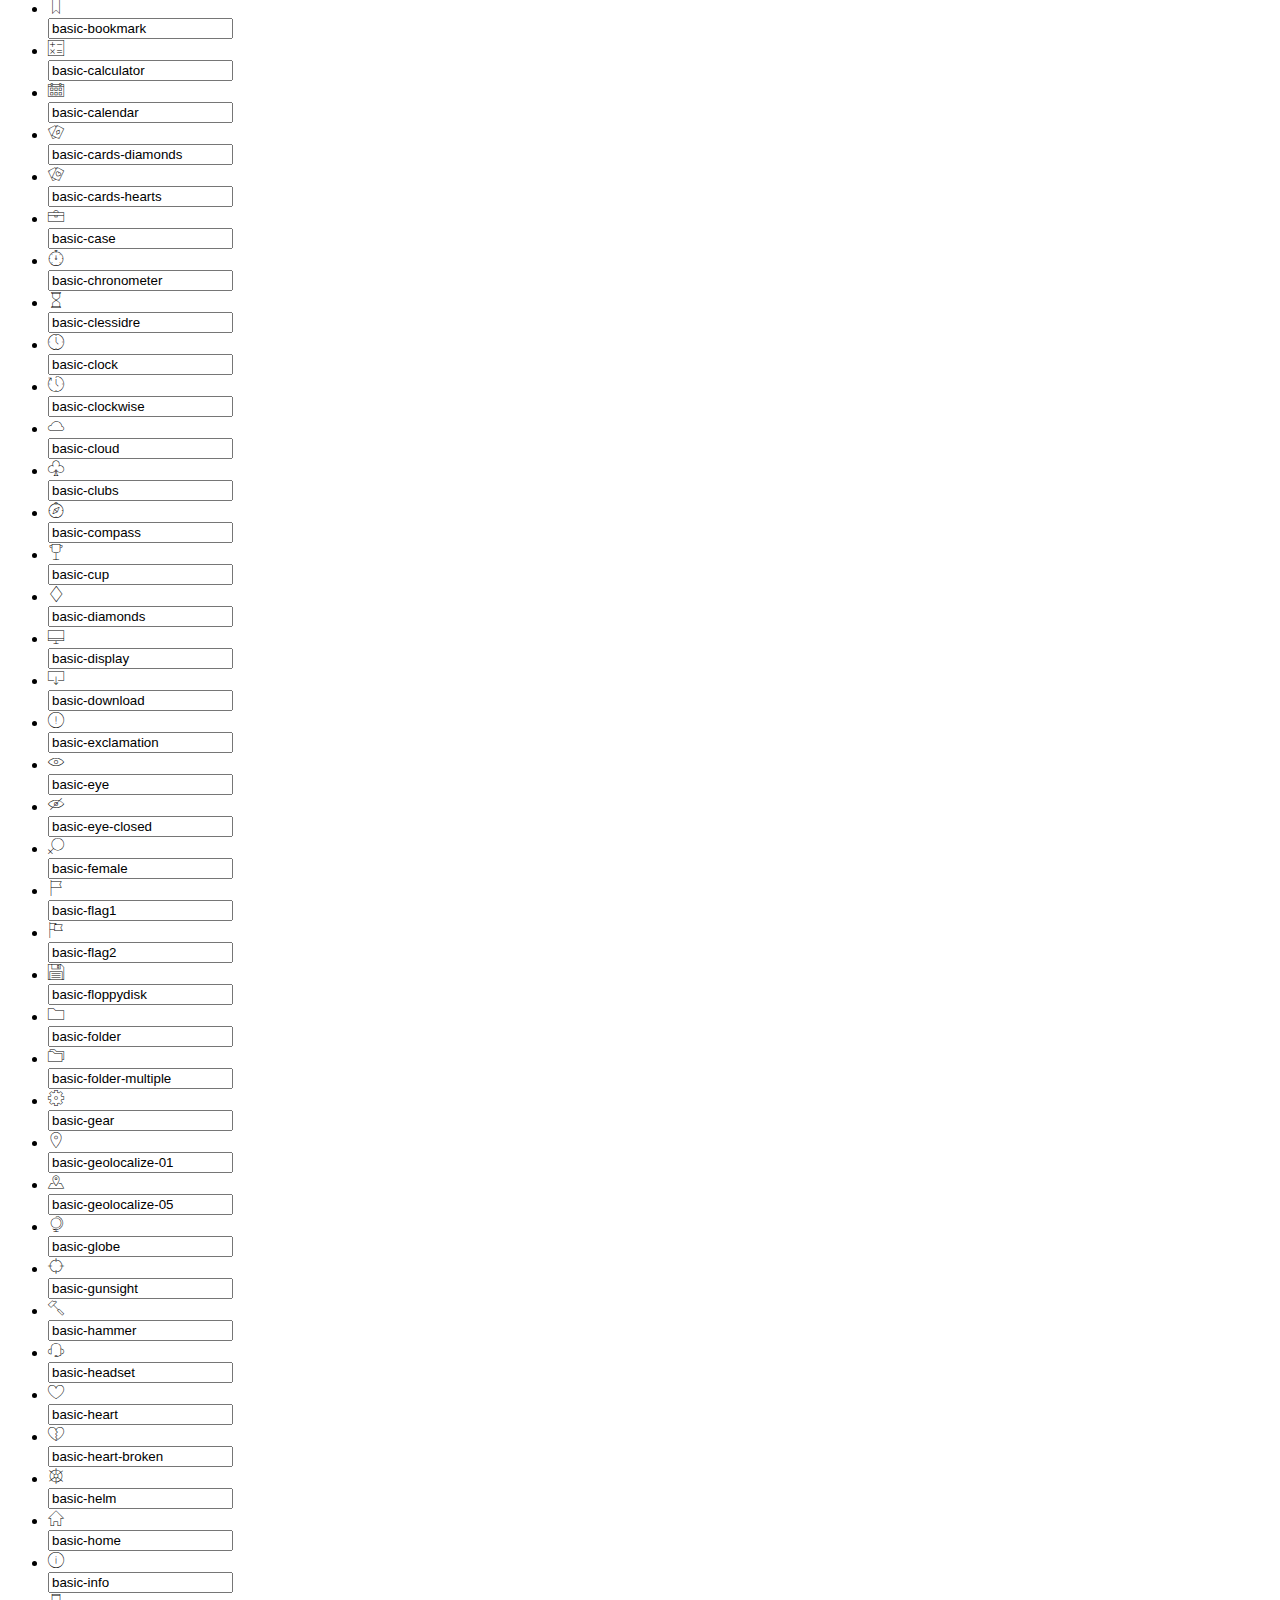
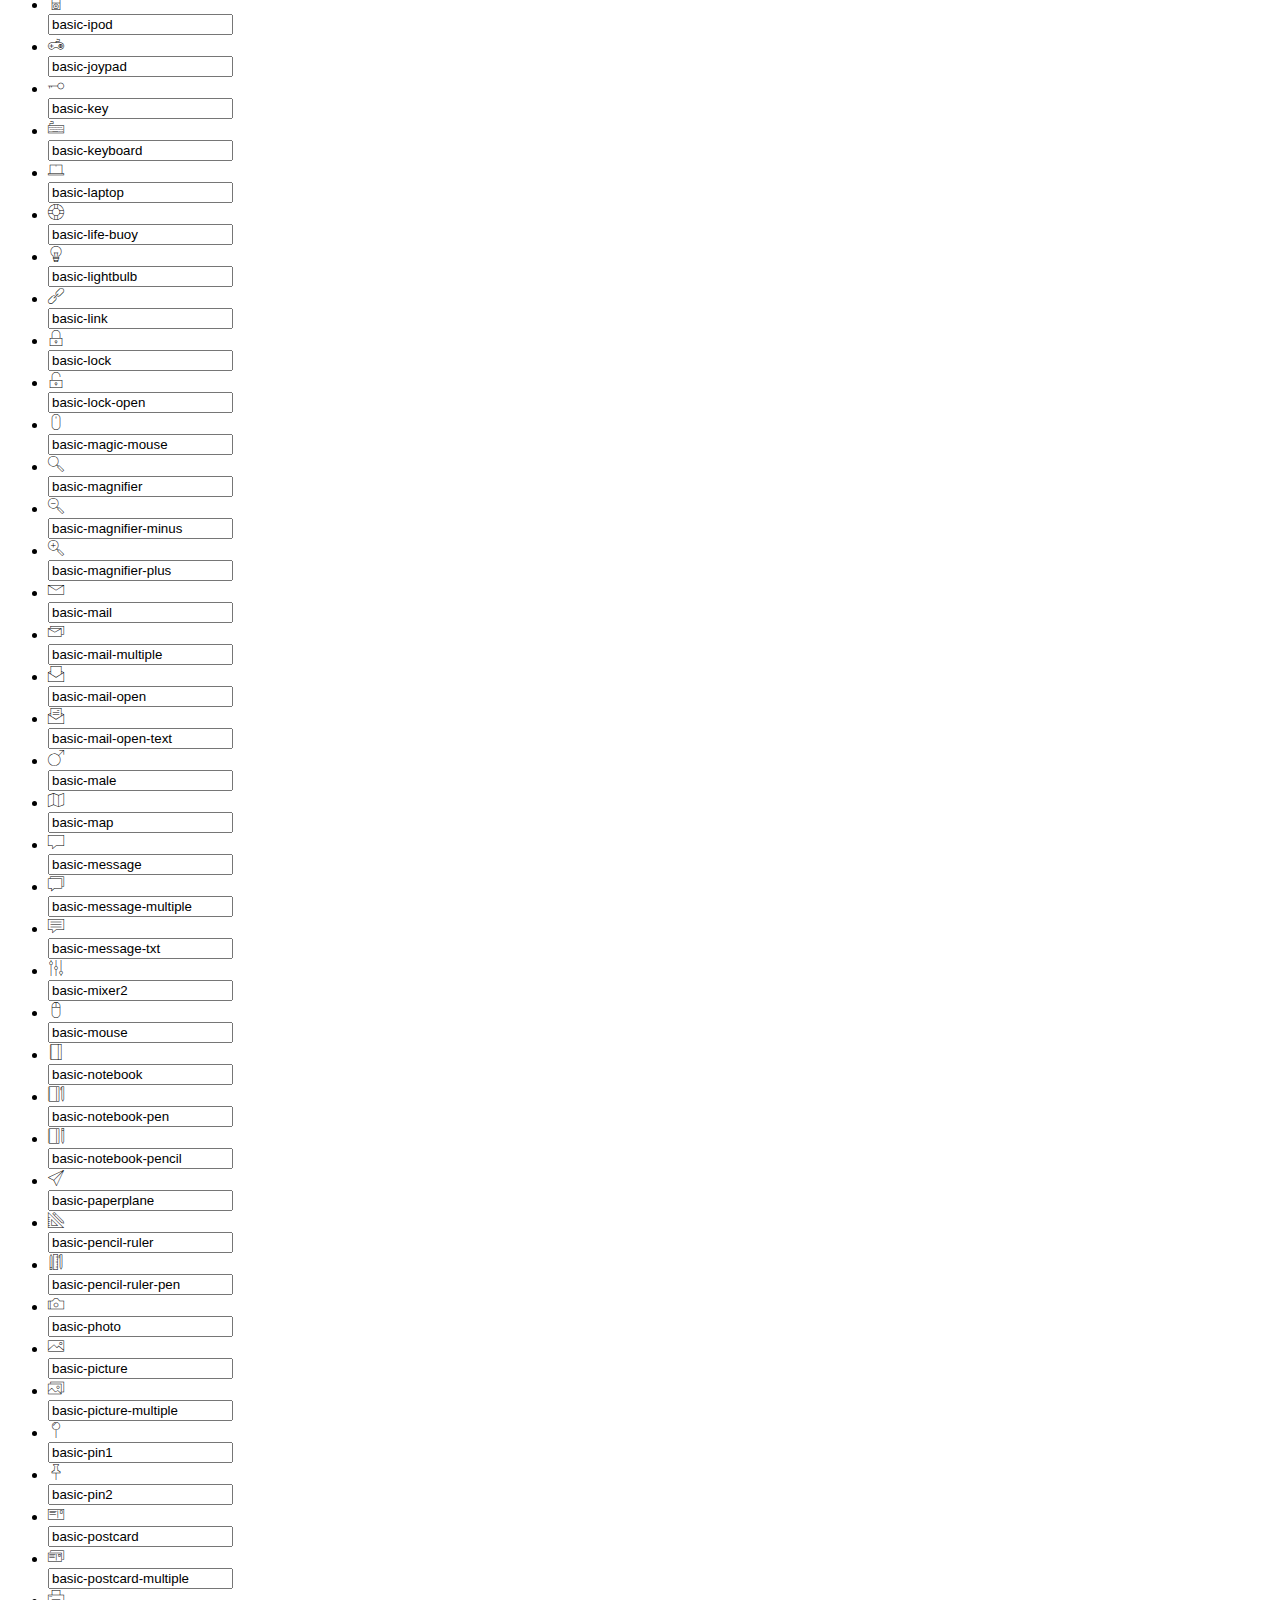
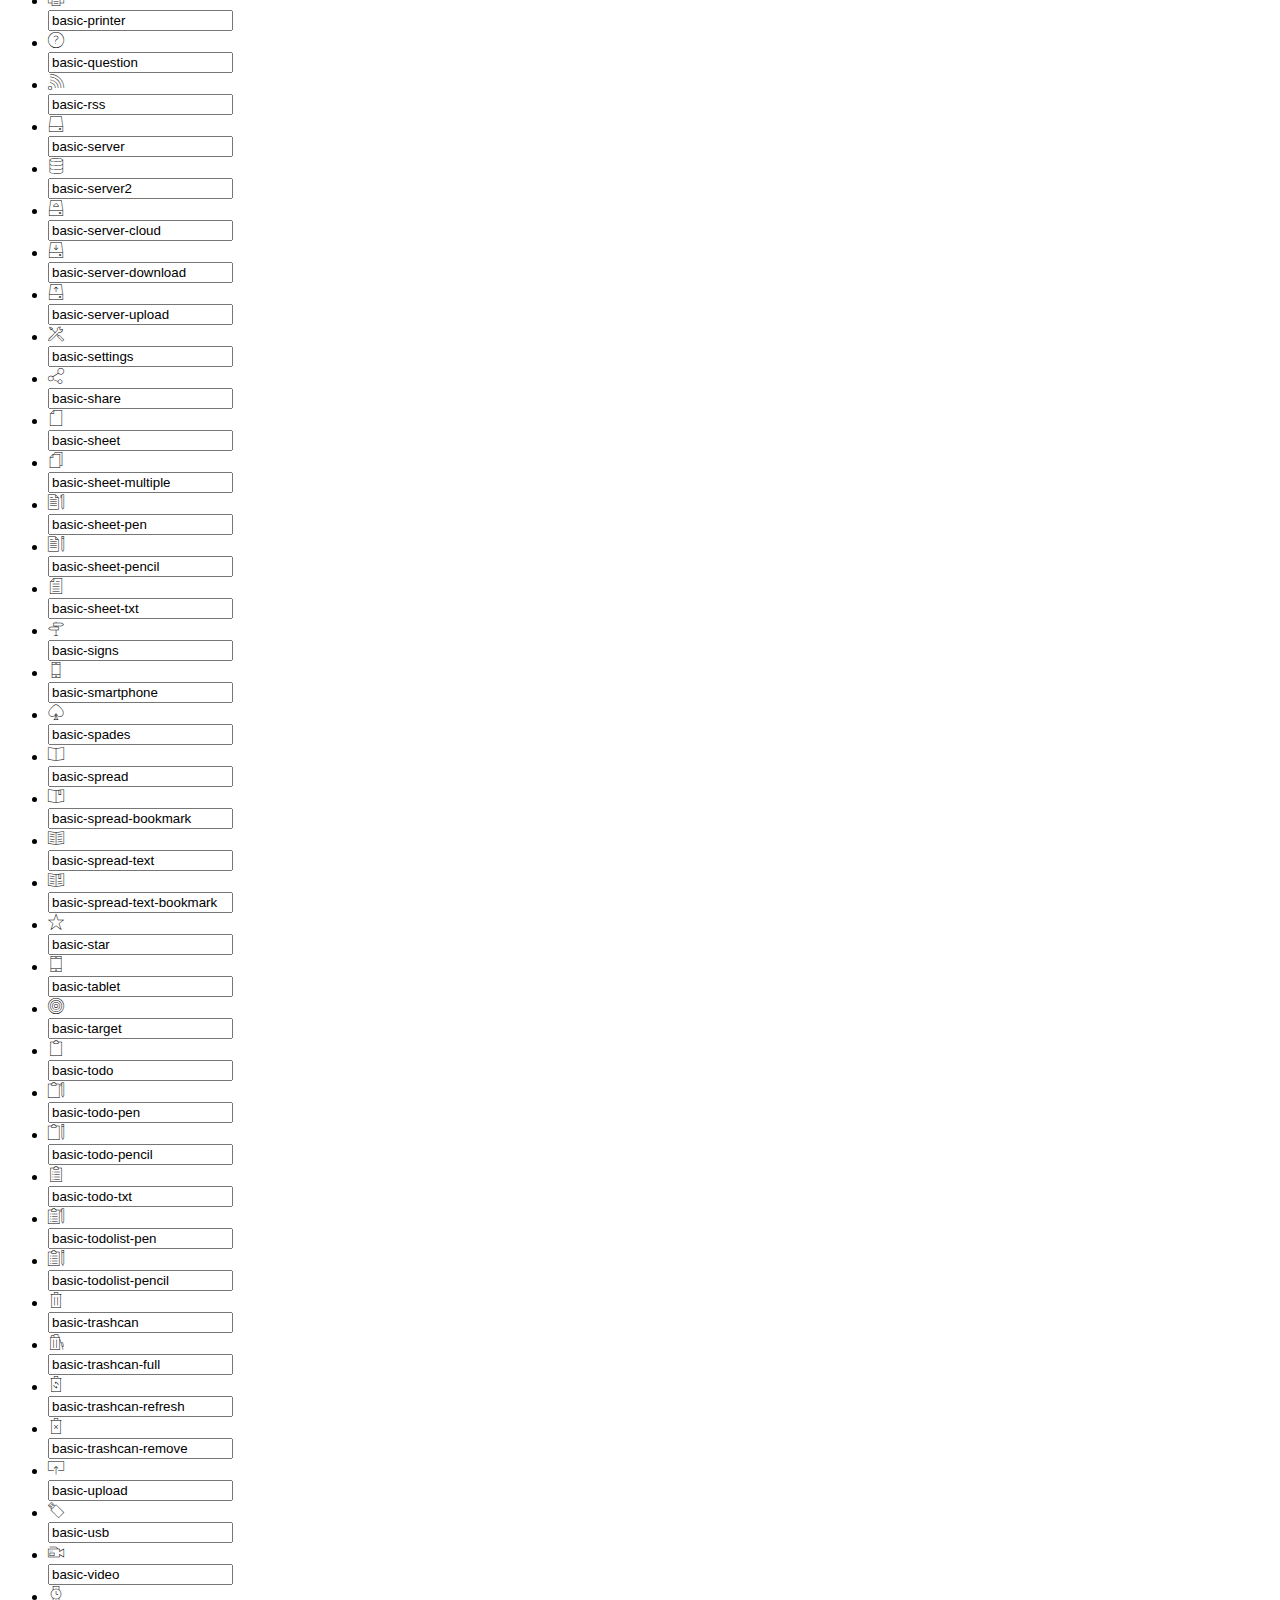
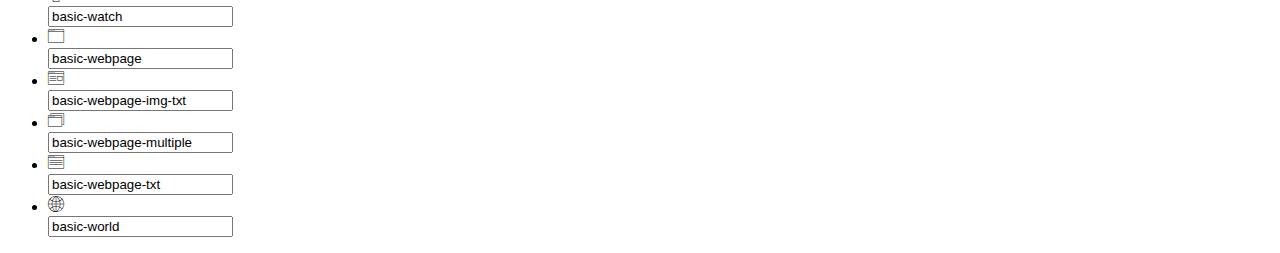
<file: images/linea_icon/icons-reference.html>
<!DOCTYPE html>
<html lang="en">
  <head>
    <meta charset="utf-8">
    <meta http-equiv="X-UA-Compatible" content="IE=edge,chrome=1">
    <meta name="viewport" content="width=device-width,initial-scale=1">
    <title>Font Reference - linea_basic_1.0</title>
    <!-- <link href="http://fonts.googleapis.com/css?family=Dosis:400,500,700" rel="stylesheet" type="text/css"> -->
    <link rel="stylesheet" href="styles.css">
    <style type="text/css">
     
    </style>
  </head>
  <body>
    <div class="container">
      <h1>linea_basic_1.0</h1>
      <p class="small">This font was created with<a href="http://fontastic.me/">Fontastic</a></p>
      <h2>Character mapping</h2>
      <ul class="glyphs character-mapping">
        <li>
          <div data-icon="a" class="icon"></div>
          <input type="text" readonly="readonly" value="a">
        </li>
        <li>
          <div data-icon="b" class="icon"></div>
          <input type="text" readonly="readonly" value="b">
        </li>
        <li>
          <div data-icon="c" class="icon"></div>
          <input type="text" readonly="readonly" value="c">
        </li>
        <li>
          <div data-icon="d" class="icon"></div>
          <input type="text" readonly="readonly" value="d">
        </li>
        <li>
          <div data-icon="e" class="icon"></div>
          <input type="text" readonly="readonly" value="e">
        </li>
        <li>
          <div data-icon="f" class="icon"></div>
          <input type="text" readonly="readonly" value="f">
        </li>
        <li>
          <div data-icon="g" class="icon"></div>
          <input type="text" readonly="readonly" value="g">
        </li>
        <li>
          <div data-icon="h" class="icon"></div>
          <input type="text" readonly="readonly" value="h">
        </li>
        <li>
          <div data-icon="i" class="icon"></div>
          <input type="text" readonly="readonly" value="i">
        </li>
        <li>
          <div data-icon="j" class="icon"></div>
          <input type="text" readonly="readonly" value="j">
        </li>
        <li>
          <div data-icon="k" class="icon"></div>
          <input type="text" readonly="readonly" value="k">
        </li>
        <li>
          <div data-icon="l" class="icon"></div>
          <input type="text" readonly="readonly" value="l">
        </li>
        <li>
          <div data-icon="m" class="icon"></div>
          <input type="text" readonly="readonly" value="m">
        </li>
        <li>
          <div data-icon="n" class="icon"></div>
          <input type="text" readonly="readonly" value="n">
        </li>
        <li>
          <div data-icon="o" class="icon"></div>
          <input type="text" readonly="readonly" value="o">
        </li>
        <li>
          <div data-icon="p" class="icon"></div>
          <input type="text" readonly="readonly" value="p">
        </li>
        <li>
          <div data-icon="q" class="icon"></div>
          <input type="text" readonly="readonly" value="q">
        </li>
        <li>
          <div data-icon="r" class="icon"></div>
          <input type="text" readonly="readonly" value="r">
        </li>
        <li>
          <div data-icon="s" class="icon"></div>
          <input type="text" readonly="readonly" value="s">
        </li>
        <li>
          <div data-icon="t" class="icon"></div>
          <input type="text" readonly="readonly" value="t">
        </li>
        <li>
          <div data-icon="u" class="icon"></div>
          <input type="text" readonly="readonly" value="u">
        </li>
        <li>
          <div data-icon="v" class="icon"></div>
          <input type="text" readonly="readonly" value="v">
        </li>
        <li>
          <div data-icon="w" class="icon"></div>
          <input type="text" readonly="readonly" value="w">
        </li>
        <li>
          <div data-icon="x" class="icon"></div>
          <input type="text" readonly="readonly" value="x">
        </li>
        <li>
          <div data-icon="y" class="icon"></div>
          <input type="text" readonly="readonly" value="y">
        </li>
        <li>
          <div data-icon="z" class="icon"></div>
          <input type="text" readonly="readonly" value="z">
        </li>
        <li>
          <div data-icon="A" class="icon"></div>
          <input type="text" readonly="readonly" value="A">
        </li>
        <li>
          <div data-icon="B" class="icon"></div>
          <input type="text" readonly="readonly" value="B">
        </li>
        <li>
          <div data-icon="C" class="icon"></div>
          <input type="text" readonly="readonly" value="C">
        </li>
        <li>
          <div data-icon="D" class="icon"></div>
          <input type="text" readonly="readonly" value="D">
        </li>
        <li>
          <div data-icon="E" class="icon"></div>
          <input type="text" readonly="readonly" value="E">
        </li>
        <li>
          <div data-icon="F" class="icon"></div>
          <input type="text" readonly="readonly" value="F">
        </li>
        <li>
          <div data-icon="G" class="icon"></div>
          <input type="text" readonly="readonly" value="G">
        </li>
        <li>
          <div data-icon="H" class="icon"></div>
          <input type="text" readonly="readonly" value="H">
        </li>
        <li>
          <div data-icon="I" class="icon"></div>
          <input type="text" readonly="readonly" value="I">
        </li>
        <li>
          <div data-icon="J" class="icon"></div>
          <input type="text" readonly="readonly" value="J">
        </li>
        <li>
          <div data-icon="K" class="icon"></div>
          <input type="text" readonly="readonly" value="K">
        </li>
        <li>
          <div data-icon="L" class="icon"></div>
          <input type="text" readonly="readonly" value="L">
        </li>
        <li>
          <div data-icon="M" class="icon"></div>
          <input type="text" readonly="readonly" value="M">
        </li>
        <li>
          <div data-icon="N" class="icon"></div>
          <input type="text" readonly="readonly" value="N">
        </li>
        <li>
          <div data-icon="O" class="icon"></div>
          <input type="text" readonly="readonly" value="O">
        </li>
        <li>
          <div data-icon="P" class="icon"></div>
          <input type="text" readonly="readonly" value="P">
        </li>
        <li>
          <div data-icon="Q" class="icon"></div>
          <input type="text" readonly="readonly" value="Q">
        </li>
        <li>
          <div data-icon="R" class="icon"></div>
          <input type="text" readonly="readonly" value="R">
        </li>
        <li>
          <div data-icon="S" class="icon"></div>
          <input type="text" readonly="readonly" value="S">
        </li>
        <li>
          <div data-icon="T" class="icon"></div>
          <input type="text" readonly="readonly" value="T">
        </li>
        <li>
          <div data-icon="U" class="icon"></div>
          <input type="text" readonly="readonly" value="U">
        </li>
        <li>
          <div data-icon="V" class="icon"></div>
          <input type="text" readonly="readonly" value="V">
        </li>
        <li>
          <div data-icon="W" class="icon"></div>
          <input type="text" readonly="readonly" value="W">
        </li>
        <li>
          <div data-icon="X" class="icon"></div>
          <input type="text" readonly="readonly" value="X">
        </li>
        <li>
          <div data-icon="Y" class="icon"></div>
          <input type="text" readonly="readonly" value="Y">
        </li>
        <li>
          <div data-icon="Z" class="icon"></div>
          <input type="text" readonly="readonly" value="Z">
        </li>
        <li>
          <div data-icon="0" class="icon"></div>
          <input type="text" readonly="readonly" value="0">
        </li>
        <li>
          <div data-icon="1" class="icon"></div>
          <input type="text" readonly="readonly" value="1">
        </li>
        <li>
          <div data-icon="2" class="icon"></div>
          <input type="text" readonly="readonly" value="2">
        </li>
        <li>
          <div data-icon="3" class="icon"></div>
          <input type="text" readonly="readonly" value="3">
        </li>
        <li>
          <div data-icon="4" class="icon"></div>
          <input type="text" readonly="readonly" value="4">
        </li>
        <li>
          <div data-icon="5" class="icon"></div>
          <input type="text" readonly="readonly" value="5">
        </li>
        <li>
          <div data-icon="6" class="icon"></div>
          <input type="text" readonly="readonly" value="6">
        </li>
        <li>
          <div data-icon="7" class="icon"></div>
          <input type="text" readonly="readonly" value="7">
        </li>
        <li>
          <div data-icon="8" class="icon"></div>
          <input type="text" readonly="readonly" value="8">
        </li>
        <li>
          <div data-icon="9" class="icon"></div>
          <input type="text" readonly="readonly" value="9">
        </li>
        <li>
          <div data-icon="!" class="icon"></div>
          <input type="text" readonly="readonly" value="!">
        </li>
        <li>
          <div data-icon="&#34;" class="icon"></div>
          <input type="text" readonly="readonly" value="&quot;">
        </li>
        <li>
          <div data-icon="#" class="icon"></div>
          <input type="text" readonly="readonly" value="#">
        </li>
        <li>
          <div data-icon="$" class="icon"></div>
          <input type="text" readonly="readonly" value="$">
        </li>
        <li>
          <div data-icon="%" class="icon"></div>
          <input type="text" readonly="readonly" value="%">
        </li>
        <li>
          <div data-icon="&" class="icon"></div>
          <input type="text" readonly="readonly" value="&amp;">
        </li>
        <li>
          <div data-icon="'" class="icon"></div>
          <input type="text" readonly="readonly" value="&#39;">
        </li>
        <li>
          <div data-icon="(" class="icon"></div>
          <input type="text" readonly="readonly" value="(">
        </li>
        <li>
          <div data-icon=")" class="icon"></div>
          <input type="text" readonly="readonly" value=")">
        </li>
        <li>
          <div data-icon="*" class="icon"></div>
          <input type="text" readonly="readonly" value="*">
        </li>
        <li>
          <div data-icon="+" class="icon"></div>
          <input type="text" readonly="readonly" value="+">
        </li>
        <li>
          <div data-icon="," class="icon"></div>
          <input type="text" readonly="readonly" value=",">
        </li>
        <li>
          <div data-icon="-" class="icon"></div>
          <input type="text" readonly="readonly" value="-">
        </li>
        <li>
          <div data-icon="." class="icon"></div>
          <input type="text" readonly="readonly" value=".">
        </li>
        <li>
          <div data-icon="/" class="icon"></div>
          <input type="text" readonly="readonly" value="/">
        </li>
        <li>
          <div data-icon=":" class="icon"></div>
          <input type="text" readonly="readonly" value=":">
        </li>
        <li>
          <div data-icon=";" class="icon"></div>
          <input type="text" readonly="readonly" value=";">
        </li>
        <li>
          <div data-icon="<" class="icon"></div>
          <input type="text" readonly="readonly" value="&lt;">
        </li>
        <li>
          <div data-icon="=" class="icon"></div>
          <input type="text" readonly="readonly" value="=">
        </li>
        <li>
          <div data-icon=">" class="icon"></div>
          <input type="text" readonly="readonly" value="&gt;">
        </li>
        <li>
          <div data-icon="?" class="icon"></div>
          <input type="text" readonly="readonly" value="?">
        </li>
        <li>
          <div data-icon="@" class="icon"></div>
          <input type="text" readonly="readonly" value="@">
        </li>
        <li>
          <div data-icon="[" class="icon"></div>
          <input type="text" readonly="readonly" value="[">
        </li>
        <li>
          <div data-icon="]" class="icon"></div>
          <input type="text" readonly="readonly" value="]">
        </li>
        <li>
          <div data-icon="^" class="icon"></div>
          <input type="text" readonly="readonly" value="^">
        </li>
        <li>
          <div data-icon="_" class="icon"></div>
          <input type="text" readonly="readonly" value="_">
        </li>
        <li>
          <div data-icon="`" class="icon"></div>
          <input type="text" readonly="readonly" value="`">
        </li>
        <li>
          <div data-icon="{" class="icon"></div>
          <input type="text" readonly="readonly" value="{">
        </li>
        <li>
          <div data-icon="|" class="icon"></div>
          <input type="text" readonly="readonly" value="|">
        </li>
        <li>
          <div data-icon="}" class="icon"></div>
          <input type="text" readonly="readonly" value="}">
        </li>
        <li>
          <div data-icon="~" class="icon"></div>
          <input type="text" readonly="readonly" value="~">
        </li>
        <li>
          <div data-icon="\" class="icon"></div>
          <input type="text" readonly="readonly" value="\">
        </li>
        <li>
          <div data-icon="&#xe000;" class="icon"></div>
          <input type="text" readonly="readonly" value="&amp;#xe000;">
        </li>
        <li>
          <div data-icon="&#xe001;" class="icon"></div>
          <input type="text" readonly="readonly" value="&amp;#xe001;">
        </li>
        <li>
          <div data-icon="&#xe002;" class="icon"></div>
          <input type="text" readonly="readonly" value="&amp;#xe002;">
        </li>
        <li>
          <div data-icon="&#xe003;" class="icon"></div>
          <input type="text" readonly="readonly" value="&amp;#xe003;">
        </li>
        <li>
          <div data-icon="&#xe004;" class="icon"></div>
          <input type="text" readonly="readonly" value="&amp;#xe004;">
        </li>
        <li>
          <div data-icon="&#xe005;" class="icon"></div>
          <input type="text" readonly="readonly" value="&amp;#xe005;">
        </li>
        <li>
          <div data-icon="&#xe006;" class="icon"></div>
          <input type="text" readonly="readonly" value="&amp;#xe006;">
        </li>
        <li>
          <div data-icon="&#xe007;" class="icon"></div>
          <input type="text" readonly="readonly" value="&amp;#xe007;">
        </li>
        <li>
          <div data-icon="&#xe008;" class="icon"></div>
          <input type="text" readonly="readonly" value="&amp;#xe008;">
        </li>
        <li>
          <div data-icon="&#xe009;" class="icon"></div>
          <input type="text" readonly="readonly" value="&amp;#xe009;">
        </li>
        <li>
          <div data-icon="&#xe00a;" class="icon"></div>
          <input type="text" readonly="readonly" value="&amp;#xe00a;">
        </li>
        <li>
          <div data-icon="&#xe00b;" class="icon"></div>
          <input type="text" readonly="readonly" value="&amp;#xe00b;">
        </li>
        <li>
          <div data-icon="&#xe00c;" class="icon"></div>
          <input type="text" readonly="readonly" value="&amp;#xe00c;">
        </li>
        <li>
          <div data-icon="&#xe00d;" class="icon"></div>
          <input type="text" readonly="readonly" value="&amp;#xe00d;">
        </li>
        <li>
          <div data-icon="&#xe00e;" class="icon"></div>
          <input type="text" readonly="readonly" value="&amp;#xe00e;">
        </li>
        <li>
          <div data-icon="&#xe00f;" class="icon"></div>
          <input type="text" readonly="readonly" value="&amp;#xe00f;">
        </li>
        <li>
          <div data-icon="&#xe010;" class="icon"></div>
          <input type="text" readonly="readonly" value="&amp;#xe010;">
        </li>
        <li>
          <div data-icon="&#xe011;" class="icon"></div>
          <input type="text" readonly="readonly" value="&amp;#xe011;">
        </li>
        <li>
          <div data-icon="&#xe012;" class="icon"></div>
          <input type="text" readonly="readonly" value="&amp;#xe012;">
        </li>
        <li>
          <div data-icon="&#xe013;" class="icon"></div>
          <input type="text" readonly="readonly" value="&amp;#xe013;">
        </li>
        <li>
          <div data-icon="&#xe014;" class="icon"></div>
          <input type="text" readonly="readonly" value="&amp;#xe014;">
        </li>
        <li>
          <div data-icon="&#xe015;" class="icon"></div>
          <input type="text" readonly="readonly" value="&amp;#xe015;">
        </li>
        <li>
          <div data-icon="&#xe016;" class="icon"></div>
          <input type="text" readonly="readonly" value="&amp;#xe016;">
        </li>
        <li>
          <div data-icon="&#xe017;" class="icon"></div>
          <input type="text" readonly="readonly" value="&amp;#xe017;">
        </li>
        <li>
          <div data-icon="&#xe018;" class="icon"></div>
          <input type="text" readonly="readonly" value="&amp;#xe018;">
        </li>
        <li>
          <div data-icon="&#xe019;" class="icon"></div>
          <input type="text" readonly="readonly" value="&amp;#xe019;">
        </li>
        <li>
          <div data-icon="&#xe01a;" class="icon"></div>
          <input type="text" readonly="readonly" value="&amp;#xe01a;">
        </li>
        <li>
          <div data-icon="&#xe01b;" class="icon"></div>
          <input type="text" readonly="readonly" value="&amp;#xe01b;">
        </li>
        <li>
          <div data-icon="&#xe01c;" class="icon"></div>
          <input type="text" readonly="readonly" value="&amp;#xe01c;">
        </li>
        <li>
          <div data-icon="&#xe01d;" class="icon"></div>
          <input type="text" readonly="readonly" value="&amp;#xe01d;">
        </li>
        <li>
          <div data-icon="&#xe01e;" class="icon"></div>
          <input type="text" readonly="readonly" value="&amp;#xe01e;">
        </li>
        <li>
          <div data-icon="&#xe01f;" class="icon"></div>
          <input type="text" readonly="readonly" value="&amp;#xe01f;">
        </li>
        <li>
          <div data-icon="&#xe020;" class="icon"></div>
          <input type="text" readonly="readonly" value="&amp;#xe020;">
        </li>
        <li>
          <div data-icon="&#xe021;" class="icon"></div>
          <input type="text" readonly="readonly" value="&amp;#xe021;">
        </li>
        <li>
          <div data-icon="&#xe022;" class="icon"></div>
          <input type="text" readonly="readonly" value="&amp;#xe022;">
        </li>
        <li>
          <div data-icon="&#xe023;" class="icon"></div>
          <input type="text" readonly="readonly" value="&amp;#xe023;">
        </li>
        <li>
          <div data-icon="&#xe024;" class="icon"></div>
          <input type="text" readonly="readonly" value="&amp;#xe024;">
        </li>
        <li>
          <div data-icon="&#xe025;" class="icon"></div>
          <input type="text" readonly="readonly" value="&amp;#xe025;">
        </li>
        <li>
          <div data-icon="&#xe026;" class="icon"></div>
          <input type="text" readonly="readonly" value="&amp;#xe026;">
        </li>
        <li>
          <div data-icon="&#xe027;" class="icon"></div>
          <input type="text" readonly="readonly" value="&amp;#xe027;">
        </li>
        <li>
          <div data-icon="&#xe028;" class="icon"></div>
          <input type="text" readonly="readonly" value="&amp;#xe028;">
        </li>
      </ul>
      <h2>CSS mapping</h2>
      <ul class="glyphs css-mapping">
        <li>
          <div class="icon icon-basic-accelerator"></div>
          <input type="text" readonly="readonly" value="basic-accelerator">
        </li>
        <li>
          <div class="icon icon-basic-alarm"></div>
          <input type="text" readonly="readonly" value="basic-alarm">
        </li>
        <li>
          <div class="icon icon-basic-anchor"></div>
          <input type="text" readonly="readonly" value="basic-anchor">
        </li>
        <li>
          <div class="icon icon-basic-anticlockwise"></div>
          <input type="text" readonly="readonly" value="basic-anticlockwise">
        </li>
        <li>
          <div class="icon icon-basic-archive"></div>
          <input type="text" readonly="readonly" value="basic-archive">
        </li>
        <li>
          <div class="icon icon-basic-archive-full"></div>
          <input type="text" readonly="readonly" value="basic-archive-full">
        </li>
        <li>
          <div class="icon icon-basic-ban"></div>
          <input type="text" readonly="readonly" value="basic-ban">
        </li>
        <li>
          <div class="icon icon-basic-battery-charge"></div>
          <input type="text" readonly="readonly" value="basic-battery-charge">
        </li>
        <li>
          <div class="icon icon-basic-battery-empty"></div>
          <input type="text" readonly="readonly" value="basic-battery-empty">
        </li>
        <li>
          <div class="icon icon-basic-battery-full"></div>
          <input type="text" readonly="readonly" value="basic-battery-full">
        </li>
        <li>
          <div class="icon icon-basic-battery-half"></div>
          <input type="text" readonly="readonly" value="basic-battery-half">
        </li>
        <li>
          <div class="icon icon-basic-bolt"></div>
          <input type="text" readonly="readonly" value="basic-bolt">
        </li>
        <li>
          <div class="icon icon-basic-book"></div>
          <input type="text" readonly="readonly" value="basic-book">
        </li>
        <li>
          <div class="icon icon-basic-book-pen"></div>
          <input type="text" readonly="readonly" value="basic-book-pen">
        </li>
        <li>
          <div class="icon icon-basic-book-pencil"></div>
          <input type="text" readonly="readonly" value="basic-book-pencil">
        </li>
        <li>
          <div class="icon icon-basic-bookmark"></div>
          <input type="text" readonly="readonly" value="basic-bookmark">
        </li>
        <li>
          <div class="icon icon-basic-calculator"></div>
          <input type="text" readonly="readonly" value="basic-calculator">
        </li>
        <li>
          <div class="icon icon-basic-calendar"></div>
          <input type="text" readonly="readonly" value="basic-calendar">
        </li>
        <li>
          <div class="icon icon-basic-cards-diamonds"></div>
          <input type="text" readonly="readonly" value="basic-cards-diamonds">
        </li>
        <li>
          <div class="icon icon-basic-cards-hearts"></div>
          <input type="text" readonly="readonly" value="basic-cards-hearts">
        </li>
        <li>
          <div class="icon icon-basic-case"></div>
          <input type="text" readonly="readonly" value="basic-case">
        </li>
        <li>
          <div class="icon icon-basic-chronometer"></div>
          <input type="text" readonly="readonly" value="basic-chronometer">
        </li>
        <li>
          <div class="icon icon-basic-clessidre"></div>
          <input type="text" readonly="readonly" value="basic-clessidre">
        </li>
        <li>
          <div class="icon icon-basic-clock"></div>
          <input type="text" readonly="readonly" value="basic-clock">
        </li>
        <li>
          <div class="icon icon-basic-clockwise"></div>
          <input type="text" readonly="readonly" value="basic-clockwise">
        </li>
        <li>
          <div class="icon icon-basic-cloud"></div>
          <input type="text" readonly="readonly" value="basic-cloud">
        </li>
        <li>
          <div class="icon icon-basic-clubs"></div>
          <input type="text" readonly="readonly" value="basic-clubs">
        </li>
        <li>
          <div class="icon icon-basic-compass"></div>
          <input type="text" readonly="readonly" value="basic-compass">
        </li>
        <li>
          <div class="icon icon-basic-cup"></div>
          <input type="text" readonly="readonly" value="basic-cup">
        </li>
        <li>
          <div class="icon icon-basic-diamonds"></div>
          <input type="text" readonly="readonly" value="basic-diamonds">
        </li>
        <li>
          <div class="icon icon-basic-display"></div>
          <input type="text" readonly="readonly" value="basic-display">
        </li>
        <li>
          <div class="icon icon-basic-download"></div>
          <input type="text" readonly="readonly" value="basic-download">
        </li>
        <li>
          <div class="icon icon-basic-exclamation"></div>
          <input type="text" readonly="readonly" value="basic-exclamation">
        </li>
        <li>
          <div class="icon icon-basic-eye"></div>
          <input type="text" readonly="readonly" value="basic-eye">
        </li>
        <li>
          <div class="icon icon-basic-eye-closed"></div>
          <input type="text" readonly="readonly" value="basic-eye-closed">
        </li>
        <li>
          <div class="icon icon-basic-female"></div>
          <input type="text" readonly="readonly" value="basic-female">
        </li>
        <li>
          <div class="icon icon-basic-flag1"></div>
          <input type="text" readonly="readonly" value="basic-flag1">
        </li>
        <li>
          <div class="icon icon-basic-flag2"></div>
          <input type="text" readonly="readonly" value="basic-flag2">
        </li>
        <li>
          <div class="icon icon-basic-floppydisk"></div>
          <input type="text" readonly="readonly" value="basic-floppydisk">
        </li>
        <li>
          <div class="icon icon-basic-folder"></div>
          <input type="text" readonly="readonly" value="basic-folder">
        </li>
        <li>
          <div class="icon icon-basic-folder-multiple"></div>
          <input type="text" readonly="readonly" value="basic-folder-multiple">
        </li>
        <li>
          <div class="icon icon-basic-gear"></div>
          <input type="text" readonly="readonly" value="basic-gear">
        </li>
        <li>
          <div class="icon icon-basic-geolocalize-01"></div>
          <input type="text" readonly="readonly" value="basic-geolocalize-01">
        </li>
        <li>
          <div class="icon icon-basic-geolocalize-05"></div>
          <input type="text" readonly="readonly" value="basic-geolocalize-05">
        </li>
        <li>
          <div class="icon icon-basic-globe"></div>
          <input type="text" readonly="readonly" value="basic-globe">
        </li>
        <li>
          <div class="icon icon-basic-gunsight"></div>
          <input type="text" readonly="readonly" value="basic-gunsight">
        </li>
        <li>
          <div class="icon icon-basic-hammer"></div>
          <input type="text" readonly="readonly" value="basic-hammer">
        </li>
        <li>
          <div class="icon icon-basic-headset"></div>
          <input type="text" readonly="readonly" value="basic-headset">
        </li>
        <li>
          <div class="icon icon-basic-heart"></div>
          <input type="text" readonly="readonly" value="basic-heart">
        </li>
        <li>
          <div class="icon icon-basic-heart-broken"></div>
          <input type="text" readonly="readonly" value="basic-heart-broken">
        </li>
        <li>
          <div class="icon icon-basic-helm"></div>
          <input type="text" readonly="readonly" value="basic-helm">
        </li>
        <li>
          <div class="icon icon-basic-home"></div>
          <input type="text" readonly="readonly" value="basic-home">
        </li>
        <li>
          <div class="icon icon-basic-info"></div>
          <input type="text" readonly="readonly" value="basic-info">
        </li>
        <li>
          <div class="icon icon-basic-ipod"></div>
          <input type="text" readonly="readonly" value="basic-ipod">
        </li>
        <li>
          <div class="icon icon-basic-joypad"></div>
          <input type="text" readonly="readonly" value="basic-joypad">
        </li>
        <li>
          <div class="icon icon-basic-key"></div>
          <input type="text" readonly="readonly" value="basic-key">
        </li>
        <li>
          <div class="icon icon-basic-keyboard"></div>
          <input type="text" readonly="readonly" value="basic-keyboard">
        </li>
        <li>
          <div class="icon icon-basic-laptop"></div>
          <input type="text" readonly="readonly" value="basic-laptop">
        </li>
        <li>
          <div class="icon icon-basic-life-buoy"></div>
          <input type="text" readonly="readonly" value="basic-life-buoy">
        </li>
        <li>
          <div class="icon icon-basic-lightbulb"></div>
          <input type="text" readonly="readonly" value="basic-lightbulb">
        </li>
        <li>
          <div class="icon icon-basic-link"></div>
          <input type="text" readonly="readonly" value="basic-link">
        </li>
        <li>
          <div class="icon icon-basic-lock"></div>
          <input type="text" readonly="readonly" value="basic-lock">
        </li>
        <li>
          <div class="icon icon-basic-lock-open"></div>
          <input type="text" readonly="readonly" value="basic-lock-open">
        </li>
        <li>
          <div class="icon icon-basic-magic-mouse"></div>
          <input type="text" readonly="readonly" value="basic-magic-mouse">
        </li>
        <li>
          <div class="icon icon-basic-magnifier"></div>
          <input type="text" readonly="readonly" value="basic-magnifier">
        </li>
        <li>
          <div class="icon icon-basic-magnifier-minus"></div>
          <input type="text" readonly="readonly" value="basic-magnifier-minus">
        </li>
        <li>
          <div class="icon icon-basic-magnifier-plus"></div>
          <input type="text" readonly="readonly" value="basic-magnifier-plus">
        </li>
        <li>
          <div class="icon icon-basic-mail"></div>
          <input type="text" readonly="readonly" value="basic-mail">
        </li>
        <li>
          <div class="icon icon-basic-mail-multiple"></div>
          <input type="text" readonly="readonly" value="basic-mail-multiple">
        </li>
        <li>
          <div class="icon icon-basic-mail-open"></div>
          <input type="text" readonly="readonly" value="basic-mail-open">
        </li>
        <li>
          <div class="icon icon-basic-mail-open-text"></div>
          <input type="text" readonly="readonly" value="basic-mail-open-text">
        </li>
        <li>
          <div class="icon icon-basic-male"></div>
          <input type="text" readonly="readonly" value="basic-male">
        </li>
        <li>
          <div class="icon icon-basic-map"></div>
          <input type="text" readonly="readonly" value="basic-map">
        </li>
        <li>
          <div class="icon icon-basic-message"></div>
          <input type="text" readonly="readonly" value="basic-message">
        </li>
        <li>
          <div class="icon icon-basic-message-multiple"></div>
          <input type="text" readonly="readonly" value="basic-message-multiple">
        </li>
        <li>
          <div class="icon icon-basic-message-txt"></div>
          <input type="text" readonly="readonly" value="basic-message-txt">
        </li>
        <li>
          <div class="icon icon-basic-mixer2"></div>
          <input type="text" readonly="readonly" value="basic-mixer2">
        </li>
        <li>
          <div class="icon icon-basic-mouse"></div>
          <input type="text" readonly="readonly" value="basic-mouse">
        </li>
        <li>
          <div class="icon icon-basic-notebook"></div>
          <input type="text" readonly="readonly" value="basic-notebook">
        </li>
        <li>
          <div class="icon icon-basic-notebook-pen"></div>
          <input type="text" readonly="readonly" value="basic-notebook-pen">
        </li>
        <li>
          <div class="icon icon-basic-notebook-pencil"></div>
          <input type="text" readonly="readonly" value="basic-notebook-pencil">
        </li>
        <li>
          <div class="icon icon-basic-paperplane"></div>
          <input type="text" readonly="readonly" value="basic-paperplane">
        </li>
        <li>
          <div class="icon icon-basic-pencil-ruler"></div>
          <input type="text" readonly="readonly" value="basic-pencil-ruler">
        </li>
        <li>
          <div class="icon icon-basic-pencil-ruler-pen"></div>
          <input type="text" readonly="readonly" value="basic-pencil-ruler-pen">
        </li>
        <li>
          <div class="icon icon-basic-photo"></div>
          <input type="text" readonly="readonly" value="basic-photo">
        </li>
        <li>
          <div class="icon icon-basic-picture"></div>
          <input type="text" readonly="readonly" value="basic-picture">
        </li>
        <li>
          <div class="icon icon-basic-picture-multiple"></div>
          <input type="text" readonly="readonly" value="basic-picture-multiple">
        </li>
        <li>
          <div class="icon icon-basic-pin1"></div>
          <input type="text" readonly="readonly" value="basic-pin1">
        </li>
        <li>
          <div class="icon icon-basic-pin2"></div>
          <input type="text" readonly="readonly" value="basic-pin2">
        </li>
        <li>
          <div class="icon icon-basic-postcard"></div>
          <input type="text" readonly="readonly" value="basic-postcard">
        </li>
        <li>
          <div class="icon icon-basic-postcard-multiple"></div>
          <input type="text" readonly="readonly" value="basic-postcard-multiple">
        </li>
        <li>
          <div class="icon icon-basic-printer"></div>
          <input type="text" readonly="readonly" value="basic-printer">
        </li>
        <li>
          <div class="icon icon-basic-question"></div>
          <input type="text" readonly="readonly" value="basic-question">
        </li>
        <li>
          <div class="icon icon-basic-rss"></div>
          <input type="text" readonly="readonly" value="basic-rss">
        </li>
        <li>
          <div class="icon icon-basic-server"></div>
          <input type="text" readonly="readonly" value="basic-server">
        </li>
        <li>
          <div class="icon icon-basic-server2"></div>
          <input type="text" readonly="readonly" value="basic-server2">
        </li>
        <li>
          <div class="icon icon-basic-server-cloud"></div>
          <input type="text" readonly="readonly" value="basic-server-cloud">
        </li>
        <li>
          <div class="icon icon-basic-server-download"></div>
          <input type="text" readonly="readonly" value="basic-server-download">
        </li>
        <li>
          <div class="icon icon-basic-server-upload"></div>
          <input type="text" readonly="readonly" value="basic-server-upload">
        </li>
        <li>
          <div class="icon icon-basic-settings"></div>
          <input type="text" readonly="readonly" value="basic-settings">
        </li>
        <li>
          <div class="icon icon-basic-share"></div>
          <input type="text" readonly="readonly" value="basic-share">
        </li>
        <li>
          <div class="icon icon-basic-sheet"></div>
          <input type="text" readonly="readonly" value="basic-sheet">
        </li>
        <li>
          <div class="icon icon-basic-sheet-multiple"></div>
          <input type="text" readonly="readonly" value="basic-sheet-multiple">
        </li>
        <li>
          <div class="icon icon-basic-sheet-pen"></div>
          <input type="text" readonly="readonly" value="basic-sheet-pen">
        </li>
        <li>
          <div class="icon icon-basic-sheet-pencil"></div>
          <input type="text" readonly="readonly" value="basic-sheet-pencil">
        </li>
        <li>
          <div class="icon icon-basic-sheet-txt"></div>
          <input type="text" readonly="readonly" value="basic-sheet-txt">
        </li>
        <li>
          <div class="icon icon-basic-signs"></div>
          <input type="text" readonly="readonly" value="basic-signs">
        </li>
        <li>
          <div class="icon icon-basic-smartphone"></div>
          <input type="text" readonly="readonly" value="basic-smartphone">
        </li>
        <li>
          <div class="icon icon-basic-spades"></div>
          <input type="text" readonly="readonly" value="basic-spades">
        </li>
        <li>
          <div class="icon icon-basic-spread"></div>
          <input type="text" readonly="readonly" value="basic-spread">
        </li>
        <li>
          <div class="icon icon-basic-spread-bookmark"></div>
          <input type="text" readonly="readonly" value="basic-spread-bookmark">
        </li>
        <li>
          <div class="icon icon-basic-spread-text"></div>
          <input type="text" readonly="readonly" value="basic-spread-text">
        </li>
        <li>
          <div class="icon icon-basic-spread-text-bookmark"></div>
          <input type="text" readonly="readonly" value="basic-spread-text-bookmark">
        </li>
        <li>
          <div class="icon icon-basic-star"></div>
          <input type="text" readonly="readonly" value="basic-star">
        </li>
        <li>
          <div class="icon icon-basic-tablet"></div>
          <input type="text" readonly="readonly" value="basic-tablet">
        </li>
        <li>
          <div class="icon icon-basic-target"></div>
          <input type="text" readonly="readonly" value="basic-target">
        </li>
        <li>
          <div class="icon icon-basic-todo"></div>
          <input type="text" readonly="readonly" value="basic-todo">
        </li>
        <li>
          <div class="icon icon-basic-todo-pen"></div>
          <input type="text" readonly="readonly" value="basic-todo-pen">
        </li>
        <li>
          <div class="icon icon-basic-todo-pencil"></div>
          <input type="text" readonly="readonly" value="basic-todo-pencil">
        </li>
        <li>
          <div class="icon icon-basic-todo-txt"></div>
          <input type="text" readonly="readonly" value="basic-todo-txt">
        </li>
        <li>
          <div class="icon icon-basic-todolist-pen"></div>
          <input type="text" readonly="readonly" value="basic-todolist-pen">
        </li>
        <li>
          <div class="icon icon-basic-todolist-pencil"></div>
          <input type="text" readonly="readonly" value="basic-todolist-pencil">
        </li>
        <li>
          <div class="icon icon-basic-trashcan"></div>
          <input type="text" readonly="readonly" value="basic-trashcan">
        </li>
        <li>
          <div class="icon icon-basic-trashcan-full"></div>
          <input type="text" readonly="readonly" value="basic-trashcan-full">
        </li>
        <li>
          <div class="icon icon-basic-trashcan-refresh"></div>
          <input type="text" readonly="readonly" value="basic-trashcan-refresh">
        </li>
        <li>
          <div class="icon icon-basic-trashcan-remove"></div>
          <input type="text" readonly="readonly" value="basic-trashcan-remove">
        </li>
        <li>
          <div class="icon icon-basic-upload"></div>
          <input type="text" readonly="readonly" value="basic-upload">
        </li>
        <li>
          <div class="icon icon-basic-usb"></div>
          <input type="text" readonly="readonly" value="basic-usb">
        </li>
        <li>
          <div class="icon icon-basic-video"></div>
          <input type="text" readonly="readonly" value="basic-video">
        </li>
        <li>
          <div class="icon icon-basic-watch"></div>
          <input type="text" readonly="readonly" value="basic-watch">
        </li>
        <li>
          <div class="icon icon-basic-webpage"></div>
          <input type="text" readonly="readonly" value="basic-webpage">
        </li>
        <li>
          <div class="icon icon-basic-webpage-img-txt"></div>
          <input type="text" readonly="readonly" value="basic-webpage-img-txt">
        </li>
        <li>
          <div class="icon icon-basic-webpage-multiple"></div>
          <input type="text" readonly="readonly" value="basic-webpage-multiple">
        </li>
        <li>
          <div class="icon icon-basic-webpage-txt"></div>
          <input type="text" readonly="readonly" value="basic-webpage-txt">
        </li>
        <li>
          <div class="icon icon-basic-world"></div>
          <input type="text" readonly="readonly" value="basic-world">
        </li>
      </ul>
    </div>
  </body>
</html>
</file>
<file: css/styles.css>
/* Template: Aria - Business HTML Landing Page Template
   Author: Inovatik
   Created: Jul 2019
   Description: Master CSS file
*/

/*****************************************
Table Of Contents:

01. General Styles
02. Preloader
03. Navigation
04. Header
05. Intro
06. Description
07. Services
08. Details 1
09. Details 2
10. Testimonials
11. Call Me
12. Projects
13. Project Lightboxes
14. Team
15. About
16. Contact
17. Footer
18. Copyright
19. Back To Top Button
20. Extra Pages
21. Media Queries
******************************************/

/*****************************************
Colors:

- Backgrounds - light gray #fbfbfb
- Background - dark blue #153e52
- Backgrounds navbar, footer - dark gray #113448
- Buttons, bullets, icons - green #14bf98
- Headings text - black #484a46
- Body text - gray #787976
- Body text - light gray #dfe5ec
******************************************/


/* TAMBAHAN  */

/* **************************
RESPONSIVE MAP
************************** */

#progress .progress-bar {
	/* display: block; */
	/* padding-left: 1.5rem; */
	border-radius: 0.125rem;
	/* background: linear-gradient(to bottom right, #14bf98, #1bd1a7); */
	background: linear-gradient(to bottom right, #000000, #000000);
}

.progress-container {
	margin-top: 1.5rem;
}

.progress-container .title {
	margin-bottom: 0.25rem;
	color: #484a46;
	font: 600 0.875rem/1.25rem "Poppins", "Open Sans", sans-serif;
}

.progress {
	height: 1.375rem;
	margin-bottom: 1.125rem;
	border-radius: 0.125rem;
	background-color: #f9fafc;
}

.map-responsive{
    overflow:hidden;
    padding-bottom:50%;
    position:relative;
    height:0;
}
.map-responsive iframe{
    left:0;
    top:0;
    height:100%;
    width:100%;
    position:absolute;
}


/******************************/
/*     01. General Styles     */
/******************************/
body,
html {
    width: 100%;
	height: 100%;
}

body, p {
	/* color: #787976;  */
	color: #3e3e3e; 
	font: 400 0.875rem/1.5625rem "Poppins", "Open Sans", sans-serif;
}

.p-large {
	font: 400 1rem/1.625rem "Poppins", "Open Sans", sans-serif;
}

.p-small {
	font: 400 0.75rem/1.375rem "Poppins", "Open Sans", sans-serif;
}

.p-heading {
	margin-bottom: 3.5rem;
	text-align: center;
}

.li-space-lg li {
	margin-bottom: 0.375rem;
}

.indent {
	padding-left: 1.25rem;
}

h1 {
	color: #484a46;
	font: 700 2.5rem/3rem "Montserrat", sans-serif;
}

h2 {
	color: #484a46;
	font: 700 1.75rem/2.125rem "Montserrat", sans-serif;
}

h3 {
	color: #484a46;
	font: 700 1.375rem/1.75rem "Montserrat", sans-serif;
}

h4 {
	color: #484a46;
	font: 700 1.25rem/1.625rem "Montserrat", sans-serif;
}

h5 {
	color: #484a46;
	font: 700 1.125rem/1.5rem "Montserrat", sans-serif;
}

h6 {
	color: #484a46;
	font: 700 1rem/1.375rem "Montserrat", sans-serif;
}

a {
	color: #787976;
	text-decoration: underline;
}

a:hover {
	color: #787976;
	text-decoration: underline;
}

a.green {
	color: #14bf98;
}

a.white,
.white {
	color: #dfe5ec;
}

.testimonial-text {
	font-style: italic;
}

.testimonial-author {
	font: 700 1rem/1.375rem "Montserrat", sans-serif;
}

strong {
	color: #484a46;
}

.section-title {
	color: #14bf98;
	font: 500 0.8125rem/1.125rem "Montserrat", sans-serif;
}

.btn-solid-reg {
	display: inline-block;
	padding: 1.1875rem 1.875rem 1.1875rem 1.875rem;
	border: 0.125rem solid #14bf98;
	border-radius: 0.25rem;
	background-color: #14bf98;
	color: #fff;
	font: 700 0.75rem/0 "Montserrat", sans-serif;
	text-decoration: none;
	transition: all 0.2s;
}

.btn-solid-reg:hover {
	background-color: transparent;
	color: #14bf98;
	text-decoration: none;
}

.btn-solid-lg {
	display: inline-block;
	padding: 1.375rem 2.125rem 1.375rem 2.125rem;
	border: 0.125rem solid #14bf98;
	border-radius: 0.25rem;
	background-color: #14bf98;
	color: #fff;
	font: 700 0.75rem/0 "Montserrat", sans-serif;
	text-decoration: none;
	transition: all 0.2s;
}

.btn-solid-lg:hover {
	background-color: transparent;
	color: #14bf98;
	text-decoration: none;
}

.btn-outline-reg {
	display: inline-block;
	padding: 1.1875rem 1.875rem 1.1875rem 1.875rem;
	border: 0.125rem solid #787976;
	border-radius: 0.25rem;
	background-color: transparent;
	color: #787976;
	font: 700 0.75rem/0 "Montserrat", sans-serif;
	text-decoration: none;
	transition: all 0.2s;
}

.btn-outline-reg:hover {
	background-color: #787976;
	color: #fff;
	text-decoration: none;
}

.btn-outline-lg {
	display: inline-block;
	padding: 1.375rem 2.125rem 1.375rem 2.125rem;
	border: 0.125rem solid #787976;
	border-radius: 0.25rem;
	background-color: transparent;
	color: #787976;
	font: 700 0.75rem/0 "Montserrat", sans-serif;
	text-decoration: none;
	transition: all 0.2s;
}

.btn-outline-lg:hover {
	background-color: #787976;
	color: #fff;
	text-decoration: none;
}

.btn-outline-sm {
	display: inline-block;
	padding: 1rem 1.625rem 0.9375rem 1.625rem;
	border: 0.125rem solid #787976;
	border-radius: 0.25rem;
	background-color: transparent;
	color: #787976;
	font: 700 0.75rem/0 "Montserrat", sans-serif;
	text-decoration: none;
	transition: all 0.2s;
}

.btn-outline-sm:hover {
	background-color: #787976;
	color: #fff;
	text-decoration: none;
}

.form-group {
	position: relative;
	margin-bottom: 1.25rem;
}

.form-group.has-error.has-danger {
	margin-bottom: 0.625rem;
}

.form-group.has-error.has-danger .help-block.with-errors ul {
	margin-top: 0.375rem;
}

.label-control {
	position: absolute;
	top: 0.8125rem;
	left: 1.375rem;
	color: #787976;
	opacity: 1;
	font: 400 0.875rem/1.375rem "Poppins", "Open Sans", sans-serif;
	cursor: text;
	transition: all 0.2s ease;
}

/* IE10+ hack to solve lower label text position compared to the rest of the browsers */
@media screen and (-ms-high-contrast: active), screen and (-ms-high-contrast: none) {  
	.label-control {
		top: 0.9375rem;
	}
}

.form-control-input:focus + .label-control,
.form-control-input.notEmpty + .label-control,
.form-control-textarea:focus + .label-control,
.form-control-textarea.notEmpty + .label-control {
	top: 0.125rem;
	opacity: 1;
	font-size: 0.75rem;
	font-weight: 500;
}

.form-control-input,
.form-control-select {
	display: block; /* needed for proper display of the label in Firefox, IE, Edge */
	width: 100%;
	padding-top: 1.25rem;
	padding-bottom: 0.25rem;
	padding-left: 1.3125rem;
	border: 1px solid #dadada;
	border-radius: 0.25rem;
	background-color: #fff;
	color: #787976;
	font: 400 0.875rem/1.375rem "Poppins", "Open Sans", sans-serif;
	transition: all 0.2s;
	-webkit-appearance: none; /* removes inner shadow on form inputs on ios safari */
}

.form-control-select {
	padding-top: 0.5rem;
	padding-bottom: 0.5rem;
	height: 3rem;
}

/* IE10+ hack to solve lower label text position compared to the rest of the browsers */
@media screen and (-ms-high-contrast: active), screen and (-ms-high-contrast: none) {  
	.form-control-input {
		padding-top: 1.25rem;
		padding-bottom: 0.75rem;
		line-height: 1.75rem;
	}

	.form-control-select {
		padding-top: 0.875rem;
		padding-bottom: 0.75rem;
		height: 3.125rem;
		line-height: 2.125rem;
	}
}

select {
    /* you should keep these first rules in place to maintain cross-browser behavior */
    -webkit-appearance: none;
	-moz-appearance: none;
	-ms-appearance: none;
    -o-appearance: none;
    appearance: none;
    background-image: url('../images/down-arrow.png');
    background-position: 96% 50%;
    background-repeat: no-repeat;
    outline: none;
}

select::-ms-expand {
    display: none; /* removes the ugly default down arrow on select form field in IE11 */
}

.form-control-textarea {
	display: block; /* used to eliminate a bottom gap difference between Chrome and IE/FF */
	width: 100%;
	height: 8rem; /* used instead of html rows to normalize height between Chrome and IE/FF */
	padding-top: 1.25rem;
	padding-left: 1.3125rem;
	border: 1px solid #dadada;
	border-radius: 0.25rem;
	background-color: #fff;
	color: #787976;
	font: 400 1rem/1.5625rem "Poppins", "Open Sans", sans-serif;
	transition: all 0.2s;
}

.form-control-input:focus,
.form-control-select:focus,
.form-control-textarea:focus {
	border: 1px solid #a1a1a1;
	outline: none; /* Removes blue border on focus */
}

.form-control-input:hover,
.form-control-select:hover,
.form-control-textarea:hover {
	border: 1px solid #a1a1a1;
}

.checkbox {
	font: 400 0.875rem/1.375rem "Poppins", "Open Sans", sans-serif;
}

input[type='checkbox'] {
	vertical-align: -15%;
	margin-right: 0.375rem;
}

/* IE10+ hack to raise checkbox field position compared to the rest of the browsers */
@media screen and (-ms-high-contrast: active), screen and (-ms-high-contrast: none) {  
	input[type='checkbox'] {
		vertical-align: -9%;
	}
}

.form-control-submit-button {
	display: inline-block;
	width: 100%;
	height: 3.125rem;
	border: 0.125rem solid #14bf98;
	border-radius: 0.25rem;
	background-color: #14bf98;
	color: #fff;
	font: 700 0.75rem/1.75rem "Montserrat", sans-serif;
	cursor: pointer;
	transition: all 0.2s;
}

.form-control-submit-button:hover {
	background-color: transparent;
	color: #14bf98;
}

/* Form Success And Error Message Formatting */
#lmsgSubmit.h3.text-center.tada.animated,
#cmsgSubmit.h3.text-center.tada.animated,
#pmsgSubmit.h3.text-center.tada.animated,
#lmsgSubmit.h3.text-center,
#cmsgSubmit.h3.text-center,
#pmsgSubmit.h3.text-center {
	display: block;
	margin-bottom: 0;
	color: #b93636;
	font: 400 1.125rem/1rem "Poppins", "Open Sans", sans-serif;
}

.help-block.with-errors .list-unstyled {
	color: #787976;
	font-size: 0.75rem;
	line-height: 1.125rem;
	text-align: left;
}

.help-block.with-errors ul {
	margin-bottom: 0;
}
/* end of form success and error message formatting */

/* Form Success And Error Message Animation - Animate.css */
@-webkit-keyframes tada {
	from {
		-webkit-transform: scale3d(1, 1, 1);
		-ms-transform: scale3d(1, 1, 1);
		transform: scale3d(1, 1, 1);
	}
	10%, 20% {
		-webkit-transform: scale3d(.9, .9, .9) rotate3d(0, 0, 1, -3deg);
		-ms-transform: scale3d(.9, .9, .9) rotate3d(0, 0, 1, -3deg);
		transform: scale3d(.9, .9, .9) rotate3d(0, 0, 1, -3deg);
	}
	30%, 50%, 70%, 90% {
		-webkit-transform: scale3d(1.1, 1.1, 1.1) rotate3d(0, 0, 1, 3deg);
		-ms-transform: scale3d(1.1, 1.1, 1.1) rotate3d(0, 0, 1, 3deg);
		transform: scale3d(1.1, 1.1, 1.1) rotate3d(0, 0, 1, 3deg);
	}
	40%, 60%, 80% {
		-webkit-transform: scale3d(1.1, 1.1, 1.1) rotate3d(0, 0, 1, -3deg);
		-ms-transform: scale3d(1.1, 1.1, 1.1) rotate3d(0, 0, 1, -3deg);
		transform: scale3d(1.1, 1.1, 1.1) rotate3d(0, 0, 1, -3deg);
	}
	to {
		-webkit-transform: scale3d(1, 1, 1);
		-ms-transform: scale3d(1, 1, 1);
		transform: scale3d(1, 1, 1);
	}
}

@keyframes tada {
	from {
		-webkit-transform: scale3d(1, 1, 1);
		-ms-transform: scale3d(1, 1, 1);
		transform: scale3d(1, 1, 1);
	}
	10%, 20% {
		-webkit-transform: scale3d(.9, .9, .9) rotate3d(0, 0, 1, -3deg);
		-ms-transform: scale3d(.9, .9, .9) rotate3d(0, 0, 1, -3deg);
		transform: scale3d(.9, .9, .9) rotate3d(0, 0, 1, -3deg);
	}
	30%, 50%, 70%, 90% {
		-webkit-transform: scale3d(1.1, 1.1, 1.1) rotate3d(0, 0, 1, 3deg);
		-ms-transform: scale3d(1.1, 1.1, 1.1) rotate3d(0, 0, 1, 3deg);
		transform: scale3d(1.1, 1.1, 1.1) rotate3d(0, 0, 1, 3deg);
	}
	40%, 60%, 80% {
		-webkit-transform: scale3d(1.1, 1.1, 1.1) rotate3d(0, 0, 1, -3deg);
		-ms-transform: scale3d(1.1, 1.1, 1.1) rotate3d(0, 0, 1, -3deg);
		transform: scale3d(1.1, 1.1, 1.1) rotate3d(0, 0, 1, -3deg);
	}
	to {
		-webkit-transform: scale3d(1, 1, 1);
		-ms-transform: scale3d(1, 1, 1);
		transform: scale3d(1, 1, 1);
	}
}

.tada {
	-webkit-animation-name: tada;
	animation-name: tada;
}

.animated {
	-webkit-animation-duration: 1s;
	animation-duration: 1s;
	-webkit-animation-fill-mode: both;
	animation-fill-mode: both;
}
/* end of form success and error message animation - Animate.css */

/* Fade-move Animation For Lightbox - Magnific Popup */
/* at start */
.my-mfp-slide-bottom .zoom-anim-dialog {
	opacity: 0;
	transition: all 0.2s ease-out;
	-webkit-transform: translateY(-1.25rem) perspective(37.5rem) rotateX(10deg);
	-ms-transform: translateY(-1.25rem) perspective(37.5rem) rotateX(10deg);
	transform: translateY(-1.25rem) perspective(37.5rem) rotateX(10deg);
}

/* animate in */
.my-mfp-slide-bottom.mfp-ready .zoom-anim-dialog {
	opacity: 1;
	-webkit-transform: translateY(0) perspective(37.5rem) rotateX(0); 
	-ms-transform: translateY(0) perspective(37.5rem) rotateX(0); 
	transform: translateY(0) perspective(37.5rem) rotateX(0); 
}

/* animate out */
.my-mfp-slide-bottom.mfp-removing .zoom-anim-dialog {
	opacity: 0;
	-webkit-transform: translateY(-0.625rem) perspective(37.5rem) rotateX(10deg); 
	-ms-transform: translateY(-0.625rem) perspective(37.5rem) rotateX(10deg); 
	transform: translateY(-0.625rem) perspective(37.5rem) rotateX(10deg); 
}

/* dark overlay, start state */
.my-mfp-slide-bottom.mfp-bg {
	opacity: 0;
	transition: opacity 0.2s ease-out;
}

/* animate in */
.my-mfp-slide-bottom.mfp-ready.mfp-bg {
	opacity: 0.8;
}
/* animate out */
.my-mfp-slide-bottom.mfp-removing.mfp-bg {
	opacity: 0;
}
/* end of fade-move animation for lightbox - magnific popup */

/* Fade Animation For Image Slider - Magnific Popup */
@-webkit-keyframes fadeIn {
	from {
		opacity: 0;
	}
	to {
		opacity: 1;
	}
}

@keyframes fadeIn {
	from {
		opacity: 0;
	}
	to {
		opacity: 1;
	}
}

.fadeIn {
	-webkit-animation: fadeIn 0.6s;
	animation: fadeIn 0.6s;
}

@-webkit-keyframes fadeOut {
	from {
		opacity: 1;
	}
	to {
		opacity: 0;
	}
}

@keyframes fadeOut {
	from {
		opacity: 1;
	}
	to {
		opacity: 0;
	}
}

.fadeOut {
	-webkit-animation: fadeOut 0.8s;
	animation: fadeOut 0.8s;
}
/* end of fade animation for image slider - magnific popup */


/*************************/
/*     02. Preloader     */
/*************************/
.spinner-wrapper {
	position: fixed;
	z-index: 999999;
	top: 0;
	right: 0;
	bottom: 0;
	left: 0;
	background: #0B0B3B;
}

.spinner {
	position: absolute;
	top: 50%; /* centers the loading animation vertically one the screen */
	left: 50%; /* centers the loading animation horizontally one the screen */
	width: 3.75rem;
	height: 1.25rem;
	margin: -0.625rem 0 0 -1.875rem; /* is width and height divided by two */ 
	text-align: center;
}

.spinner > div {
	display: inline-block;
	width: 1rem;
	height: 1rem;
	border-radius: 100%;
	background-color: #fff;
	-webkit-animation: sk-bouncedelay 1.4s infinite ease-in-out both;
	animation: sk-bouncedelay 1.4s infinite ease-in-out both;
}

.spinner .bounce1 {
	-webkit-animation-delay: -0.32s;
	animation-delay: -0.32s;
}

.spinner .bounce2 {
	-webkit-animation-delay: -0.16s;
	animation-delay: -0.16s;
}

@-webkit-keyframes sk-bouncedelay {
	0%, 80%, 100% { -webkit-transform: scale(0); }
	40% { -webkit-transform: scale(1.0); }
}

@keyframes sk-bouncedelay {
	0%, 80%, 100% { 
		-webkit-transform: scale(0);
		-ms-transform: scale(0);
		transform: scale(0);
	} 40% { 
		-webkit-transform: scale(1.0);
		-ms-transform: scale(1.0);
		transform: scale(1.0);
	}
}


/**************************/
/*     03. Navigation     */
/**************************/
.navbar-custom {
	padding-top: 0.375rem;
	padding-bottom: 0.375rem;
	/* background-color: #113448; */
	background-color: #fff;
	box-shadow: 0 0.0625rem 0.375rem 0 rgba(0, 0, 0, 0.1);
	font: 600 0.875rem/0.875rem "Poppins", "Open Sans", sans-serif;
	transition: all 0.2s;
}

.navbar-custom .navbar-brand {
	font-size: 0;
}

.navbar-custom .navbar-brand.logo-image img, svg {
	/* width: 7.0625rem; */
	width: 13rem;
	height: 2.7rem;
	-webkit-backface-visibility: hidden;
}

.navbar-custom .navbar-brand.logo-text {
	margin-top: 0.25rem;
	margin-bottom: 0.25rem;
	font: 700 2.25rem/1.5rem "Montserrat", sans-serif;
	color: #fff;
	text-decoration: none;
}

.navbar-custom .navbar-nav {
	margin-top: 0.75rem;
	margin-bottom: 0.5rem;
}

.navbar-custom .nav-item .nav-link {
	padding: 0.625rem 0.75rem 0.625rem 0.75rem;
	color: #fff;
	text-decoration: none;
	transition: all 0.2s ease;
}

.navbar-custom .nav-item .nav-link:hover,
.navbar-custom .nav-item .nav-link.active {
	color: #14bf98;
}

/* Dropdown Menu */
.navbar-custom .dropdown:hover > .dropdown-menu {
	display: block; /* this makes the dropdown menu stay open while hovering it */
	min-width: auto;
	animation: fadeDropdown 0.2s; /* required for the fade animation */
}

@keyframes fadeDropdown {
    0% {
        opacity: 0;
    }

    100% {
        opacity: 1;
    }
}

.navbar-custom .dropdown-toggle:focus { /* removes dropdown outline on focus  */
	outline: 0;
}

.navbar-custom .dropdown-menu {
	margin-top: 0;
	border: none;
	border-radius: 0.25rem;
	/* background-color: #113448; */
	background-color: #0B0B3B;
}

.navbar-custom .dropdown-item {
	color: #fff;
	text-decoration: none;
}

.navbar-custom .dropdown-item:hover {
	background-color: #113448;
}

.navbar-custom .dropdown-item .item-text {
	font: 600 0.875rem/0.875rem "Poppins", "Open Sans", sans-serif;
}

.navbar-custom .dropdown-item:hover .item-text {
	color: #14bf98;
}

.navbar-custom .dropdown-items-divide-hr {
	width: 100%;
	height: 1px;
	margin: 0.75rem auto 0.75rem auto;
	border: none;
	background-color: #b5bcc4;
	opacity: 0.2;
}
/* end of dropdown menu */

.navbar-custom .social-icons {
	display: none;
}

.navbar-custom .navbar-toggler {
	border: none;
	color: #3e3e3e;
	/* font-size: 2rem; */
}

.navbar-custom button[aria-expanded='false'] .navbar-toggler-awesome.fas.fa-times{
	display: none;
}

.navbar-custom button[aria-expanded='false'] .navbar-toggler-awesome.fas.fa-bars{
	display: inline-block;
}

.navbar-custom button[aria-expanded='true'] .navbar-toggler-awesome.fas.fa-bars{
	display: none;
}

.navbar-custom button[aria-expanded='true'] .navbar-toggler-awesome.fas.fa-times{
	display: inline-block;
	margin-right: 0.125rem;
}


/*********************/
/*    04. Header     */
/*********************/
.header {
	background: linear-gradient(rgba(0, 0, 0, 0.3), rgba(0, 0, 0, 0.5)), url('../images/desainmocup.jpg') center center no-repeat;
	background-size: cover;
}

.header .header-content {
	padding-top: 8rem;
	padding-bottom: 2.125rem;
	text-align: center;
}

.header .text-container {
	margin-bottom: 3rem;
}

.header h1 {
	margin-bottom: 0.5rem;
	color: #fff;
}

.header .p-large {
	margin-bottom: 2rem;
	color: #dfe5ec;
}

.header .btn-solid-lg {
	margin-right: 0.5rem;
	margin-bottom: 1.25rem;
}


/*********************/
/*     05. Intro     */
/*********************/
.basic-1 {
	padding-top: 6.5rem;
	padding-bottom: 3rem;
}

.basic-1 .text-container {
	margin-bottom: 3rem;
}

.basic-1 .section-title {
	margin-bottom: 0.5rem;
}

.basic-1 h2 {
	margin-bottom: 1.375rem;
}

.basic-1 .testimonial-author {
	color: #484a46;
}

/* Hover Animation */
.basic-1 .image-container {
	overflow: hidden;
	border-radius: 0.25rem;
}

.basic-1 .image-container img {
	margin: 0;
	border-radius: 0.25rem;
	transition: all 0.3s;
}

.basic-1 .image-container:hover img {
	-moz-transform: scale(1.15);
	-webkit-transform: scale(1.15);
	transform: scale(1.15);
} 
/* end of hover animation */


/***************************/
/*     06. Description     */
/***************************/
.cards-1 {
	padding-top: 3rem;
	padding-bottom: 2.875rem;
}

.cards-1 .card {
	margin-bottom: 2.5rem;
	border: none;
	text-align: center;
}

.cards-1 .fa-stack {
	width: 6rem;
	height: 6rem;
	margin-right: auto;
	margin-bottom: 1rem;
	margin-left: auto;
	line-height: 6rem;
	text-align: left;
}

.cards-1 .fa-stack .hexagon {
	position: absolute;
	width: 6rem;
	height: 6rem;
	background: url('../images/hexagon-green.svg') center center no-repeat;
	background-size: 6rem 6rem;
}

.cards-1 .fa-stack-1x {
	color: #113448;
	font-size: 2.5rem;
}

.cards-1 .fa-stack-1x:hover{
	color: #ffffff;
}

.cards-1 .card-body {
	padding: 0;
}

.cards-1 .card-title {
	margin-bottom: 0.625rem;
}


/************************/
/*     07. Services     */
/************************/
.cards-2 {
	padding-top: 6.625rem;	
	padding-bottom: 1.25rem;	
	background-color: #fbfbfb;
}

.cards-2 .section-title {
	margin-bottom: 0.5rem;
	text-align: center;
}

.cards-2 h2 {
	margin-bottom: 3.25rem;
	text-align: center;
}

.cards-2 .card {
	margin-bottom: 5.625rem;
	border: none;
	background-color: transparent;
}

.cards-2 .card-image img {
	border-top-left-radius: 0.375rem;
	border-top-right-radius: 0.375rem;
}

.cards-2 .card-body {
	padding: 2.25rem 2rem 2.125rem 2rem;
	border: 1px solid #ebe8e8;
	border-bottom-left-radius: 0.375rem;
	border-bottom-right-radius: 0.375rem;
	background-color: #fff;
}

.cards-2 h3 {
	margin-bottom: 0.75rem;
	text-align: center;
}

.cards-2 .list-unstyled {
	margin-bottom: 1.5rem;
}

.cards-2 .list-unstyled .fas {
	color: #14bf98;
	font-size: 0.5rem;
	line-height: 1.375rem;
}

.cards-2 .list-unstyled .media-body {
	margin-left: 0.625rem;
}

.cards-2 .price {
	margin-bottom: 0.25rem;
	color: #484a46;
	font: 700 1rem/1.5rem "Montserrat", sans-serif;
	text-align: center;
}

.cards-2 .price span {
	color: #14bf98;
}

.cards-2 .button-container {
	margin-top: -1.375rem;
	text-align: center;
}

.cards-2 .btn-solid-reg:hover {
	background-color: #fff;
}


/*************************/
/*     08. Details 1     */
/*************************/
.accordion .area-1 {
	height: 27rem;
	background: url('../images/details-1-background.jpg') center center no-repeat;
	background-size: cover;
}

.accordion .accordion-container {
	max-width: 90%;
	margin-right: auto;
	margin-left: auto;
	padding-top: 6.375rem;
	padding-bottom: 1.5rem;
}

.accordion h2 {
	margin-bottom: 1.625rem;
}

.accordion .item {
	margin-bottom: 2rem;
}

.accordion h4 {
	margin-bottom: 0;
}

.accordion span[aria-expanded="true"] .circle-numbering,
.accordion span[aria-expanded="false"] .circle-numbering {
	display: inline-block;
	width: 2.25rem;
	height: 2.25rem;
	margin-right: 0.875rem;
	border: 0.125rem solid #14bf98;
	border-radius: 50%;
	background-color: #14bf98;
	color: #fff;
	font: 700 1rem/2.125rem "Montserrat", sans-serif;
	text-align: center;
	vertical-align: middle;
	cursor: pointer;
	transition: all 0.2s ease;
}

.accordion span[aria-expanded="false"] .circle-numbering {
	border: 0.125rem solid #484a46;
	background-color: transparent;
	color: #484a46;
}

.accordion .item:hover span[aria-expanded="false"] .circle-numbering {
	border: 0.125rem solid #14bf98;
	color: #14bf98;
}

.accordion .accordion-title {
	display: inline-block;
	width: 70%;
	margin-top: 0.125rem;
	margin-bottom: 0.25rem;
	color: #484a46;
	font: 700 1.25rem/1.75rem "Montserrat", sans-serif;
	vertical-align: middle;
	cursor: pointer;
	transition: all 0.2s ease;
}

.accordion .item:hover .accordion-title {
	color: #14bf98;
}

.accordion span[aria-expanded="true"] .accordion-title {
	color: #14bf98;
}

.accordion .accordion-body {
	margin-left: 3.125rem;
}


/*************************/
/*     09. Details 2     */
/*************************/
.tabs .tabs-container {
	max-width: 90%;
	margin-right: auto;
	margin-left: auto;
	padding-top: 2rem;
	padding-bottom: 5.75rem;
}

.tabs .nav-tabs {
	justify-content: center;
	margin-bottom: 1.125rem;
	border-bottom: none;
}

.tabs .nav-link {
	margin-right: 1.625rem;
	margin-bottom: 0.875rem;
	padding: 0;
	border: none;
	border-radius: 0.25rem;
	color: #c1cace;
	font: 700 1.375rem/1.375rem "Montserrat", sans-serif;
	text-decoration: none;
	transition: all 0.2s ease;
}

.tabs .nav-link:hover,
.tabs .nav-link.active {
	color: #14bf98;
}

.tabs .nav-link .fas {
	margin-right: 0.125rem;
	font-size: 0.875rem;
	vertical-align: 20%;
}

.tabs #tab-1 .progress-container {
	margin-top: 1.5rem;
}

.tabs #tab-1 .progress-container .title {
	margin-bottom: 0.25rem;
	color: #484a46;
	font: 600 0.875rem/1.25rem "Poppins", "Open Sans", sans-serif;
}

.tabs #tab-1 .progress {
	height: 1.375rem;
	margin-bottom: 1.125rem;
	border-radius: 0.125rem;
	background-color: #f9fafc;
}

.tabs #tab-1 .progress-bar {
	/* display: block; */
	padding-left: 1.5rem;
	border-radius: 0.125rem;
	background: linear-gradient(to bottom right, #14bf98, #1bd1a7);
}

.tabs #tab-1 .progress-bar.first {
	width: 100%;
}

.tabs #tab-1 .progress-bar.second {
	width: 75%;
}

.tabs #tab-1 .progress-bar.third {
	width: 90%;
}

.tabs #tab-2 .list-unstyled {
	margin-top: 1.75rem;
	margin-bottom: 0;
	vertical-align: top;
}

.tabs #tab-2 .list-unstyled .media {
	margin-bottom: 2rem;
}

.tabs #tab-2 .list-unstyled .media-bullet {
	color: #14bf98;
	font-weight: 600;
	font-size: 2rem;
	line-height: 2rem;
}

.tabs #tab-2 .list-unstyled .media-body {
	margin-left: 0.875rem;
}

.tabs #tab-3 .list-unstyled .fas {
	color: #14bf98;
	font-size: 0.5rem;
	line-height: 1.375rem;
}

.tabs #tab-3 .list-unstyled .media-body {
	margin-left: 0.625rem;
}

.tabs #tab-3 .list-unstyled {
	margin-bottom: 1.75rem;
}

.tabs .area-2 {
	height: 27rem;
	background: url('../images/details-2-background.jpg') center center no-repeat;
	background-size: cover;
}


/****************************/
/*     10. Testimonials     */
/****************************/
.slider {
	padding-top: 6.375rem;
	padding-bottom: 6.5rem;
	background-color: #fbfbfb;
}

.slider h2 {
	margin-bottom: 0.75rem;
	text-align: center;
}

.slider .slider-container {
	position: relative;
}

.slider .swiper-container {
	position: static;
	width: 90%;
	text-align: center;
}

.slider .swiper-button-prev:focus,
.slider .swiper-button-next:focus {
	/* even if you can't see it chrome you can see it on mobile device */
	outline: none;
}

.slider .swiper-button-prev {
	left: -0.5rem;
	background-image: url("data:image/svg+xml;charset=utf-8,%3Csvg%20xmlns%3D'http%3A%2F%2Fwww.w3.org%2F2000%2Fsvg'%20viewBox%3D'0%200%2028%2044'%3E%3Cpath%20d%3D'M0%2C22L22%2C0l2.1%2C2.1L4.2%2C22l19.9%2C19.9L22%2C44L0%2C22L0%2C22L0%2C22z'%20fill%3D'%23787976'%2F%3E%3C%2Fsvg%3E");
	background-size: 1.125rem 1.75rem;
}

.slider .swiper-button-next {
	right: -0.5rem;
	background-image: url("data:image/svg+xml;charset=utf-8,%3Csvg%20xmlns%3D'http%3A%2F%2Fwww.w3.org%2F2000%2Fsvg'%20viewBox%3D'0%200%2028%2044'%3E%3Cpath%20d%3D'M27%2C22L27%2C22L5%2C44l-2.1-2.1L22.8%2C22L2.9%2C2.1L5%2C0L27%2C22L27%2C22z'%20fill%3D'%23787976'%2F%3E%3C%2Fsvg%3E");
	background-size: 1.125rem 1.75rem;
}

.slider .card {
	position: relative;
	border: none;
	background-color: transparent;
}

.slider .card-image {
	width: 6rem;
	height: 6rem;
	margin-right: auto;
	margin-bottom: 0.25rem;
	margin-left: auto;
	border-radius: 50%;
}

.slider .card .card-body {
	padding-bottom: 0;
}

.slider .testimonial-text {
	margin-bottom: 0.625rem;
}

.slider .testimonial-author {
	color: #484a46;
}


/**********************/
/*     11. Call Me    */
/**********************/
.form-1 {
	padding-top: 6.625rem;	
	padding-bottom: 5.625rem;	
	background-color: #153e52;
}

.form-1 .text-container {
	margin-bottom: 4rem;
}

.form-1 .section-title {
	margin-bottom: 0.5rem;
}

.form-1 h2 {
	margin-bottom: 1.375rem;
	color: #fff;
}

.form-1 .list-unstyled .fas {
	color: #14bf98;
	font-size: 0.5rem;
	line-height: 1.375rem;
}

.form-1 .list-unstyled .media-body {
	margin-left: 0.625rem;
}

.form-1 .label-control {
	color: #fff;
}

.form-1 .form-control-input,
.form-1 .form-control-select {
	border: 1px solid #39728f;
	background-color: #2a5d77;
	color: #fff;
}

.form-1 .form-control-textarea {
	border: 1px solid #39728f;
	background-color: #2a5d77;
	color: #fff;
}

.form-1 .form-control-input:focus,
.form-1 .form-control-input:hover,
.form-1 .form-control-select:focus,
.form-1 .form-control-select:hover,
.form-1 .form-control-textarea:focus,
.form-1 .form-control-textarea:hover {
	border: 1px solid #fff;
}

#lmsgSubmit.h3.text-center.tada.animated,
#lmsgSubmit.h3.text-center {
	color: #fff;
}

.form-1 .help-block.with-errors .list-unstyled {
	color: #dfe5ec;
}


/************************/
/*     12. Projects     */
/************************/
.filter {
	padding-top: 6.5rem;
	padding-bottom: 7rem;
}

.filter .section-title {
	margin-bottom: 0.5rem;
}

.filter h2,
.filter .section-title {
	text-align: center;
}

.filter h2 {
	margin-bottom: 3.25rem;
}

.filter .button-group {
	text-align: center;
}

.filter .button-group a {
	display: inline-block;
	margin-right: 0.1875rem;
	margin-bottom: 0.5rem;
	margin-left: 0.1875rem;
	padding: 0.3125rem 1.375rem 0.25rem 1.375rem;
	border-radius: 0.25rem;
	background-color: #f1f4f7;
	color: #7b7e85;
	font: 700 0.75rem/1.25rem "Montserrat", sans-serif;
	cursor: pointer;
	transition: all 0.2s ease;
}

.filter .button-group a:hover {
	background-color: #14bf98;
	color: #fff;
}

.filter .button-group a.button.is-checked {
	background-color: #14bf98;
	color: #fff;
}

.filter .grid {
	margin-top: 1.25rem;
	border-radius: 0.375rem;
}

/* Hover Animation */
.filter .element-item {
	position: relative;
	float: left;
	overflow: hidden;
	width: 50%;
	background-color: #000; /* to hide 1px white margin in IE */
}

.filter .element-item img {
	max-width: 100%;
	margin: 0;
	transition: all 0.3s;
}

.filter .element-item:hover img {
	-moz-transform: scale(1.15);
	-webkit-transform: scale(1.15);
	transform: scale(1.15);
} 
/* end of hover animation */

.filter .element-item .element-item-overlay { 
	position: absolute;
	z-index: 2;
	top: 0;
	left: 0;
	width: 100%;
	height: 100%;
	background-color: rgba(0, 0, 0, 0.4);
	opacity: 1;
	text-align: center;
	transition: all 0.3s;
}

.filter .element-item .element-item-overlay span { 
	position: absolute;
	z-index: 3;
	top: 42%;
	right: 0;
	left: 0;
	color: #fff;
	font: 700 1.125rem/1.625rem "Montserrat", sans-serif;
}


/**********************************/
/*     13. Project Lightboxes     */
/**********************************/
.lightbox-basic {
	position: relative;
	max-width: 62.5rem;
	margin: 2.5rem auto;
	padding: 1.5625rem;
	border-radius: 0.25rem;
	background: #fff;
	text-align: left;
}

.lightbox-basic img {
	margin-right: auto;
	margin-bottom: 2rem;
	margin-left: auto;
	border-radius: 0.25rem;
}

.lightbox-basic .line-heading {
	width: 3rem;
	height: 1px;
	margin-top: 0;
	margin-bottom: 0.625rem;
	margin-left: 0;
	border: none;
	background-color: #14bf98;
}

.lightbox-basic h6 {
	margin-bottom: 2rem;
}

.lightbox-basic .testimonial-container {
	margin-top: 1.75rem;
	margin-bottom: 2.125rem;
	padding: 1.125rem 1.5rem 1.125rem 1.5rem;
	border-radius: 0.25rem;
	background-color: #fbfbfb;
}

.lightbox-basic .testimonial-text {
	margin-bottom: 0.5rem;
}

.lightbox-basic .testimonial-author {
	margin-bottom: 0;
}

.lightbox-basic .btn-solid-reg,
.lightbox-basic .btn-outline-reg {
	margin-right: 0.375rem;
	margin-bottom: 1rem;
}

.lightbox-basic a.mfp-close.as-button {
	position: relative;
	width: auto;
	height: auto;
	margin-right: 0.5rem;
	color: #484a46;
	opacity: 1;
}

.lightbox-basic a.mfp-close.as-button:hover {
	color: #f2f2f2;
}

.lightbox-basic button.mfp-close.x-button {
	position: absolute;
	top: -0.375rem;
	right: -0.375rem;
	width: 2.75rem;
	height: 2.75rem;
}


/********************/
/*     14. Team     */
/********************/
.basic-2 {
	padding-top: 6.375rem;
	padding-bottom: 3.375rem;
	background-color: #fbfbfb;
	text-align: center;
}

.basic-2 h2 {
	margin-bottom: 0.75rem;
}

.basic-2 .team-member {
	display: inline-block;
	max-width: 13rem;
	margin-right: 1.5rem;
	margin-bottom: 3.5rem;
	margin-left: 1.5rem;
}

/* Hover Animation */
.basic-2 .image-wrapper {
	overflow: hidden;
	margin-bottom: 1.5rem;
}

.basic-2 .image-wrapper img {
	margin: 0;
	transition: all 0.3s;
}

.basic-2 .image-wrapper:hover img {
	-moz-transform: scale(1.15);
	-webkit-transform: scale(1.15);
	transform: scale(1.15);
} 
/* end of hover animation */

.basic-2 .team-member .p-large {
	margin-bottom: 0.25rem;
}

.basic-2 .team-member .job-title {
	margin-bottom: 0.75rem;
	color: #484a46;
	font: 700 1rem/1.375rem "Montserrat", sans-serif;
}

.basic-2 .fa-stack {
	width: 1.75rem;
	height: 1.75rem;
	margin-right: 0.125rem;
	margin-left: 0.125rem;
}

.basic-2 .fa-stack .hexagon {
	position: absolute;
	left: 0;
	width: 1.75rem;
	height: 1.75rem;
	background: url('../images/hexagon-green.svg') center center no-repeat;
	background-size: 1.75rem 1.75rem;
	transition: all 0.2s ease;
}

.basic-2 .fa-stack:hover .hexagon {
	background: url('../images/hexagon-white.svg') center center no-repeat;
	background-size: 1.75rem 1.75rem;
}

.basic-2 .fa-stack-1x {
	font-size: 0.6875rem;
	line-height: 1.75rem;
	color: #fff;
	transition: all 0.2s ease;
}

.basic-2 .fa-stack:hover .fa-stack-1x {
	color: #14bf98;
}


/*********************/
/*     15. About     */
/*********************/
.counter {
	padding-top: 6.875rem;
	padding-bottom: 5.25rem;
}

.counter .image-container {
	margin-bottom: 3rem;
}

.counter .image-container img {
	border-radius: 0.25rem;
}

.counter .section-title {
	margin-bottom: 0.5rem;
}

.counter h2 {
	margin-bottom: 1.375rem;
}

.counter .list-unstyled {
	margin-bottom: 1.5rem;
}

.counter .list-unstyled .fas {
	color: #14bf98;
	font-size: 0.5rem;
	line-height: 1.375rem;
}

.counter .list-unstyled .media-body {
	margin-left: 0.625rem;
}

.counter #counter {
	text-align: center;
}

.counter #counter .cell {
	display: inline-block;
	width: 9.5rem;
	margin-bottom: 0.75rem;
}

.counter #counter .counter-value {
	display: inline-block;
	margin-bottom: 0.125rem;
	color: #14bf98;
	font: 700 2.875rem/3.25rem "Montserrat", sans-serif;
	vertical-align: middle;
}

.counter #counter .counter-info {
	display: inline-block;
	margin-left: 0.5rem;
	font-size: 0.875rem;
	line-height: 1.25rem;
	vertical-align: middle;
}


/***********************/
/*     16. Contact     */
/***********************/
.form-2 {
	padding-top: 6.625rem;
	padding-bottom: 5.625rem;
	background-color: #fbfbfb;
}

.form-2 .text-container {
	margin-bottom: 3rem;
}

.form-2 .section-title {
	margin-bottom: 0.5rem;
 }

.form-2 h2 {
	margin-bottom: 1.375rem;
}

.form-2 .list-unstyled {
	margin-bottom: 2.25rem;
	font-size: 1rem;
	line-height: 1.625rem;
}

.form-2 .list-unstyled .fas,
.form-2 .list-unstyled .fab {
	margin-right: 0.5rem;
	font-size: 0.875rem;
	color: #14bf98;
}

.form-2 .list-unstyled .fa-phone {
	vertical-align: 3%;
}

.form-2 h3 {
	margin-bottom: 1rem;
}

.form-2 .fa-stack {
	margin-right: 0.25rem;
	margin-bottom: 0.75rem;
	margin-left: 0.125rem;
	width: 3.25rem;
	height: 3.25rem;
}

.form-2 .fa-stack .hexagon {
	position: absolute;
	width: 3.25rem;
	height: 3.25rem;
	background: url('../images/hexagon-green.svg') center center no-repeat;
	background-size: 3.25rem 3.25rem;
	transition: all 0.2s ease;
}

.form-2 .fa-stack:hover .hexagon {
	background: url('../images/hexagon-white.svg') center center no-repeat;
	background-size: 3.25rem 3.25rem;
}

.form-2 .fa-stack-1x {
	font-size: 1.5rem;
	line-height: 3.25rem;
	color: #fff;
	transition: all 0.2s ease;
}

.form-2 .fa-stack:hover .fa-stack-1x {
	color: #14bf98;
}


/**********************/
/*     17. Footer     */
/**********************/
.footer {
	padding-top: 5rem;
	/* background-color: #113448; */
	background-color: #0B0B3B;
}

.footer .text-container {
	margin-bottom: 2.25rem;
}

.footer h4 {
	margin-bottom: 0.75rem;
	color: #fff;
}

.footer p,
.footer ul {
	font-size: 0.875rem;
	line-height: 1.375rem;
}


/*************************/
/*     18. Copyright     */
/*************************/
.copyright {
	padding-top: 1rem;
	padding-bottom: 0.5rem;
	/* background-color: #113448; */
	background-color: #0B0B3B;
	text-align: center;
}

.copyright p,
.copyright a {
	color: #dfe5ec;
	text-decoration: none;
}


/**********************************/
/*     19. Back To Top Button     */
/**********************************/
a.back-to-top {
	position: fixed;
	z-index: 999;
	right: 0.95rem;
	bottom: 3.95rem;
	display: none;
	width: 2.625rem;
	height: 2.625rem;
	border-radius: 1.875rem;
	background: #14bf98 url("../images/up-arrow.png") no-repeat center 47%;
	background-size: 1.125rem 1.125rem;
	text-indent: -9999px;
}

a:hover.back-to-top {
	background-color: #13aa87; 
}

a.to-wa {
	position: fixed;
	z-index: 1000;
	right: 0.75rem;
	bottom: 0.75rem;
	width: 3rem;
	height: 3rem;
	border-radius: 0.6rem;
	background: #14bf98 url("../images/wa.svg") no-repeat center 47%;
	background-size: 3rem 3rem;
	text-indent: -9999px;
}

/* a:hover.to-wa {
	background-color: #13aa87; 
} */


/***************************/
/*     20. Extra Pages     */
/***************************/
.ex-header {
	padding-top: 8rem;
	padding-bottom: 5rem;
	/* background-color: #153e52; */
	background-color: #0B0b3b;
	text-align: center;
}

.ex-header h1 {
	color: #fff;
}

.ex-basic-1 {
	padding-top: 2rem;
	padding-bottom: 0.875rem;
	background-color: #fbfbfb;
}

.ex-basic-1 .breadcrumbs {
	margin-bottom: 1rem;
}

.ex-basic-1 .breadcrumbs .fa {
	margin-right: 0.5rem;
	margin-left: 0.625rem;
}

.ex-basic-2 {
	padding-top: 4.75rem;
	padding-bottom: 4rem;
}

.ex-basic-2 h3 {
	margin-bottom: 1rem;
}

.ex-basic-2 .text-container {
	margin-bottom: 3.625rem;
}

.ex-basic-2 .text-container.last {
	margin-bottom: 0;
}

.ex-basic-2 .list-unstyled .fas {
	color: #14bf98;
	font-size: 0.5rem;
	line-height: 1.375rem;
}

.ex-basic-2 .list-unstyled .media-body {
	margin-left: 0.625rem;
}

.ex-basic-2 .form-container {
	margin-top: 2.5rem;
}

.ex-basic-2 .btn-outline-reg {
	margin-top: 1.75rem;
}


/*****************************/
/*     21. Media Queries     */
/*****************************/	
/* Min-width width 768px */
@media (min-width: 768px) {
	
	/* General Styles */
	.p-heading {
		width: 85%;
		margin-right: auto;
		margin-left: auto;
	}
	/* end of general styles */


	/* Navigation */
	.navbar-custom {
		padding: 2.125rem 1.5rem 2.125rem 2rem;
		box-shadow: none;
        background: transparent;
	}
	
	.navbar-custom .navbar-brand.logo-text {
		color: #fff;
	}

	.navbar-custom .navbar-nav {
		margin-top: 0;
		margin-bottom: 0;
	}

	.navbar-custom .nav-item .nav-link {
		padding: 0.25rem 0.75rem 0.25rem 0.75rem;
	}
	
	.navbar-custom .nav-item .nav-link:hover,
	.navbar-custom .nav-item .nav-link.active {
		color: #14bf98;
	}

	.navbar-custom.top-nav-collapse {
        padding: 0.375rem 1.5rem 0.375rem 2rem;
		box-shadow: 0 0.0625rem 0.375rem 0 rgba(0, 0, 0, 0.1);
		background-color: #fff;
		color: #3e3e3e;
	}

	.navbar-custom.top-nav-collapse .navbar-brand.logo-text {
		color: #3e3e3e;
	}

	.navbar-custom.top-nav-collapse .nav-item .nav-link {
		color: #3e3e3e;
	}
	
	.navbar-custom.top-nav-collapse .nav-item .nav-link:hover,
	.navbar-custom.top-nav-collapse .nav-item .nav-link.active {
		color: #14bf98;
	}

	.navbar-custom .dropdown-menu {
		padding-top: 1rem;
		padding-bottom: 1rem;
		border-top: 0.75rem solid rgba(0, 0, 0, 0);
		border-radius: 0.25rem;
		box-shadow: 0 0.25rem 0.375rem 0 rgba(0, 0, 0, 0.03);
	}
	
	.navbar-custom.top-nav-collapse .dropdown-menu {
		border-top: 0.125rem solid rgba(0, 0, 0, 0);
	}

	.navbar-custom .dropdown-item {
		padding-top: 0.25rem;
		padding-bottom: 0.25rem;
	}

	.navbar-custom .dropdown-items-divide-hr {
		width: 84%;
	}
	/* end of navigation */


	/* Header */
	.header .header-content {
		padding-top: 13rem;
		padding-bottom: 7.5rem;
	}

	.header h1 {
		font: 700 3.5rem/4rem "Montserrat", sans-serif;
	}
	/* end of header */


	/* Details 1 */
	.accordion .accordion-container {
		max-width: 70%;
	}
	/* end of details 1 */


	/* Details 2 */
	.tabs .tabs-container {
		max-width: 70%;
	}

	.tabs #tab-2 .list-unstyled {
		display: inline-block;
		width: 45%;
		margin-top: 0;
	}
	
	.tabs #tab-2 .list-unstyled.first {
		margin-right: 2rem;
	}
	/* end of details 2 */


	/* Testimonials */
	.slider .swiper-button-prev {
		left: 1rem;
		width: 1.375rem;
		background-size: 1.375rem 2.125rem;
	}
	
	.slider .swiper-button-next {
		right: 1rem;
		width: 1.375rem;
		background-size: 1.375rem 2.125rem;
	}
	/* end of testimonials */


	/* Projects */
	.filter .element-item { 
		width: 25%; 
	}
	
	.filter .element-item .element-item-overlay { 
		opacity: 0;
		transition: opacity 0.3s ease;
	}

	.filter .element-item:hover .element-item-overlay {
		opacity: 1;
	}
	/* end of projects */


	/* About */
	.counter #counter {
		text-align: left;
	}

	.counter #counter .cell {
	}
	/* end of about */


	/* Contact */
	.form-2 .list-unstyled li {
		display: inline-block;
		margin-right: 1rem;
	}

	.form-2 .list-unstyled .address {
		display: block;
	}
	/* end of contact */


	/* Extra Pages */
	.ex-header {
		padding-top: 11rem;
		padding-bottom: 9rem;
	}

	.ex-basic-2 .form-container {
		margin-top: 0.5rem;
	}
	/* end of extra pages */
}
/* end of min-width width 768px */


/* Min-width width 992px */
@media (min-width: 992px) {
	
	/* General Styles */
	.p-heading {
		width: 65%;
	}
	/* end of general styles */


	/* Navigation */
	.navbar-custom .social-icons {
		display: block;
		margin-left: 0.5rem;
	}

	.navbar-custom .fa-stack {
		margin-left: 0.375rem;
		font-size: 0.8125rem;
	}

	.navbar-custom .fa-stack .hexagon {
		width: 1.625rem;
		height: 1.625rem;
		position: absolute;
		background: url('../images/hexagon-green.svg') center center no-repeat;
		background-size: 1.625rem 1.625rem;
		transition: all 0.2s ease;
	}

	.navbar-custom .fa-stack:hover .hexagon {
		background: url('../images/hexagon-white.svg') center center no-repeat;
		background-size: 1.625rem 1.625rem;
	}
	
	.navbar-custom .fa-stack-1x {
		font-size: 0.6875rem;
		line-height: 1.625rem;
		color: #fff;
		transition: all 0.2s ease;
	}

	.navbar-custom .fa-stack:hover .fa-stack-1x {
		color: #14bf98;
	}
	/* end of navigation */


	/* Header */
	.header .header-content {
		padding-top: 14rem;
		padding-bottom: 15rem;
	}

	.header .text-container {
		margin-top: 6.5rem;
	}
	/* end of header */


	/* Intro */
	.basic-1 {
		padding-top: 6.875rem;
	}

	.basic-1 .text-container {
		margin-bottom: 0;
	}
	/* end of intro */


	/* Description */
	.cards-1 .card {
		display: inline-block;
		max-width: 17.5rem;
		text-align: left;
		vertical-align: top;
	}
	
	.cards-1 div.card:nth-child(3n+2) {
		margin-right: 2.5rem;
		margin-left: 2.5rem;
	}
	/* end of description */


	/* Services */
	.cards-2 .card {
		max-width: 18.25rem;
		display: inline-block;
		vertical-align: top;
	}

	.cards-2 .col-lg-12 div.card:nth-child(3n+2) {
		margin-right: 1.25rem;
		margin-left: 1.25rem;
	}
	/* end of services */


	/* Details 1 */
	.accordion {
		height: 34.625rem;
	}
	
	.accordion .area-1 {
		width: 50%;
		height: 100%;
		display: inline-block;
	}
	
	.accordion .area-2 {
		width: 100%;
		height: 100%;
		display: inline-block;
		vertical-align: top;
	}
	
	.accordion .accordion-container {
		max-width: 88%;
		margin-left: 2rem;
		padding-bottom: 0;
	}

	.accordion .accordion-title {
		width: 85%;
	}
	/* end of details 1 */


	/* Details 2 */
	.tabs {
		height: 36.125rem;
	}

	.tabs .area-1 {
		width: 100%;
		height: 100%;
		display: inline-block;
		vertical-align: top;
	}

	.tabs .tabs-container {
		max-width: 88%;
		margin-left: 2rem;
		padding-top: 6.75rem;
		padding-bottom: 0;
	}

	.tabs .nav-tabs {
		justify-content: flex-start;
	}
	/* end of details 2 */


	/* Call Me */
	.form-1 {
		padding-top: 7rem;	
	}

	.form-1 .text-container {
		margin-bottom: 0;
	}
	/* end of call me */


	/* Project Lightboxes */
	.lightbox-basic img {
		margin-bottom: 0;
	}
	
	.lightbox-basic h3 {
		margin-top: 0.375rem;
	}

	.lightbox-basic .btn-solid-reg,
	.lightbox-basic .btn-outline-reg {
		margin-bottom: 0;
	}
	/* end of project lightboxes */


	/* Team */
	.basic-2 .team-member {
		width: 12.75rem;
		max-width: 100%;
		margin-right: 0.75rem;
		margin-left: 0.75rem;
	}
	/* end of team */


	/* About */
	.counter .image-container {
		margin-bottom: 0;
	}
	/* end of about */


	/* Contact */
	.form-2 {
		padding-top: 6.875rem;
	}

	.form-2 .text-container {
		margin-bottom: 0;
	}
	/* end of contact */


	/* Extra Pages */
	.ex-header h1 {
		width: 80%;
		margin-right: auto;
		margin-left: auto;
	}

	.ex-basic-2 {
		padding-bottom: 5rem;
	}
	/* end of extra pages */
}
/* end of min-width width 992px */


/* Min-width width 1200px */
@media (min-width: 1200px) {
	
	/* General Styles */
	.p-heading {
		width: 55%;
	}
	/* end of general styles */


	/* Navigation */
	.navbar-custom {
		padding-right: 5rem;
		padding-left: 5rem;
	}

	.navbar-custom.top-nav-collapse {
		padding-right: 5rem;
		padding-left: 5rem;
	}
	/* end of navigation */

	
	/* Header */
	.header .header-content {
		padding-top: 14.75rem;
		padding-bottom: 17.5rem;
	}
	/* end of header */


	/* Intro */
	.basic-1 .text-container {
		margin-top: 1.875rem;
		margin-right: 3rem;
	}
	/* end of intro */


	/* Description */
	.cards-1 .card {
		max-width: 21rem;
	}

	.cards-1 div.card:nth-child(3n+2) {
		margin-right: 2.875rem;
		margin-left: 2.875rem;
	}
	/* end of description */


	/* Services */
	.cards-2 .card {
		max-width: 20.875rem;
	}

	.cards-2 .card-body {
		padding: 2.25rem 2.5rem 2.125rem 2.5rem;
	}

	.cards-2 .col-lg-12 div.card:nth-child(3n+2) {
		margin-right: 3rem;
		margin-left: 3rem;
	}
	/* end of services */


	/* Details 1 */
	.accordion .accordion-container {
		/* max-width: 28rem; */
		margin-left: 5rem;
	}
	/* end of details 1 */


	/* Details 2 */
	.tabs .tabs-container {
		max-width: 28rem;
		margin-right: 5rem;
		margin-left: auto;
	}

	.tabs #tab-2 .media-wrapper.first {
		margin-right: 2rem;
	}
	/* end of details 2 */


	/* Call Me */
	.form-1 .text-container {
		margin-top: 1.375rem;
		margin-right: 1.75rem;
		margin-left: 3rem
	}

	.form-1 form {
		margin-left: 1.75rem;
		margin-right: 3rem
	}
	/* end of call me */


	/* Projects */
	.filter .element-item {
		width: 17.3125rem; /* to eliminate grid overflow problem on hard refresh */
		height: 16.875rem;
	}

	.filter .element-item .element-item-overlay span { 
		top: 45%;
	}
	/* end of projects */


	/* Team */
	.basic-2 .team-member {
		width: 14.375rem;
		margin-right: 1.375rem;
		margin-left: 1.375rem;
	}
	/* end of team */


	/* About */
	.counter {
		padding-bottom: 6.125rem;
	}

	.counter .image-container {
		margin-right: 1.5rem;
	}

	.counter .text-container {
		margin-top: 0.375rem;
		margin-right: 2.5rem;
		margin-left: 2rem;
	}
	/* end of about */
	
	
	/* Contact */
	.form-2 .text-container {
		margin-top: 0.875rem;
		margin-right: 1.5rem;
	}

	.form-2 form {
		margin-left: 1.5rem;
	}
	/* end of contact */


	/* Footer */
	.footer .text-container.about {
		margin-right: 5rem;
	}
	/* end of footer */


	/* Extra Pages */
	.ex-header h1 {
		width: 60%;
		margin-right: auto;
		margin-left: auto;
	}

	.ex-basic-2 .form-container {
		margin-left: 1.75rem;
	}
	/* end of extra pages */
}
/* end of min-width width 1200px */


/* Min-width width 1600px */
@media (min-width: 1600px) {
	
	/* Navigation */
	.navbar-custom {
		padding-right: 12rem;
		padding-left: 12rem;
	}

	.navbar-custom.top-nav-collapse {
		padding-right: 12rem;
		padding-left: 12rem;
	}
	/* end of navigation */
}
/* end of min-width width 1200px */


#pills-tab a{
	text-decoration: none;
}
.nav-pills .nav-link.active, .nav-pills .show > .nav-link{
	/* background-color: #cfb18d; */
	background-color: #000000;
}
#pills-tab li a {
	display: block;
	border: 1px solid #9a7344;
}
#pills-tab>.nav-item{
	padding: 5px;
}
.icon-spec img{
	width: 30%;
}
.home-icon{
	display: block;
	background-color: #f5f5f5;
	border-radius: 50%;
	width: 6rem;
	height: 6rem;
}
.home-icon:hover{
	display: block;
	background-color: #113448;
	border-radius: 50%;
	width: 6rem;
	height: 6rem;
}
.text-container.about a{
	text-decoration: none;
	display: block;
	background-color: #fbfbfb;
	color: #828080;
	text-align: center;
	border-radius: 50%;
}
.text-container.about a:hover{
	background-color: #828080;
	color: #ffffff;
}

svg#svg239 path{
	fill: #fff !important;
}

.navbar-custom.top-nav-collapse svg#svg239 path{
	fill: #3e3e3e !important;
}

@media (max-width: 767px) {
	.navbar-custom .nav-item .nav-link{
		color: #3e3e3e;
	}
	svg#svg239 path{
		fill: #3e3e3e !important;
	}
}

@media (max-width: 575px) {
	.basic-1, .cards-2, .cards-1, .ex-basic-2 {
		padding-left: 30px;
		padding-right: 30px;
	}
}

/* progress bar */
.progress .progress-bar {
	-webkit-transition: none !important;
	transition: none !important;
}
</file>
<file: images/linea_icon/styles.css>
@charset "UTF-8";

@font-face {
  font-family: "linea-basic-10";
  src:url("fonts/linea-basic-10.eot");
  src:url("fonts/linea-basic-10.eot?#iefix") format("embedded-opentype"),
    url("fonts/linea-basic-10.woff") format("woff"),
    url("fonts/linea-basic-10.ttf") format("truetype"),
    url("fonts/linea-basic-10.svg#linea-basic-10") format("svg");
  font-weight: normal;
  font-style: normal;

}

[data-icon]:before {
  font-family: "linea-basic-10" !important;
  content: attr(data-icon);
  font-style: normal !important;
  font-weight: normal !important;
  font-variant: normal !important;
  text-transform: none !important;
  speak: none;
  line-height: 1;
  -webkit-font-smoothing: antialiased;
  -moz-osx-font-smoothing: grayscale;
}

[class^="icon-"]:before,
[class*=" icon-"]:before {
  font-family: "linea-basic-10" !important;
  font-style: normal !important;
  font-weight: normal !important;
  font-variant: normal !important;
  text-transform: none !important;
  speak: none;
  /* line-height: 1; */
  -webkit-font-smoothing: antialiased;
  -moz-osx-font-smoothing: grayscale;
}

.icon-basic-accelerator:before {
  content: "a";
}
.icon-basic-alarm:before {
  content: "b";
}
.icon-basic-anchor:before {
  content: "c";
}
.icon-basic-anticlockwise:before {
  content: "d";
}
.icon-basic-archive:before {
  content: "e";
}
.icon-basic-archive-full:before {
  content: "f";
}
.icon-basic-ban:before {
  content: "g";
}
.icon-basic-battery-charge:before {
  content: "h";
}
.icon-basic-battery-empty:before {
  content: "i";
}
.icon-basic-battery-full:before {
  content: "j";
}
.icon-basic-battery-half:before {
  content: "k";
}
.icon-basic-bolt:before {
  content: "l";
}
.icon-basic-book:before {
  content: "m";
}
.icon-basic-book-pen:before {
  content: "n";
}
.icon-basic-book-pencil:before {
  content: "o";
}
.icon-basic-bookmark:before {
  content: "p";
}
.icon-basic-calculator:before {
  content: "q";
}
.icon-basic-calendar:before {
  content: "r";
}
.icon-basic-cards-diamonds:before {
  content: "s";
}
.icon-basic-cards-hearts:before {
  content: "t";
}
.icon-basic-case:before {
  content: "u";
}
.icon-basic-chronometer:before {
  content: "v";
}
.icon-basic-clessidre:before {
  content: "w";
}
.icon-basic-clock:before {
  content: "x";
}
.icon-basic-clockwise:before {
  content: "y";
}
.icon-basic-cloud:before {
  content: "z";
}
.icon-basic-clubs:before {
  content: "A";
}
.icon-basic-compass:before {
  content: "B";
}
.icon-basic-cup:before {
  content: "C";
}
.icon-basic-diamonds:before {
  content: "D";
}
.icon-basic-display:before {
  content: "E";
}
.icon-basic-download:before {
  content: "F";
}
.icon-basic-exclamation:before {
  content: "G";
}
.icon-basic-eye:before {
  content: "H";
}
.icon-basic-eye-closed:before {
  content: "I";
}
.icon-basic-female:before {
  content: "J";
}
.icon-basic-flag1:before {
  content: "K";
}
.icon-basic-flag2:before {
  content: "L";
}
.icon-basic-floppydisk:before {
  content: "M";
}
.icon-basic-folder:before {
  content: "N";
}
.icon-basic-folder-multiple:before {
  content: "O";
}
.icon-basic-gear:before {
  content: "P";
}
.icon-basic-geolocalize-01:before {
  content: "Q";
}
.icon-basic-geolocalize-05:before {
  content: "R";
}
.icon-basic-globe:before {
  content: "S";
}
.icon-basic-gunsight:before {
  content: "T";
}
.icon-basic-hammer:before {
  content: "U";
}
.icon-basic-headset:before {
  content: "V";
}
.icon-basic-heart:before {
  content: "W";
}
.icon-basic-heart-broken:before {
  content: "X";
}
.icon-basic-helm:before {
  content: "Y";
}
.icon-basic-home:before {
  content: "Z";
}
.icon-basic-info:before {
  content: "0";
}
.icon-basic-ipod:before {
  content: "1";
}
.icon-basic-joypad:before {
  content: "2";
}
.icon-basic-key:before {
  content: "3";
}
.icon-basic-keyboard:before {
  content: "4";
}
.icon-basic-laptop:before {
  content: "5";
}
.icon-basic-life-buoy:before {
  content: "6";
}
.icon-basic-lightbulb:before {
  content: "7";
}
.icon-basic-link:before {
  content: "8";
}
.icon-basic-lock:before {
  content: "9";
}
.icon-basic-lock-open:before {
  content: "!";
}
.icon-basic-magic-mouse:before {
  content: "\"";
}
.icon-basic-magnifier:before {
  content: "#";
}
.icon-basic-magnifier-minus:before {
  content: "$";
}
.icon-basic-magnifier-plus:before {
  content: "%";
}
.icon-basic-mail:before {
  content: "&";
}
.icon-basic-mail-multiple:before {
  content: "'";
}
.icon-basic-mail-open:before {
  content: "(";
}
.icon-basic-mail-open-text:before {
  content: ")";
}
.icon-basic-male:before {
  content: "*";
}
.icon-basic-map:before {
  content: "+";
}
.icon-basic-message:before {
  content: ",";
}
.icon-basic-message-multiple:before {
  content: "-";
}
.icon-basic-message-txt:before {
  content: ".";
}
.icon-basic-mixer2:before {
  content: "/";
}
.icon-basic-mouse:before {
  content: ":";
}
.icon-basic-notebook:before {
  content: ";";
}
.icon-basic-notebook-pen:before {
  content: "<";
}
.icon-basic-notebook-pencil:before {
  content: "=";
}
.icon-basic-paperplane:before {
  content: ">";
}
.icon-basic-pencil-ruler:before {
  content: "?";
}
.icon-basic-pencil-ruler-pen:before {
  content: "@";
}
.icon-basic-photo:before {
  content: "[";
}
.icon-basic-picture:before {
  content: "]";
}
.icon-basic-picture-multiple:before {
  content: "^";
}
.icon-basic-pin1:before {
  content: "_";
}
.icon-basic-pin2:before {
  content: "`";
}
.icon-basic-postcard:before {
  content: "{";
}
.icon-basic-postcard-multiple:before {
  content: "|";
}
.icon-basic-printer:before {
  content: "}";
}
.icon-basic-question:before {
  content: "~";
}
.icon-basic-rss:before {
  content: "\\";
}
.icon-basic-server:before {
  content: "\e000";
}
.icon-basic-server2:before {
  content: "\e001";
}
.icon-basic-server-cloud:before {
  content: "\e002";
}
.icon-basic-server-download:before {
  content: "\e003";
}
.icon-basic-server-upload:before {
  content: "\e004";
}
.icon-basic-settings:before {
  content: "\e005";
}
.icon-basic-share:before {
  content: "\e006";
}
.icon-basic-sheet:before {
  content: "\e007";
}
.icon-basic-sheet-multiple:before {
  content: "\e008";
}
.icon-basic-sheet-pen:before {
  content: "\e009";
}
.icon-basic-sheet-pencil:before {
  content: "\e00a";
}
.icon-basic-sheet-txt:before {
  content: "\e00b";
}
.icon-basic-signs:before {
  content: "\e00c";
}
.icon-basic-smartphone:before {
  content: "\e00d";
}
.icon-basic-spades:before {
  content: "\e00e";
}
.icon-basic-spread:before {
  content: "\e00f";
}
.icon-basic-spread-bookmark:before {
  content: "\e010";
}
.icon-basic-spread-text:before {
  content: "\e011";
}
.icon-basic-spread-text-bookmark:before {
  content: "\e012";
}
.icon-basic-star:before {
  content: "\e013";
}
.icon-basic-tablet:before {
  content: "\e014";
}
.icon-basic-target:before {
  content: "\e015";
}
.icon-basic-todo:before {
  content: "\e016";
}
.icon-basic-todo-pen:before {
  content: "\e017";
}
.icon-basic-todo-pencil:before {
  content: "\e018";
}
.icon-basic-todo-txt:before {
  content: "\e019";
}
.icon-basic-todolist-pen:before {
  content: "\e01a";
}
.icon-basic-todolist-pencil:before {
  content: "\e01b";
}
.icon-basic-trashcan:before {
  content: "\e01c";
}
.icon-basic-trashcan-full:before {
  content: "\e01d";
}
.icon-basic-trashcan-refresh:before {
  content: "\e01e";
}
.icon-basic-trashcan-remove:before {
  content: "\e01f";
}
.icon-basic-upload:before {
  content: "\e020";
}
.icon-basic-usb:before {
  content: "\e021";
}
.icon-basic-video:before {
  content: "\e022";
}
.icon-basic-watch:before {
  content: "\e023";
}
.icon-basic-webpage:before {
  content: "\e024";
}
.icon-basic-webpage-img-txt:before {
  content: "\e025";
}
.icon-basic-webpage-multiple:before {
  content: "\e026";
}
.icon-basic-webpage-txt:before {
  content: "\e027";
}
.icon-basic-world:before {
  content: "\e028";
}
</file>
<file: images/elegant_icon/style.css>
@font-face {
	font-family: 'ElegantIcons';
	src:url('fonts/ElegantIcons.eot');
	src:url('fonts/ElegantIcons.eot?#iefix') format('embedded-opentype'),
		url('fonts/ElegantIcons.woff') format('woff'),
		url('fonts/ElegantIcons.ttf') format('truetype'),
		url('fonts/ElegantIcons.svg#ElegantIcons') format('svg');
	font-weight: normal;
	font-style: normal;
}

/* Use the following CSS code if you want to use data attributes for inserting your icons */
[data-icon]:before {
	font-family: 'ElegantIcons';
	content: attr(data-icon);
	speak: none;
	font-weight: normal;
	font-variant: normal;
	text-transform: none;
	line-height: 1;
	-webkit-font-smoothing: antialiased;
	-moz-osx-font-smoothing: grayscale;
}

/* Use the following CSS code if you want to have a class per icon */
/*
Instead of a list of all class selectors,
you can use the generic selector below, but it's slower:
[class*="your-class-prefix"] {
*/
.arrow_up, .arrow_down, .arrow_left, .arrow_right, .arrow_left-up, .arrow_right-up, .arrow_right-down, .arrow_left-down, .arrow-up-down, .arrow_up-down_alt, .arrow_left-right_alt, .arrow_left-right, .arrow_expand_alt2, .arrow_expand_alt, .arrow_condense, .arrow_expand, .arrow_move, .arrow_carrot-up, .arrow_carrot-down, .arrow_carrot-left, .arrow_carrot-right, .arrow_carrot-2up, .arrow_carrot-2down, .arrow_carrot-2left, .arrow_carrot-2right, .arrow_carrot-up_alt2, .arrow_carrot-down_alt2, .arrow_carrot-left_alt2, .arrow_carrot-right_alt2, .arrow_carrot-2up_alt2, .arrow_carrot-2down_alt2, .arrow_carrot-2left_alt2, .arrow_carrot-2right_alt2, .arrow_triangle-up, .arrow_triangle-down, .arrow_triangle-left, .arrow_triangle-right, .arrow_triangle-up_alt2, .arrow_triangle-down_alt2, .arrow_triangle-left_alt2, .arrow_triangle-right_alt2, .arrow_back, .icon_minus-06, .icon_plus, .icon_close, .icon_check, .icon_minus_alt2, .icon_plus_alt2, .icon_close_alt2, .icon_check_alt2, .icon_zoom-out_alt, .icon_zoom-in_alt, .icon_search, .icon_box-empty, .icon_box-selected, .icon_minus-box, .icon_plus-box, .icon_box-checked, .icon_circle-empty, .icon_circle-slelected, .icon_stop_alt2, .icon_stop, .icon_pause_alt2, .icon_pause, .icon_menu, .icon_menu-square_alt2, .icon_menu-circle_alt2, .icon_ul, .icon_ol, .icon_adjust-horiz, .icon_adjust-vert, .icon_document_alt, .icon_documents_alt, .icon_pencil, .icon_pencil-edit_alt, .icon_pencil-edit, .icon_folder-alt, .icon_folder-open_alt, .icon_folder-add_alt, .icon_info_alt, .icon_error-oct_alt, .icon_error-circle_alt, .icon_error-triangle_alt, .icon_question_alt2, .icon_question, .icon_comment_alt, .icon_chat_alt, .icon_vol-mute_alt, .icon_volume-low_alt, .icon_volume-high_alt, .icon_quotations, .icon_quotations_alt2, .icon_clock_alt, .icon_lock_alt, .icon_lock-open_alt, .icon_key_alt, .icon_cloud_alt, .icon_cloud-upload_alt, .icon_cloud-download_alt, .icon_image, .icon_images, .icon_lightbulb_alt, .icon_gift_alt, .icon_house_alt, .icon_genius, .icon_mobile, .icon_tablet, .icon_laptop, .icon_desktop, .icon_camera_alt, .icon_mail_alt, .icon_cone_alt, .icon_ribbon_alt, .icon_bag_alt, .icon_creditcard, .icon_cart_alt, .icon_paperclip, .icon_tag_alt, .icon_tags_alt, .icon_trash_alt, .icon_cursor_alt, .icon_mic_alt, .icon_compass_alt, .icon_pin_alt, .icon_pushpin_alt, .icon_map_alt, .icon_drawer_alt, .icon_toolbox_alt, .icon_book_alt, .icon_calendar, .icon_film, .icon_table, .icon_contacts_alt, .icon_headphones, .icon_lifesaver, .icon_piechart, .icon_refresh, .icon_link_alt, .icon_link, .icon_loading, .icon_blocked, .icon_archive_alt, .icon_heart_alt, .icon_star_alt, .icon_star-half_alt, .icon_star, .icon_star-half, .icon_tools, .icon_tool, .icon_cog, .icon_cogs, .arrow_up_alt, .arrow_down_alt, .arrow_left_alt, .arrow_right_alt, .arrow_left-up_alt, .arrow_right-up_alt, .arrow_right-down_alt, .arrow_left-down_alt, .arrow_condense_alt, .arrow_expand_alt3, .arrow_carrot_up_alt, .arrow_carrot-down_alt, .arrow_carrot-left_alt, .arrow_carrot-right_alt, .arrow_carrot-2up_alt, .arrow_carrot-2dwnn_alt, .arrow_carrot-2left_alt, .arrow_carrot-2right_alt, .arrow_triangle-up_alt, .arrow_triangle-down_alt, .arrow_triangle-left_alt, .arrow_triangle-right_alt, .icon_minus_alt, .icon_plus_alt, .icon_close_alt, .icon_check_alt, .icon_zoom-out, .icon_zoom-in, .icon_stop_alt, .icon_menu-square_alt, .icon_menu-circle_alt, .icon_document, .icon_documents, .icon_pencil_alt, .icon_folder, .icon_folder-open, .icon_folder-add, .icon_folder_upload, .icon_folder_download, .icon_info, .icon_error-circle, .icon_error-oct, .icon_error-triangle, .icon_question_alt, .icon_comment, .icon_chat, .icon_vol-mute, .icon_volume-low, .icon_volume-high, .icon_quotations_alt, .icon_clock, .icon_lock, .icon_lock-open, .icon_key, .icon_cloud, .icon_cloud-upload, .icon_cloud-download, .icon_lightbulb, .icon_gift, .icon_house, .icon_camera, .icon_mail, .icon_cone, .icon_ribbon, .icon_bag, .icon_cart, .icon_tag, .icon_tags, .icon_trash, .icon_cursor, .icon_mic, .icon_compass, .icon_pin, .icon_pushpin, .icon_map, .icon_drawer, .icon_toolbox, .icon_book, .icon_contacts, .icon_archive, .icon_heart, .icon_profile, .icon_group, .icon_grid-2x2, .icon_grid-3x3, .icon_music, .icon_pause_alt, .icon_phone, .icon_upload, .icon_download, .social_facebook, .social_twitter, .social_pinterest, .social_googleplus, .social_tumblr, .social_tumbleupon, .social_wordpress, .social_instagram, .social_dribbble, .social_vimeo, .social_linkedin, .social_rss, .social_deviantart, .social_share, .social_myspace, .social_skype, .social_youtube, .social_picassa, .social_googledrive, .social_flickr, .social_blogger, .social_spotify, .social_delicious, .social_facebook_circle, .social_twitter_circle, .social_pinterest_circle, .social_googleplus_circle, .social_tumblr_circle, .social_stumbleupon_circle, .social_wordpress_circle, .social_instagram_circle, .social_dribbble_circle, .social_vimeo_circle, .social_linkedin_circle, .social_rss_circle, .social_deviantart_circle, .social_share_circle, .social_myspace_circle, .social_skype_circle, .social_youtube_circle, .social_picassa_circle, .social_googledrive_alt2, .social_flickr_circle, .social_blogger_circle, .social_spotify_circle, .social_delicious_circle, .social_facebook_square, .social_twitter_square, .social_pinterest_square, .social_googleplus_square, .social_tumblr_square, .social_stumbleupon_square, .social_wordpress_square, .social_instagram_square, .social_dribbble_square, .social_vimeo_square, .social_linkedin_square, .social_rss_square, .social_deviantart_square, .social_share_square, .social_myspace_square, .social_skype_square, .social_youtube_square, .social_picassa_square, .social_googledrive_square, .social_flickr_square, .social_blogger_square, .social_spotify_square, .social_delicious_square, .icon_printer, .icon_calulator, .icon_building, .icon_floppy, .icon_drive, .icon_search-2, .icon_id, .icon_id-2, .icon_puzzle, .icon_like, .icon_dislike, .icon_mug, .icon_currency, .icon_wallet, .icon_pens, .icon_easel, .icon_flowchart, .icon_datareport, .icon_briefcase, .icon_shield, .icon_percent, .icon_globe, .icon_globe-2, .icon_target, .icon_hourglass, .icon_balance, .icon_rook, .icon_printer-alt, .icon_calculator_alt, .icon_building_alt, .icon_floppy_alt, .icon_drive_alt, .icon_search_alt, .icon_id_alt, .icon_id-2_alt, .icon_puzzle_alt, .icon_like_alt, .icon_dislike_alt, .icon_mug_alt, .icon_currency_alt, .icon_wallet_alt, .icon_pens_alt, .icon_easel_alt, .icon_flowchart_alt, .icon_datareport_alt, .icon_briefcase_alt, .icon_shield_alt, .icon_percent_alt, .icon_globe_alt, .icon_clipboard {
	font-family: 'ElegantIcons';
	speak: none;
	font-style: normal;
	font-weight: normal;
	font-variant: normal;
	text-transform: none;
	line-height: 1;
	-webkit-font-smoothing: antialiased;
}
.arrow_up:before {
	content: "\21";
}
.arrow_down:before {
	content: "\22";
}
.arrow_left:before {
	content: "\23";
}
.arrow_right:before {
	content: "\24";
}
.arrow_left-up:before {
	content: "\25";
}
.arrow_right-up:before {
	content: "\26";
}
.arrow_right-down:before {
	content: "\27";
}
.arrow_left-down:before {
	content: "\28";
}
.arrow-up-down:before {
	content: "\29";
}
.arrow_up-down_alt:before {
	content: "\2a";
}
.arrow_left-right_alt:before {
	content: "\2b";
}
.arrow_left-right:before {
	content: "\2c";
}
.arrow_expand_alt2:before {
	content: "\2d";
}
.arrow_expand_alt:before {
	content: "\2e";
}
.arrow_condense:before {
	content: "\2f";
}
.arrow_expand:before {
	content: "\30";
}
.arrow_move:before {
	content: "\31";
}
.arrow_carrot-up:before {
	content: "\32";
}
.arrow_carrot-down:before {
	content: "\33";
}
.arrow_carrot-left:before {
	content: "\34";
}
.arrow_carrot-right:before {
	content: "\35";
}
.arrow_carrot-2up:before {
	content: "\36";
}
.arrow_carrot-2down:before {
	content: "\37";
}
.arrow_carrot-2left:before {
	content: "\38";
}
.arrow_carrot-2right:before {
	content: "\39";
}
.arrow_carrot-up_alt2:before {
	content: "\3a";
}
.arrow_carrot-down_alt2:before {
	content: "\3b";
}
.arrow_carrot-left_alt2:before {
	content: "\3c";
}
.arrow_carrot-right_alt2:before {
	content: "\3d";
}
.arrow_carrot-2up_alt2:before {
	content: "\3e";
}
.arrow_carrot-2down_alt2:before {
	content: "\3f";
}
.arrow_carrot-2left_alt2:before {
	content: "\40";
}
.arrow_carrot-2right_alt2:before {
	content: "\41";
}
.arrow_triangle-up:before {
	content: "\42";
}
.arrow_triangle-down:before {
	content: "\43";
}
.arrow_triangle-left:before {
	content: "\44";
}
.arrow_triangle-right:before {
	content: "\45";
}
.arrow_triangle-up_alt2:before {
	content: "\46";
}
.arrow_triangle-down_alt2:before {
	content: "\47";
}
.arrow_triangle-left_alt2:before {
	content: "\48";
}
.arrow_triangle-right_alt2:before {
	content: "\49";
}
.arrow_back:before {
	content: "\4a";
}
.icon_minus-06:before {
	content: "\4b";
}
.icon_plus:before {
	content: "\4c";
}
.icon_close:before {
	content: "\4d";
}
.icon_check:before {
	content: "\4e";
}
.icon_minus_alt2:before {
	content: "\4f";
}
.icon_plus_alt2:before {
	content: "\50";
}
.icon_close_alt2:before {
	content: "\51";
}
.icon_check_alt2:before {
	content: "\52";
}
.icon_zoom-out_alt:before {
	content: "\53";
}
.icon_zoom-in_alt:before {
	content: "\54";
}
.icon_search:before {
	content: "\55";
}
.icon_box-empty:before {
	content: "\56";
}
.icon_box-selected:before {
	content: "\57";
}
.icon_minus-box:before {
	content: "\58";
}
.icon_plus-box:before {
	content: "\59";
}
.icon_box-checked:before {
	content: "\5a";
}
.icon_circle-empty:before {
	content: "\5b";
}
.icon_circle-slelected:before {
	content: "\5c";
}
.icon_stop_alt2:before {
	content: "\5d";
}
.icon_stop:before {
	content: "\5e";
}
.icon_pause_alt2:before {
	content: "\5f";
}
.icon_pause:before {
	content: "\60";
}
.icon_menu:before {
	content: "\61";
}
.icon_menu-square_alt2:before {
	content: "\62";
}
.icon_menu-circle_alt2:before {
	content: "\63";
}
.icon_ul:before {
	content: "\64";
}
.icon_ol:before {
	content: "\65";
}
.icon_adjust-horiz:before {
	content: "\66";
}
.icon_adjust-vert:before {
	content: "\67";
}
.icon_document_alt:before {
	content: "\68";
}
.icon_documents_alt:before {
	content: "\69";
}
.icon_pencil:before {
	content: "\6a";
}
.icon_pencil-edit_alt:before {
	content: "\6b";
}
.icon_pencil-edit:before {
	content: "\6c";
}
.icon_folder-alt:before {
	content: "\6d";
}
.icon_folder-open_alt:before {
	content: "\6e";
}
.icon_folder-add_alt:before {
	content: "\6f";
}
.icon_info_alt:before {
	content: "\70";
}
.icon_error-oct_alt:before {
	content: "\71";
}
.icon_error-circle_alt:before {
	content: "\72";
}
.icon_error-triangle_alt:before {
	content: "\73";
}
.icon_question_alt2:before {
	content: "\74";
}
.icon_question:before {
	content: "\75";
}
.icon_comment_alt:before {
	content: "\76";
}
.icon_chat_alt:before {
	content: "\77";
}
.icon_vol-mute_alt:before {
	content: "\78";
}
.icon_volume-low_alt:before {
	content: "\79";
}
.icon_volume-high_alt:before {
	content: "\7a";
}
.icon_quotations:before {
	content: "\7b";
}
.icon_quotations_alt2:before {
	content: "\7c";
}
.icon_clock_alt:before {
	content: "\7d";
}
.icon_lock_alt:before {
	content: "\7e";
}
.icon_lock-open_alt:before {
	content: "\e000";
}
.icon_key_alt:before {
	content: "\e001";
}
.icon_cloud_alt:before {
	content: "\e002";
}
.icon_cloud-upload_alt:before {
	content: "\e003";
}
.icon_cloud-download_alt:before {
	content: "\e004";
}
.icon_image:before {
	content: "\e005";
}
.icon_images:before {
	content: "\e006";
}
.icon_lightbulb_alt:before {
	content: "\e007";
}
.icon_gift_alt:before {
	content: "\e008";
}
.icon_house_alt:before {
	content: "\e009";
}
.icon_genius:before {
	content: "\e00a";
}
.icon_mobile:before {
	content: "\e00b";
}
.icon_tablet:before {
	content: "\e00c";
}
.icon_laptop:before {
	content: "\e00d";
}
.icon_desktop:before {
	content: "\e00e";
}
.icon_camera_alt:before {
	content: "\e00f";
}
.icon_mail_alt:before {
	content: "\e010";
}
.icon_cone_alt:before {
	content: "\e011";
}
.icon_ribbon_alt:before {
	content: "\e012";
}
.icon_bag_alt:before {
	content: "\e013";
}
.icon_creditcard:before {
	content: "\e014";
}
.icon_cart_alt:before {
	content: "\e015";
}
.icon_paperclip:before {
	content: "\e016";
}
.icon_tag_alt:before {
	content: "\e017";
}
.icon_tags_alt:before {
	content: "\e018";
}
.icon_trash_alt:before {
	content: "\e019";
}
.icon_cursor_alt:before {
	content: "\e01a";
}
.icon_mic_alt:before {
	content: "\e01b";
}
.icon_compass_alt:before {
	content: "\e01c";
}
.icon_pin_alt:before {
	content: "\e01d";
}
.icon_pushpin_alt:before {
	content: "\e01e";
}
.icon_map_alt:before {
	content: "\e01f";
}
.icon_drawer_alt:before {
	content: "\e020";
}
.icon_toolbox_alt:before {
	content: "\e021";
}
.icon_book_alt:before {
	content: "\e022";
}
.icon_calendar:before {
	content: "\e023";
}
.icon_film:before {
	content: "\e024";
}
.icon_table:before {
	content: "\e025";
}
.icon_contacts_alt:before {
	content: "\e026";
}
.icon_headphones:before {
	content: "\e027";
}
.icon_lifesaver:before {
	content: "\e028";
}
.icon_piechart:before {
	content: "\e029";
}
.icon_refresh:before {
	content: "\e02a";
}
.icon_link_alt:before {
	content: "\e02b";
}
.icon_link:before {
	content: "\e02c";
}
.icon_loading:before {
	content: "\e02d";
}
.icon_blocked:before {
	content: "\e02e";
}
.icon_archive_alt:before {
	content: "\e02f";
}
.icon_heart_alt:before {
	content: "\e030";
}
.icon_star_alt:before {
	content: "\e031";
}
.icon_star-half_alt:before {
	content: "\e032";
}
.icon_star:before {
	content: "\e033";
}
.icon_star-half:before {
	content: "\e034";
}
.icon_tools:before {
	content: "\e035";
}
.icon_tool:before {
	content: "\e036";
}
.icon_cog:before {
	content: "\e037";
}
.icon_cogs:before {
	content: "\e038";
}
.arrow_up_alt:before {
	content: "\e039";
}
.arrow_down_alt:before {
	content: "\e03a";
}
.arrow_left_alt:before {
	content: "\e03b";
}
.arrow_right_alt:before {
	content: "\e03c";
}
.arrow_left-up_alt:before {
	content: "\e03d";
}
.arrow_right-up_alt:before {
	content: "\e03e";
}
.arrow_right-down_alt:before {
	content: "\e03f";
}
.arrow_left-down_alt:before {
	content: "\e040";
}
.arrow_condense_alt:before {
	content: "\e041";
}
.arrow_expand_alt3:before {
	content: "\e042";
}
.arrow_carrot_up_alt:before {
	content: "\e043";
}
.arrow_carrot-down_alt:before {
	content: "\e044";
}
.arrow_carrot-left_alt:before {
	content: "\e045";
}
.arrow_carrot-right_alt:before {
	content: "\e046";
}
.arrow_carrot-2up_alt:before {
	content: "\e047";
}
.arrow_carrot-2dwnn_alt:before {
	content: "\e048";
}
.arrow_carrot-2left_alt:before {
	content: "\e049";
}
.arrow_carrot-2right_alt:before {
	content: "\e04a";
}
.arrow_triangle-up_alt:before {
	content: "\e04b";
}
.arrow_triangle-down_alt:before {
	content: "\e04c";
}
.arrow_triangle-left_alt:before {
	content: "\e04d";
}
.arrow_triangle-right_alt:before {
	content: "\e04e";
}
.icon_minus_alt:before {
	content: "\e04f";
}
.icon_plus_alt:before {
	content: "\e050";
}
.icon_close_alt:before {
	content: "\e051";
}
.icon_check_alt:before {
	content: "\e052";
}
.icon_zoom-out:before {
	content: "\e053";
}
.icon_zoom-in:before {
	content: "\e054";
}
.icon_stop_alt:before {
	content: "\e055";
}
.icon_menu-square_alt:before {
	content: "\e056";
}
.icon_menu-circle_alt:before {
	content: "\e057";
}
.icon_document:before {
	content: "\e058";
}
.icon_documents:before {
	content: "\e059";
}
.icon_pencil_alt:before {
	content: "\e05a";
}
.icon_folder:before {
	content: "\e05b";
}
.icon_folder-open:before {
	content: "\e05c";
}
.icon_folder-add:before {
	content: "\e05d";
}
.icon_folder_upload:before {
	content: "\e05e";
}
.icon_folder_download:before {
	content: "\e05f";
}
.icon_info:before {
	content: "\e060";
}
.icon_error-circle:before {
	content: "\e061";
}
.icon_error-oct:before {
	content: "\e062";
}
.icon_error-triangle:before {
	content: "\e063";
}
.icon_question_alt:before {
	content: "\e064";
}
.icon_comment:before {
	content: "\e065";
}
.icon_chat:before {
	content: "\e066";
}
.icon_vol-mute:before {
	content: "\e067";
}
.icon_volume-low:before {
	content: "\e068";
}
.icon_volume-high:before {
	content: "\e069";
}
.icon_quotations_alt:before {
	content: "\e06a";
}
.icon_clock:before {
	content: "\e06b";
}
.icon_lock:before {
	content: "\e06c";
}
.icon_lock-open:before {
	content: "\e06d";
}
.icon_key:before {
	content: "\e06e";
}
.icon_cloud:before {
	content: "\e06f";
}
.icon_cloud-upload:before {
	content: "\e070";
}
.icon_cloud-download:before {
	content: "\e071";
}
.icon_lightbulb:before {
	content: "\e072";
}
.icon_gift:before {
	content: "\e073";
}
.icon_house:before {
	content: "\e074";
}
.icon_camera:before {
	content: "\e075";
}
.icon_mail:before {
	content: "\e076";
}
.icon_cone:before {
	content: "\e077";
}
.icon_ribbon:before {
	content: "\e078";
}
.icon_bag:before {
	content: "\e079";
}
.icon_cart:before {
	content: "\e07a";
}
.icon_tag:before {
	content: "\e07b";
}
.icon_tags:before {
	content: "\e07c";
}
.icon_trash:before {
	content: "\e07d";
}
.icon_cursor:before {
	content: "\e07e";
}
.icon_mic:before {
	content: "\e07f";
}
.icon_compass:before {
	content: "\e080";
}
.icon_pin:before {
	content: "\e081";
}
.icon_pushpin:before {
	content: "\e082";
}
.icon_map:before {
	content: "\e083";
}
.icon_drawer:before {
	content: "\e084";
}
.icon_toolbox:before {
	content: "\e085";
}
.icon_book:before {
	content: "\e086";
}
.icon_contacts:before {
	content: "\e087";
}
.icon_archive:before {
	content: "\e088";
}
.icon_heart:before {
	content: "\e089";
}
.icon_profile:before {
	content: "\e08a";
}
.icon_group:before {
	content: "\e08b";
}
.icon_grid-2x2:before {
	content: "\e08c";
}
.icon_grid-3x3:before {
	content: "\e08d";
}
.icon_music:before {
	content: "\e08e";
}
.icon_pause_alt:before {
	content: "\e08f";
}
.icon_phone:before {
	content: "\e090";
}
.icon_upload:before {
	content: "\e091";
}
.icon_download:before {
	content: "\e092";
}
.social_facebook:before {
	content: "\e093";
}
.social_twitter:before {
	content: "\e094";
}
.social_pinterest:before {
	content: "\e095";
}
.social_googleplus:before {
	content: "\e096";
}
.social_tumblr:before {
	content: "\e097";
}
.social_tumbleupon:before {
	content: "\e098";
}
.social_wordpress:before {
	content: "\e099";
}
.social_instagram:before {
	content: "\e09a";
}
.social_dribbble:before {
	content: "\e09b";
}
.social_vimeo:before {
	content: "\e09c";
}
.social_linkedin:before {
	content: "\e09d";
}
.social_rss:before {
	content: "\e09e";
}
.social_deviantart:before {
	content: "\e09f";
}
.social_share:before {
	content: "\e0a0";
}
.social_myspace:before {
	content: "\e0a1";
}
.social_skype:before {
	content: "\e0a2";
}
.social_youtube:before {
	content: "\e0a3";
}
.social_picassa:before {
	content: "\e0a4";
}
.social_googledrive:before {
	content: "\e0a5";
}
.social_flickr:before {
	content: "\e0a6";
}
.social_blogger:before {
	content: "\e0a7";
}
.social_spotify:before {
	content: "\e0a8";
}
.social_delicious:before {
	content: "\e0a9";
}
.social_facebook_circle:before {
	content: "\e0aa";
}
.social_twitter_circle:before {
	content: "\e0ab";
}
.social_pinterest_circle:before {
	content: "\e0ac";
}
.social_googleplus_circle:before {
	content: "\e0ad";
}
.social_tumblr_circle:before {
	content: "\e0ae";
}
.social_stumbleupon_circle:before {
	content: "\e0af";
}
.social_wordpress_circle:before {
	content: "\e0b0";
}
.social_instagram_circle:before {
	content: "\e0b1";
}
.social_dribbble_circle:before {
	content: "\e0b2";
}
.social_vimeo_circle:before {
	content: "\e0b3";
}
.social_linkedin_circle:before {
	content: "\e0b4";
}
.social_rss_circle:before {
	content: "\e0b5";
}
.social_deviantart_circle:before {
	content: "\e0b6";
}
.social_share_circle:before {
	content: "\e0b7";
}
.social_myspace_circle:before {
	content: "\e0b8";
}
.social_skype_circle:before {
	content: "\e0b9";
}
.social_youtube_circle:before {
	content: "\e0ba";
}
.social_picassa_circle:before {
	content: "\e0bb";
}
.social_googledrive_alt2:before {
	content: "\e0bc";
}
.social_flickr_circle:before {
	content: "\e0bd";
}
.social_blogger_circle:before {
	content: "\e0be";
}
.social_spotify_circle:before {
	content: "\e0bf";
}
.social_delicious_circle:before {
	content: "\e0c0";
}
.social_facebook_square:before {
	content: "\e0c1";
}
.social_twitter_square:before {
	content: "\e0c2";
}
.social_pinterest_square:before {
	content: "\e0c3";
}
.social_googleplus_square:before {
	content: "\e0c4";
}
.social_tumblr_square:before {
	content: "\e0c5";
}
.social_stumbleupon_square:before {
	content: "\e0c6";
}
.social_wordpress_square:before {
	content: "\e0c7";
}
.social_instagram_square:before {
	content: "\e0c8";
}
.social_dribbble_square:before {
	content: "\e0c9";
}
.social_vimeo_square:before {
	content: "\e0ca";
}
.social_linkedin_square:before {
	content: "\e0cb";
}
.social_rss_square:before {
	content: "\e0cc";
}
.social_deviantart_square:before {
	content: "\e0cd";
}
.social_share_square:before {
	content: "\e0ce";
}
.social_myspace_square:before {
	content: "\e0cf";
}
.social_skype_square:before {
	content: "\e0d0";
}
.social_youtube_square:before {
	content: "\e0d1";
}
.social_picassa_square:before {
	content: "\e0d2";
}
.social_googledrive_square:before {
	content: "\e0d3";
}
.social_flickr_square:before {
	content: "\e0d4";
}
.social_blogger_square:before {
	content: "\e0d5";
}
.social_spotify_square:before {
	content: "\e0d6";
}
.social_delicious_square:before {
	content: "\e0d7";
}
.icon_printer:before {
	content: "\e103";
}
.icon_calulator:before {
	content: "\e0ee";
}
.icon_building:before {
	content: "\e0ef";
}
.icon_floppy:before {
	content: "\e0e8";
}
.icon_drive:before {
	content: "\e0ea";
}
.icon_search-2:before {
	content: "\e101";
}
.icon_id:before {
	content: "\e107";
}
.icon_id-2:before {
	content: "\e108";
}
.icon_puzzle:before {
	content: "\e102";
}
.icon_like:before {
	content: "\e106";
}
.icon_dislike:before {
	content: "\e0eb";
}
.icon_mug:before {
	content: "\e105";
}
.icon_currency:before {
	content: "\e0ed";
}
.icon_wallet:before {
	content: "\e100";
}
.icon_pens:before {
	content: "\e104";
}
.icon_easel:before {
	content: "\e0e9";
}
.icon_flowchart:before {
	content: "\e109";
}
.icon_datareport:before {
	content: "\e0ec";
}
.icon_briefcase:before {
	content: "\e0fe";
}
.icon_shield:before {
	content: "\e0f6";
}
.icon_percent:before {
	content: "\e0fb";
}
.icon_globe:before {
	content: "\e0e2";
}
.icon_globe-2:before {
	content: "\e0e3";
}
.icon_target:before {
	content: "\e0f5";
}
.icon_hourglass:before {
	content: "\e0e1";
}
.icon_balance:before {
	content: "\e0ff";
}
.icon_rook:before {
	content: "\e0f8";
}
.icon_printer-alt:before {
	content: "\e0fa";
}
.icon_calculator_alt:before {
	content: "\e0e7";
}
.icon_building_alt:before {
	content: "\e0fd";
}
.icon_floppy_alt:before {
	content: "\e0e4";
}
.icon_drive_alt:before {
	content: "\e0e5";
}
.icon_search_alt:before {
	content: "\e0f7";
}
.icon_id_alt:before {
	content: "\e0e0";
}
.icon_id-2_alt:before {
	content: "\e0fc";
}
.icon_puzzle_alt:before {
	content: "\e0f9";
}
.icon_like_alt:before {
	content: "\e0dd";
}
.icon_dislike_alt:before {
	content: "\e0f1";
}
.icon_mug_alt:before {
	content: "\e0dc";
}
.icon_currency_alt:before {
	content: "\e0f3";
}
.icon_wallet_alt:before {
	content: "\e0d8";
}
.icon_pens_alt:before {
	content: "\e0db";
}
.icon_easel_alt:before {
	content: "\e0f0";
}
.icon_flowchart_alt:before {
	content: "\e0df";
}
.icon_datareport_alt:before {
	content: "\e0f2";
}
.icon_briefcase_alt:before {
	content: "\e0f4";
}
.icon_shield_alt:before {
	content: "\e0d9";
}
.icon_percent_alt:before {
	content: "\e0da";
}
.icon_globe_alt:before {
	content: "\e0de";
}
.icon_clipboard:before {
	content: "\e0e6";
}


	.glyph {
		float: left;
		text-align: center;
		padding: .75em;
		margin: .4em 1.5em .75em 0;
		width: 6em;
text-shadow: none;
	}
        .glyph_big {
        font-size: 128px;
        color: #59c5dc;
        float: left;
        margin-right: 20px;
        }

        .glyph div { padding-bottom: 10px;}

	.glyph input {
		font-family: consolas, monospace;
		font-size: 12px;
		width: 100%;
		text-align: center;
		border: 0;
		box-shadow: 0 0 0 1px #ccc;
		padding: .2em;
                -moz-border-radius: 5px;
                -webkit-border-radius: 5px;
	}
	.centered {
		margin-left: auto;
		margin-right: auto;
	}
	.glyph .fs1 {
		font-size: 2em;
	}
</file>
